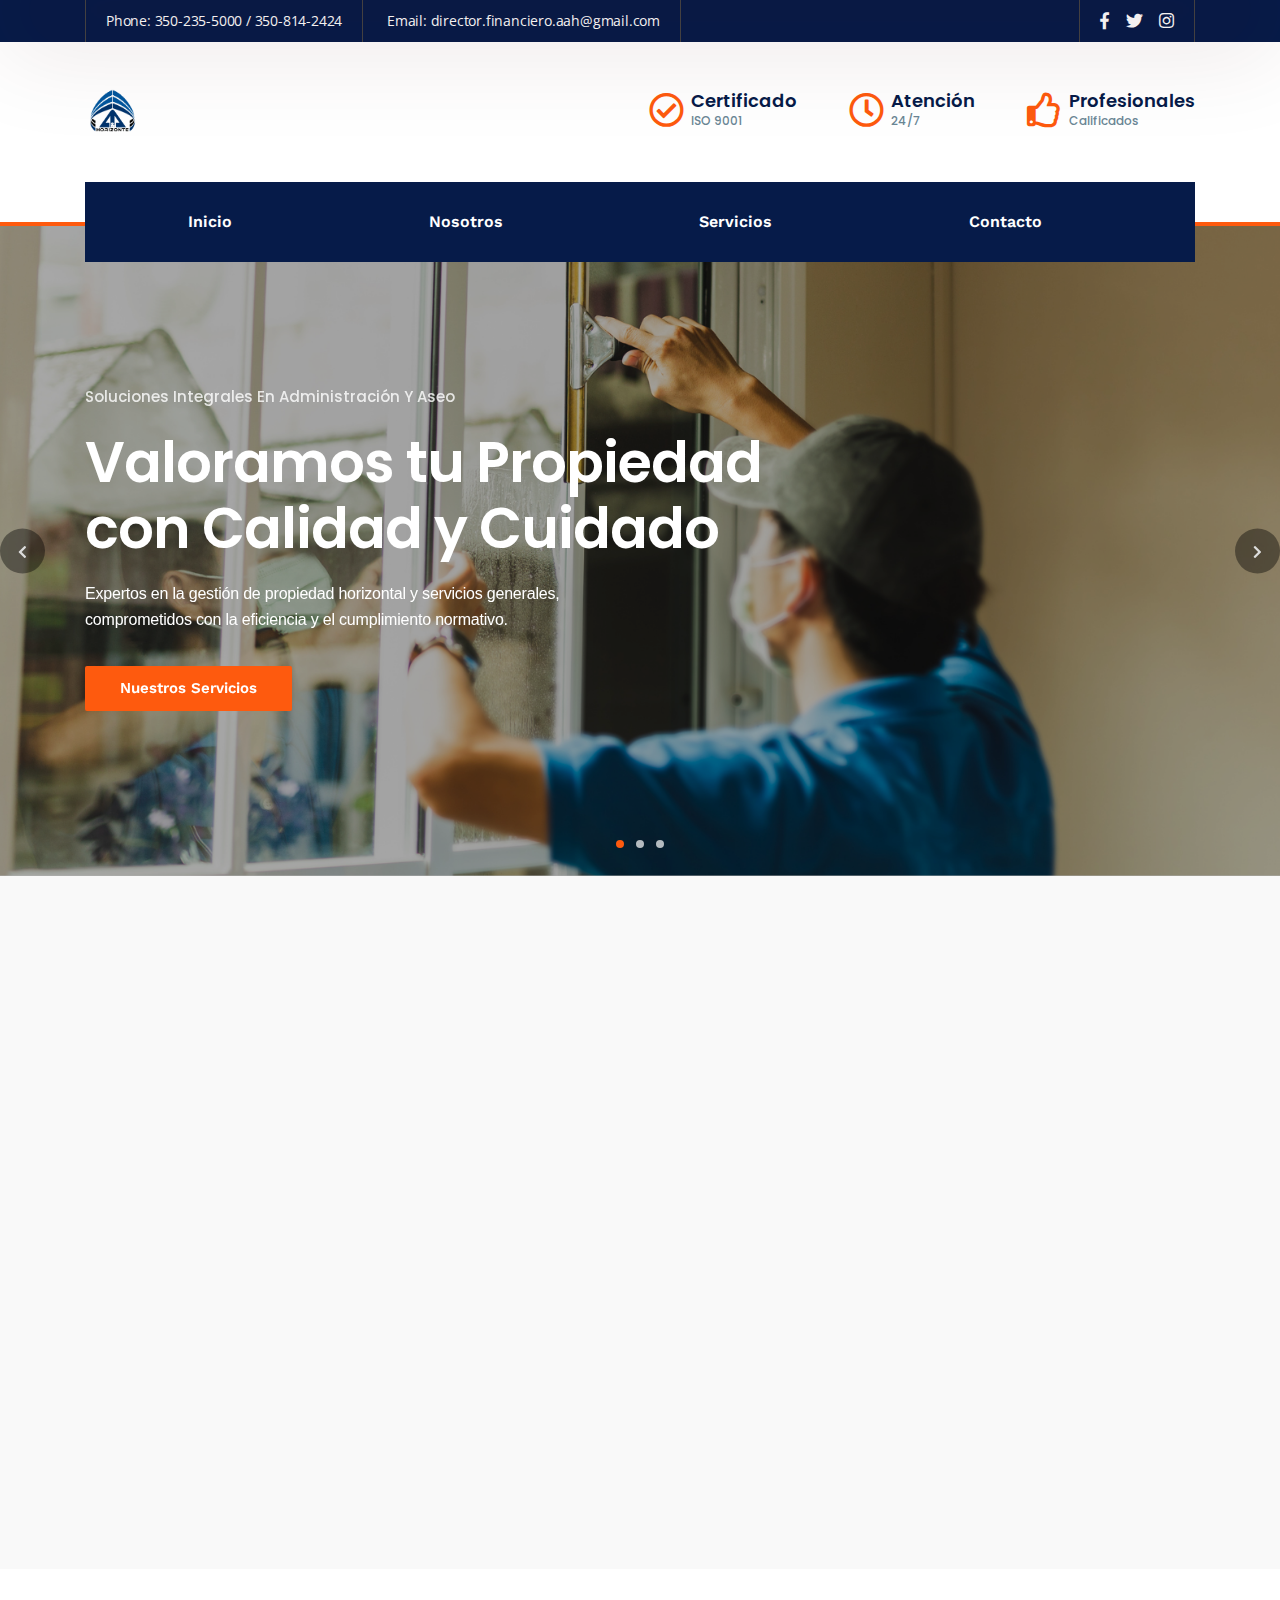
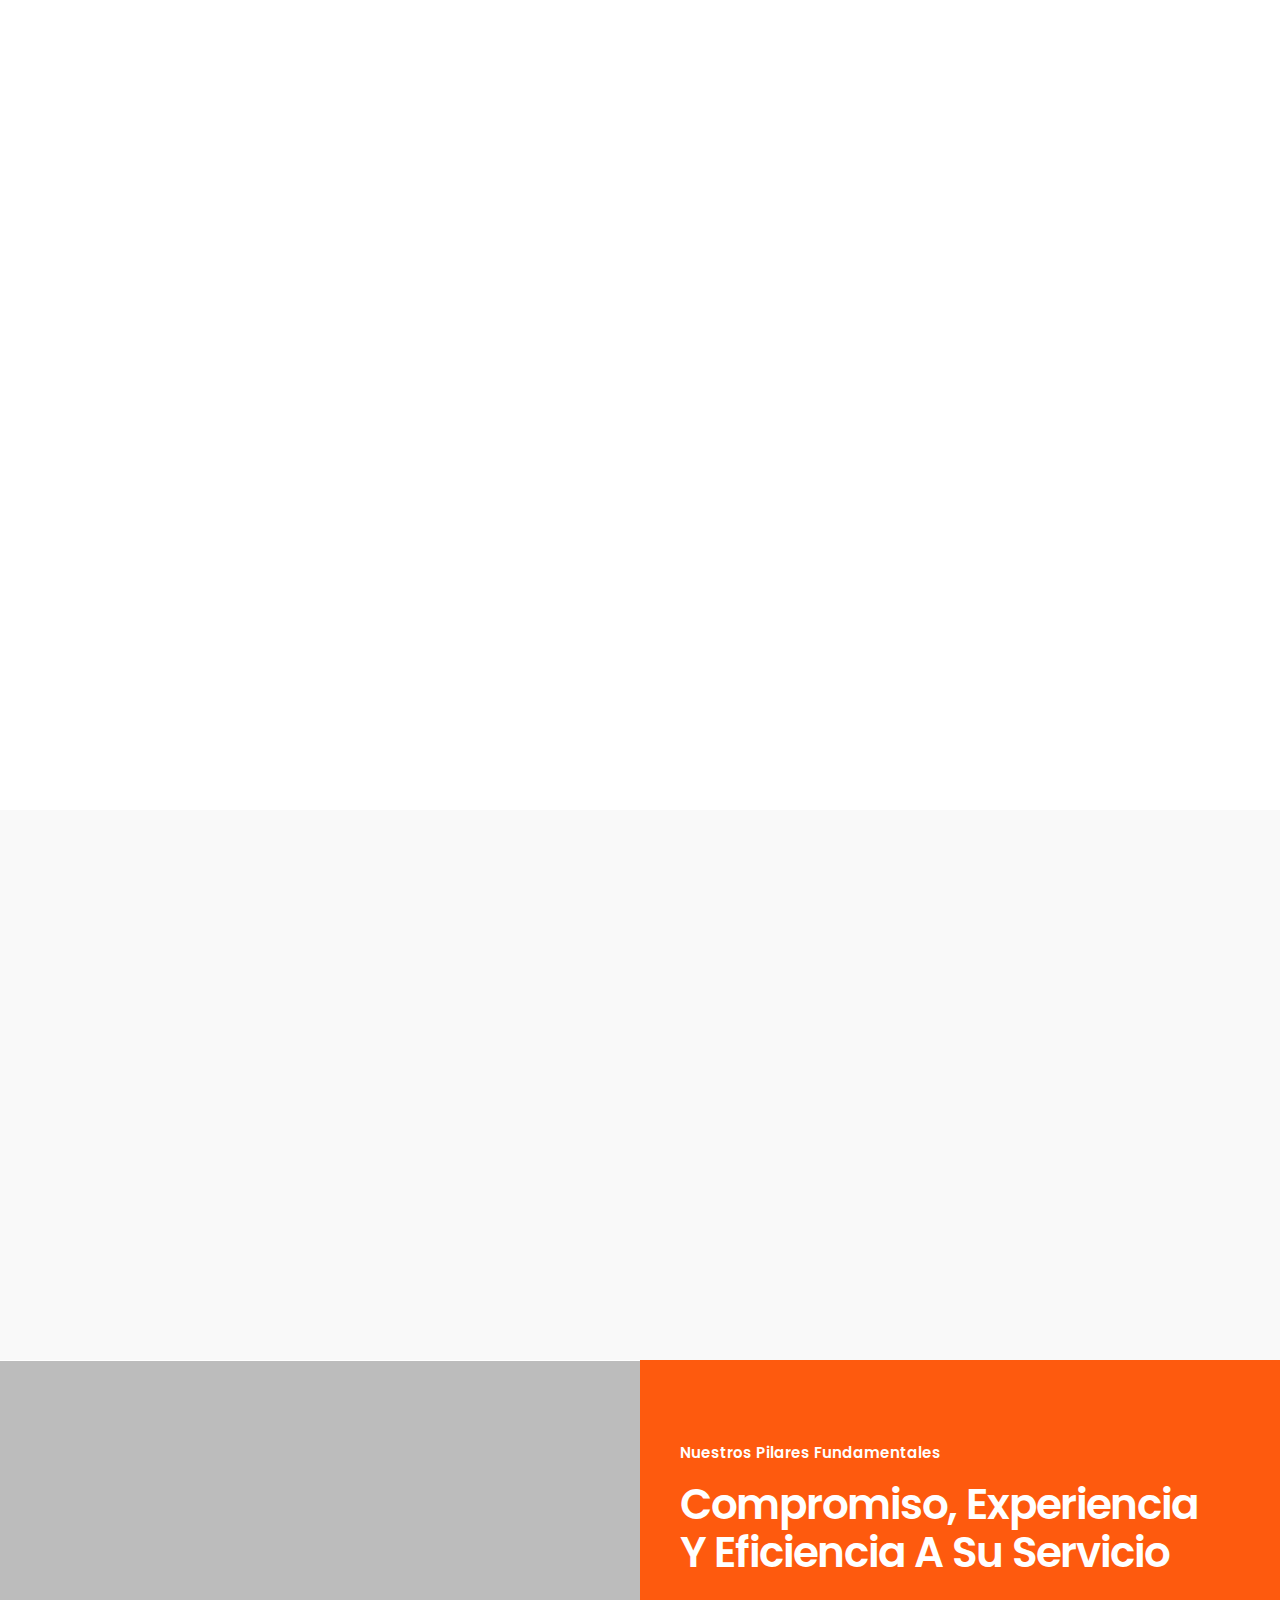
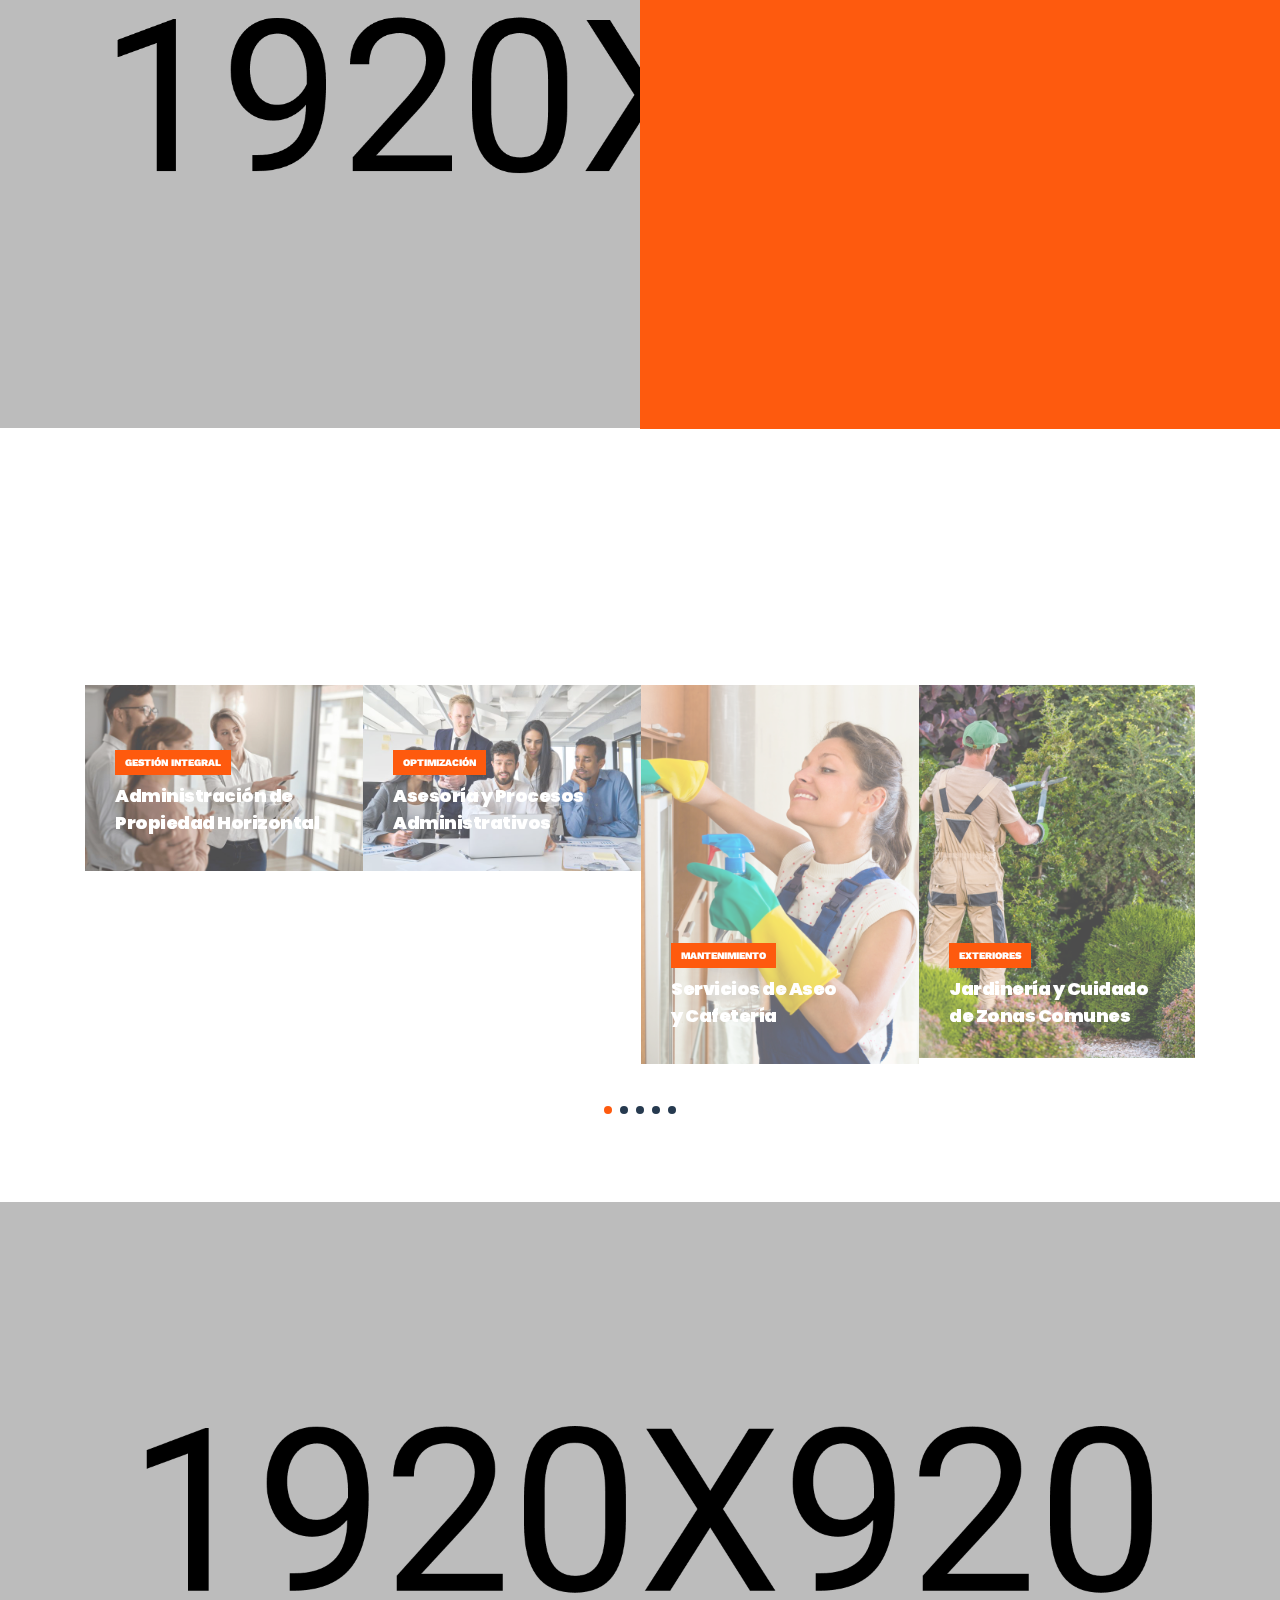
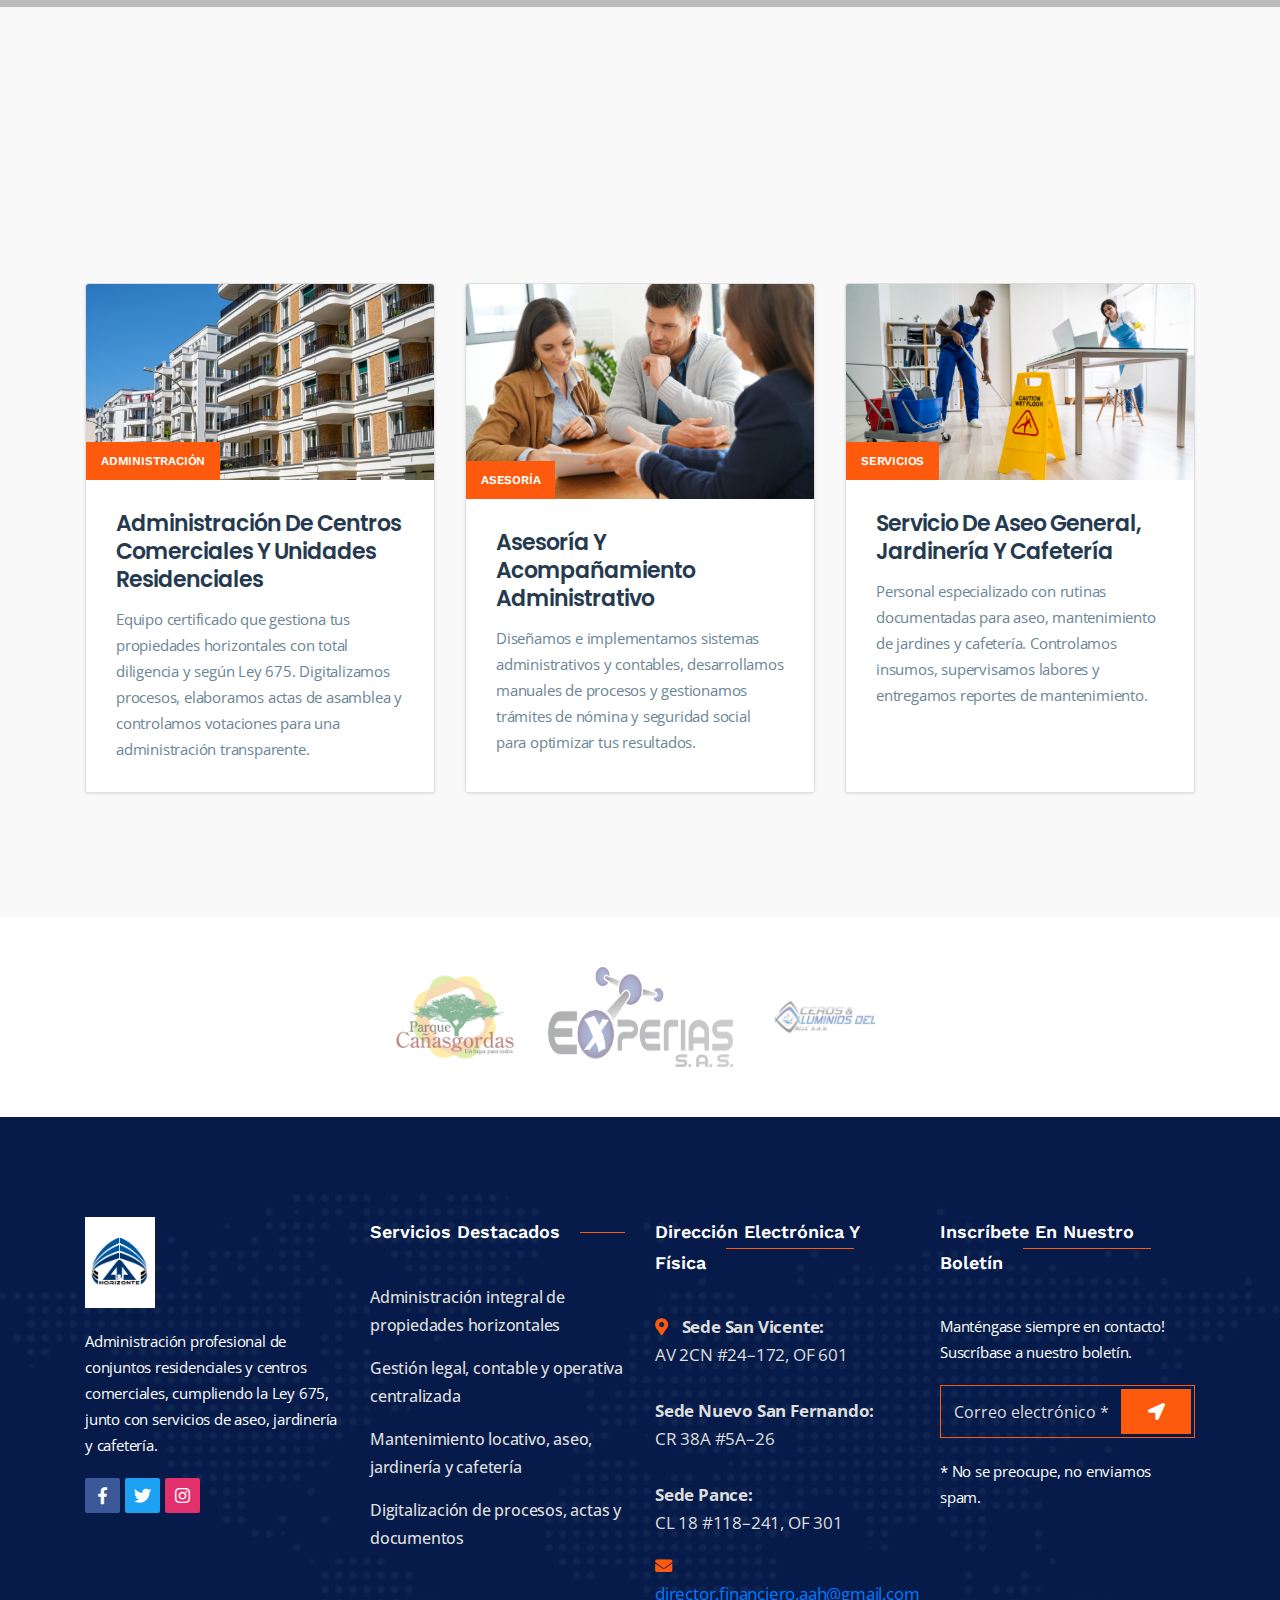
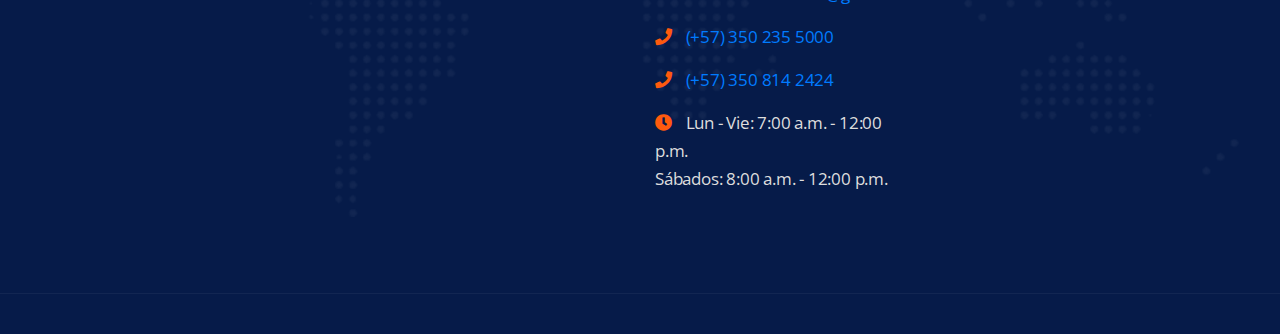
<file: index.html>
<!doctype html>
<!--[if lt IE 7]>      <html class="no-js lt-ie9 lt-ie8 lt-ie7" lang=""> <![endif]-->
<!--[if IE 7]>         <html class="no-js lt-ie9 lt-ie8" lang=""> <![endif]-->
<!--[if IE 8]>         <html class="no-js lt-ie9" lang=""> <![endif]-->
<!--[if gt IE 8]><!-->
<html class="no-js" lang="en">
<!--<![endif]-->

<head>
    <meta charset="utf-8">
    <meta name="viewport" content="width=device-width, initial-scale=1">
    <meta name="description" content="Industrial &amp; Construction HTML Template">
    <meta name="author" content="ThemeEaster">

    <title>Administración y Aseo Horizontes S.A.S</title>

    <link rel="shortcut icon" type="image/x-icon" href="assets/img/logo.png">

    <link rel="stylesheet" href="assets/css/fontawesome.min.css">
    <link rel="stylesheet" href="assets/css/animate.min.css">
    <link rel="stylesheet" href="assets/css/bootstrap.min.css">
    <link rel="stylesheet" href="assets/css/bootstrap.min.css">
    <link rel="stylesheet" href="assets/css/dl-construction-icons.min.css">
    <link rel="stylesheet" href="assets/css/slick.min.css">
    <link rel="stylesheet" href="assets/css/odometer.min.css">
    <link rel="stylesheet" href="assets/css/slider.css">
    <link rel="stylesheet" href="assets/css/venobox.min.css">
    <link rel="stylesheet" href="assets/css/main.css">

    <script src="assets/js/vendor/modernizr-2.8.3-respond-1.4.2.min.js"></script>
</head>

<body class="header-2">
    <!--[if lt IE 8]>
            <p class="browserupgrade">You are using an <strong>outdated</strong> browser. Please <a href="http://browsehappy.com/">upgrade your browser</a> to improve your experience.</p>
        <![endif]-->

    <div class="site-preloader-wrap">
        <div class="spinner"></div>
    </div><!-- /.site-preloader-wrap -->

    <header class="header header-two">
        <div class="top-header-two top-bar">
            <div class="container">
                <div class="top-bar-inner">
                    <div class="top-left">
                        <ul>
                            <li>Phone: <a href="tel:3502355000">350-235-5000</a> /
                                <a href="tel:3508142424">350-814-2424</a>
                            </li>

                            <li>Email: <a href="mailto:director.financiero.aah@gmail.com">
                                director.financiero.aah@gmail.com
                                </a></li>
                        </ul>
                    </div>
                    <div class="top-right">
                        <ul class="top-social">
                            <li><a href="#" target="_blank"><i class="fab fa-facebook-f"></i></a></li>
                            <li><a href="#" target="_blank"><i class="fab fa-twitter"></i></a></li>
                            <li><a href="#" target="_blank"><i class="fab fa-instagram"></i></a></li>
                            
                        </ul>
                    </div>
                </div>
            </div>
        </div><!-- /.top-bar -->
        <div class="mid-header">
            <div class="container">
                <div class="mid-header-inner">
                    <div class="header-logo d-flex align-items-center">
                        <a href="index.html">
                            <img src="assets/img/logo.png" alt="Logo" height="80" width="70" class="" />
                           
                        </a>
                    </div>
                    <div class="mid-header-right">
                        <ul>
                            <li>
                                <div class="icon">
                                    <i class="far fa-check-circle"></i>
                                </div>
                                <span>Certificado</span>ISO 9001
                            </li>
                            <li>
                                <div class="icon">
                                    <i class="far fa-clock"></i>
                                </div>
                                <span>Atención</span>24/7
                            </li>
                            <li>
                                <div class="icon">
                                    <i class="far fa-thumbs-up"></i>
                                </div>
                                <span>Profesionales</span>Calificados
                            </li>
                        </ul>
                    </div>
                </div>
            </div>
        </div><!-- /.mid-header -->
        <div class="primary-header-two primary-header">
            <div class="container">
                <div class="primary-header-inner">
                    <div class="header-menu-wrap w-100">
                       

                        <ul class="nav nav-pills nav-fill w-100">
                            <li class="nav-item"><a class="nav-link" href="index.html">Inicio</a></li>
                            <li class="nav-item"><a class="nav-link" href="#nosotros">Nosotros</a></li>
                            <li class="nav-item"><a class="nav-link" href="#servicios">Servicios</a></li>
                            <li class="nav-item"><a class="nav-link" href="contact.html">Contacto</a></li>
                          </ul>
                          
                    </div><!-- /.header-menu-wrap -->
                    <div class="header-right">
                        <div class="search-icon dl-search-icon"></div>
                        
                        <!-- Burger menu -->
                        <div class="mobile-menu-icon">
                            <div class="burger-menu">
                                <div class="line-menu line-half first-line"></div>
                                <div class="line-menu"></div>
                                <div class="line-menu line-half last-line"></div>
                            </div>
                        </div>
                    </div><!-- /.header-right -->
                </div><!-- /.primary-header-inner -->
            </div>
        </div><!-- /.primary-header-two -->
    </header><!-- /.header-two -->

    <div id="dl-popup-search-box">
        <div class="box-inner-wrap d-flex align-items-center">
            <form id="form" action="#" method="get" role="search">
                <input type="text" name="s" placeholder="Type keywords here..." />
                <button id="popup-search-button" type="submit" name="submit"><i class="fas fa-search"></i></button>
            </form>
        </div>
    </div><!-- /#dl-popup-search-box -->

    <div id="main-slider" class="dl-slider">
        <div class="single-slide">
            <div class="bg-img kenburns-top-right" style=background-image:url(assets/img/background_uno.png)></div>
            <div class="overlay"></div>
            <div class="slider-content-wrap d-flex align-items-center text-left">
                <div class="container">
                    <div class="slider-content">
                        <div class="dl-caption medium">
                            <div class="inner-layer">
                                <div data-animation="fade-in-left" data-delay="0.5s">Soluciones Integrales en Administración y Aseo</div>
                            </div>
                        </div>
                        <div class="dl-caption big">
                            <div class="inner-layer">
                                <div data-animation="fade-in-left" data-delay="1s">Valoramos tu Propiedad <br> con Calidad y Cuidado</div>
                            </div>
                        </div>
                        <div class="dl-caption small">
                            <div class="inner-layer">
                                <div data-animation="fade-in-left" data-delay="1.5s">Expertos en la gestión de propiedad horizontal y servicios generales, <br>comprometidos con la eficiencia y el cumplimiento normativo.</div>
                            </div>
                        </div>
                        <div class="dl-btn-group">
                            <div class="inner-layer">
                                <a href="#" class="default-btn" data-animation="fade-in-left" data-delay="2s">Nuestros Servicios <span></span></a>
                            </div>
                        </div>
                    </div>
                </div>
            </div>
        </div>
        <!--Slide-1-->
        <!--Slide-1-->
<div class="single-slide">
    <div class="bg-img kenburns-top-right" style="background-image:url(assets/img/background_dos.png);"></div>
    <div class="overlay"></div>
    <div class="slider-content-wrap d-flex align-items-center text-left">
        <div class="container">
            <div class="slider-content">
                <div class="dl-caption medium">
                    <div class="inner-layer">
                        <div data-animation="fade-in-left" data-delay="0.5s">Expertos en Propiedad Horizontal</div>
                    </div>
                </div>
                <div class="dl-caption big">
                    <div class="inner-layer">
                        <div data-animation="fade-in-left" data-delay="1s">Administración Legal, Contable <br>y Operativa</div>
                    </div>
                </div>
                <div class="dl-caption small">
                    <div class="inner-layer">
                        <div data-animation="fade-in-left" data-delay="1.5s">
                            Cumplimos con la Ley 675. Gestionamos asambleas, actas y votaciones. <br> 
                            Digitalizamos procesos para una administración moderna, eficiente y transparente.
                        </div>
                    </div>
                </div>
                <div class="dl-btn-group">
                    <div class="inner-layer">
                        <a href="#" class="default-btn" data-animation="fade-in-left" data-delay="2s">Ver Administración <span></span></a>
                    </div>
                </div>
            </div>
        </div>
    </div>
</div>

        <!--Slide-2-->
        <!--Slide-2-->
<div class="single-slide">
    <div class="bg-img kenburns-top-right" style="background-image:url(assets/img/background_tres.png);"></div>
    <div class="overlay"></div>
    <div class="slider-content-wrap d-flex align-items-center text-left">
        <div class="container">
            <div class="slider-content">
                <div class="dl-caption medium">
                    <div class="inner-layer">
                        <div data-animation="fade-in-left" data-delay="0.5s">Soluciones de Aseo, Jardinería y Logística</div>
                    </div>
                </div>
                <div class="dl-caption big">
                    <div class="inner-layer">
                        <div data-animation="fade-in-left" data-delay="1s">Espacios Impecables <br>y Funcionales</div>
                    </div>
                </div>
                <div class="dl-caption small">
                    <div class="inner-layer">
                        <div data-animation="fade-in-left" data-delay="1.5s">
                            Supervisión constante, rutinas personalizadas y control de insumos. <br>Servicios de aseo, jardinería, mantenimiento, cafetería y apoyo logístico.
                        </div>
                    </div>
                </div>
                <div class="dl-btn-group">
                    <div class="inner-layer">
                        <a href="#" class="default-btn" data-animation="fade-in-left" data-delay="2s">Ver Servicios <span></span></a>
                    </div>
                </div>
            </div>
        </div>
    </div>
</div>

        <!--Slide-3-->
    </div><!-- slider-section -->

    <section class="about-section padding bg-grey" id="nosotros">
        <div class="container">
            <div class="about-wrap row">
                <div class="col-lg-7 sm-padding wow fadeInLeft" data-wow-delay="200ms">
                    <div class="about-content">
                        <div class="section-heading mb-20">
                            <h4 class="sub-heading">¿QUIÉNES SOMOS?</h4>
                            <h2>Calidad y Confianza <br> para tus Espacios</h2>
                            <p>Somos una empresa que brinda los mejores servicios en aseo y administración,<br>
                                fortaleciendo procesos y generando estrategias para el mejoramiento.</p>
                        </div><!-- /.section-heading -->
                        <ul class="about-list">
                            <li><i class="fas fa-check"></i>Garantizamos eficiencia y el buen manejo de los recursos.
                            </li>
                            <li><i class="fas fa-check"></i>Promovemos el cuidado por el medio ambiente.</li>
                            <li><i class="fas fa-check"></i>Contamos con personal certificado y calificado.</li>
                            <li><i class="fas fa-check"></i>Sistematizamos todos los procesos administrativos y
                                contables.</li>
                            <li><i class="fas fa-check"></i>Trabajamos con responsabilidad, seriedad y compromiso.</li>
                        </ul>
                        <div class="sign">
                            <a href="#" class="default-btn">Más información <span></span></a>
                          
                        </div>
                    </div>
                </div>
                <div class="col-lg-5 sm-padding wow fadeInRight" data-wow-delay="200ms">
                    <div class="about-item">
                        <img src="assets/img/servicios.png" alt="img">
                    </div>
                </div>
            </div>
        </div>
    </section><!-- ./ about-section -->

    <section class="service-section padding" id="servicios">
        <div class="container">
            <!-- Fila del Encabezado Principal -->
            <div class="row d-flex align-items-center mb-40 wow fadeInUp" data-wow-delay="200ms">
                <div class="col-lg-6">
                    <div class="section-heading">
                        <!-- Subtítulo de la sección -->
                        <h4 class="sub-heading">NUESTROS SERVICIOS</h4>
                        <!-- Título principal -->
                        <h2>Soluciones Integrales para la Gestión y Mantenimiento</h2>
                    </div><!-- /.section-heading -->
                </div>
                <div class="col-lg-6">
                    <div class="section-heading">
                        <!-- Párrafo introductorio -->
                        <p>Ofrecemos una gama completa de servicios diseñados para optimizar la administración, operación y mantenimiento de su propiedad con eficiencia y responsabilidad.</p>
                        <!-- Botón de llamada a la acción -->
                        <a href="#" class="default-btn">Contactanos <span></span></a>
                    </div><!-- /.section-heading -->
                </div>
            </div>
    
            <!-- Fila de las Tarjetas de Servicio -->
            <div class="row">
                <!-- Tarjeta de Servicio 1: Administración -->
                <div class="col-lg-3 col-sm-6 sm-padding wow fadeInUp" data-wow-delay="300ms">
                    <div class="service-box">
                        <div class="service-content">
                            <div class="service-icon">
                                <i class="dl dl-factory-1"></i> <!-- Icono -->
                            </div>
                            <h3>Administración de P.H.</h3>
                            <p>Gestionamos centros comerciales y residencias bajo la Ley 675, garantizando el cuidado de bienes comunes.</p>
                            <a href="#" class="read-more">Leer Más</a>
                            <div class="overlay-icon">
                                <i class="dl dl-factory-1"></i>
                            </div>
                        </div>
                    </div>
                </div>
    
                <!-- Tarjeta de Servicio 2: Asesoría -->
                <div class="col-lg-3 col-sm-6 sm-padding wow fadeInUp" data-wow-delay="400ms">
                    <div class="service-box">
                        <div class="service-content">
                            <div class="service-icon">
                                <i class="dl dl-conveyor-6"></i> <!-- Icono -->
                            </div>
                            <h3>Asesoría Administrativa</h3>
                            <p>Optimizamos la gestión de su empresa, desde la creación de manuales hasta la administración del talento humano.</p>
                            <a href="#" class="read-more">Leer Más</a>
                            <div class="overlay-icon">
                                <i class="dl dl-conveyor-6"></i>
                            </div>
                        </div>
                    </div>
                </div>
    
                <!-- Tarjeta de Servicio 3: Servicios Generales -->
                <div class="col-lg-3 col-sm-6 sm-padding wow fadeInUp" data-wow-delay="500ms">
                    <div class="service-box">
                        <div class="service-content">
                            <div class="service-icon">
                               <i class="dl dl-factory-4"></i> <!-- Icono -->
                            </div>
                            <h3>Aseo y Servicios Generales</h3>
                            <p>Proveemos personal especializado para el mantenimiento impecable de todas las áreas locativas.</p>
                            <a href="#" class="read-more">Leer Más</a>
                            <div class="overlay-icon">
                               <i class="dl dl-factory-4"></i>
                            </div>
                        </div>
                    </div>
                </div>
    
                <!-- Tarjeta de Servicio 4: Digitalización -->
                <div class="col-lg-3 col-sm-6 sm-padding wow fadeInUp" data-wow-delay="600ms">
                    <div class="service-box">
                        <div class="service-content">
                            <div class="service-icon">
                                <i class="dl dl-industrial-robot-9"></i> <!-- Icono -->
                            </div>
                            <h3>Digitalización</h3>
                            <p>Modernizamos su operación digitalizando documentos y procesos para un acceso rápido y eficiente.</p>
                            <a href="#" class="read-more">Leer Más</a>
                            <div class="overlay-icon">
                                <i class="dl dl-industrial-robot-9"></i>
                            </div>
                        </div>
                    </div>
                </div>
            </div>
        </div>
    </section><!-- ./ service-section -->

    <section class="working-process bg-grey">
        <div class="container">
            <!-- Encabezado de la sección -->
            <div class="section-heading text-center mb-40 wow fadeInUp" data-wow-delay="200ms">
                <h4 class="sub-heading">NUESTRA METODOLOGÍA</h4>
                <h2>Nuestro Proceso de Trabajo Garantiza la Calidad</h2>
            </div>
            
            <div class="working-wrap row">
                <!-- Paso 1: Diagnóstico y Planificación -->
                <div class="col-lg-4 col-md-6 col-sm-6 sm-padding wow fadeInUp" data-wow-delay="200ms">
                    <div class="working-process-box">
                        <div class="arrow arrow-up"></div>
                        <div class="icon-box">
                            <i class="dl dl-industrial-robot-18"></i>
                            <span>1</span>
                        </div>
                        <div class="content-box">
                            <h3 class="heading">Diagnóstico y Planificación</h3>
                            <p class="desc">Analizamos sus necesidades específicas para diseñar un plan de trabajo a medida, definiendo procesos y objetivos claros.</p>
                        </div>
                    </div>
                </div>
                
                <!-- Paso 2: Ejecución y Gestión -->
                <div class="col-lg-4 col-md-6 col-sm-6 sm-padding wow fadeInUp" data-wow-delay="400ms">
                    <div class="working-process-box">
                        <div class="arrow arrow-down"></div>
                        <div class="icon-box">
                            <i class="dl dl-conveyor-6"></i> <!-- Icono cambiado para diferenciar -->
                            <span>2</span>
                        </div>
                        <div class="content-box">
                            <h3 class="heading">Ejecución y Gestión</h3>
                            <p class="desc">Implementamos los servicios con nuestro personal calificado, administrando los recursos de forma eficiente y responsable.</p>
                        </div>
                    </div>
                </div>
    
                <!-- Paso 3: Supervisión y Mejora Continua -->
                <div class="col-lg-4 col-md-6 col-sm-6 sm-padding wow fadeInUp" data-wow-delay="600ms">
                    <div class="working-process-box">
                        <div class="icon-box">
                            <i class="dl dl-factory-4"></i> <!-- Icono cambiado para diferenciar -->
                            <span>3</span>
                        </div>
                        <div class="content-box">
                            <h3 class="heading">Supervisión y Mejora</h3>
                            <p class="desc">Realizamos un seguimiento constante, elaboramos reportes y digitalizamos la información para garantizar la calidad y la mejora continua.</p>
                        </div>
                    </div>
                </div>
            </div>
        </div>
    </section>
    <!-- ./ working-process -->

    <section class="feature-section">
        <div class="container-fluid">
            <div class="row align-items-center">
                <div class="col-lg-6 offset-lg-6 no-padding">
                    <div class="feature-wrap">
                        <div class="section-heading mb-40">
                            <!-- Subtítulo de la sección -->
                            <h4 class="sub-heading">Nuestros Pilares Fundamentales</h4>
                            <!-- Título principal -->
                            <h2>Compromiso, Experiencia y Eficiencia a su Servicio</h2>
                        </div><!-- /.section-heading -->
                        <ul class="feature-list">
                            <!-- Característica 1: Cumplimiento Normativo -->
                            <li class="wow fadeInUp" data-wow-delay="200ms">
                                <i class="dl dl-factory-3"></i>
                                <div class="feature-content">
                                    <h3>Compromiso y Cumplimiento</h3>
                                    <p>Operamos con total responsabilidad y en estricto apego a la normativa vigente, como la Ley 675, para su completa tranquilidad.</p>
                                </div>
                            </li>
                            <!-- Característica 2: Equipo Experto -->
                            <li class="wow fadeInUp" data-wow-delay="300ms">
                                <i class="dl dl-d-printer-2"></i>
                                <div class="feature-content">
                                    <h3>Equipo Experto y Calificado</h3>
                                    <p>Contamos con un equipo multidisciplinario y certificado en las áreas administrativa, contable, legislativa y operativa.</p>
                                </div>
                            </li>
                            <!-- Característica 3: Eficiencia y Optimización -->
                            <li class="wow fadeInUp" data-wow-delay="400ms">
                                <i class="dl dl-loader"></i>
                                <div class="feature-content">
                                    <h3>Eficiencia y Optimización</h3>
                                    <p>Aplicamos las mejores prácticas y digitalizamos procesos para garantizar un manejo eficiente de los recursos y la información.</p>
                                </div>
                            </li>
                        </ul>
                    </div>
                </div>
            </div>
        </div>
    </section>

    <section class="project-section">
        <div class="container">
            <div class="section-heading mb-40 text-center wow fadeInUp" data-wow-delay="200ms">
                <!-- Nuevo subtítulo para la sección -->
                <h4 class="sub-heading"><strong>NUESTRAS ÁREAS DE ESPECIALIZACIÓN</strong></h4>
                <!-- Nuevo título principal -->
                <h2><strong>Cubrimos Cada Detalle <br> para su Tranquilidad</strong></h2>
            </div><!-- /.section-heading -->
            <div class="slider project-carousel nav-style carousel-dots">
                
                <!-- Especialización 1: Administración de P.H. -->
                <div class="project-box">
                    <div class="project-thumb">
                        <!-- Sugerencia: Usar una imagen de una fachada de edificio o una reunión de consejo -->
                        <img src="assets/img/propiedad.jpeg" alt="Administración de Propiedad Horizontal" style="opacity:0.7;">
                        <a href="assets/img/propiedad.jpeg" class="venobox project-lightbox"><i class="fas fa-expand"></i></a>
                    </div>
                    <div class="project-content">
                        <span><strong>Gestión Integral</strong></span>
                        <h3><a href="#"><strong>Administración de <br> Propiedad Horizontal</strong></a></h3>
                    </div>
                    <div class="overlay"></div>
                </div>
                
                <!-- Especialización 2: Asesoría y Procesos -->
                <div class="project-box">
                    <div class="project-thumb">
                        <!-- Sugerencia: Usar una imagen de personas en una oficina revisando documentos -->
                        <img src="assets/img/asesoria-d.jpg" alt="Asesoría y Procesos Administrativos" style="opacity: 0.7;">
                        <a href="assets/img/asesoria-d.jpg" class="venobox project-lightbox"><i class="fas fa-expand"></i></a>
                    </div>
                    <div class="project-content">
                        <span><strong>Optimización</strong></span>
                        <h3><a href="#"><strong>Asesoría y Procesos <br> Administrativos</strong></a></h3>
                    </div>
                    <div class="overlay"></div>
                </div>
                
                <!-- Especialización 3: Aseo y Cafetería -->
                <div class="project-box">
                    <div class="project-thumb">
                        <!-- Sugerencia: Usar una imagen de personal de aseo profesional en acción -->
                        <img src="assets/img/2.png" alt="Servicios de Aseo y Cafetería" style="opacity: 0.6;">
                        <a href="assets/img/2.png" class="venobox project-lightbox"><i class="fas fa-expand"></i></a>
                    </div>
                    <div class="project-content">
                        <span><strong>Mantenimiento</strong></span>
                        <h3><a href="#"><strong>Servicios de Aseo <br> y Cafetería</strong></a></h3>
                    </div>
                    <div class="overlay"></div>
                </div>
                
                <!-- Especialización 4: Jardinería y Zonas Comunes -->
                <div class="project-box">
                    <div class="project-thumb">
                        <!-- Sugerencia: Usar una imagen de un jardinero o una piscina bien cuidada -->
                        <img src="assets/img/3.png" alt="Jardinería y Zonas Comunes" style="opacity: 0.7;">
                        <a href="assets/img/3.png" class="venobox project-lightbox"><i class="fas fa-expand"></i></a>
                    </div>
                    <div class="project-content">
                        <span><strong>Exteriores</strong></span>
                        <h3><a href="#"><strong>Jardinería y Cuidado <br> de Zonas Comunes</strong></a></h3>
                    </div>
                    <div class="overlay"></div>
                </div>
                
                <!-- Especialización 5: Logística de Eventos -->
                <div class="project-box">
                    <div class="project-thumb">
                        <!-- Sugerencia: Usar una imagen de una asamblea o evento organizado -->
                        <img src="assets/img/asamblea.jpeg" alt="Logística para Asambleas" style="opacity: 0.7;">
                        <a href="assets/img/asamblea.jpeg" class="venobox project-lightbox"><i class="fas fa-expand"></i></a>
                    </div>
                    <div class="project-content">
                        <span><strong>Eventos</strong></span>
                        <h3><a href="#"><strong>Logística para <br> Asambleas y Eventos</strong></a></h3>
                    </div>
                    <div class="overlay"></div>
                </div>
            </div>
        </div>
    </section>
    <!-- /. project-section -->

    <section class="cta-section padding">
        <div class="container">
            <div class="section-heading mb-40 text-center wow fadeInUp" data-wow-delay="200ms">
                <h3><strong>Soluciones Integrales</S></strong></h3>
                <h2 class="ms-2 text-dark"><strong>Evaluamos Necesidades, Creamos Soluciones</strong></h2>
                <a href="#" class="default-btn">Solicitar Propuesta<span></span></a>
            </div><!-- /.section-heading -->
        </div>
    </section><!-- ./ cta-section -->

    <!-- /. counter-section -->

    <!-- ./ testimonial-section -->

    <section class="blog-section bg-grey padding">
        <div class="container">
          <div class="section-heading mb-40 text-center wow fadeInUp" data-wow-delay="200ms">
            <h4 class="sub-heading">Destacamos</h4>
            <h2>Gestión Integral <br>Operativa y Administrativa</h2>
          </div>
          <div class="row blog-wrap">
            <!-- Servicio 1 -->
            <div class="col-lg-4 col-md-6 mb-4 d-flex align-items-stretch">
              <div class="blog-item card w-100">
                <div class="blog-thumb">
                  <img src="assets/img/2-blog.png" alt="Administración" class="card-img-top">
                  <span class="category"><a href="#">Administración</a></span>
                </div>
                <div class="blog-content card-body d-flex flex-column">
                  <h3 class="card-title"><a href="#">Administración de Centros Comerciales y Unidades Residenciales</a></h3>
                  <p class="card-text flex-grow-1">
                    Equipo certificado que gestiona tus propiedades horizontales con total diligencia y según Ley 675. Digitalizamos procesos, elaboramos actas de asamblea y controlamos votaciones para una administración transparente.
                  </p>
                
                </div>
              </div>
            </div>
            <!-- Repite para los demás servicios -->
            <div class="col-lg-4 col-md-6 mb-4 d-flex align-items-stretch">
              <div class="blog-item card w-100">
                <div class="blog-thumb">
                  <img src="assets/img/asesoria.jpg" alt="Asesoría" class="card-img-top">
                  <span class="category"><a href="#">Asesoría</a></span>
                </div>
                <div class="blog-content card-body d-flex flex-column">
                  <h3 class="card-title"><a href="#">Asesoría y Acompañamiento Administrativo</a></h3>
                  <p class="card-text flex-grow-1">
                    Diseñamos e implementamos sistemas administrativos y contables, desarrollamos manuales de procesos y gestionamos trámites de nómina y seguridad social para optimizar tus resultados.
                  </p>
                
                </div>
              </div>
            </div>
      
            <div class="col-lg-4 col-md-6 mb-4 d-flex align-items-stretch">
              <div class="blog-item card w-100">
                <div class="blog-thumb">
                  <img src="assets/img/1-blog.png" alt="Servicios" class="card-img-top">
                  <span class="category"><a href="#">Servicios</a></span>
                </div>
                <div class="blog-content card-body d-flex flex-column">
                  <h3 class="card-title"><a href="#">Servicio de Aseo General, Jardinería y Cafetería</a></h3>
                  <p class="card-text flex-grow-1">
                    Personal especializado con rutinas documentadas para aseo, mantenimiento de jardines y cafetería. Controlamos insumos, supervisamos labores y entregamos reportes de mantenimiento.
                  </p>
                
                </div>
              </div>
            </div>
          </div>
        </div>
      </section>
      
    <!-- ./blog-section -->

    <section class="sponsor-section">
        <div class="container">
          <div class="slider sponsor-carousel nav-style">
            
            <div class="sponsor-item d-flex align-items-center justify-content-center" style="height:100px;">
              <img src="assets/img/PARQUE.png" alt="sponsor" class="img-fluid h-100">
            </div>
      
            <div class="sponsor-item d-flex align-items-center justify-content-center" style="height:100px;">
              <img src="assets/img/EXPERIAS.png" alt="sponsor" class="img-fluid h-100">
            </div>
      
            <div class="sponsor-item d-flex align-items-center justify-content-center" style="height:100px;">
              <img src="assets/img/CEROS.png" alt="sponsor" class="img-fluid h-100">
            </div>
      
          </div>
        </div>
      </section>
      <!-- ./ sponsor-section -->

    <section class="widget-section padding">
        <div class="widget-bg"></div>
        <div class="container">
            <div class="widget-wrap row">
                <div class="col-lg-3 col-md-6">
                    <div class="widget-box">
                        <img src="assets/img/logo.png" alt="img" width="70">
                        <p>Administración profesional de conjuntos residenciales y centros comerciales,
                            cumpliendo la Ley 675, junto con servicios de aseo, jardinería y cafetería.
                            </p>
                        <ul class="widget-social">
                            <li class="facebook"><a href="#"><i class="fab fa-facebook-f"></i></a></li>
                            <li class="twitter"><a href="#"><i class="fab fa-twitter"></i></a></li>
                            <li class="instagram"><a href="#"><i class="fab fa-instagram"></i></a></li>
                       
                        </ul>
                    </div>
                </div>
                <div class="col-lg-3 col-md-6">
                    <div class="widget-box">
                        <div class="widget-title">
                            <h3>Servicios Destacados</h3>
                        </div>
                        <ul class="widget-item">
                            <li><a href="#">Administración integral de propiedades horizontales</a></li>
                            <li><a href="#">Gestión legal, contable y operativa centralizada</a></li>
                            <li><a href="#">Mantenimiento locativo, aseo, jardinería y cafetería</a></li>
                            <li><a href="#">Digitalización de procesos, actas y documentos</a></li>
                          
                        </ul>
                    </div>
                </div>
                <div class="col-lg-3 col-md-6">
                    <div class="widget-box">
                        <div class="widget-title">
                            <h3>Dirección electrónica y física</h3>
                        </div>
                        <ul class="widget-contact">
                            <li>
                                <i class="fas fa-map-marker-alt"></i>
                                <span>
                                    <strong>Sede San Vicente:</strong><br>
                                    AV 2CN #24–172, OF 601<br><br>
                                    <strong>Sede Nuevo San Fernando:</strong><br>
                                    CR 38A #5A–26<br><br>
                                    <strong>Sede Pance:</strong><br>
                                    CL 18 #118–241, OF 301
                                </span>
                            </li>
                            <li>
                                <i class="fas fa-envelope"></i>
                                <a href="mailto:director.financiero.aah@gmail.com">director.financiero.aah@gmail.com</a>
                            </li>
                            <li>
                                <i class="fas fa-phone"></i>
                                <a href="tel:+573502355000">(+57) 350 235 5000</a>
                            </li>
                            <li>
                                <i class="fas fa-phone"></i>
                                <a href="tel:+573508142424">(+57) 350 814 2424</a>
                            </li>
                            <li>
                                <i class="fas fa-clock"></i>
                                <span>Lun - Vie: 7:00 a.m. - 12:00 p.m.<br>Sábados: 8:00 a.m. - 12:00 p.m.</span>
                            </li>
                        </ul>
                    </div>
                </div>
                <div class="col-lg-3 col-md-6">
                    <div class="widget-box">
                        <div class="widget-title">
                            <h3>Inscríbete en nuestro boletín</h3>
                        </div>
                        <p>Manténgase siempre en contacto! Suscríbase a nuestro boletín.</p>
                        <form action="#" class="wt-subscribe-form">
                            <input class="form-control" type="email" name="email" placeholder="Correo electrónico *" required="">
                            <input type="hidden" name="action" value="mailchimpsubscribe">
                            <button class="submit"><i class="fa fa-location-arrow"></i></button>
                            <div class="clearfix"></div>
                        </form>
                        <p>* No se preocupe, no enviamos spam.</p>
                    </div>
                </div>
            </div>
        </div>
    </section><!-- ./ widget-section -->

    <footer class="footer-section text-center">
        <div class="container">
           
        </div>
    </footer><!-- /.footer-section -->

    <div id="scrollup">
        <button id="scroll-top" class="scroll-to-top"><i class="fas fa-angle-up"></i></button>
    </div>

    <!-- jQuery Lib -->
    <script src="assets/js/vendor/jquery-1.12.4.min.js"></script>
    <script src="assets/js/vendor/popper.min.js"></script>
    <script src="assets/js/vendor/bootstrap.min.js"></script>
    <script src="assets/js/vendor/waypoints.min.js"></script>
    <script src="assets/js/vendor/slick.min.js"></script>
    <script src="assets/js/vendor/headroom.min.js"></script>
    <script src="assets/js/vendor/jquery.smoothscroll.min.js"></script>
    <script src="assets/js/vendor/venobox.min.js"></script>
    <script src="assets/js/vendor/imagesloaded.pkgd.min.js"></script>
    <script src="assets/js/vendor/jquery.isotope.v3.0.2.js"></script>
    <script src="assets/js/vendor/jquery.ajaxchimp.min.js"></script>
    <script src="assets/js/vendor/jquery.mb.YTPlayer.min.js"></script>
    <script src="assets/js/vendor/odometer.min.js"></script>
    <script src="assets/js/vendor/wow.min.js"></script>
    <script src="assets/js/main.js"></script>

</body>

</html>
</file>
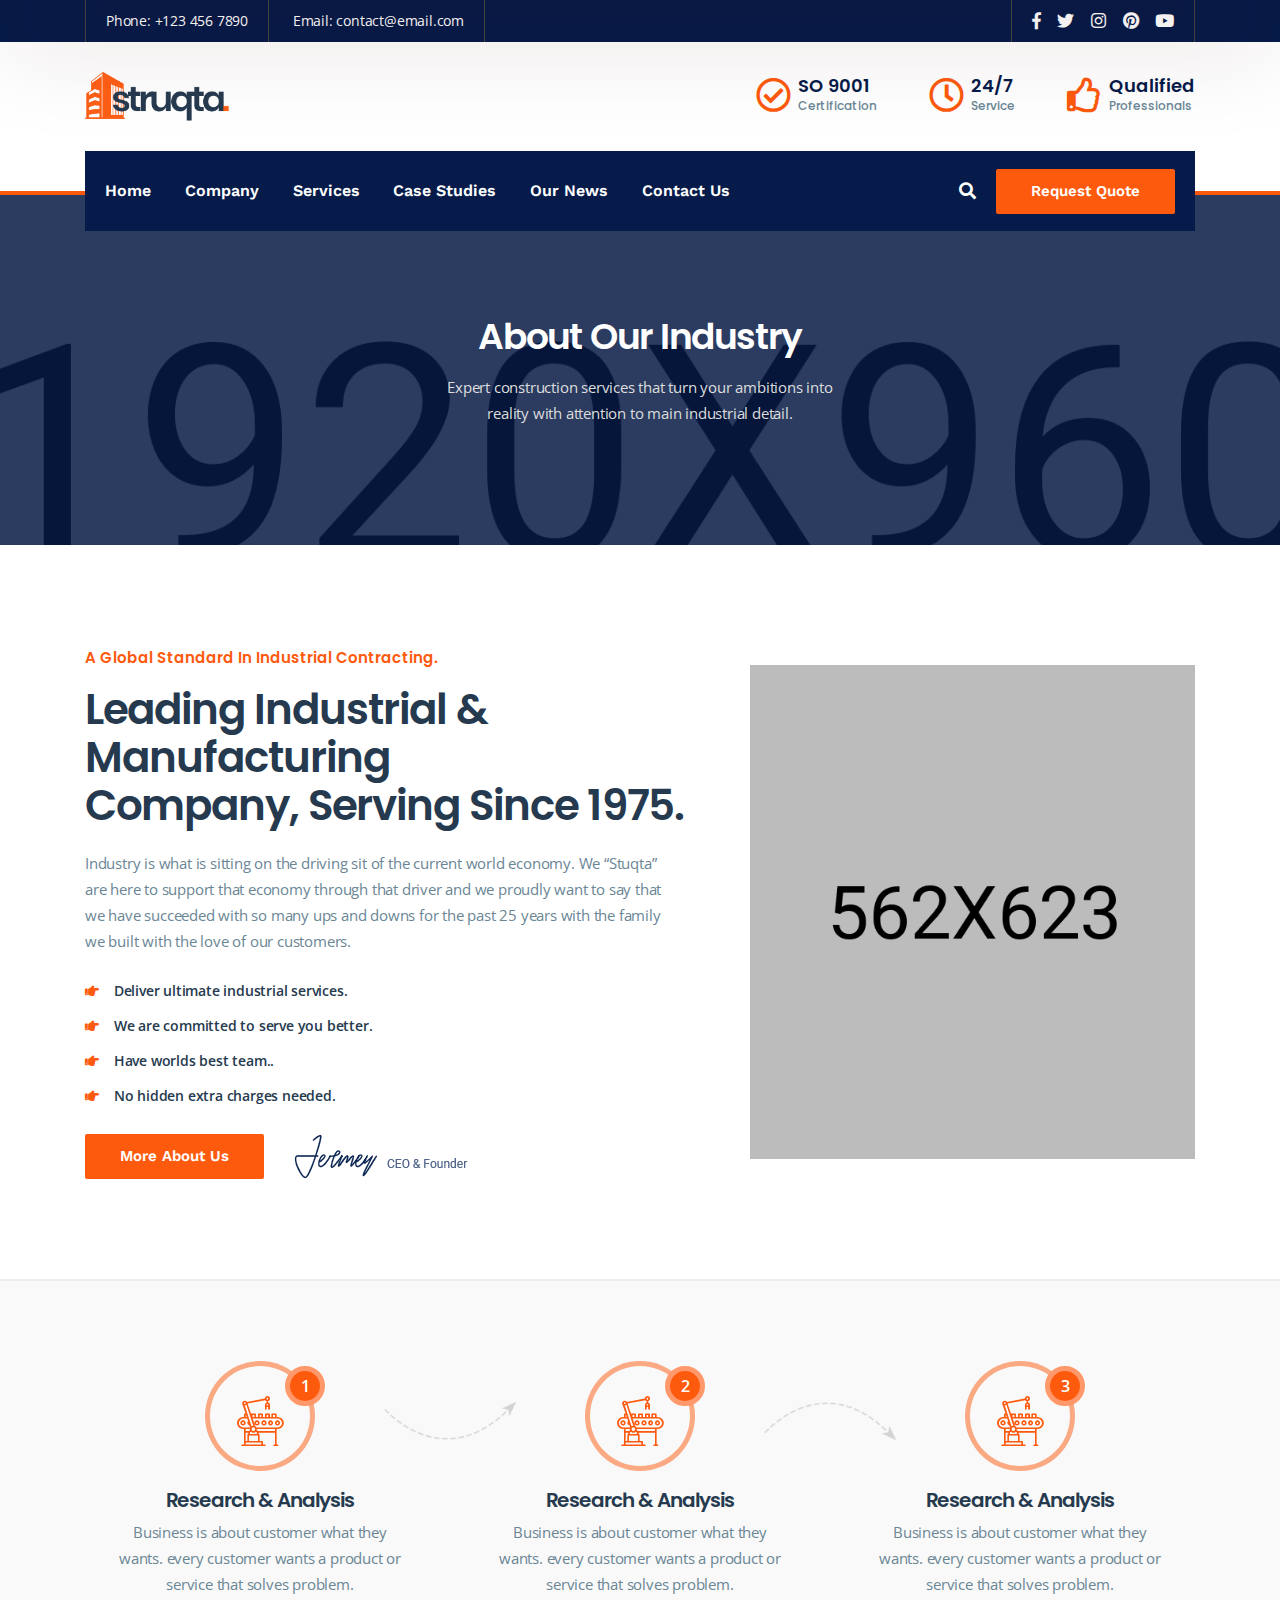
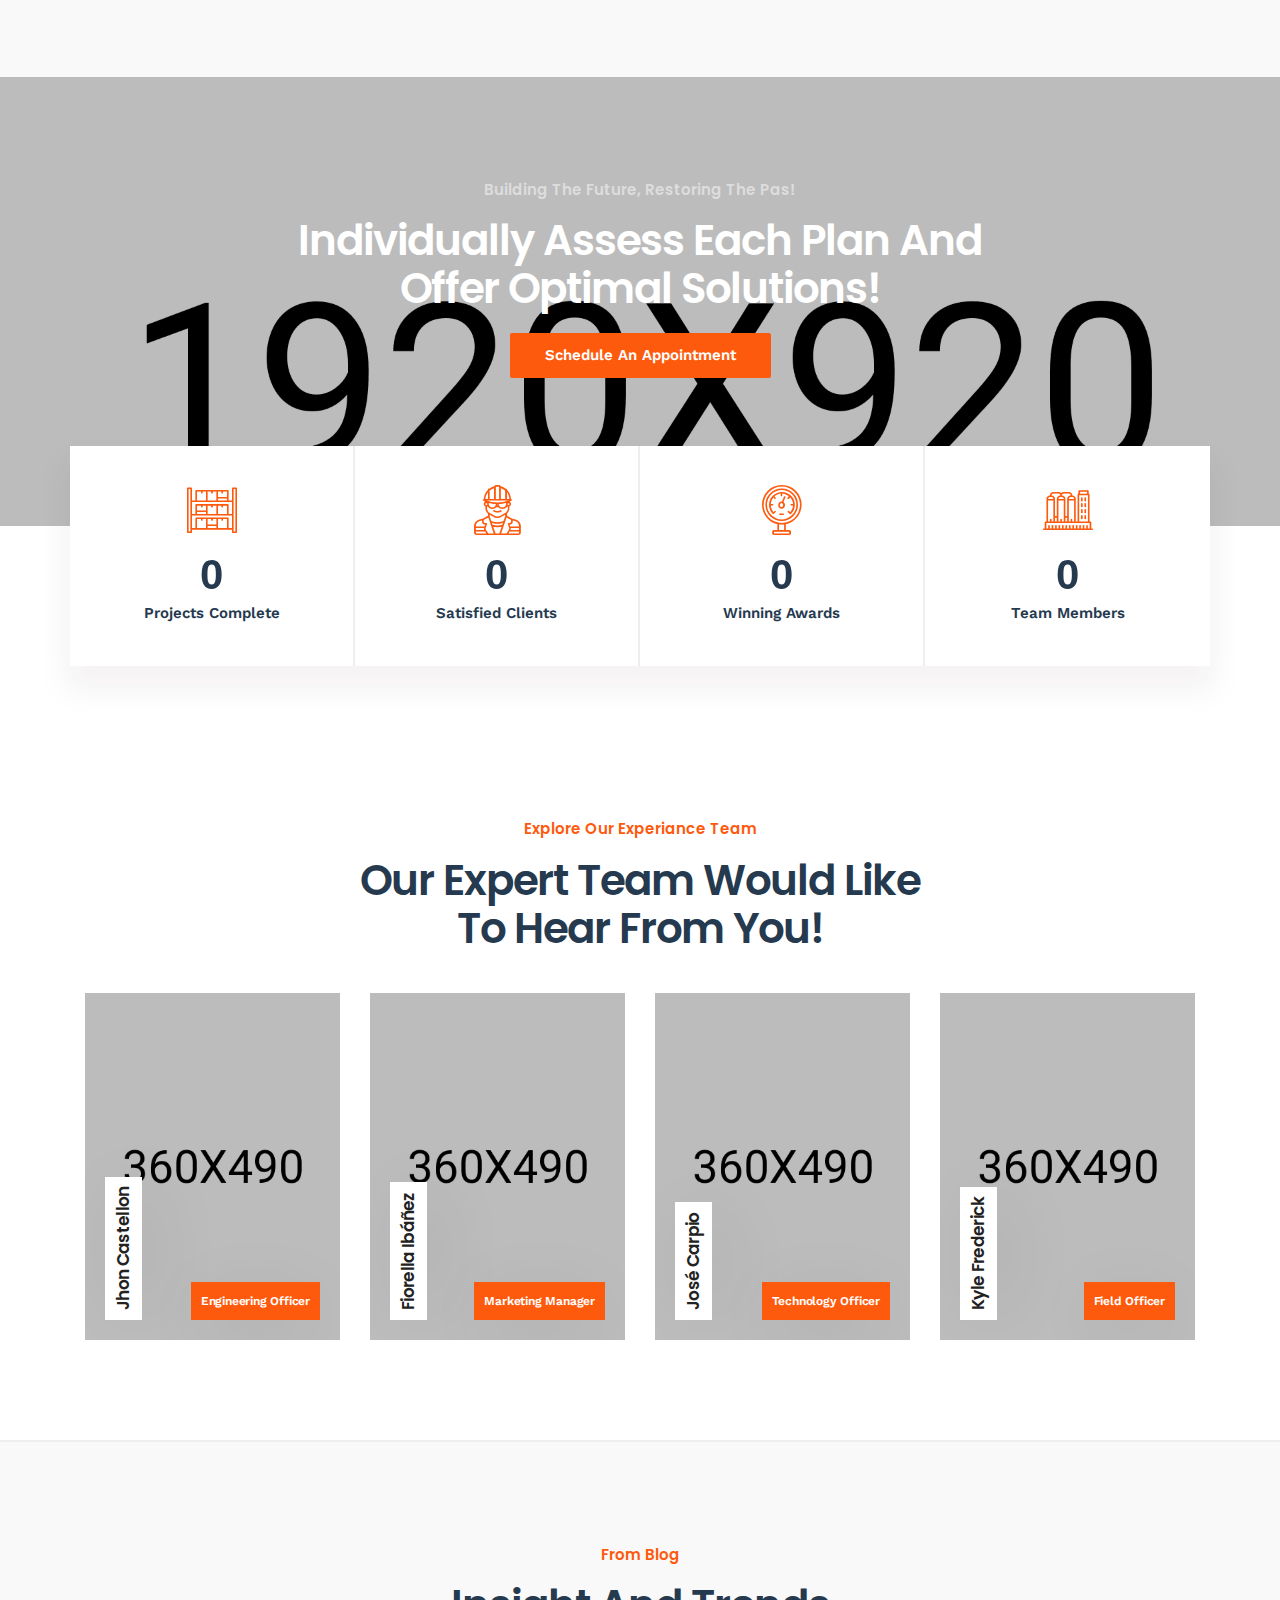
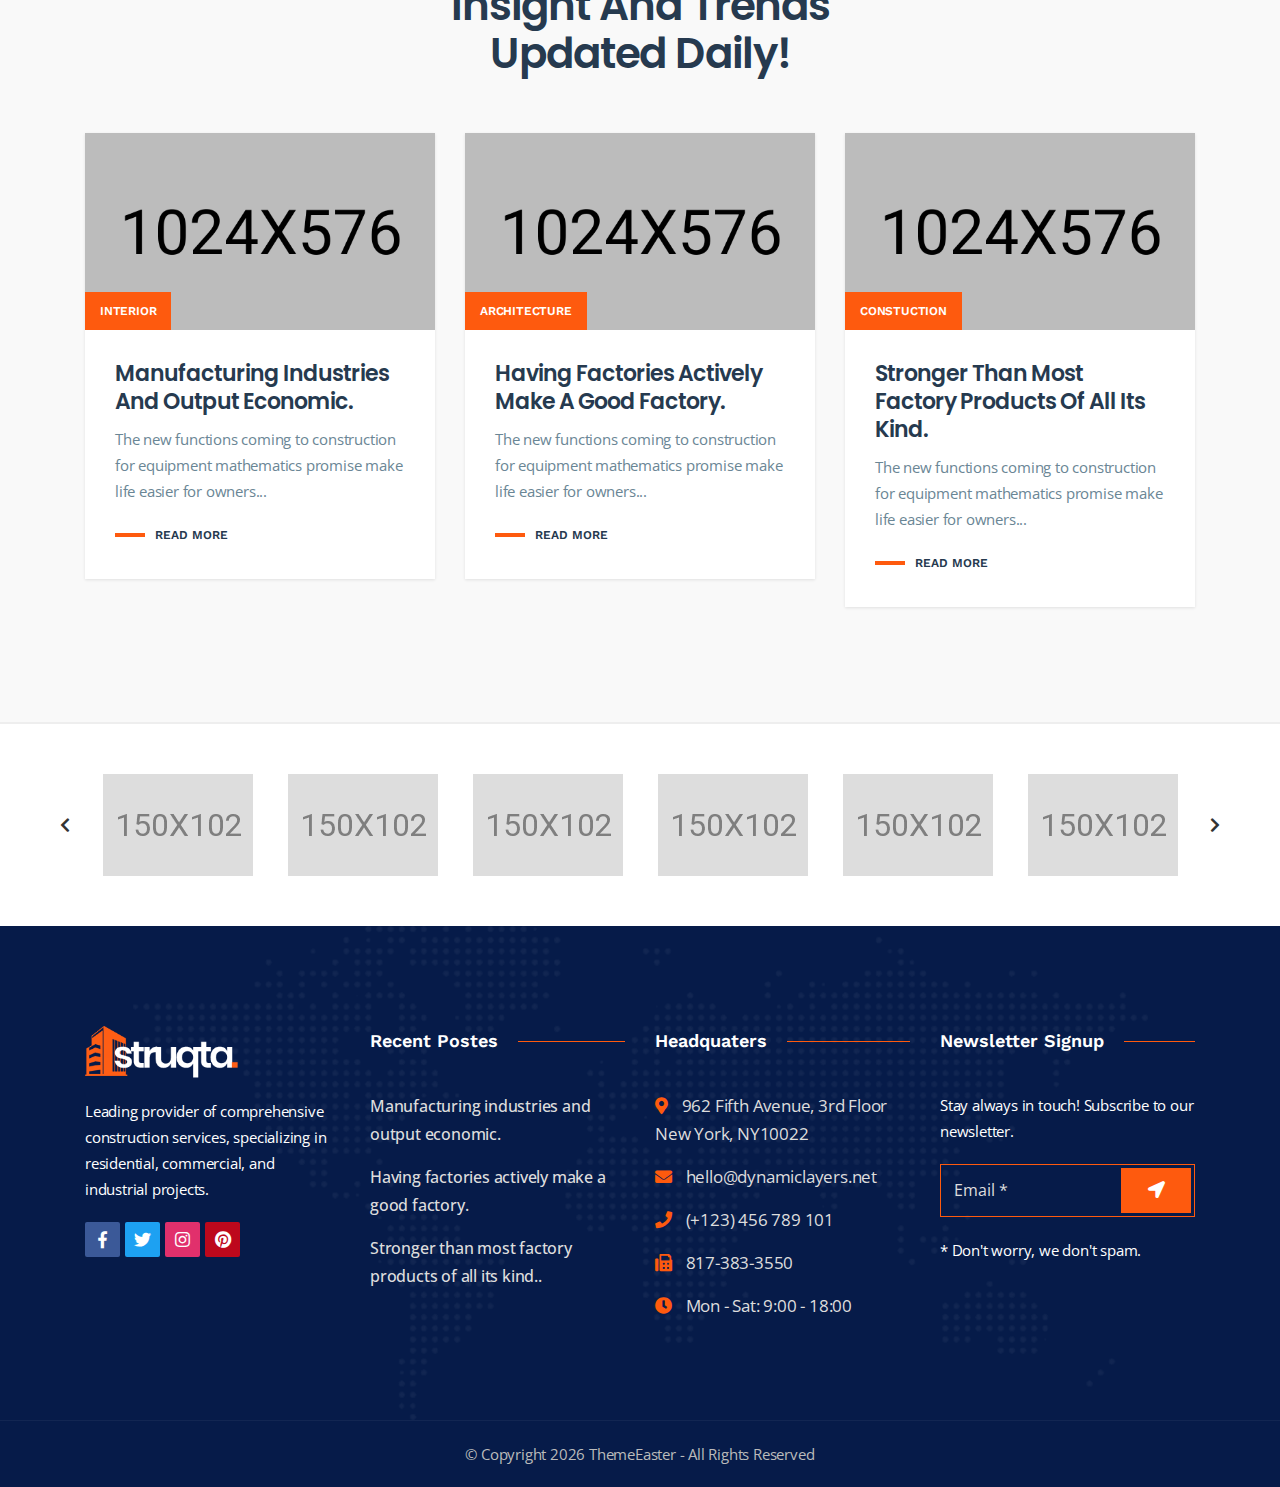
<file: about.html>
<!doctype html>
<!--[if lt IE 7]>      <html class="no-js lt-ie9 lt-ie8 lt-ie7" lang=""> <![endif]-->
<!--[if IE 7]>         <html class="no-js lt-ie9 lt-ie8" lang=""> <![endif]-->
<!--[if IE 8]>         <html class="no-js lt-ie9" lang=""> <![endif]-->
<!--[if gt IE 8]><!-->
<html class="no-js" lang="en">
<!--<![endif]-->

<head>
    <meta charset="utf-8">
    <meta name="viewport" content="width=device-width, initial-scale=1">
    <meta name="description" content="Industrial &amp; Construction HTML Template">
    <meta name="author" content="ThemeEaster">

    <title>Shared on THEMELOCK.COM - Struqta | Industrial &amp; Construction HTML Template</title>

    <link rel="shortcut icon" type="image/x-icon" href="assets/img/favicon.png">

    <link rel="stylesheet" href="assets/css/fontawesome.min.css">
    <link rel="stylesheet" href="assets/css/animate.min.css">
    <link rel="stylesheet" href="assets/css/bootstrap.min.css">
    <link rel="stylesheet" href="assets/css/bootstrap.min.css">
    <link rel="stylesheet" href="assets/css/dl-construction-icons.min.css">
    <link rel="stylesheet" href="assets/css/slick.min.css">
    <link rel="stylesheet" href="assets/css/odometer.min.css">
    <link rel="stylesheet" href="assets/css/slider.css">
    <link rel="stylesheet" href="assets/css/venobox.min.css">
    <link rel="stylesheet" href="assets/css/main.css">

    <script src="assets/js/vendor/modernizr-2.8.3-respond-1.4.2.min.js"></script>
</head>

<body class="header-2">
    <!--[if lt IE 8]>
            <p class="browserupgrade">You are using an <strong>outdated</strong> browser. Please <a href="http://browsehappy.com/">upgrade your browser</a> to improve your experience.</p>
        <![endif]-->

    <div class="site-preloader-wrap">
        <div class="spinner"></div>
    </div><!-- /.site-preloader-wrap -->

    <header class="header header-two">
        <div class="top-header-two top-bar">
            <div class="container">
                <div class="top-bar-inner">
                    <div class="top-left">
                        <ul>
                            <li>Phone: <a href="tel:+1234567890">+123 456 7890</a></li>
                            <li>Email: <a href="mailto:contact@email.com">contact@email.com</a></li>
                        </ul>
                    </div>
                    <div class="top-right">
                        <ul class="top-social">
                            <li><a href="#" target="_blank"><i class="fab fa-facebook-f"></i></a></li>
                            <li><a href="#" target="_blank"><i class="fab fa-twitter"></i></a></li>
                            <li><a href="#" target="_blank"><i class="fab fa-instagram"></i></a></li>
                            <li><a href="#" target="_blank"><i class="fab fa-pinterest"></i></a></li>
                            <li><a href="#" target="_blank"><i class="fab fa-youtube"></i></a></li>
                        </ul>
                    </div>
                </div>
            </div>
        </div><!-- /.top-bar -->
        <div class="mid-header">
            <div class="container">
                <div class="mid-header-inner">
                    <div class="header-logo">
                        <a href="index.html">
                            <img src="assets/img/logo-dark.png" alt="Logo" />
                        </a>
                    </div>
                    <div class="mid-header-right">
                        <ul>
                            <li>
                                <div class="icon">
                                    <i class="far fa-check-circle"></i>
                                </div>
                                <span>SO 9001</span>Certification
                            </li>
                            <li>
                                <div class="icon">
                                    <i class="far fa-clock"></i>
                                </div>
                                <span>24/7</span>Service
                            </li>
                            <li>
                                <div class="icon">
                                    <i class="far fa-thumbs-up"></i>
                                </div>
                                <span>Qualified</span>Professionals
                            </li>
                        </ul>
                    </div>
                </div>
            </div>
        </div><!-- /.mid-header -->
        <div class="primary-header-two primary-header">
            <div class="container">
                <div class="primary-header-inner">
                    <div class="header-menu-wrap">
                        <ul class="dl-menu">
                            <li><a href="index.html">Home</a>
                                <ul>
                                    <li><a href="index.html">Homepage Default</a></li>
                                    <li><a href="index-2.html">Homepage Modern</a></li>
                                    <li><a href="index-3.html">Homepage Classic</a></li>
                                    <li><a href="index-4.html">Homepage Industrial</a></li>
                                </ul>
                            </li>
                            <li><a href="company.html">Company</a>
                                <ul>
                                    <li><a href="about.html">About Us</a></li>
                                    <li><a href="pricing.html">Plans &amp; Pricing</a></li>
                                    <li><a href="leadership.html">Leadership</a></li>
                                    <li><a href="award.html">Award &amp; Recognition</a></li>
                                    <li><a href="clients.html">Clients Review</a></li>
                                    <li><a href="faq.html">Help &amp; Faq</a></li>
                                </ul>
                            </li>
                            <li><a href="service.html">Services</a>
                                <ul>
                                    <li><a href="service.html">Our Services</a></li>
                                    <li><a href="company.html">Company Services</a></li>
                                    <li><a href="industry.html">Industrial Services</a></li>
                                </ul>
                            </li>
                            <li><a href="project-3-col.html">Case Studies</a>
                                <ul>
                                    <li><a href="project-3-col.html">Case Studies 3 Col</a></li>
                                    <li><a href="project-4-col.html">Case Studies 4 Col</a></li>
                                    <li><a href="project-details.html">Single Case Studies</a></li>
                                </ul>
                            </li>
                            <li><a href="blog-grid.html">Our News</a>
                                <ul>
                                    <li><a href="blog-classic.html">Blog Classic</a></li>
                                    <li><a href="blog-grid.html">Blog Grid</a></li>
                                    <li><a href="blog-single.html">Single Post</a></li>
                                </ul>
                            </li>
                            <li><a href="contact.html">Contact Us</a></li>
                        </ul>
                    </div><!-- /.header-menu-wrap -->
                    <div class="header-right">
                        <div class="search-icon dl-search-icon"><i class="fas fa-search"></i></div>
                        <a class="header-btn" href="
                            #">Request Quote<span></span></a>
                        <!-- Burger menu -->
                        <div class="mobile-menu-icon">
                            <div class="burger-menu">
                                <div class="line-menu line-half first-line"></div>
                                <div class="line-menu"></div>
                                <div class="line-menu line-half last-line"></div>
                            </div>
                        </div>
                    </div><!-- /.header-right -->
                </div><!-- /.primary-header-inner -->
            </div>
        </div><!-- /.primary-header-two -->
    </header><!-- /.header-two -->

    <div id="dl-popup-search-box">
        <div class="box-inner-wrap d-flex align-items-center">
            <form id="form" action="#" method="get" role="search">
                <input type="text" name="s" placeholder="Type keywords here..." />
                <button id="popup-search-button" type="submit" name="submit"><i class="fas fa-search"></i></button>
            </form>
        </div>
    </div><!-- /#dl-popup-search-box -->

    <section class="page-header padding">
        <div class="overlay"></div>
        <div class="container">
            <div class="page-content text-center">
                <h2>About Our Industry</h2>
                <p>Expert construction services that turn your ambitions into <br>reality with attention to main industrial detail.</p>
            </div>
        </div>
    </section><!-- /.page-header -->

    <section class="about-section bd-bottom padding">
        <div class="container">
            <div class="about-wrap row">
                <div class="col-lg-7 sm-padding">
                    <div class="about-content">
                        <div class="section-heading mb-20">
                            <h4 class="sub-heading">A Global Standard In Industrial Contracting.</h4>
                            <h2>Leading Industrial &amp; Manufacturing <br>Company, Serving Since 1975.</h2>
                            <p>Industry is what is sitting on the driving sit of the current world economy. We “Stuqta” <br>are here to support that economy through that driver and we proudly want to say that <br>we have succeeded with so many ups and downs for the past 25 years with the family <br>we built with the love of our customers.</p>
                        </div><!-- /.section-heading -->
                        <ul class="about-list">
                            <li><i class="fas fa-hand-point-right"></i>Deliver ultimate industrial services.</li>
                            <li><i class="fas fa-hand-point-right"></i>We are committed to serve you better.</li>
                            <li><i class="fas fa-hand-point-right"></i>Have worlds best team..</li>
                            <li><i class="fas fa-hand-point-right"></i>No hidden extra charges needed.</li>
                        </ul>
                        <div class="sign">
                            <a href="#" class="default-btn">More About Us <span></span></a>
                            <img src="assets/img/signature.png" alt="img">
                        </div>
                    </div>
                </div>
                <div class="col-lg-5 sm-padding">
                    <div class="about-item">
                        <img src="assets/img/about-bg-1.png" alt="img">
                    </div>
                </div>
            </div>
        </div>
    </section><!-- ./ about-section -->

    <div class="working-process bg-grey padding">
        <div class="container">
            <div class="working-wrap row">
                <div class="col-lg-4 col-md-6 col-sm-6 sm-padding">
                    <div class="working-process-box">
                        <div class="arrow arrow-up"></div>
                        <div class="icon-box">
                            <i class="dl dl-industrial-robot-18"></i>
                            <span>1</span>
                        </div>
                        <div class="content-box">
                            <h3 class="heading">Research &amp; Analysis</h3>
                            <p class="desc">Business is about customer what they wants. every customer wants a product or service that solves problem.</p>
                        </div>
                    </div>
                </div>
                <div class="col-lg-4 col-md-6 col-sm-6 sm-padding">
                    <div class="working-process-box">
                        <div class="arrow arrow-down"></div>
                        <div class="icon-box">
                            <i class="dl dl-industrial-robot-18"></i>
                            <span>2</span>
                        </div>
                        <div class="content-box">
                            <h3 class="heading">Research &amp; Analysis</h3>
                            <p class="desc">Business is about customer what they wants. every customer wants a product or service that solves problem.</p>
                        </div>
                    </div>
                </div>
                <div class="col-lg-4 col-md-6 col-sm-6 sm-padding">
                    <div class="working-process-box">
                        <div class="icon-box">
                            <i class="dl dl-industrial-robot-18"></i>
                            <span>3</span>
                        </div>
                        <div class="content-box">
                            <h3 class="heading">Research &amp; Analysis</h3>
                            <p class="desc">Business is about customer what they wants. every customer wants a product or service that solves problem.</p>
                        </div>
                    </div>
                </div>
            </div>
        </div>
    </div><!-- ./ working-process -->

    <section class="cta-section padding">
        <div class="container">
            <div class="section-heading mb-40 text-center">
                <h4 class="sub-heading">Building The Future, Restoring The Pas!</h4>
                <h2>Individually Assess Each Plan And <br>Offer Optimal Solutions!</h2>
                <a href="#" class="default-btn">Schedule An Appointment <span></span></a>
            </div><!-- /.section-heading -->
        </div>
    </section><!-- ./ cta-section -->

    <section class="counter-section">
        <div class="container">
            <div class="counter-wrap row">
                <div class="col-lg-3 col-sm-6 bd-right sm-padding">
                    <div class="counter-item">
                        <div class="counter-content ">
                            <i class="dl dl-stock"></i>
                            <h3><span class="odometer" data-count="2589">00</span></h3>
                            <h4>Projects Complete</h4>
                        </div>
                    </div>
                </div>
                <div class="col-lg-3 col-sm-6 bd-right sm-padding">
                    <div class="counter-item">
                        <div class="counter-content">
                            <i class="dl dl-welder-1"></i>
                            <h3><span class="odometer" data-count="1263">00</span></h3>
                            <h4>Satisfied Clients</h4>
                        </div>
                    </div>
                </div>
                <div class="col-lg-3 col-sm-6 bd-right sm-padding">
                    <div class="counter-item">
                        <div class="counter-content">
                            <i class="dl dl-meter-2"></i>
                            <h3><span class="odometer" data-count="583">00</span></h3>
                            <h4>Winning Awards</h4>
                        </div>
                    </div>
                </div>
                <div class="col-lg-3 col-sm-6 sm-padding">
                    <div class="counter-item">
                        <div class="counter-content">
                            <i class="dl dl-refinery"></i>
                            <h3><span class="odometer" data-count="35">00</span></h3>
                            <h4>Team Members</h4>
                        </div>
                    </div>
                </div>
            </div>
        </div>
    </section><!-- /. counter-section -->

    <section class="team-section bd-bottom padding">
        <div class="container">
            <div class="section-heading mb-40 text-center">
                <h4 class="sub-heading">Explore Our Experiance Team</h4>
                <h2>Our Expert Team Would Like <br>To Hear From You!</h2>
            </div><!-- /.section-heading -->
            <div class="team-wrap row">
                <div class="col-lg-3 col-md-6 col-sm-6 sm-padding">
                    <div class="team-box">
                        <div class="team-item style-1 style-2">
                            <div class="overlay"></div>
                            <img src="assets/img/team-1.jpg" alt="team">
                            <div class="team-content">
                                <h3 class="name">Jhon Castellon</h3>
                                <span>Engineering Officer</span>
                            </div>
                            <ul class="team-social">
                                <li><a href="#"><i class="fab fa-facebook-f"></i></a></li>
                                <li><a href="#"><i class="fab fa-twitter"></i></a></li>
                                <li><a href="#"><i class="fab fa-instagram"></i></a></li>
                                <li><a href="#"><i class="fab fa-linkedin"></i></a></li>
                            </ul>
                        </div>
                    </div>
                </div>
                <div class="col-lg-3 col-md-6 col-sm-6 sm-padding">
                    <div class="team-box">
                        <div class="team-item style-1 style-2">
                            <div class="overlay"></div>
                            <img src="assets/img/team-2.jpg" alt="team">
                            <div class="team-content">
                                <h3 class="name">Fiorella Ibáñez</h3>
                                <span>Marketing Manager</span>
                            </div>
                            <ul class="team-social">
                                <li><a href="#"><i class="fab fa-facebook-f"></i></a></li>
                                <li><a href="#"><i class="fab fa-twitter"></i></a></li>
                                <li><a href="#"><i class="fab fa-instagram"></i></a></li>
                                <li><a href="#"><i class="fab fa-linkedin"></i></a></li>
                            </ul>
                        </div>
                    </div>
                </div>
                <div class="col-lg-3 col-md-6 col-sm-6 sm-padding">
                    <div class="team-box">
                        <div class="team-item style-1 style-2">
                            <div class="overlay"></div>
                            <img src="assets/img/team-3.jpg" alt="team">
                            <div class="team-content">
                                <h3 class="name">José Carpio</h3>
                                <span>Technology Officer</span>
                            </div>
                            <ul class="team-social">
                                <li><a href="#"><i class="fab fa-facebook-f"></i></a></li>
                                <li><a href="#"><i class="fab fa-twitter"></i></a></li>
                                <li><a href="#"><i class="fab fa-instagram"></i></a></li>
                                <li><a href="#"><i class="fab fa-linkedin"></i></a></li>
                            </ul>
                        </div>
                    </div>
                </div>
                <div class="col-lg-3 col-md-6 col-sm-6 sm-padding">
                    <div class="team-box">
                        <div class="team-item style-1 style-2">
                            <div class="overlay"></div>
                            <img src="assets/img/team-4.jpg" alt="team">
                            <div class="team-content">
                                <h3 class="name">Kyle Frederick</h3>
                                <span>Field Officer</span>
                            </div>
                            <ul class="team-social">
                                <li><a href="#"><i class="fab fa-facebook-f"></i></a></li>
                                <li><a href="#"><i class="fab fa-twitter"></i></a></li>
                                <li><a href="#"><i class="fab fa-instagram"></i></a></li>
                                <li><a href="#"><i class="fab fa-linkedin"></i></a></li>
                            </ul>
                        </div>
                    </div>
                </div>
            </div>
        </div>
    </section><!-- ./ team-section -->


    <section class="blog-section bg-grey bd-bottom padding">
        <div class="container">
            <div class="section-heading mb-40 text-center">
                <h4 class="sub-heading">From Blog</h4>
                <h2>Insight And Trends <br>Updated Daily!</h2>
            </div><!-- /.section-heading -->
            <div class="blog-wrap row">
                <div class="col-lg-4 col-md-6 padding-15">
                    <div class="blog-item">
                        <div class="blog-thumb">
                            <img src="assets/img/post-1.jpg" alt="post">
                            <span class="category"><a href="#">interior</a></span>
                        </div>
                        <div class="blog-content">
                            <h3><a href="#">Manufacturing industries and output economic.</a></h3>
                            <p>The new functions coming to construction for equipment mathematics promise make life easier for owners...</p>
                            <a href="#" class="read-more">Read More</a>
                        </div>
                    </div>
                </div>
                <div class="col-lg-4 col-md-6 padding-15">
                    <div class="blog-item">
                        <div class="blog-thumb">
                            <img src="assets/img/post-2.jpg" alt="post">
                            <span class="category"><a href="#">Architecture</a></span>
                        </div>
                        <div class="blog-content">
                            <h3><a href="#">Having factories actively make a good factory.</a></h3>
                            <p>The new functions coming to construction for equipment mathematics promise make life easier for owners...</p>
                            <a href="#" class="read-more">Read More</a>
                        </div>
                    </div>
                </div>
                <div class="col-lg-4 col-md-6 padding-15">
                    <div class="blog-item">
                        <div class="blog-thumb">
                            <img src="assets/img/post-3.jpg" alt="post">
                            <span class="category"><a href="#">Constuction</a></span>
                        </div>
                        <div class="blog-content">
                            <h3><a href="#">Stronger than most factory products of all its kind.</a></h3>
                            <p>The new functions coming to construction for equipment mathematics promise make life easier for owners...</p>
                            <a href="#" class="read-more">Read More</a>
                        </div>
                    </div>
                </div>
            </div>
        </div>
    </section><!-- ./blog-section -->

    <div class="sponsor-section">
        <div class="container">
            <div class="slider sponsor-carousel nav-style">
                <div class="sponsor-item">
                    <img src="assets/img/sponsor-1.jpg" alt="sponsor">
                </div>
                <div class="sponsor-item">
                    <img src="assets/img/sponsor-2.jpg" alt="sponsor">
                </div>
                <div class="sponsor-item">
                    <img src="assets/img/sponsor-3.jpg" alt="sponsor">
                </div>
                <div class="sponsor-item">
                    <img src="assets/img/sponsor-4.jpg" alt="sponsor">
                </div>
                <div class="sponsor-item">
                    <img src="assets/img/sponsor-5.jpg" alt="sponsor">
                </div>
                <div class="sponsor-item">
                    <img src="assets/img/sponsor-6.jpg" alt="sponsor">
                </div>
                <div class="sponsor-item">
                    <img src="assets/img/sponsor-7.jpg" alt="sponsor">
                </div>
            </div>
        </div>
    </div><!-- ./ sponsor-section -->

    <section class="widget-section padding">
        <div class="widget-bg"></div>
        <div class="container">
            <div class="widget-wrap row">
                <div class="col-lg-3 col-md-6">
                    <div class="widget-box">
                        <img src="assets/img/logo-light.png" alt="img">
                        <p>Leading provider of comprehensive construction services, specializing in residential, commercial, and industrial projects.</p>
                        <ul class="widget-social">
                            <li class="facebook"><a href="#"><i class="fab fa-facebook-f"></i></a></li>
                            <li class="twitter"><a href="#"><i class="fab fa-twitter"></i></a></li>
                            <li class="instagram"><a href="#"><i class="fab fa-instagram"></i></a></li>
                            <li class="pinterest"><a href="#"><i class="fab fa-pinterest"></i></a></li>
                        </ul>
                    </div>
                </div>
                <div class="col-lg-3 col-md-6">
                    <div class="widget-box">
                        <div class="widget-title">
                            <h3>Recent Postes</h3>
                        </div>
                        <ul class="widget-item">
                            <li><a href="#">Manufacturing industries and output economic.</a></li>
                            <li><a href="#">Having factories actively make a good factory.</a></li>
                            <li><a href="#">Stronger than most factory products of all its kind..</a></li>
                        </ul>
                    </div>
                </div>
                <div class="col-lg-3 col-md-6">
                    <div class="widget-box">
                        <div class="widget-title">
                            <h3>Headquaters</h3>
                        </div>
                        <ul class="widget-contact">
                            <li>
                                <i class="fas fa-map-marker-alt"></i>
                                <span>962 Fifth Avenue, 3rd Floor New York, NY10022</span>
                            </li>
                            <li>
                                <i class="fas fa-envelope"></i>
                                <span>hello@dynamiclayers.net</span>
                            </li>
                            <li>
                                <i class="fas fa-phone"></i>
                                <span>(+123) 456 789 101</span>
                            </li>
                            <li>
                                <i class="fas fa-fax"></i>
                                <span>817-383-3550</span>
                            </li>
                            <li>
                                <i class="fas fa-clock"></i>
                                <span>Mon - Sat: 9:00 - 18:00</span>
                            </li>
                        </ul>
                    </div>
                </div>
                <div class="col-lg-3 col-md-6">
                    <div class="widget-box">
                        <div class="widget-title">
                            <h3>Newsletter Signup</h3>
                        </div>
                        <p>Stay always in touch! Subscribe to our newsletter.</p>
                        <form action="#" class="wt-subscribe-form">
                            <input class="form-control" type="email" name="email" placeholder="Email *" required="">
                            <input type="hidden" name="action" value="mailchimpsubscribe">
                            <button class="submit"><i class="fa fa-location-arrow"></i></button>
                            <div class="clearfix"></div>
                        </form>
                        <p>* Don't worry, we don't spam.</p>
                    </div>
                </div>
            </div>
        </div>
    </section><!-- ./ widget-section -->

    <footer class="footer-section text-center">
        <div class="container">
            <p>© Copyright <span id="currentYear"></span> ThemeEaster - All Rights Reserved</p>
        </div>
    </footer><!-- /.footer-section -->

    <div id="scrollup">
        <button id="scroll-top" class="scroll-to-top"><i class="fas fa-angle-up"></i></button>
    </div>

    <!-- jQuery Lib -->
    <script src="assets/js/vendor/jquery-1.12.4.min.js"></script>
    <script src="assets/js/vendor/popper.min.js"></script>
    <script src="assets/js/vendor/bootstrap.min.js"></script>
    <script src="assets/js/vendor/waypoints.min.js"></script>
    <script src="assets/js/vendor/slick.min.js"></script>
    <script src="assets/js/vendor/headroom.min.js"></script>
    <script src="assets/js/vendor/jquery.smoothscroll.min.js"></script>
    <script src="assets/js/vendor/venobox.min.js"></script>
    <script src="assets/js/vendor/imagesloaded.pkgd.min.js"></script>
    <script src="assets/js/vendor/jquery.isotope.v3.0.2.js"></script>
    <script src="assets/js/vendor/jquery.ajaxchimp.min.js"></script>
    <script src="assets/js/vendor/jquery.mb.YTPlayer.min.js"></script>
    <script src="assets/js/vendor/odometer.min.js"></script>
    <script src="assets/js/vendor/wow.min.js"></script>
    <script src="assets/js/main.js"></script>

</body>

</html>
</file>
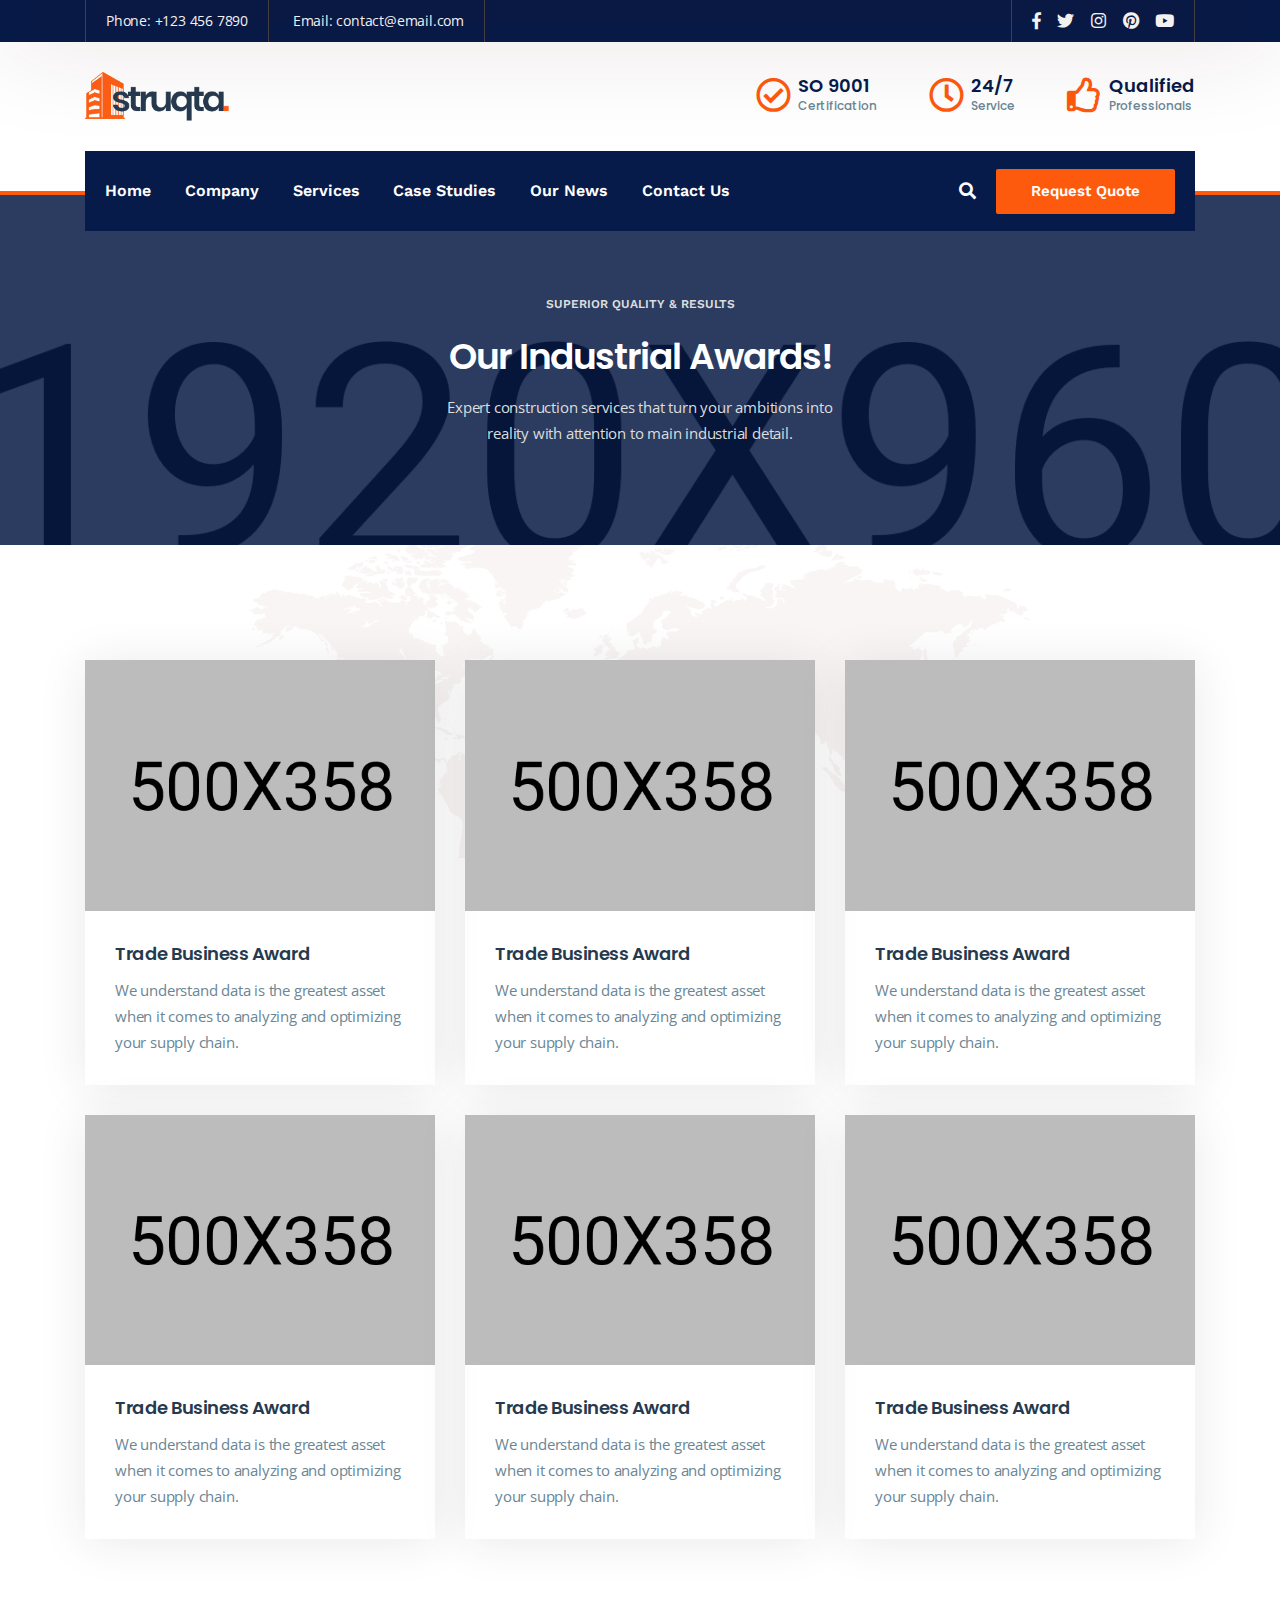
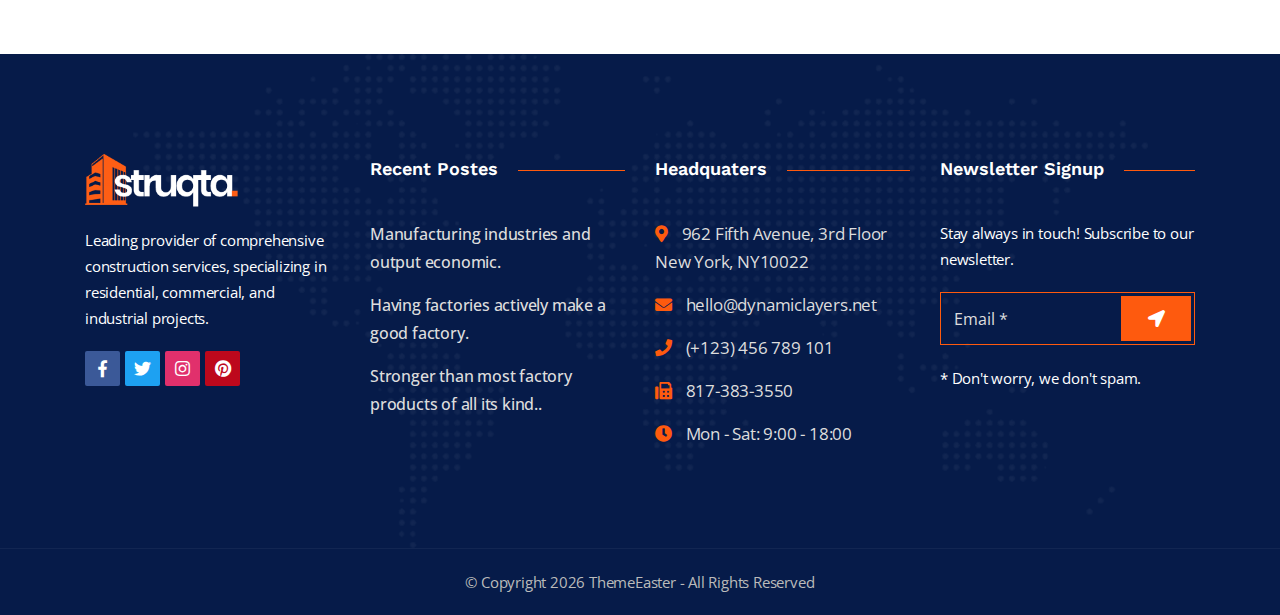
<file: award.html>
<!doctype html>
<!--[if lt IE 7]>      <html class="no-js lt-ie9 lt-ie8 lt-ie7" lang=""> <![endif]-->
<!--[if IE 7]>         <html class="no-js lt-ie9 lt-ie8" lang=""> <![endif]-->
<!--[if IE 8]>         <html class="no-js lt-ie9" lang=""> <![endif]-->
<!--[if gt IE 8]><!-->
<html class="no-js" lang="en">
<!--<![endif]-->

<head>
    <meta charset="utf-8">
    <meta name="viewport" content="width=device-width, initial-scale=1">
    <meta name="description" content="Industrial &amp; Construction HTML Template">
    <meta name="author" content="ThemeEaster">

    <title>Shared on THEMELOCK.COM - Struqta | Industrial &amp; Construction HTML Template</title>

    <link rel="shortcut icon" type="image/x-icon" href="assets/img/favicon.png">

    <link rel="stylesheet" href="assets/css/fontawesome.min.css">
    <link rel="stylesheet" href="assets/css/animate.min.css">
    <link rel="stylesheet" href="assets/css/bootstrap.min.css">
    <link rel="stylesheet" href="assets/css/bootstrap.min.css">
    <link rel="stylesheet" href="assets/css/dl-construction-icons.min.css">
    <link rel="stylesheet" href="assets/css/slick.min.css">
    <link rel="stylesheet" href="assets/css/odometer.min.css">
    <link rel="stylesheet" href="assets/css/slider.css">
    <link rel="stylesheet" href="assets/css/venobox.min.css">
    <link rel="stylesheet" href="assets/css/main.css">

    <script src="assets/js/vendor/modernizr-2.8.3-respond-1.4.2.min.js"></script>
</head>

<body class="header-2">
    <!--[if lt IE 8]>
            <p class="browserupgrade">You are using an <strong>outdated</strong> browser. Please <a href="http://browsehappy.com/">upgrade your browser</a> to improve your experience.</p>
        <![endif]-->

    <div class="site-preloader-wrap">
        <div class="spinner"></div>
    </div><!-- /.site-preloader-wrap -->

    <header class="header header-two">
        <div class="top-header-two top-bar">
            <div class="container">
                <div class="top-bar-inner">
                    <div class="top-left">
                        <ul>
                            <li>Phone: <a href="tel:+1234567890">+123 456 7890</a></li>
                            <li>Email: <a href="mailto:contact@email.com">contact@email.com</a></li>
                        </ul>
                    </div>
                    <div class="top-right">
                        <ul class="top-social">
                            <li><a href="#" target="_blank"><i class="fab fa-facebook-f"></i></a></li>
                            <li><a href="#" target="_blank"><i class="fab fa-twitter"></i></a></li>
                            <li><a href="#" target="_blank"><i class="fab fa-instagram"></i></a></li>
                            <li><a href="#" target="_blank"><i class="fab fa-pinterest"></i></a></li>
                            <li><a href="#" target="_blank"><i class="fab fa-youtube"></i></a></li>
                        </ul>
                    </div>
                </div>
            </div>
        </div><!-- /.top-bar -->
        <div class="mid-header">
            <div class="container">
                <div class="mid-header-inner">
                    <div class="header-logo">
                        <a href="index.html">
                            <img src="assets/img/logo-dark.png" alt="Logo" />
                        </a>
                    </div>
                    <div class="mid-header-right">
                        <ul>
                            <li>
                                <div class="icon">
                                    <i class="far fa-check-circle"></i>
                                </div>
                                <span>SO 9001</span>Certification
                            </li>
                            <li>
                                <div class="icon">
                                    <i class="far fa-clock"></i>
                                </div>
                                <span>24/7</span>Service
                            </li>
                            <li>
                                <div class="icon">
                                    <i class="far fa-thumbs-up"></i>
                                </div>
                                <span>Qualified</span>Professionals
                            </li>
                        </ul>
                    </div>
                </div>
            </div>
        </div><!-- /.mid-header -->
        <div class="primary-header-two primary-header">
            <div class="container">
                <div class="primary-header-inner">
                    <div class="header-menu-wrap">
                        <ul class="dl-menu">
                            <li><a href="index.html">Home</a>
                                <ul>
                                    <li><a href="index.html">Homepage Default</a></li>
                                    <li><a href="index-2.html">Homepage Modern</a></li>
                                    <li><a href="index-3.html">Homepage Classic</a></li>
                                    <li><a href="index-4.html">Homepage Industrial</a></li>
                                </ul>
                            </li>
                            <li><a href="company.html">Company</a>
                                <ul>
                                    <li><a href="about.html">About Us</a></li>
                                    <li><a href="pricing.html">Plans &amp; Pricing</a></li>
                                    <li><a href="leadership.html">Leadership</a></li>
                                    <li><a href="award.html">Award &amp; Recognition</a></li>
                                    <li><a href="clients.html">Clients Review</a></li>
                                    <li><a href="faq.html">Help &amp; Faq</a></li>
                                </ul>
                            </li>
                            <li><a href="service.html">Services</a>
                                <ul>
                                    <li><a href="service.html">Our Services</a></li>
                                    <li><a href="company.html">Company Services</a></li>
                                    <li><a href="industry.html">Industrial Services</a></li>
                                </ul>
                            </li>
                            <li><a href="project-3-col.html">Case Studies</a>
                                <ul>
                                    <li><a href="project-3-col.html">Case Studies 3 Col</a></li>
                                    <li><a href="project-4-col.html">Case Studies 4 Col</a></li>
                                    <li><a href="project-details.html">Single Case Studies</a></li>
                                </ul>
                            </li>
                            <li><a href="blog-grid.html">Our News</a>
                                <ul>
                                    <li><a href="blog-classic.html">Blog Classic</a></li>
                                    <li><a href="blog-grid.html">Blog Grid</a></li>
                                    <li><a href="blog-single.html">Single Post</a></li>
                                </ul>
                            </li>
                            <li><a href="contact.html">Contact Us</a></li>
                        </ul>
                    </div><!-- /.header-menu-wrap -->
                    <div class="header-right">
                        <div class="search-icon dl-search-icon"><i class="fas fa-search"></i></div>
                        <a class="header-btn" href="
                            #">Request Quote<span></span></a>
                        <!-- Burger menu -->
                        <div class="mobile-menu-icon">
                            <div class="burger-menu">
                                <div class="line-menu line-half first-line"></div>
                                <div class="line-menu"></div>
                                <div class="line-menu line-half last-line"></div>
                            </div>
                        </div>
                    </div><!-- /.header-right -->
                </div><!-- /.primary-header-inner -->
            </div>
        </div><!-- /.primary-header-two -->
    </header><!-- /.header-two -->

    <div id="dl-popup-search-box">
        <div class="box-inner-wrap d-flex align-items-center">
            <form id="form" action="#" method="get" role="search">
                <input type="text" name="s" placeholder="Type keywords here..." />
                <button id="popup-search-button" type="submit" name="submit"><i class="fas fa-search"></i></button>
            </form>
        </div>
    </div><!-- /#dl-popup-search-box -->

    <section class="page-header padding">
        <div class="overlay"></div>
        <div class="container">
            <div class="page-content text-center">
                <h4>Superior Quality &amp; Results</h4>
                <h2>Our Industrial Awards!</h2>
                <p>Expert construction services that turn your ambitions into <br>reality with attention to main industrial detail.</p>
            </div>
        </div>
    </section><!-- /.page-header -->

    <section class="award-section padding">
        <div class="container">
            <div class="row">
                <div class="col-lg-4 col-md-6 padding-15">
                    <div class="award-box">
                        <div class="award-thumb">
                            <img src="assets/img/certificate-1.jpg" alt="certificate">
                        </div>
                        <div class="award-content">
                            <h3>Trade Business Award</h3>
                            <p>We understand data is the greatest asset when it comes to analyzing and optimizing your supply chain.</p>
                        </div>
                    </div>
                </div>
                <div class="col-lg-4 col-md-6 padding-15">
                    <div class="award-box">
                        <div class="award-thumb">
                            <img src="assets/img/certificate-2.jpg" alt="certificate">
                        </div>
                        <div class="award-content">
                            <h3>Trade Business Award</h3>
                            <p>We understand data is the greatest asset when it comes to analyzing and optimizing your supply chain.</p>
                        </div>
                    </div>
                </div>
                <div class="col-lg-4 col-md-6 padding-15">
                    <div class="award-box">
                        <div class="award-thumb">
                            <img src="assets/img/certificate-3.jpg" alt="certificate">
                        </div>
                        <div class="award-content">
                            <h3>Trade Business Award</h3>
                            <p>We understand data is the greatest asset when it comes to analyzing and optimizing your supply chain.</p>
                        </div>
                    </div>
                </div>
                <div class="col-lg-4 col-md-6 padding-15">
                    <div class="award-box">
                        <div class="award-thumb">
                            <img src="assets/img/certificate-4.jpg" alt="certificate">
                        </div>
                        <div class="award-content">
                            <h3>Trade Business Award</h3>
                            <p>We understand data is the greatest asset when it comes to analyzing and optimizing your supply chain.</p>
                        </div>
                    </div>
                </div>
                <div class="col-lg-4 col-md-6 padding-15">
                    <div class="award-box">
                        <div class="award-thumb">
                            <img src="assets/img/certificate-5.jpg" alt="certificate">
                        </div>
                        <div class="award-content">
                            <h3>Trade Business Award</h3>
                            <p>We understand data is the greatest asset when it comes to analyzing and optimizing your supply chain.</p>
                        </div>
                    </div>
                </div>
                <div class="col-lg-4 col-md-6 padding-15">
                    <div class="award-box">
                        <div class="award-thumb">
                            <img src="assets/img/certificate-6.jpg" alt="certificate">
                        </div>
                        <div class="award-content">
                            <h3>Trade Business Award</h3>
                            <p>We understand data is the greatest asset when it comes to analyzing and optimizing your supply chain.</p>
                        </div>
                    </div>
                </div>
            </div>
        </div>
    </section><!-- ./ award-section -->

    <section class="widget-section padding">
        <div class="widget-bg"></div>
        <div class="container">
            <div class="widget-wrap row">
                <div class="col-lg-3 col-md-6">
                    <div class="widget-box">
                        <img src="assets/img/logo-light.png" alt="img">
                        <p>Leading provider of comprehensive construction services, specializing in residential, commercial, and industrial projects.</p>
                        <ul class="widget-social">
                            <li class="facebook"><a href="#"><i class="fab fa-facebook-f"></i></a></li>
                            <li class="twitter"><a href="#"><i class="fab fa-twitter"></i></a></li>
                            <li class="instagram"><a href="#"><i class="fab fa-instagram"></i></a></li>
                            <li class="pinterest"><a href="#"><i class="fab fa-pinterest"></i></a></li>
                        </ul>
                    </div>
                </div>
                <div class="col-lg-3 col-md-6">
                    <div class="widget-box">
                        <div class="widget-title">
                            <h3>Recent Postes</h3>
                        </div>
                        <ul class="widget-item">
                            <li><a href="#">Manufacturing industries and output economic.</a></li>
                            <li><a href="#">Having factories actively make a good factory.</a></li>
                            <li><a href="#">Stronger than most factory products of all its kind..</a></li>
                        </ul>
                    </div>
                </div>
                <div class="col-lg-3 col-md-6">
                    <div class="widget-box">
                        <div class="widget-title">
                            <h3>Headquaters</h3>
                        </div>
                        <ul class="widget-contact">
                            <li>
                                <i class="fas fa-map-marker-alt"></i>
                                <span>962 Fifth Avenue, 3rd Floor New York, NY10022</span>
                            </li>
                            <li>
                                <i class="fas fa-envelope"></i>
                                <span>hello@dynamiclayers.net</span>
                            </li>
                            <li>
                                <i class="fas fa-phone"></i>
                                <span>(+123) 456 789 101</span>
                            </li>
                            <li>
                                <i class="fas fa-fax"></i>
                                <span>817-383-3550</span>
                            </li>
                            <li>
                                <i class="fas fa-clock"></i>
                                <span>Mon - Sat: 9:00 - 18:00</span>
                            </li>
                        </ul>
                    </div>
                </div>
                <div class="col-lg-3 col-md-6">
                    <div class="widget-box">
                        <div class="widget-title">
                            <h3>Newsletter Signup</h3>
                        </div>
                        <p>Stay always in touch! Subscribe to our newsletter.</p>
                        <form action="#" class="wt-subscribe-form">
                            <input class="form-control" type="email" name="email" placeholder="Email *" required="">
                            <input type="hidden" name="action" value="mailchimpsubscribe">
                            <button class="submit"><i class="fa fa-location-arrow"></i></button>
                            <div class="clearfix"></div>
                        </form>
                        <p>* Don't worry, we don't spam.</p>
                    </div>
                </div>
            </div>
        </div>
    </section><!-- ./ widget-section -->

    <footer class="footer-section text-center">
        <div class="container">
            <p>© Copyright <span id="currentYear"></span> ThemeEaster - All Rights Reserved</p>
        </div>
    </footer><!-- /.footer-section -->

    <div id="scrollup">
        <button id="scroll-top" class="scroll-to-top"><i class="fas fa-angle-up"></i></button>
    </div>

    <!-- jQuery Lib -->
    <script src="assets/js/vendor/jquery-1.12.4.min.js"></script>
    <script src="assets/js/vendor/popper.min.js"></script>
    <script src="assets/js/vendor/bootstrap.min.js"></script>
    <script src="assets/js/vendor/waypoints.min.js"></script>
    <script src="assets/js/vendor/slick.min.js"></script>
    <script src="assets/js/vendor/headroom.min.js"></script>
    <script src="assets/js/vendor/jquery.smoothscroll.min.js"></script>
    <script src="assets/js/vendor/venobox.min.js"></script>
    <script src="assets/js/vendor/imagesloaded.pkgd.min.js"></script>
    <script src="assets/js/vendor/jquery.isotope.v3.0.2.js"></script>
    <script src="assets/js/vendor/jquery.ajaxchimp.min.js"></script>
    <script src="assets/js/vendor/jquery.mb.YTPlayer.min.js"></script>
    <script src="assets/js/vendor/odometer.min.js"></script>
    <script src="assets/js/vendor/wow.min.js"></script>
    <script src="assets/js/main.js"></script>

</body>

</html>
</file>
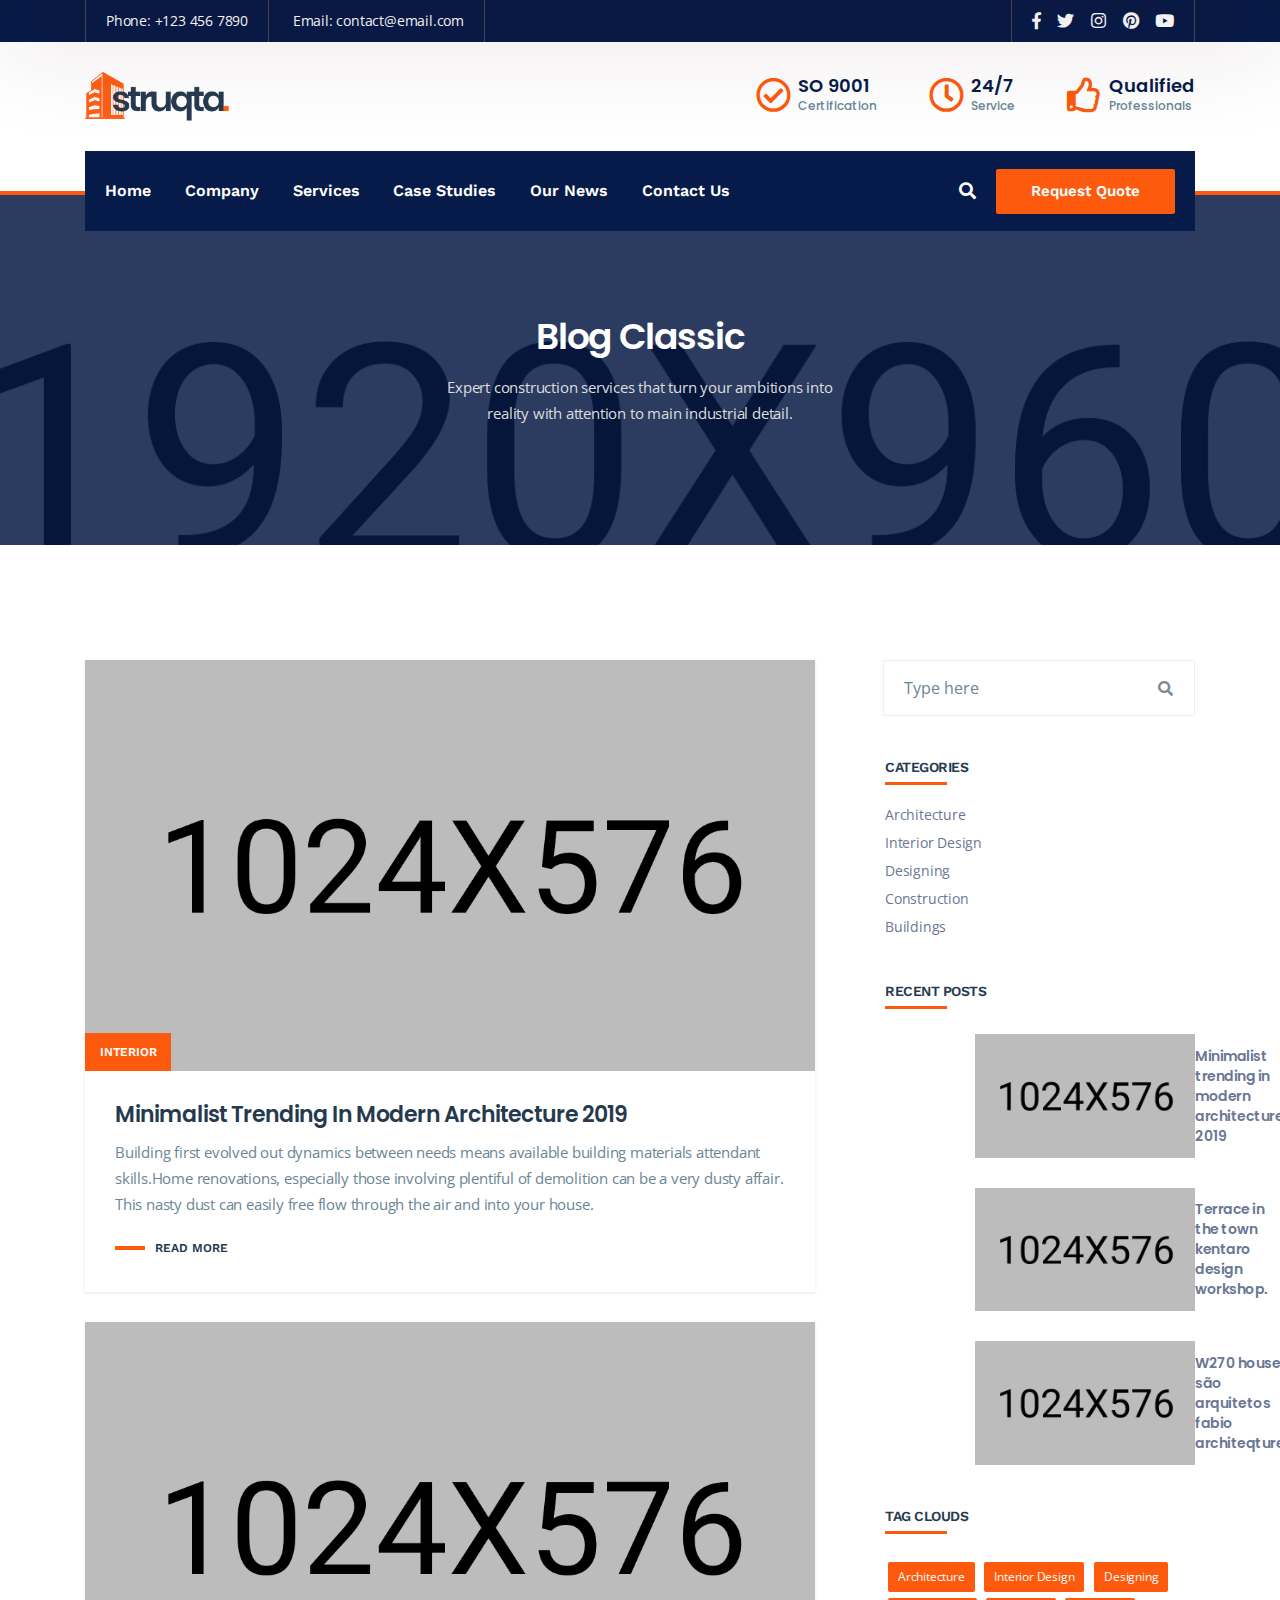
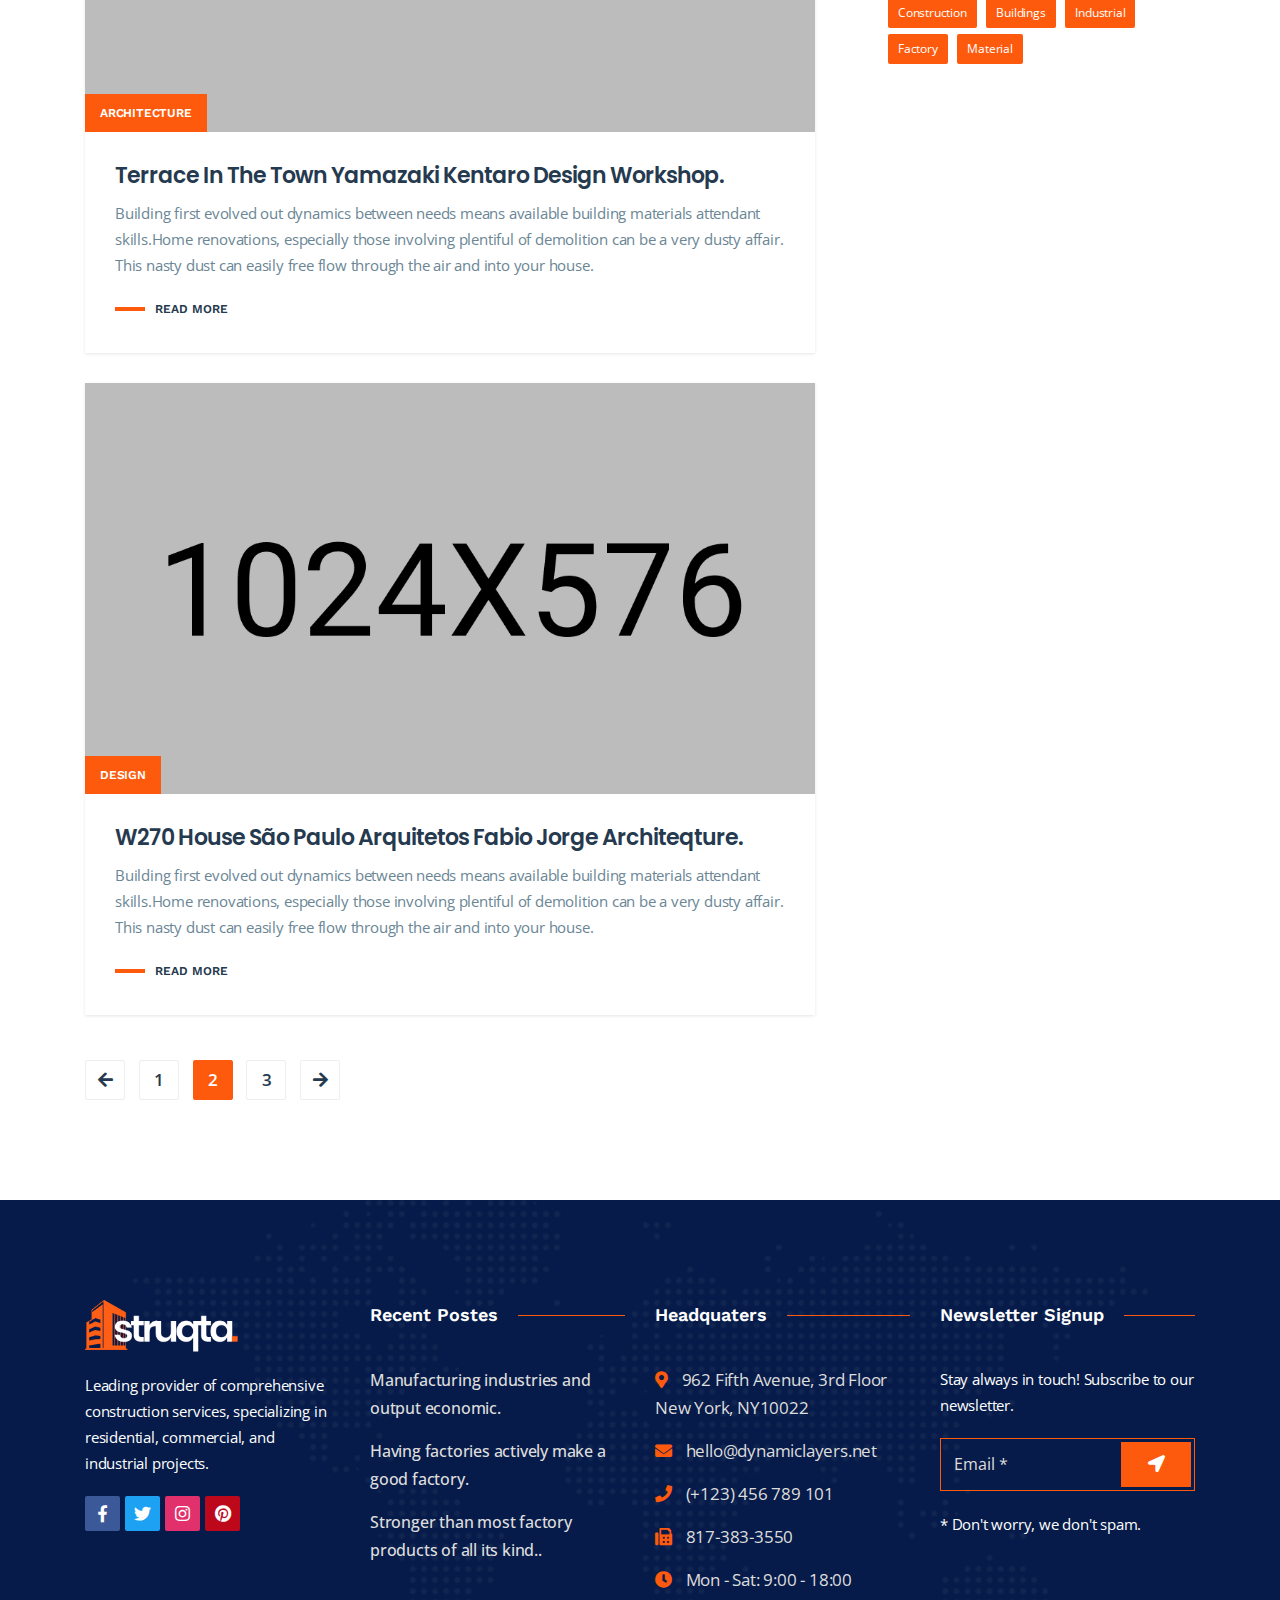
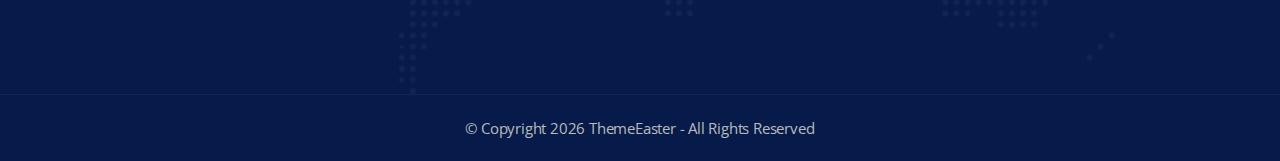
<file: blog-classic.html>
<!doctype html>
<!--[if lt IE 7]>      <html class="no-js lt-ie9 lt-ie8 lt-ie7" lang=""> <![endif]-->
<!--[if IE 7]>         <html class="no-js lt-ie9 lt-ie8" lang=""> <![endif]-->
<!--[if IE 8]>         <html class="no-js lt-ie9" lang=""> <![endif]-->
<!--[if gt IE 8]><!-->
<html class="no-js" lang="en">
<!--<![endif]-->

<head>
    <meta charset="utf-8">
    <meta name="viewport" content="width=device-width, initial-scale=1">
    <meta name="description" content="Industrial &amp; Construction HTML Template">
    <meta name="author" content="ThemeEaster">

    <title>Shared on THEMELOCK.COM - Struqta | Industrial &amp; Construction HTML Template</title>

    <link rel="shortcut icon" type="image/x-icon" href="assets/img/favicon.png">

    <link rel="stylesheet" href="assets/css/fontawesome.min.css">
    <link rel="stylesheet" href="assets/css/animate.min.css">
    <link rel="stylesheet" href="assets/css/bootstrap.min.css">
    <link rel="stylesheet" href="assets/css/bootstrap.min.css">
    <link rel="stylesheet" href="assets/css/dl-construction-icons.min.css">
    <link rel="stylesheet" href="assets/css/slick.min.css">
    <link rel="stylesheet" href="assets/css/odometer.min.css">
    <link rel="stylesheet" href="assets/css/slider.css">
    <link rel="stylesheet" href="assets/css/venobox.min.css">
    <link rel="stylesheet" href="assets/css/main.css">

    <script src="assets/js/vendor/modernizr-2.8.3-respond-1.4.2.min.js"></script>
</head>

<body class="header-2">
    <!--[if lt IE 8]>
            <p class="browserupgrade">You are using an <strong>outdated</strong> browser. Please <a href="http://browsehappy.com/">upgrade your browser</a> to improve your experience.</p>
        <![endif]-->

    <div class="site-preloader-wrap">
        <div class="spinner"></div>
    </div><!-- /.site-preloader-wrap -->

    <header class="header header-two">
        <div class="top-header-two top-bar">
            <div class="container">
                <div class="top-bar-inner">
                    <div class="top-left">
                        <ul>
                            <li>Phone: <a href="tel:+1234567890">+123 456 7890</a></li>
                            <li>Email: <a href="mailto:contact@email.com">contact@email.com</a></li>
                        </ul>
                    </div>
                    <div class="top-right">
                        <ul class="top-social">
                            <li><a href="#" target="_blank"><i class="fab fa-facebook-f"></i></a></li>
                            <li><a href="#" target="_blank"><i class="fab fa-twitter"></i></a></li>
                            <li><a href="#" target="_blank"><i class="fab fa-instagram"></i></a></li>
                            <li><a href="#" target="_blank"><i class="fab fa-pinterest"></i></a></li>
                            <li><a href="#" target="_blank"><i class="fab fa-youtube"></i></a></li>
                        </ul>
                    </div>
                </div>
            </div>
        </div><!-- /.top-bar -->
        <div class="mid-header">
            <div class="container">
                <div class="mid-header-inner">
                    <div class="header-logo">
                        <a href="index.html">
                            <img src="assets/img/logo-dark.png" alt="Logo" />
                        </a>
                    </div>
                    <div class="mid-header-right">
                        <ul>
                            <li>
                                <div class="icon">
                                    <i class="far fa-check-circle"></i>
                                </div>
                                <span>SO 9001</span>Certification
                            </li>
                            <li>
                                <div class="icon">
                                    <i class="far fa-clock"></i>
                                </div>
                                <span>24/7</span>Service
                            </li>
                            <li>
                                <div class="icon">
                                    <i class="far fa-thumbs-up"></i>
                                </div>
                                <span>Qualified</span>Professionals
                            </li>
                        </ul>
                    </div>
                </div>
            </div>
        </div><!-- /.mid-header -->
        <div class="primary-header-two primary-header">
            <div class="container">
                <div class="primary-header-inner">
                    <div class="header-menu-wrap">
                        <ul class="dl-menu">
                            <li><a href="index.html">Home</a>
                                <ul>
                                    <li><a href="index.html">Homepage Default</a></li>
                                    <li><a href="index-2.html">Homepage Modern</a></li>
                                    <li><a href="index-3.html">Homepage Classic</a></li>
                                    <li><a href="index-4.html">Homepage Industrial</a></li>
                                </ul>
                            </li>
                            <li><a href="company.html">Company</a>
                                <ul>
                                    <li><a href="about.html">About Us</a></li>
                                    <li><a href="pricing.html">Plans &amp; Pricing</a></li>
                                    <li><a href="leadership.html">Leadership</a></li>
                                    <li><a href="award.html">Award &amp; Recognition</a></li>
                                    <li><a href="clients.html">Clients Review</a></li>
                                    <li><a href="faq.html">Help &amp; Faq</a></li>
                                </ul>
                            </li>
                            <li><a href="service.html">Services</a>
                                <ul>
                                    <li><a href="service.html">Our Services</a></li>
                                    <li><a href="company.html">Company Services</a></li>
                                    <li><a href="industry.html">Industrial Services</a></li>
                                </ul>
                            </li>
                            <li><a href="project-3-col.html">Case Studies</a>
                                <ul>
                                    <li><a href="project-3-col.html">Case Studies 3 Col</a></li>
                                    <li><a href="project-4-col.html">Case Studies 4 Col</a></li>
                                    <li><a href="project-details.html">Single Case Studies</a></li>
                                </ul>
                            </li>
                            <li><a href="blog-grid.html">Our News</a>
                                <ul>
                                    <li><a href="blog-classic.html">Blog Classic</a></li>
                                    <li><a href="blog-grid.html">Blog Grid</a></li>
                                    <li><a href="blog-single.html">Single Post</a></li>
                                </ul>
                            </li>
                            <li><a href="contact.html">Contact Us</a></li>
                        </ul>
                    </div><!-- /.header-menu-wrap -->
                    <div class="header-right">
                        <div class="search-icon dl-search-icon"><i class="fas fa-search"></i></div>
                        <a class="header-btn" href="
                            #">Request Quote<span></span></a>
                        <!-- Burger menu -->
                        <div class="mobile-menu-icon">
                            <div class="burger-menu">
                                <div class="line-menu line-half first-line"></div>
                                <div class="line-menu"></div>
                                <div class="line-menu line-half last-line"></div>
                            </div>
                        </div>
                    </div><!-- /.header-right -->
                </div><!-- /.primary-header-inner -->
            </div>
        </div><!-- /.primary-header-two -->
    </header><!-- /.header-two -->

    <div id="dl-popup-search-box">
        <div class="box-inner-wrap d-flex align-items-center">
            <form id="form" action="#" method="get" role="search">
                <input type="text" name="s" placeholder="Type keywords here..." />
                <button id="popup-search-button" type="submit" name="submit"><i class="fas fa-search"></i></button>
            </form>
        </div>
    </div><!-- /#dl-popup-search-box -->

    <section class="page-header padding">
        <div class="overlay"></div>
        <div class="container">
            <div class="page-content text-center">
                <h2>Blog Classic</h2>
                <p>Expert construction services that turn your ambitions into <br>reality with attention to main industrial detail.</p>
            </div>
        </div>
    </section><!-- /.page-header -->

    <section class="blog-section padding">
        <div class="container">
            <div class="blog-wrap row">
                <div class="col-lg-8 sm-padding">
                    <div class="row">
                        <div class="col-lg-12 padding-15">
                            <div class="blog-item">
                                <div class="blog-thumb">
                                    <img src="assets/img/post-1.jpg" alt="post">
                                    <span class="category"><a href="#">interior</a></span>
                                </div>
                                <div class="blog-content">
                                    <h3><a href="#">Minimalist trending in modern architecture 2019</a></h3>
                                    <p>Building first evolved out dynamics between needs means available building materials attendant skills.Home renovations, especially those involving plentiful of demolition can be a very dusty affair. This nasty dust can easily free flow through the air and into your house.</p>
                                    <a href="#" class="read-more">Read More</a>
                                </div>
                            </div>
                        </div>
                        <div class="col-lg-12 padding-15">
                            <div class="blog-item">
                                <div class="blog-thumb">
                                    <img src="assets/img/post-2.jpg" alt="post">
                                    <span class="category"><a href="#">Architecture</a></span>
                                </div>
                                <div class="blog-content">
                                    <h3><a href="#">Terrace in the town yamazaki kentaro design workshop.</a></h3>
                                    <p>Building first evolved out dynamics between needs means available building materials attendant skills.Home renovations, especially those involving plentiful of demolition can be a very dusty affair. This nasty dust can easily free flow through the air and into your house.</p>
                                    <a href="#" class="read-more">Read More</a>
                                </div>
                            </div>
                        </div>
                        <div class="col-lg-12 padding-15">
                            <div class="blog-item">
                                <div class="blog-thumb">
                                    <img src="assets/img/post-3.jpg" alt="post">
                                    <span class="category"><a href="#">Design</a></span>
                                </div>
                                <div class="blog-content">
                                    <h3><a href="#">W270 house são paulo arquitetos fabio jorge architeqture.</a></h3>
                                    <p>Building first evolved out dynamics between needs means available building materials attendant skills.Home renovations, especially those involving plentiful of demolition can be a very dusty affair. This nasty dust can easily free flow through the air and into your house.</p>
                                    <a href="#" class="read-more">Read More</a>
                                </div>
                            </div>
                        </div>
                    </div><!-- /.row -->
                    <ul class="pagination-wrap text-left mt-30">
                        <li><a href="#"><i class="fa fa-arrow-left"></i></a></li>
                        <li><a href="#">1</a></li>
                        <li><a href="#" class="active">2</a></li>
                        <li><a href="#">3</a></li>
                        <li><a href="#"><i class="fa fa-arrow-right"></i></a></li>
                    </ul><!-- /.pagination-wrap -->
                </div>
                <!--/.col-lg-8-->

                <div class="col-lg-4 padding-15">
                    <div class="sidebar-wrap">
                        <div class="widget-content">
                            <form action="" class="search-form">
                                <input type="text" class="form-control" placeholder="Type here">
                                <button class="search-btn" type="button"><i class="fa fa-search"></i></button>
                            </form>
                        </div><!-- ./widget-content -->
                        <div class="widget-content">
                            <h4>Categories</h4>
                            <ul class="widget-links">
                                <li><a href="#">Architecture</a></li>
                                <li><a href="#">Interior Design</a></li>
                                <li><a href="#">Designing</a></li>
                                <li><a href="#">Construction</a></li>
                                <li><a href="#">Buildings</a></li>
                            </ul>
                        </div><!-- ./widget-content -->
                        <div class="widget-content">
                            <h4>Recent Posts</h4>
                            <ul class="thumb-post">
                                <li><img src="assets/img/post-1.jpg" alt="post"><a href="#">Minimalist trending in modern architecture 2019</a></li>
                                <li><img src="assets/img/post-2.jpg" alt="post"><a href="#">Terrace in the town kentaro design workshop.</a></li>
                                <li><img src="assets/img/post-3.jpg" alt="post"><a href="#">W270 house são arquitetos fabio architeqture.</a></li>
                            </ul>
                        </div><!-- /.widget-content -->
                        <div class="widget-content">
                            <h4>Tag Clouds</h4>
                            <ul class="tags">
                                <li><a href="#">Architecture</a></li>
                                <li><a href="#">Interior Design</a></li>
                                <li><a href="#">Designing</a></li>
                                <li><a href="#">Construction</a></li>
                                <li><a href="#">Buildings</a></li>
                                <li><a href="#">Industrial</a></li>
                                <li><a href="#">Factory</a></li>
                                <li><a href="#">Material</a></li>
                            </ul>
                        </div><!-- /.widget-content -->
                    </div><!-- /.sidebar-wrap -->
                </div><!-- /.col-lg-4 -->
            </div><!-- /.blog-wrap -->
        </div>
    </section><!-- /.blog-section -->

    <section class="widget-section padding">
        <div class="widget-bg"></div>
        <div class="container">
            <div class="widget-wrap row">
                <div class="col-lg-3 col-md-6">
                    <div class="widget-box">
                        <img src="assets/img/logo-light.png" alt="img">
                        <p>Leading provider of comprehensive construction services, specializing in residential, commercial, and industrial projects.</p>
                        <ul class="widget-social">
                            <li class="facebook"><a href="#"><i class="fab fa-facebook-f"></i></a></li>
                            <li class="twitter"><a href="#"><i class="fab fa-twitter"></i></a></li>
                            <li class="instagram"><a href="#"><i class="fab fa-instagram"></i></a></li>
                            <li class="pinterest"><a href="#"><i class="fab fa-pinterest"></i></a></li>
                        </ul>
                    </div>
                </div>
                <div class="col-lg-3 col-md-6">
                    <div class="widget-box">
                        <div class="widget-title">
                            <h3>Recent Postes</h3>
                        </div>
                        <ul class="widget-item">
                            <li><a href="#">Manufacturing industries and output economic.</a></li>
                            <li><a href="#">Having factories actively make a good factory.</a></li>
                            <li><a href="#">Stronger than most factory products of all its kind..</a></li>
                        </ul>
                    </div>
                </div>
                <div class="col-lg-3 col-md-6">
                    <div class="widget-box">
                        <div class="widget-title">
                            <h3>Headquaters</h3>
                        </div>
                        <ul class="widget-contact">
                            <li>
                                <i class="fas fa-map-marker-alt"></i>
                                <span>962 Fifth Avenue, 3rd Floor New York, NY10022</span>
                            </li>
                            <li>
                                <i class="fas fa-envelope"></i>
                                <span>hello@dynamiclayers.net</span>
                            </li>
                            <li>
                                <i class="fas fa-phone"></i>
                                <span>(+123) 456 789 101</span>
                            </li>
                            <li>
                                <i class="fas fa-fax"></i>
                                <span>817-383-3550</span>
                            </li>
                            <li>
                                <i class="fas fa-clock"></i>
                                <span>Mon - Sat: 9:00 - 18:00</span>
                            </li>
                        </ul>
                    </div>
                </div>
                <div class="col-lg-3 col-md-6">
                    <div class="widget-box">
                        <div class="widget-title">
                            <h3>Newsletter Signup</h3>
                        </div>
                        <p>Stay always in touch! Subscribe to our newsletter.</p>
                        <form action="#" class="wt-subscribe-form">
                            <input class="form-control" type="email" name="email" placeholder="Email *" required="">
                            <input type="hidden" name="action" value="mailchimpsubscribe">
                            <button class="submit"><i class="fa fa-location-arrow"></i></button>
                            <div class="clearfix"></div>
                        </form>
                        <p>* Don't worry, we don't spam.</p>
                    </div>
                </div>
            </div>
        </div>
    </section><!-- ./ widget-section -->

    <footer class="footer-section text-center">
        <div class="container">
            <p>© Copyright <span id="currentYear"></span> ThemeEaster - All Rights Reserved</p>
        </div>
    </footer><!-- /.footer-section -->

    <div id="scrollup">
        <button id="scroll-top" class="scroll-to-top"><i class="fas fa-angle-up"></i></button>
    </div>

    <!-- jQuery Lib -->
    <script src="assets/js/vendor/jquery-1.12.4.min.js"></script>
    <script src="assets/js/vendor/popper.min.js"></script>
    <script src="assets/js/vendor/bootstrap.min.js"></script>
    <script src="assets/js/vendor/waypoints.min.js"></script>
    <script src="assets/js/vendor/slick.min.js"></script>
    <script src="assets/js/vendor/headroom.min.js"></script>
    <script src="assets/js/vendor/jquery.smoothscroll.min.js"></script>
    <script src="assets/js/vendor/venobox.min.js"></script>
    <script src="assets/js/vendor/imagesloaded.pkgd.min.js"></script>
    <script src="assets/js/vendor/jquery.isotope.v3.0.2.js"></script>
    <script src="assets/js/vendor/jquery.ajaxchimp.min.js"></script>
    <script src="assets/js/vendor/jquery.mb.YTPlayer.min.js"></script>
    <script src="assets/js/vendor/odometer.min.js"></script>
    <script src="assets/js/vendor/wow.min.js"></script>
    <script src="assets/js/main.js"></script>

</body>

</html>
</file>
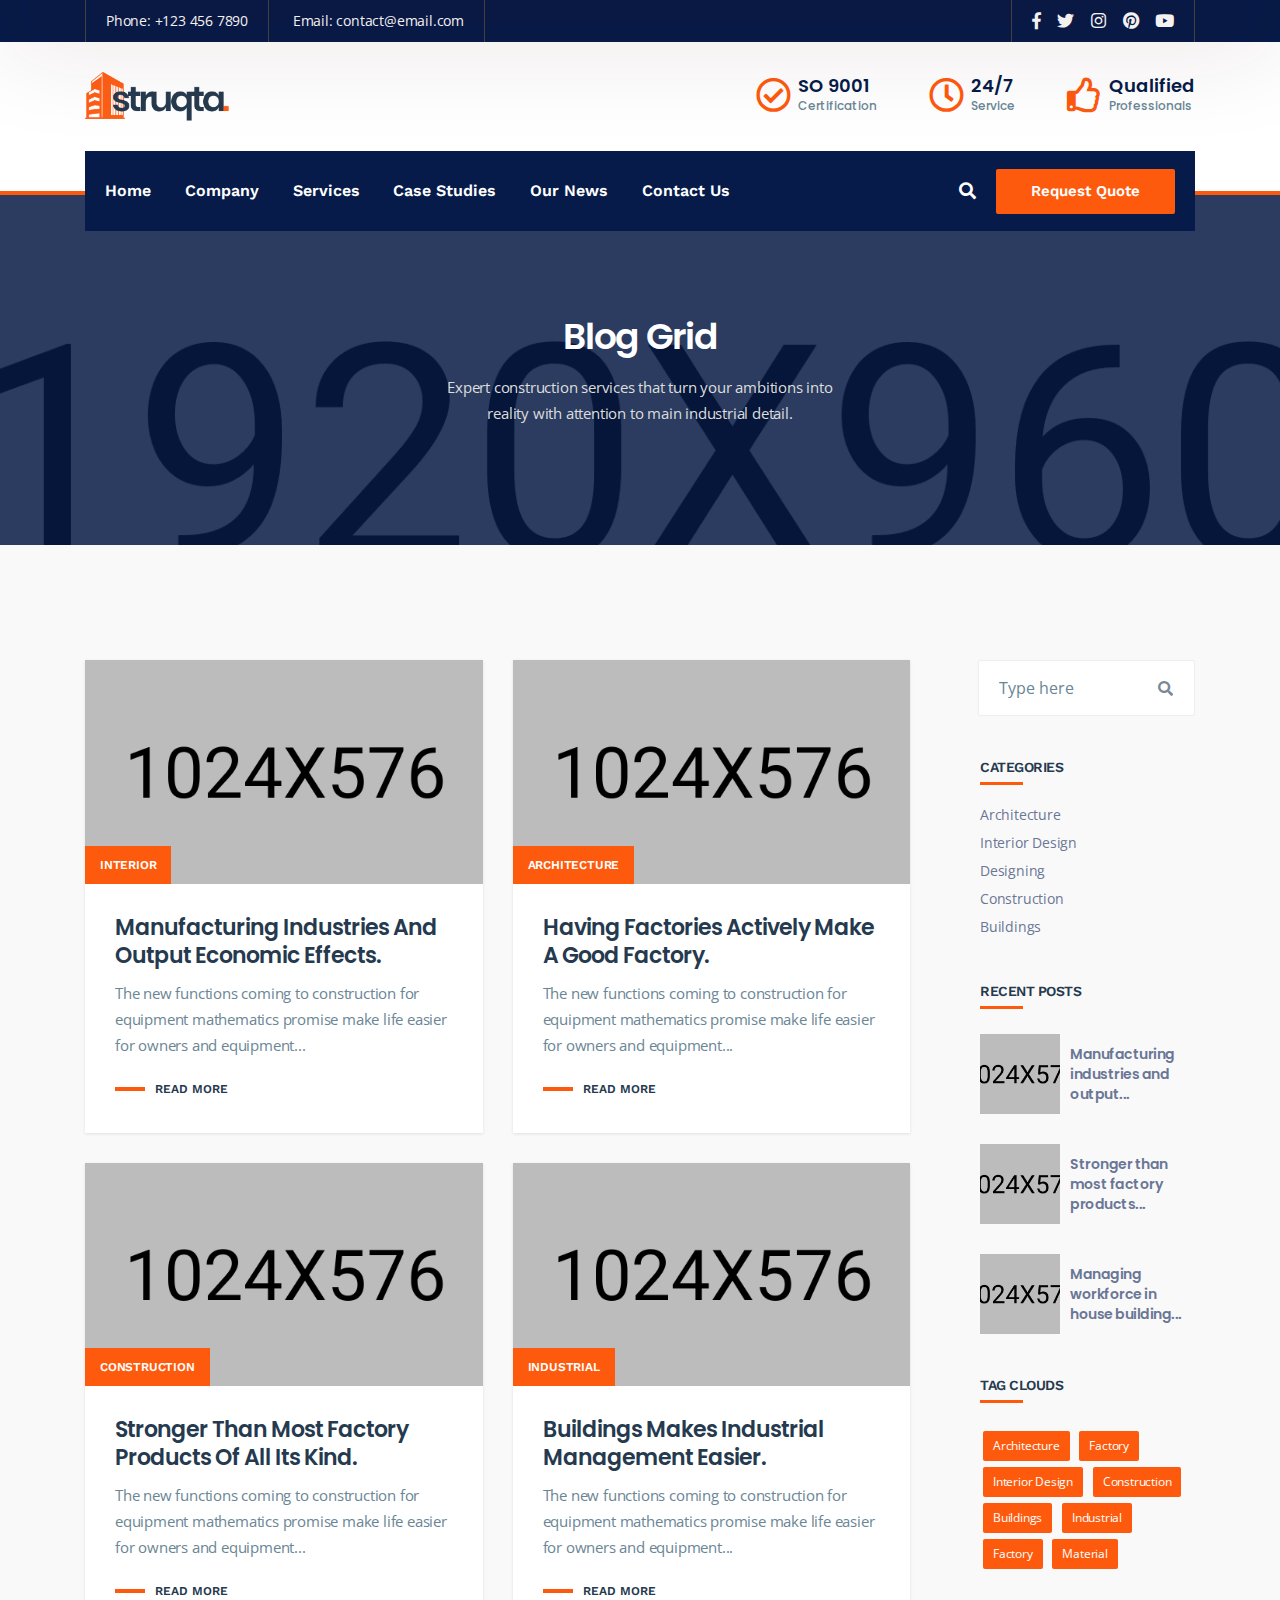
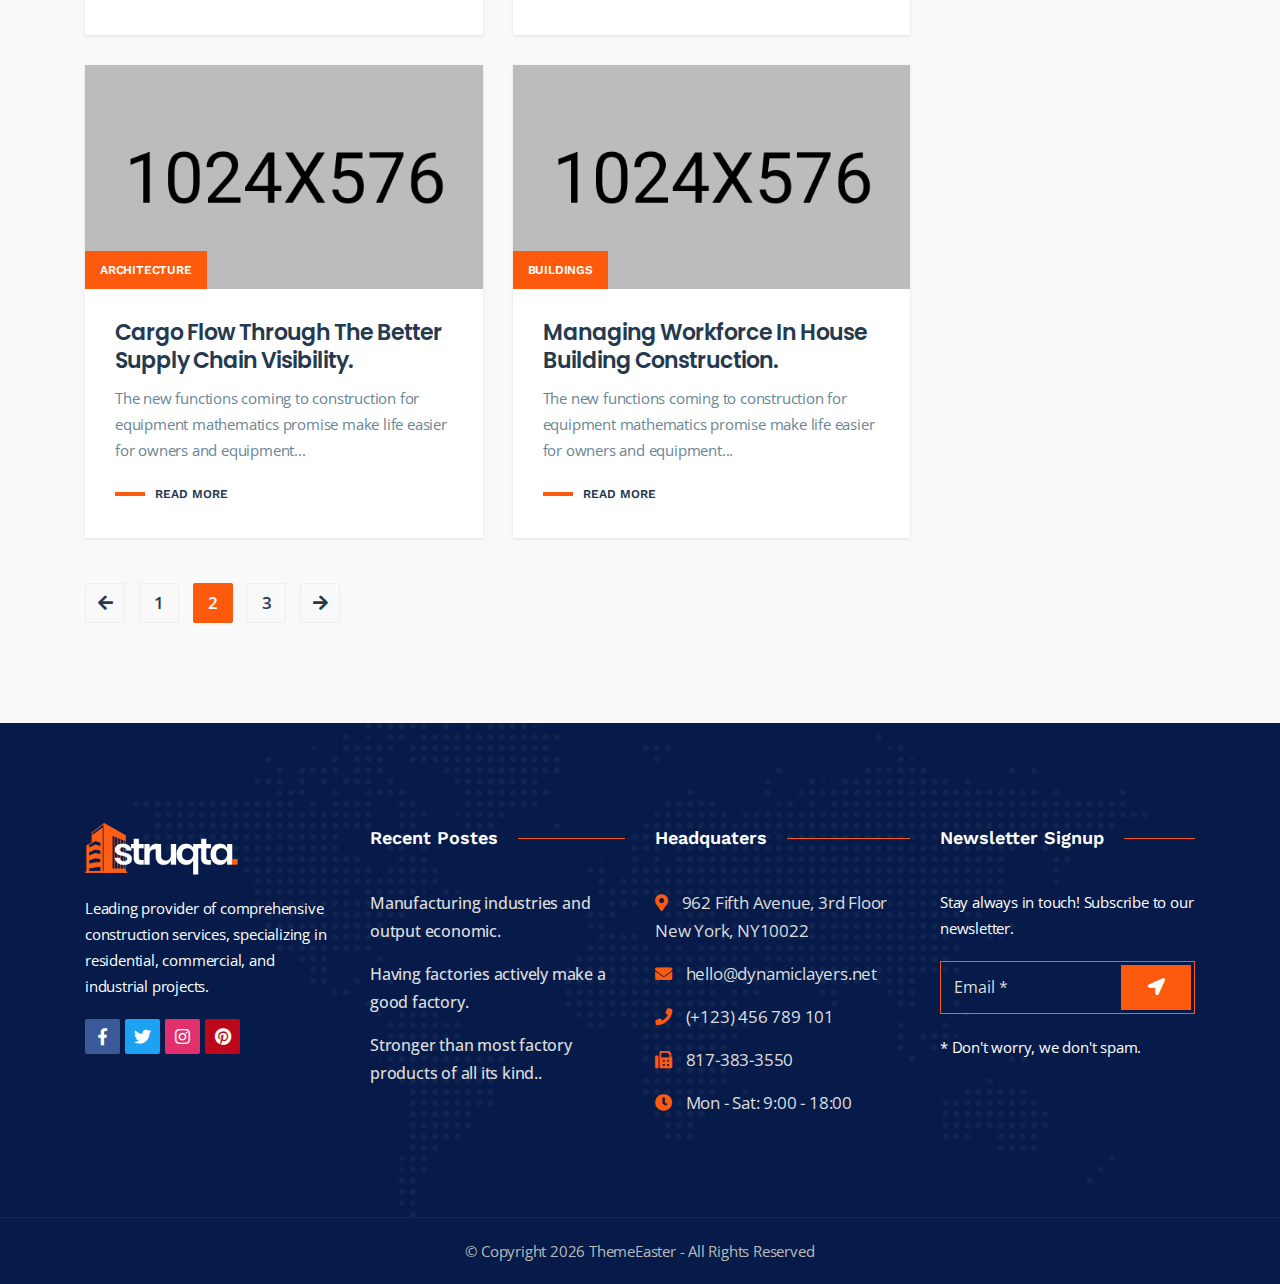
<file: blog-grid.html>
<!doctype html>
<!--[if lt IE 7]>      <html class="no-js lt-ie9 lt-ie8 lt-ie7" lang=""> <![endif]-->
<!--[if IE 7]>         <html class="no-js lt-ie9 lt-ie8" lang=""> <![endif]-->
<!--[if IE 8]>         <html class="no-js lt-ie9" lang=""> <![endif]-->
<!--[if gt IE 8]><!-->
<html class="no-js" lang="en">
<!--<![endif]-->

<head>
    <meta charset="utf-8">
    <meta name="viewport" content="width=device-width, initial-scale=1">
    <meta name="description" content="Industrial &amp; Construction HTML Template">
    <meta name="author" content="ThemeEaster">

    <title>Shared on THEMELOCK.COM - Struqta | Industrial &amp; Construction HTML Template</title>

    <link rel="shortcut icon" type="image/x-icon" href="assets/img/favicon.png">

    <link rel="stylesheet" href="assets/css/fontawesome.min.css">
    <link rel="stylesheet" href="assets/css/animate.min.css">
    <link rel="stylesheet" href="assets/css/bootstrap.min.css">
    <link rel="stylesheet" href="assets/css/bootstrap.min.css">
    <link rel="stylesheet" href="assets/css/dl-construction-icons.min.css">
    <link rel="stylesheet" href="assets/css/slick.min.css">
    <link rel="stylesheet" href="assets/css/odometer.min.css">
    <link rel="stylesheet" href="assets/css/slider.css">
    <link rel="stylesheet" href="assets/css/venobox.min.css">
    <link rel="stylesheet" href="assets/css/main.css">

    <script src="assets/js/vendor/modernizr-2.8.3-respond-1.4.2.min.js"></script>
</head>

<body class="header-2">
    <!--[if lt IE 8]>
            <p class="browserupgrade">You are using an <strong>outdated</strong> browser. Please <a href="http://browsehappy.com/">upgrade your browser</a> to improve your experience.</p>
        <![endif]-->

    <div class="site-preloader-wrap">
        <div class="spinner"></div>
    </div><!-- /.site-preloader-wrap -->

    <header class="header header-two">
        <div class="top-header-two top-bar">
            <div class="container">
                <div class="top-bar-inner">
                    <div class="top-left">
                        <ul>
                            <li>Phone: <a href="tel:+1234567890">+123 456 7890</a></li>
                            <li>Email: <a href="mailto:contact@email.com">contact@email.com</a></li>
                        </ul>
                    </div>
                    <div class="top-right">
                        <ul class="top-social">
                            <li><a href="#" target="_blank"><i class="fab fa-facebook-f"></i></a></li>
                            <li><a href="#" target="_blank"><i class="fab fa-twitter"></i></a></li>
                            <li><a href="#" target="_blank"><i class="fab fa-instagram"></i></a></li>
                            <li><a href="#" target="_blank"><i class="fab fa-pinterest"></i></a></li>
                            <li><a href="#" target="_blank"><i class="fab fa-youtube"></i></a></li>
                        </ul>
                    </div>
                </div>
            </div>
        </div><!-- /.top-bar -->
        <div class="mid-header">
            <div class="container">
                <div class="mid-header-inner">
                    <div class="header-logo">
                        <a href="index.html">
                            <img src="assets/img/logo-dark.png" alt="Logo" />
                        </a>
                    </div>
                    <div class="mid-header-right">
                        <ul>
                            <li>
                                <div class="icon">
                                    <i class="far fa-check-circle"></i>
                                </div>
                                <span>SO 9001</span>Certification
                            </li>
                            <li>
                                <div class="icon">
                                    <i class="far fa-clock"></i>
                                </div>
                                <span>24/7</span>Service
                            </li>
                            <li>
                                <div class="icon">
                                    <i class="far fa-thumbs-up"></i>
                                </div>
                                <span>Qualified</span>Professionals
                            </li>
                        </ul>
                    </div>
                </div>
            </div>
        </div><!-- /.mid-header -->
        <div class="primary-header-two primary-header">
            <div class="container">
                <div class="primary-header-inner">
                    <div class="header-menu-wrap">
                        <ul class="dl-menu">
                            <li><a href="index.html">Home</a>
                                <ul>
                                    <li><a href="index.html">Homepage Default</a></li>
                                    <li><a href="index-2.html">Homepage Modern</a></li>
                                    <li><a href="index-3.html">Homepage Classic</a></li>
                                    <li><a href="index-4.html">Homepage Industrial</a></li>
                                </ul>
                            </li>
                            <li><a href="company.html">Company</a>
                                <ul>
                                    <li><a href="about.html">About Us</a></li>
                                    <li><a href="pricing.html">Plans &amp; Pricing</a></li>
                                    <li><a href="leadership.html">Leadership</a></li>
                                    <li><a href="award.html">Award &amp; Recognition</a></li>
                                    <li><a href="clients.html">Clients Review</a></li>
                                    <li><a href="faq.html">Help &amp; Faq</a></li>
                                </ul>
                            </li>
                            <li><a href="service.html">Services</a>
                                <ul>
                                    <li><a href="service.html">Our Services</a></li>
                                    <li><a href="company.html">Company Services</a></li>
                                    <li><a href="industry.html">Industrial Services</a></li>
                                </ul>
                            </li>
                            <li><a href="project-3-col.html">Case Studies</a>
                                <ul>
                                    <li><a href="project-3-col.html">Case Studies 3 Col</a></li>
                                    <li><a href="project-4-col.html">Case Studies 4 Col</a></li>
                                    <li><a href="project-details.html">Single Case Studies</a></li>
                                </ul>
                            </li>
                            <li><a href="blog-grid.html">Our News</a>
                                <ul>
                                    <li><a href="blog-classic.html">Blog Classic</a></li>
                                    <li><a href="blog-grid.html">Blog Grid</a></li>
                                    <li><a href="blog-single.html">Single Post</a></li>
                                </ul>
                            </li>
                            <li><a href="contact.html">Contact Us</a></li>
                        </ul>
                    </div><!-- /.header-menu-wrap -->
                    <div class="header-right">
                        <div class="search-icon dl-search-icon"><i class="fas fa-search"></i></div>
                        <a class="header-btn" href="
                            #">Request Quote<span></span></a>
                        <!-- Burger menu -->
                        <div class="mobile-menu-icon">
                            <div class="burger-menu">
                                <div class="line-menu line-half first-line"></div>
                                <div class="line-menu"></div>
                                <div class="line-menu line-half last-line"></div>
                            </div>
                        </div>
                    </div><!-- /.header-right -->
                </div><!-- /.primary-header-inner -->
            </div>
        </div><!-- /.primary-header-two -->
    </header><!-- /.header-two -->

    <div id="dl-popup-search-box">
        <div class="box-inner-wrap d-flex align-items-center">
            <form id="form" action="#" method="get" role="search">
                <input type="text" name="s" placeholder="Type keywords here..." />
                <button id="popup-search-button" type="submit" name="submit"><i class="fas fa-search"></i></button>
            </form>
        </div>
    </div><!-- /#dl-popup-search-box -->

    <section class="page-header padding">
        <div class="overlay"></div>
        <div class="container">
            <div class="page-content text-center">
                <h2>Blog Grid</h2>
                <p>Expert construction services that turn your ambitions into <br>reality with attention to main industrial detail.</p>
            </div>
        </div>
    </section><!-- /.page-header -->

    <section class="blog-section bg-grey padding">
        <div class="container">
            <div class="blog-wrap row">
                <div class="col-lg-9 sm-padding">
                    <div class="row">
                        <div class="col-sm-6 padding-15">
                            <div class="blog-item">
                                <div class="blog-thumb">
                                    <img src="assets/img/post-1.jpg" alt="post">
                                    <span class="category"><a href="#">interior</a></span>
                                </div>
                                <div class="blog-content">
                                    <h3><a href="#">Manufacturing industries and output economic effects.</a></h3>
                                    <p>The new functions coming to construction for equipment mathematics promise make life easier for owners and equipment...</p>
                                    <a href="#" class="read-more">Read More</a>
                                </div>
                            </div>
                        </div>
                        <div class="col-sm-6 padding-15">
                            <div class="blog-item">
                                <div class="blog-thumb">
                                    <img src="assets/img/post-2.jpg" alt="post">
                                    <span class="category"><a href="#">Architecture</a></span>
                                </div>
                                <div class="blog-content">
                                    <h3><a href="#">Having factories actively make a good factory.</a></h3>
                                    <p>The new functions coming to construction for equipment mathematics promise make life easier for owners and equipment...</p>
                                    <a href="#" class="read-more">Read More</a>
                                </div>
                            </div>
                        </div>
                        <div class="col-sm-6 padding-15">
                            <div class="blog-item">
                                <div class="blog-thumb">
                                    <img src="assets/img/post-3.jpg" alt="post">
                                    <span class="category"><a href="#">Construction</a></span>
                                </div>
                                <div class="blog-content">
                                    <h3><a href="#">Stronger than most factory products of all its kind.</a></h3>
                                    <p>The new functions coming to construction for equipment mathematics promise make life easier for owners and equipment...</p>
                                    <a href="#" class="read-more">Read More</a>
                                </div>
                            </div>
                        </div>
                        <div class="col-sm-6 padding-15">
                            <div class="blog-item">
                                <div class="blog-thumb">
                                    <img src="assets/img/post-4.jpg" alt="post">
                                    <span class="category"><a href="#">Industrial</a></span>
                                </div>
                                <div class="blog-content">
                                    <h3><a href="#">Buildings makes Industrial management easier.</a></h3>
                                    <p>The new functions coming to construction for equipment mathematics promise make life easier for owners and equipment...</p>
                                    <a href="#" class="read-more">Read More</a>
                                </div>
                            </div>
                        </div>
                        <div class="col-sm-6 padding-15">
                            <div class="blog-item">
                                <div class="blog-thumb">
                                    <img src="assets/img/post-5.jpg" alt="post">
                                    <span class="category"><a href="#">Architecture</a></span>
                                </div>
                                <div class="blog-content">
                                    <h3><a href="#">Cargo flow through the better supply chain visibility.</a></h3>
                                    <p>The new functions coming to construction for equipment mathematics promise make life easier for owners and equipment...</p>
                                    <a href="#" class="read-more">Read More</a>
                                </div>
                            </div>
                        </div>
                        <div class="col-sm-6 padding-15">
                            <div class="blog-item">
                                <div class="blog-thumb">
                                    <img src="assets/img/post-6.jpg" alt="post">
                                    <span class="category"><a href="#">Buildings</a></span>
                                </div>
                                <div class="blog-content">
                                    <h3><a href="#">Managing workforce in house building construction.</a></h3>
                                    <p>The new functions coming to construction for equipment mathematics promise make life easier for owners and equipment...</p>
                                    <a href="#" class="read-more">Read More</a>
                                </div>
                            </div>
                        </div>
                    </div><!-- /.row -->
                    <ul class="pagination-wrap text-left mt-30">
                        <li><a href="#"><i class="fa fa-arrow-left"></i></a></li>
                        <li><a href="#">1</a></li>
                        <li><a href="#" class="active">2</a></li>
                        <li><a href="#">3</a></li>
                        <li><a href="#"><i class="fa fa-arrow-right"></i></a></li>
                    </ul><!-- /.pagination-wrap -->
                </div>
                <!--/.col-lg-8-->

                <div class="col-lg-3 padding-15">
                    <div class="sidebar-wrap">
                        <div class="widget-content">
                            <form action="" class="search-form">
                                <input type="text" class="form-control" placeholder="Type here">
                                <button class="search-btn" type="button"><i class="fa fa-search"></i></button>
                            </form>
                        </div><!-- ./widget-content -->
                        <div class="widget-content">
                            <h4>Categories</h4>
                            <ul class="widget-links">
                                <li><a href="#">Architecture</a></li>
                                <li><a href="#">Interior Design</a></li>
                                <li><a href="#">Designing</a></li>
                                <li><a href="#">Construction</a></li>
                                <li><a href="#">Buildings</a></li>
                            </ul>
                        </div><!-- ./widget-content -->
                        <div class="widget-content">
                            <h4>Recent Posts</h4>
                            <ul class="thumb-post">
                                <li>
                                    <div class="mini-thumb" style="background-image: url(assets/img/post-1.jpg);"></div><a href="#">Manufacturing industries and output...</a>
                                </li>
                                <li>
                                    <div class="mini-thumb" style="background-image: url(assets/img/post-2.jpg);"></div><a href="#">Stronger than most factory products...</a>
                                </li>
                                <li>
                                    <div class="mini-thumb" style="background-image: url(assets/img/post-3.jpg);"></div><a href="#">Managing workforce in house building...</a>
                                </li>

                            </ul>
                        </div><!-- /.widget-content -->
                        <div class="widget-content">
                            <h4>Tag Clouds</h4>
                            <ul class="tags">
                                <li><a href="#">Architecture</a></li>
                                <li><a href="#">Factory</a></li>
                                <li><a href="#">Interior Design</a></li>
                                <li><a href="#">Construction</a></li>
                                <li><a href="#">Buildings</a></li>
                                <li><a href="#">Industrial</a></li>
                                <li><a href="#">Factory</a></li>
                                <li><a href="#">Material</a></li>
                            </ul>
                        </div><!-- /.widget-content -->
                    </div><!-- /.sidebar-wrap -->
                </div><!-- /.col-lg-4 -->
            </div><!-- /.blog-wrap -->
        </div>
    </section><!-- /.blog-section -->

    <section class="widget-section padding">
        <div class="widget-bg"></div>
        <div class="container">
            <div class="widget-wrap row">
                <div class="col-lg-3 col-md-6">
                    <div class="widget-box">
                        <img src="assets/img/logo-light.png" alt="img">
                        <p>Leading provider of comprehensive construction services, specializing in residential, commercial, and industrial projects.</p>
                        <ul class="widget-social">
                            <li class="facebook"><a href="#"><i class="fab fa-facebook-f"></i></a></li>
                            <li class="twitter"><a href="#"><i class="fab fa-twitter"></i></a></li>
                            <li class="instagram"><a href="#"><i class="fab fa-instagram"></i></a></li>
                            <li class="pinterest"><a href="#"><i class="fab fa-pinterest"></i></a></li>
                        </ul>
                    </div>
                </div>
                <div class="col-lg-3 col-md-6">
                    <div class="widget-box">
                        <div class="widget-title">
                            <h3>Recent Postes</h3>
                        </div>
                        <ul class="widget-item">
                            <li><a href="#">Manufacturing industries and output economic.</a></li>
                            <li><a href="#">Having factories actively make a good factory.</a></li>
                            <li><a href="#">Stronger than most factory products of all its kind..</a></li>
                        </ul>
                    </div>
                </div>
                <div class="col-lg-3 col-md-6">
                    <div class="widget-box">
                        <div class="widget-title">
                            <h3>Headquaters</h3>
                        </div>
                        <ul class="widget-contact">
                            <li>
                                <i class="fas fa-map-marker-alt"></i>
                                <span>962 Fifth Avenue, 3rd Floor New York, NY10022</span>
                            </li>
                            <li>
                                <i class="fas fa-envelope"></i>
                                <span>hello@dynamiclayers.net</span>
                            </li>
                            <li>
                                <i class="fas fa-phone"></i>
                                <span>(+123) 456 789 101</span>
                            </li>
                            <li>
                                <i class="fas fa-fax"></i>
                                <span>817-383-3550</span>
                            </li>
                            <li>
                                <i class="fas fa-clock"></i>
                                <span>Mon - Sat: 9:00 - 18:00</span>
                            </li>
                        </ul>
                    </div>
                </div>
                <div class="col-lg-3 col-md-6">
                    <div class="widget-box">
                        <div class="widget-title">
                            <h3>Newsletter Signup</h3>
                        </div>
                        <p>Stay always in touch! Subscribe to our newsletter.</p>
                        <form action="#" class="wt-subscribe-form">
                            <input class="form-control" type="email" name="email" placeholder="Email *" required="">
                            <input type="hidden" name="action" value="mailchimpsubscribe">
                            <button class="submit"><i class="fa fa-location-arrow"></i></button>
                            <div class="clearfix"></div>
                        </form>
                        <p>* Don't worry, we don't spam.</p>
                    </div>
                </div>
            </div>
        </div>
    </section><!-- ./ widget-section -->

    <footer class="footer-section text-center">
        <div class="container">
            <p>© Copyright <span id="currentYear"></span> ThemeEaster - All Rights Reserved</p>
        </div>
    </footer><!-- /.footer-section -->

    <div id="scrollup">
        <button id="scroll-top" class="scroll-to-top"><i class="fas fa-angle-up"></i></button>
    </div>

    <!-- jQuery Lib -->
    <script src="assets/js/vendor/jquery-1.12.4.min.js"></script>
    <script src="assets/js/vendor/popper.min.js"></script>
    <script src="assets/js/vendor/bootstrap.min.js"></script>
    <script src="assets/js/vendor/waypoints.min.js"></script>
    <script src="assets/js/vendor/slick.min.js"></script>
    <script src="assets/js/vendor/headroom.min.js"></script>
    <script src="assets/js/vendor/jquery.smoothscroll.min.js"></script>
    <script src="assets/js/vendor/venobox.min.js"></script>
    <script src="assets/js/vendor/imagesloaded.pkgd.min.js"></script>
    <script src="assets/js/vendor/jquery.isotope.v3.0.2.js"></script>
    <script src="assets/js/vendor/jquery.ajaxchimp.min.js"></script>
    <script src="assets/js/vendor/jquery.mb.YTPlayer.min.js"></script>
    <script src="assets/js/vendor/odometer.min.js"></script>
    <script src="assets/js/vendor/wow.min.js"></script>
    <script src="assets/js/main.js"></script>

</body>

</html>
</file>
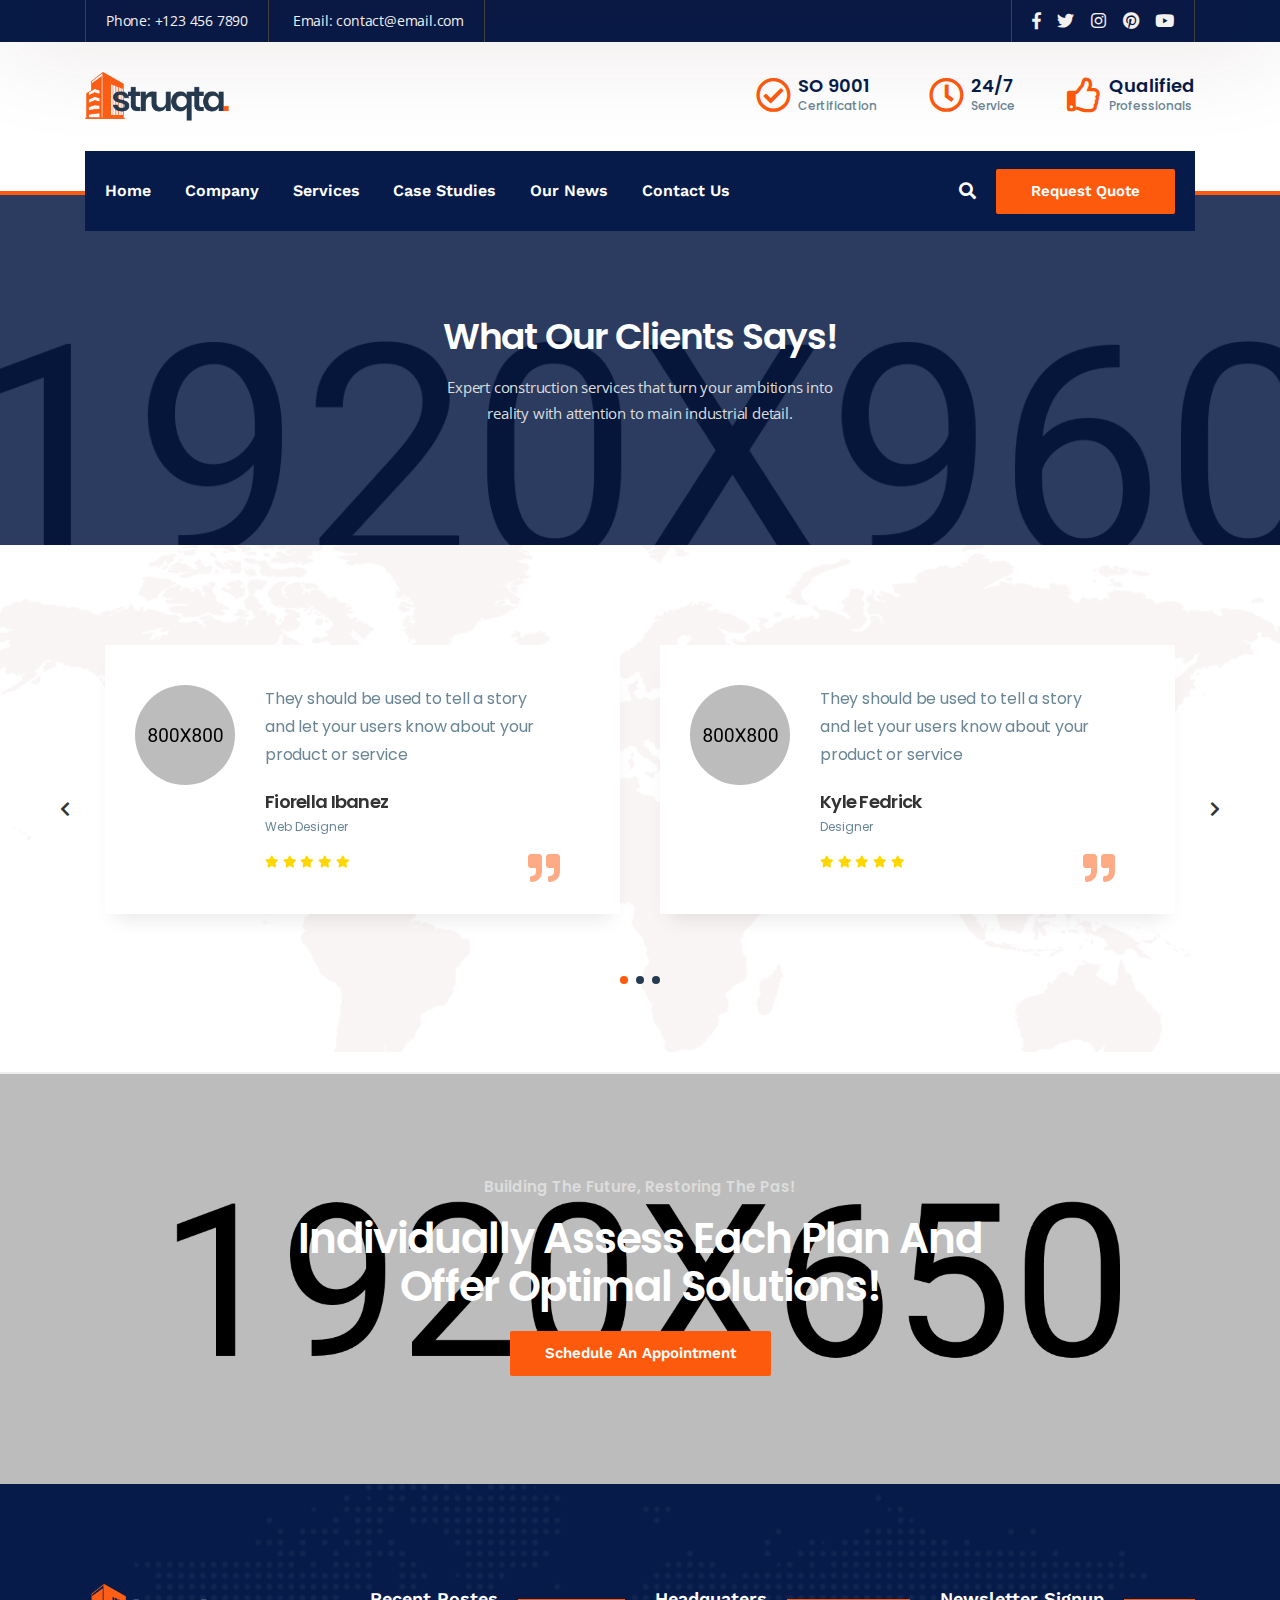
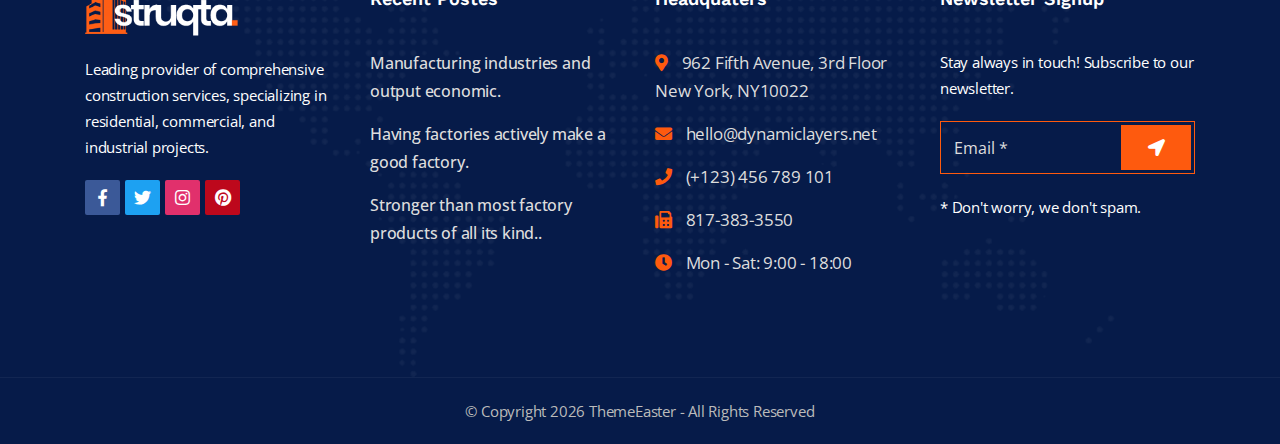
<file: clients.html>
<!doctype html>
<!--[if lt IE 7]>      <html class="no-js lt-ie9 lt-ie8 lt-ie7" lang=""> <![endif]-->
<!--[if IE 7]>         <html class="no-js lt-ie9 lt-ie8" lang=""> <![endif]-->
<!--[if IE 8]>         <html class="no-js lt-ie9" lang=""> <![endif]-->
<!--[if gt IE 8]><!-->
<html class="no-js" lang="en">
<!--<![endif]-->

<head>
    <meta charset="utf-8">
    <meta name="viewport" content="width=device-width, initial-scale=1">
    <meta name="description" content="Industrial &amp; Construction HTML Template">
    <meta name="author" content="ThemeEaster">

    <title>Shared on THEMELOCK.COM - Struqta | Industrial &amp; Construction HTML Template</title>

    <link rel="shortcut icon" type="image/x-icon" href="assets/img/favicon.png">

    <link rel="stylesheet" href="assets/css/fontawesome.min.css">
    <link rel="stylesheet" href="assets/css/animate.min.css">
    <link rel="stylesheet" href="assets/css/bootstrap.min.css">
    <link rel="stylesheet" href="assets/css/bootstrap.min.css">
    <link rel="stylesheet" href="assets/css/dl-construction-icons.min.css">
    <link rel="stylesheet" href="assets/css/slick.min.css">
    <link rel="stylesheet" href="assets/css/odometer.min.css">
    <link rel="stylesheet" href="assets/css/slider.css">
    <link rel="stylesheet" href="assets/css/venobox.min.css">
    <link rel="stylesheet" href="assets/css/main.css">

    <script src="assets/js/vendor/modernizr-2.8.3-respond-1.4.2.min.js"></script>
</head>

<body class="header-2">
    <!--[if lt IE 8]>
            <p class="browserupgrade">You are using an <strong>outdated</strong> browser. Please <a href="http://browsehappy.com/">upgrade your browser</a> to improve your experience.</p>
        <![endif]-->

    <div class="site-preloader-wrap">
        <div class="spinner"></div>
    </div><!-- /.site-preloader-wrap -->

    <header class="header header-two">
        <div class="top-header-two top-bar">
            <div class="container">
                <div class="top-bar-inner">
                    <div class="top-left">
                        <ul>
                            <li>Phone: <a href="tel:+1234567890">+123 456 7890</a></li>
                            <li>Email: <a href="mailto:contact@email.com">contact@email.com</a></li>
                        </ul>
                    </div>
                    <div class="top-right">
                        <ul class="top-social">
                            <li><a href="#" target="_blank"><i class="fab fa-facebook-f"></i></a></li>
                            <li><a href="#" target="_blank"><i class="fab fa-twitter"></i></a></li>
                            <li><a href="#" target="_blank"><i class="fab fa-instagram"></i></a></li>
                            <li><a href="#" target="_blank"><i class="fab fa-pinterest"></i></a></li>
                            <li><a href="#" target="_blank"><i class="fab fa-youtube"></i></a></li>
                        </ul>
                    </div>
                </div>
            </div>
        </div><!-- /.top-bar -->
        <div class="mid-header">
            <div class="container">
                <div class="mid-header-inner">
                    <div class="header-logo">
                        <a href="index.html">
                            <img src="assets/img/logo-dark.png" alt="Logo" />
                        </a>
                    </div>
                    <div class="mid-header-right">
                        <ul>
                            <li>
                                <div class="icon">
                                    <i class="far fa-check-circle"></i>
                                </div>
                                <span>SO 9001</span>Certification
                            </li>
                            <li>
                                <div class="icon">
                                    <i class="far fa-clock"></i>
                                </div>
                                <span>24/7</span>Service
                            </li>
                            <li>
                                <div class="icon">
                                    <i class="far fa-thumbs-up"></i>
                                </div>
                                <span>Qualified</span>Professionals
                            </li>
                        </ul>
                    </div>
                </div>
            </div>
        </div><!-- /.mid-header -->
        <div class="primary-header-two primary-header">
            <div class="container">
                <div class="primary-header-inner">
                    <div class="header-menu-wrap">
                        <ul class="dl-menu">
                            <li><a href="index.html">Home</a>
                                <ul>
                                    <li><a href="index.html">Homepage Default</a></li>
                                    <li><a href="index-2.html">Homepage Modern</a></li>
                                    <li><a href="index-3.html">Homepage Classic</a></li>
                                    <li><a href="index-4.html">Homepage Industrial</a></li>
                                </ul>
                            </li>
                            <li><a href="company.html">Company</a>
                                <ul>
                                    <li><a href="about.html">About Us</a></li>
                                    <li><a href="pricing.html">Plans &amp; Pricing</a></li>
                                    <li><a href="leadership.html">Leadership</a></li>
                                    <li><a href="award.html">Award &amp; Recognition</a></li>
                                    <li><a href="clients.html">Clients Review</a></li>
                                    <li><a href="faq.html">Help &amp; Faq</a></li>
                                </ul>
                            </li>
                            <li><a href="service.html">Services</a>
                                <ul>
                                    <li><a href="service.html">Our Services</a></li>
                                    <li><a href="company.html">Company Services</a></li>
                                    <li><a href="industry.html">Industrial Services</a></li>
                                </ul>
                            </li>
                            <li><a href="project-3-col.html">Case Studies</a>
                                <ul>
                                    <li><a href="project-3-col.html">Case Studies 3 Col</a></li>
                                    <li><a href="project-4-col.html">Case Studies 4 Col</a></li>
                                    <li><a href="project-details.html">Single Case Studies</a></li>
                                </ul>
                            </li>
                            <li><a href="blog-grid.html">Our News</a>
                                <ul>
                                    <li><a href="blog-classic.html">Blog Classic</a></li>
                                    <li><a href="blog-grid.html">Blog Grid</a></li>
                                    <li><a href="blog-single.html">Single Post</a></li>
                                </ul>
                            </li>
                            <li><a href="contact.html">Contact Us</a></li>
                        </ul>
                    </div><!-- /.header-menu-wrap -->
                    <div class="header-right">
                        <div class="search-icon dl-search-icon"><i class="fas fa-search"></i></div>
                        <a class="header-btn" href="
                            #">Request Quote<span></span></a>
                        <!-- Burger menu -->
                        <div class="mobile-menu-icon">
                            <div class="burger-menu">
                                <div class="line-menu line-half first-line"></div>
                                <div class="line-menu"></div>
                                <div class="line-menu line-half last-line"></div>
                            </div>
                        </div>
                    </div><!-- /.header-right -->
                </div><!-- /.primary-header-inner -->
            </div>
        </div><!-- /.primary-header-two -->
    </header><!-- /.header-two -->

    <div id="dl-popup-search-box">
        <div class="box-inner-wrap d-flex align-items-center">
            <form id="form" action="#" method="get" role="search">
                <input type="text" name="s" placeholder="Type keywords here..." />
                <button id="popup-search-button" type="submit" name="submit"><i class="fas fa-search"></i></button>
            </form>
        </div>
    </div><!-- /#dl-popup-search-box -->

    <section class="page-header padding">
        <div class="overlay"></div>
        <div class="container">
            <div class="page-content text-center">
                <h2>What Our Clients Says!</h2>
                <p>Expert construction services that turn your ambitions into <br>reality with attention to main industrial detail.</p>
            </div>
        </div>
    </section><!-- /.page-header -->

    <section class="testimonials-section-3 bd-bottom">
        <div class="testi-map"></div>
        <div class="container">
            <div class="slider testimonials-carousel nav-style carousel-dots">
                <div class="testi-item">
                    <div class="testi-thumb">
                        <img src="assets/img/testimonial-1.jpg" alt="'img">
                    </div>
                    <div class="testi-content">
                        <p>They should be used to tell a story <br>and let your users know about your <br>product or service</p>
                        <h3>Fiorella Ibanez <span>Web Designer</span></h3>
                        <ul class="ratings">
                            <li><i class="fas fa-star"></i></li>
                            <li><i class="fas fa-star"></i></li>
                            <li><i class="fas fa-star"></i></li>
                            <li><i class="fas fa-star"></i></li>
                            <li><i class="fas fa-star"></i></li>
                        </ul>
                        <i class="fa fa-quote-right quote-icon"></i>
                    </div>
                </div>
                <div class="testi-item">
                    <div class="testi-thumb">
                        <img src="assets/img/testimonial-2.jpg" alt="'img">
                    </div>
                    <div class="testi-content">
                        <p>They should be used to tell a story <br>and let your users know about your <br>product or service</p>
                        <h3>Kyle Fedrick <span>Designer</span></h3>
                        <ul class="ratings">
                            <li><i class="fas fa-star"></i></li>
                            <li><i class="fas fa-star"></i></li>
                            <li><i class="fas fa-star"></i></li>
                            <li><i class="fas fa-star"></i></li>
                            <li><i class="fas fa-star"></i></li>
                        </ul>
                        <i class="fa fa-quote-right quote-icon"></i>
                    </div>
                </div>
                <div class="testi-item">
                    <div class="testi-thumb">
                        <img src="assets/img/testimonial-3.jpg" alt="'img">
                    </div>
                    <div class="testi-content">
                        <p>They should be used to tell a story <br>and let your users know about your <br>product or service</p>
                        <h3>Jose Carpio <span>Marketer</span></h3>
                        <ul class="ratings">
                            <li><i class="fas fa-star"></i></li>
                            <li><i class="fas fa-star"></i></li>
                            <li><i class="fas fa-star"></i></li>
                            <li><i class="fas fa-star"></i></li>
                            <li><i class="fas fa-star"></i></li>
                        </ul>
                        <i class="fa fa-quote-right quote-icon"></i>
                    </div>
                </div>
            </div>
        </div>
    </section><!-- ./ testimonial-section -->

    <section class="cta-section-2 padding">
        <div class="container">
            <div class="section-heading text-center">
                <h4 class="sub-heading">Building The Future, Restoring The Pas!</h4>
                <h2>Individually Assess Each Plan and <br>Offer Optimal Solutions!</h2>
                <a href="#" class="default-btn">Schedule An Appointment <span></span></a>
            </div><!-- /.section-heading -->
        </div>
    </section><!-- ./ cta-section -->

    <section class="widget-section padding">
        <div class="widget-bg"></div>
        <div class="container">
            <div class="widget-wrap row">
                <div class="col-lg-3 col-md-6">
                    <div class="widget-box">
                        <img src="assets/img/logo-light.png" alt="img">
                        <p>Leading provider of comprehensive construction services, specializing in residential, commercial, and industrial projects.</p>
                        <ul class="widget-social">
                            <li class="facebook"><a href="#"><i class="fab fa-facebook-f"></i></a></li>
                            <li class="twitter"><a href="#"><i class="fab fa-twitter"></i></a></li>
                            <li class="instagram"><a href="#"><i class="fab fa-instagram"></i></a></li>
                            <li class="pinterest"><a href="#"><i class="fab fa-pinterest"></i></a></li>
                        </ul>
                    </div>
                </div>
                <div class="col-lg-3 col-md-6">
                    <div class="widget-box">
                        <div class="widget-title">
                            <h3>Recent Postes</h3>
                        </div>
                        <ul class="widget-item">
                            <li><a href="#">Manufacturing industries and output economic.</a></li>
                            <li><a href="#">Having factories actively make a good factory.</a></li>
                            <li><a href="#">Stronger than most factory products of all its kind..</a></li>
                        </ul>
                    </div>
                </div>
                <div class="col-lg-3 col-md-6">
                    <div class="widget-box">
                        <div class="widget-title">
                            <h3>Headquaters</h3>
                        </div>
                        <ul class="widget-contact">
                            <li>
                                <i class="fas fa-map-marker-alt"></i>
                                <span>962 Fifth Avenue, 3rd Floor New York, NY10022</span>
                            </li>
                            <li>
                                <i class="fas fa-envelope"></i>
                                <span>hello@dynamiclayers.net</span>
                            </li>
                            <li>
                                <i class="fas fa-phone"></i>
                                <span>(+123) 456 789 101</span>
                            </li>
                            <li>
                                <i class="fas fa-fax"></i>
                                <span>817-383-3550</span>
                            </li>
                            <li>
                                <i class="fas fa-clock"></i>
                                <span>Mon - Sat: 9:00 - 18:00</span>
                            </li>
                        </ul>
                    </div>
                </div>
                <div class="col-lg-3 col-md-6">
                    <div class="widget-box">
                        <div class="widget-title">
                            <h3>Newsletter Signup</h3>
                        </div>
                        <p>Stay always in touch! Subscribe to our newsletter.</p>
                        <form action="#" class="wt-subscribe-form">
                            <input class="form-control" type="email" name="email" placeholder="Email *" required="">
                            <input type="hidden" name="action" value="mailchimpsubscribe">
                            <button class="submit"><i class="fa fa-location-arrow"></i></button>
                            <div class="clearfix"></div>
                        </form>
                        <p>* Don't worry, we don't spam.</p>
                    </div>
                </div>
            </div>
        </div>
    </section><!-- ./ widget-section -->

    <footer class="footer-section text-center">
        <div class="container">
            <p>© Copyright <span id="currentYear"></span> ThemeEaster - All Rights Reserved</p>
        </div>
    </footer><!-- /.footer-section -->

    <div id="scrollup">
        <button id="scroll-top" class="scroll-to-top"><i class="fas fa-angle-up"></i></button>
    </div>

    <!-- jQuery Lib -->
    <script src="assets/js/vendor/jquery-1.12.4.min.js"></script>
    <script src="assets/js/vendor/popper.min.js"></script>
    <script src="assets/js/vendor/bootstrap.min.js"></script>
    <script src="assets/js/vendor/waypoints.min.js"></script>
    <script src="assets/js/vendor/slick.min.js"></script>
    <script src="assets/js/vendor/headroom.min.js"></script>
    <script src="assets/js/vendor/jquery.smoothscroll.min.js"></script>
    <script src="assets/js/vendor/venobox.min.js"></script>
    <script src="assets/js/vendor/imagesloaded.pkgd.min.js"></script>
    <script src="assets/js/vendor/jquery.isotope.v3.0.2.js"></script>
    <script src="assets/js/vendor/jquery.ajaxchimp.min.js"></script>
    <script src="assets/js/vendor/jquery.mb.YTPlayer.min.js"></script>
    <script src="assets/js/vendor/odometer.min.js"></script>
    <script src="assets/js/vendor/wow.min.js"></script>
    <script src="assets/js/main.js"></script>

</body>

</html>
</file>
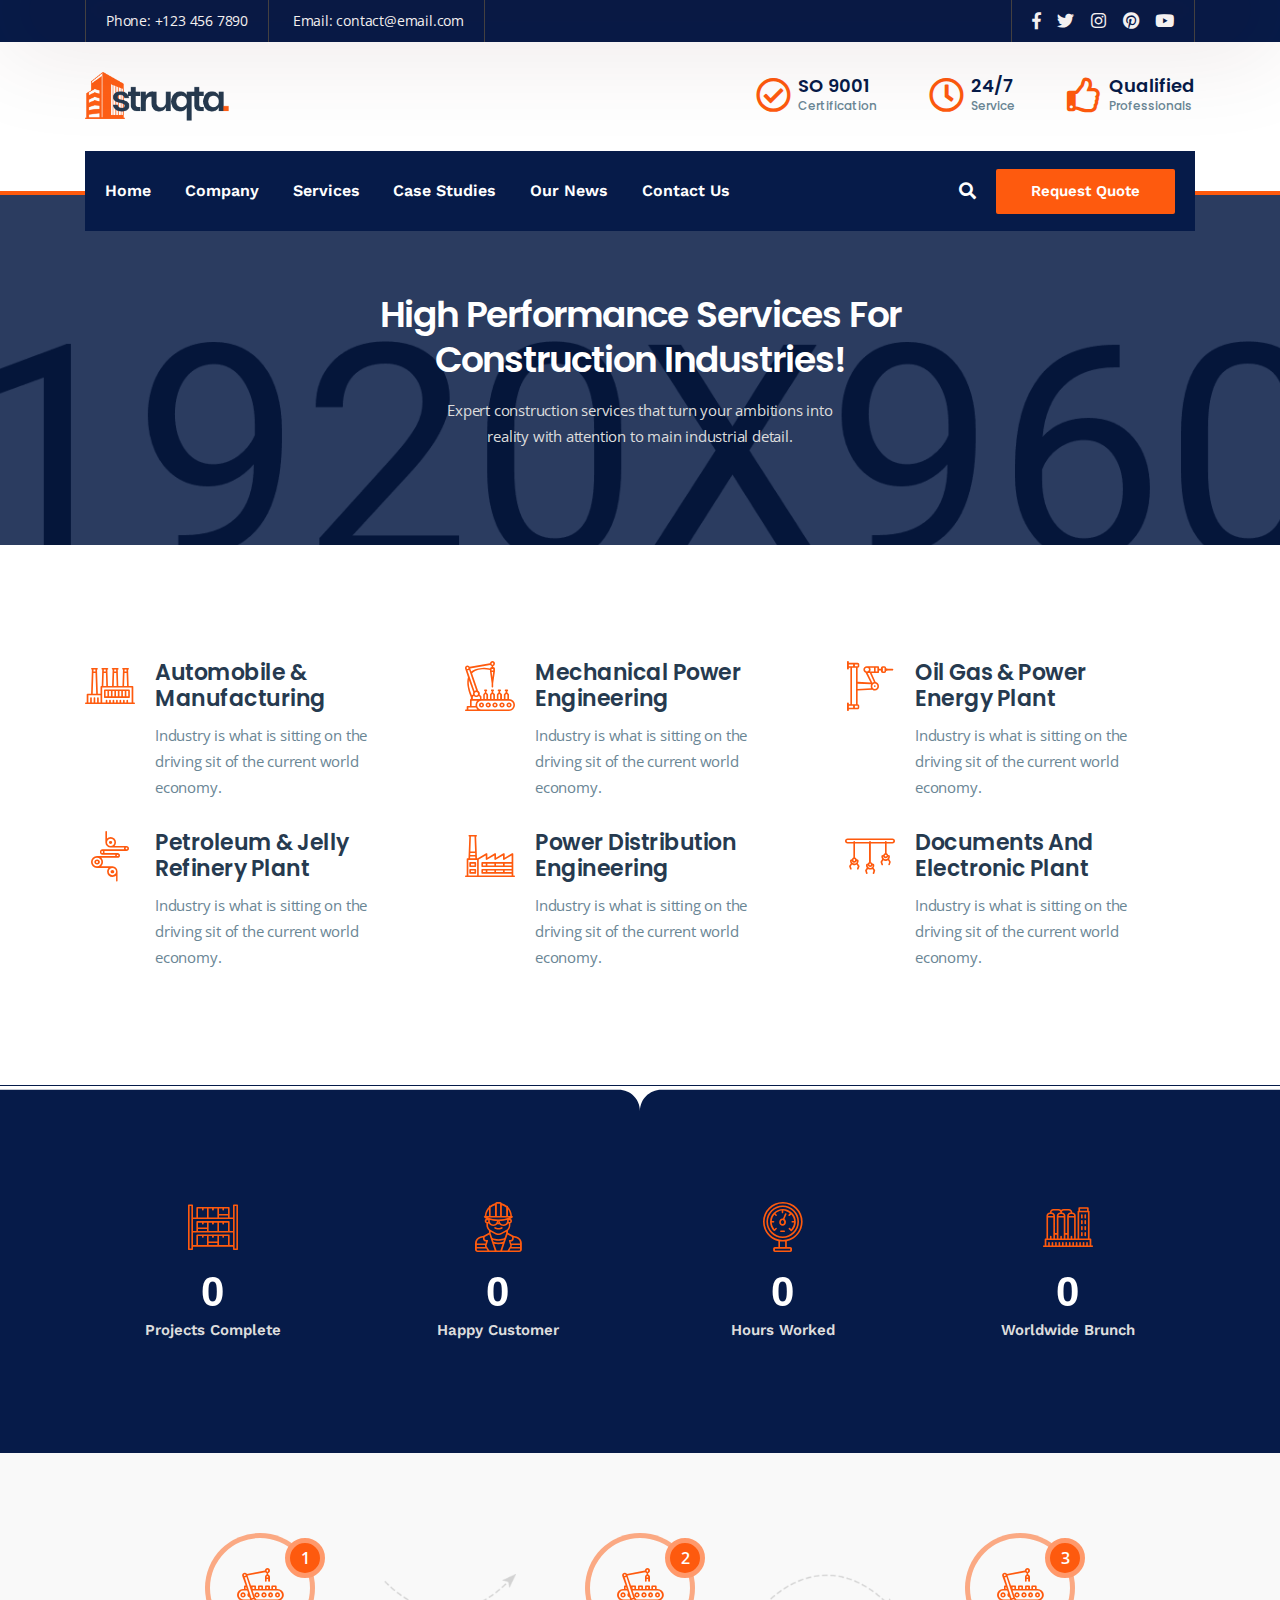
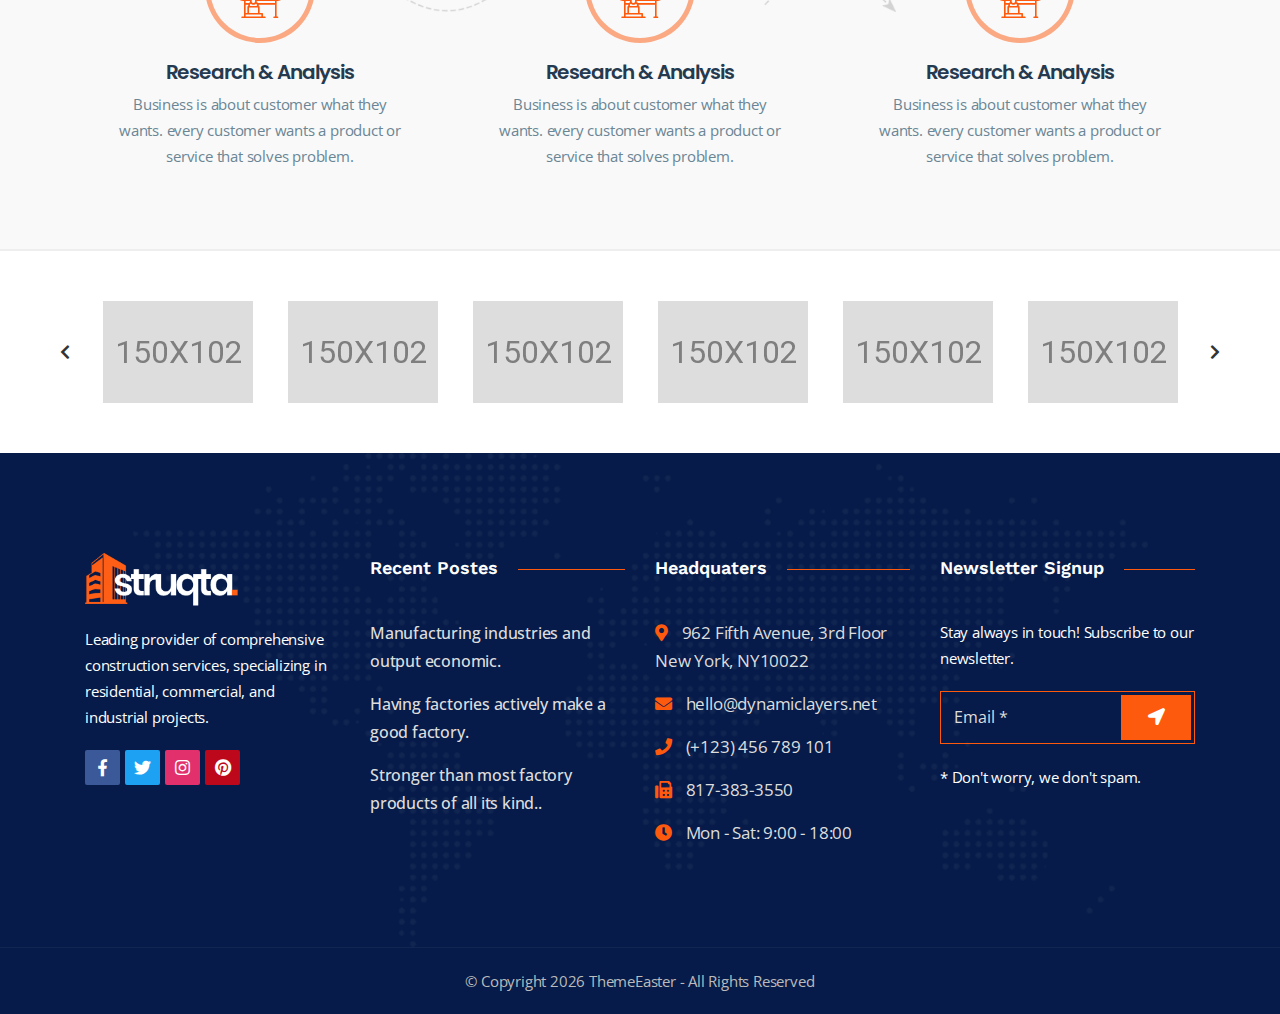
<file: company.html>
<!doctype html>
<!--[if lt IE 7]>      <html class="no-js lt-ie9 lt-ie8 lt-ie7" lang=""> <![endif]-->
<!--[if IE 7]>         <html class="no-js lt-ie9 lt-ie8" lang=""> <![endif]-->
<!--[if IE 8]>         <html class="no-js lt-ie9" lang=""> <![endif]-->
<!--[if gt IE 8]><!-->
<html class="no-js" lang="en">
<!--<![endif]-->

<head>
    <meta charset="utf-8">
    <meta name="viewport" content="width=device-width, initial-scale=1">
    <meta name="description" content="Industrial &amp; Construction HTML Template">
    <meta name="author" content="ThemeEaster">

    <title>Shared on THEMELOCK.COM - Struqta | Industrial &amp; Construction HTML Template</title>

    <link rel="shortcut icon" type="image/x-icon" href="assets/img/favicon.png">

    <link rel="stylesheet" href="assets/css/fontawesome.min.css">
    <link rel="stylesheet" href="assets/css/animate.min.css">
    <link rel="stylesheet" href="assets/css/bootstrap.min.css">
    <link rel="stylesheet" href="assets/css/bootstrap.min.css">
    <link rel="stylesheet" href="assets/css/dl-construction-icons.min.css">
    <link rel="stylesheet" href="assets/css/slick.min.css">
    <link rel="stylesheet" href="assets/css/odometer.min.css">
    <link rel="stylesheet" href="assets/css/slider.css">
    <link rel="stylesheet" href="assets/css/venobox.min.css">
    <link rel="stylesheet" href="assets/css/main.css">

    <script src="assets/js/vendor/modernizr-2.8.3-respond-1.4.2.min.js"></script>
</head>

<body class="header-2">
    <!--[if lt IE 8]>
            <p class="browserupgrade">You are using an <strong>outdated</strong> browser. Please <a href="http://browsehappy.com/">upgrade your browser</a> to improve your experience.</p>
        <![endif]-->

    <div class="site-preloader-wrap">
        <div class="spinner"></div>
    </div><!-- /.site-preloader-wrap -->

    <header class="header header-two">
        <div class="top-header-two top-bar">
            <div class="container">
                <div class="top-bar-inner">
                    <div class="top-left">
                        <ul>
                            <li>Phone: <a href="tel:+1234567890">+123 456 7890</a></li>
                            <li>Email: <a href="mailto:contact@email.com">contact@email.com</a></li>
                        </ul>
                    </div>
                    <div class="top-right">
                        <ul class="top-social">
                            <li><a href="#" target="_blank"><i class="fab fa-facebook-f"></i></a></li>
                            <li><a href="#" target="_blank"><i class="fab fa-twitter"></i></a></li>
                            <li><a href="#" target="_blank"><i class="fab fa-instagram"></i></a></li>
                            <li><a href="#" target="_blank"><i class="fab fa-pinterest"></i></a></li>
                            <li><a href="#" target="_blank"><i class="fab fa-youtube"></i></a></li>
                        </ul>
                    </div>
                </div>
            </div>
        </div><!-- /.top-bar -->
        <div class="mid-header">
            <div class="container">
                <div class="mid-header-inner">
                    <div class="header-logo">
                        <a href="index.html">
                            <img src="assets/img/logo-dark.png" alt="Logo" />
                        </a>
                    </div>
                    <div class="mid-header-right">
                        <ul>
                            <li>
                                <div class="icon">
                                    <i class="far fa-check-circle"></i>
                                </div>
                                <span>SO 9001</span>Certification
                            </li>
                            <li>
                                <div class="icon">
                                    <i class="far fa-clock"></i>
                                </div>
                                <span>24/7</span>Service
                            </li>
                            <li>
                                <div class="icon">
                                    <i class="far fa-thumbs-up"></i>
                                </div>
                                <span>Qualified</span>Professionals
                            </li>
                        </ul>
                    </div>
                </div>
            </div>
        </div><!-- /.mid-header -->
        <div class="primary-header-two primary-header">
            <div class="container">
                <div class="primary-header-inner">
                    <div class="header-menu-wrap">
                        <ul class="dl-menu">
                            <li><a href="index.html">Home</a>
                                <ul>
                                    <li><a href="index.html">Homepage Default</a></li>
                                    <li><a href="index-2.html">Homepage Modern</a></li>
                                    <li><a href="index-3.html">Homepage Classic</a></li>
                                    <li><a href="index-4.html">Homepage Industrial</a></li>
                                </ul>
                            </li>
                            <li><a href="company.html">Company</a>
                                <ul>
                                    <li><a href="about.html">About Us</a></li>
                                    <li><a href="pricing.html">Plans &amp; Pricing</a></li>
                                    <li><a href="leadership.html">Leadership</a></li>
                                    <li><a href="award.html">Award &amp; Recognition</a></li>
                                    <li><a href="clients.html">Clients Review</a></li>
                                    <li><a href="faq.html">Help &amp; Faq</a></li>
                                </ul>
                            </li>
                            <li><a href="service.html">Services</a>
                                <ul>
                                    <li><a href="service.html">Our Services</a></li>
                                    <li><a href="company.html">Company Services</a></li>
                                    <li><a href="industry.html">Industrial Services</a></li>
                                </ul>
                            </li>
                            <li><a href="project-3-col.html">Case Studies</a>
                                <ul>
                                    <li><a href="project-3-col.html">Case Studies 3 Col</a></li>
                                    <li><a href="project-4-col.html">Case Studies 4 Col</a></li>
                                    <li><a href="project-details.html">Single Case Studies</a></li>
                                </ul>
                            </li>
                            <li><a href="blog-grid.html">Our News</a>
                                <ul>
                                    <li><a href="blog-classic.html">Blog Classic</a></li>
                                    <li><a href="blog-grid.html">Blog Grid</a></li>
                                    <li><a href="blog-single.html">Single Post</a></li>
                                </ul>
                            </li>
                            <li><a href="contact.html">Contact Us</a></li>
                        </ul>
                    </div><!-- /.header-menu-wrap -->
                    <div class="header-right">
                        <div class="search-icon dl-search-icon"><i class="fas fa-search"></i></div>
                        <a class="header-btn" href="
                            #">Request Quote<span></span></a>
                        <!-- Burger menu -->
                        <div class="mobile-menu-icon">
                            <div class="burger-menu">
                                <div class="line-menu line-half first-line"></div>
                                <div class="line-menu"></div>
                                <div class="line-menu line-half last-line"></div>
                            </div>
                        </div>
                    </div><!-- /.header-right -->
                </div><!-- /.primary-header-inner -->
            </div>
        </div><!-- /.primary-header-two -->
    </header><!-- /.header-two -->

    <div id="dl-popup-search-box">
        <div class="box-inner-wrap d-flex align-items-center">
            <form id="form" action="#" method="get" role="search">
                <input type="text" name="s" placeholder="Type keywords here..." />
                <button id="popup-search-button" type="submit" name="submit"><i class="fas fa-search"></i></button>
            </form>
        </div>
    </div><!-- /#dl-popup-search-box -->

    <section class="page-header padding">
        <div class="overlay"></div>
        <div class="container">
            <div class="page-content text-center">
                <h2>High Performance Services For <br>Construction Industries!</h2>
                <p>Expert construction services that turn your ambitions into <br>reality with attention to main industrial detail.</p>
            </div>
        </div>
    </section><!-- /.page-header -->

    <section class="feature-section-2 padding">
        <div class="container">
            <div class="row">
                <div class="col-lg-4 col-md-6 col-sm-6 padding-15">
                    <div class="feature-box">
                        <div class="feature-icon">
                            <i class="dl dl-factory-4"></i>
                        </div>
                        <div class="feature-info">
                            <h3>Automobile &amp; <br>Manufacturing</h3>
                            <p>Industry is what is sitting on the <br>driving sit of the current world <br>economy.</p>
                        </div>
                    </div>
                </div>
                <div class="col-lg-4 col-md-6 col-sm-6 padding-15">
                    <div class="feature-box">
                        <div class="feature-icon">
                            <i class="dl dl-industrial-robot-13"></i>
                        </div>
                        <div class="feature-info">
                            <h3>Mechanical Power <br>Engineering</h3>
                            <p>Industry is what is sitting on the <br>driving sit of the current world <br>economy.</p>
                        </div>
                    </div>
                </div>
                <div class="col-lg-4 col-md-6 col-sm-6 padding-15">
                    <div class="feature-box">
                        <div class="feature-icon">
                            <i class="dl dl-industrial-robot-6"></i>
                        </div>
                        <div class="feature-info">
                            <h3>Oil Gas &amp; Power <br>Energy Plant</h3>
                            <p>Industry is what is sitting on the <br>driving sit of the current world <br>economy.</p>
                        </div>
                    </div>
                </div>
                <div class="col-lg-4 col-md-6 col-sm-6 padding-15">
                    <div class="feature-box">
                        <div class="feature-icon">
                            <i class="dl dl-conveyor-6"></i>
                        </div>
                        <div class="feature-info">
                            <h3>Petroleum &amp; Jelly <br>Refinery Plant</h3>
                            <p>Industry is what is sitting on the <br>driving sit of the current world <br>economy.</p>
                        </div>
                    </div>
                </div>
                <div class="col-lg-4 col-md-6 col-sm-6 padding-15">
                    <div class="feature-box">
                        <div class="feature-icon">
                            <i class="dl dl-factory-1"></i>
                        </div>
                        <div class="feature-info">
                            <h3>Power Distribution<br>Engineering</h3>
                            <p>Industry is what is sitting on the <br>driving sit of the current world <br>economy.</p>
                        </div>
                    </div>
                </div>
                <div class="col-lg-4 col-md-6 col-sm-6 padding-15">
                    <div class="feature-box">
                        <div class="feature-icon">
                            <i class="dl dl-industrial-robot-8"></i>
                        </div>
                        <div class="feature-info">
                            <h3>Documents And <br>Electronic Plant</h3>
                            <p>Industry is what is sitting on the <br>driving sit of the current world <br>economy.</p>
                        </div>
                    </div>
                </div>
            </div>
        </div>
    </section><!-- ./ feature-section-2 -->

    <section class="counter-section-3 padding">
        <div class="top-shape">
            <svg xmlns="http://www.w3.org/2000/svg" viewBox="0 0 1000 20" preserveAspectRatio="none">
                <path class="elementor-shape-fill" d="M0,0v3c0,0,393.8,0,483.4,0c9.2,0,16.6,7.4,16.6,16.6c0-9.1,7.4-16.6,16.6-16.6C606.2,3,1000,3,1000,3V0H0z"></path>
            </svg>
        </div>
        <div class="container">
            <div class="row">
                <div class="col-lg-3 col-sm-6 sm-padding">
                    <div class="counter-item">
                        <div class="counter-content ">
                            <i class="dl dl-stock"></i>
                            <h3><span class="odometer" data-count="3,245">00</span></h3>
                            <h4>Projects Complete</h4>
                        </div>
                    </div>
                </div>
                <div class="col-lg-3 col-sm-6 sm-padding">
                    <div class="counter-item">
                        <div class="counter-content">
                            <i class="dl dl-welder-1"></i>
                            <h3><span class="odometer" data-count="2,518">00</span></h3>
                            <h4>Happy Customer</h4>
                        </div>
                    </div>
                </div>
                <div class="col-lg-3 col-sm-6 sm-padding">
                    <div class="counter-item">
                        <div class="counter-content">
                            <i class="dl dl-meter-2"></i>
                            <h3><span class="odometer" data-count="6274">00</span></h3>
                            <h4>Hours Worked</h4>
                        </div>
                    </div>
                </div>
                <div class="col-lg-3 col-sm-6 sm-padding">
                    <div class="counter-item">
                        <div class="counter-content">
                            <i class="dl dl-refinery"></i>
                            <h3><span class="odometer" data-count="3245">00</span></h3>
                            <h4>Worldwide Brunch</h4>
                        </div>
                    </div>
                </div>
            </div>
        </div>
    </section><!-- ./ counter-section-3 -->

    <div class="working-process bg-grey bd-bottom padding">
        <div class="container">
            <div class="working-wrap row">
                <div class="col-lg-4 col-md-6 col-sm-6 sm-padding">
                    <div class="working-process-box">
                        <div class="arrow arrow-up"></div>
                        <div class="icon-box">
                            <i class="dl dl-industrial-robot-18"></i>
                            <span>1</span>
                        </div>
                        <div class="content-box">
                            <h3 class="heading">Research &amp; Analysis</h3>
                            <p class="desc">Business is about customer what they wants. every customer wants a product or service that solves problem.</p>
                        </div>
                    </div>
                </div>
                <div class="col-lg-4 col-md-6 col-sm-6 sm-padding">
                    <div class="working-process-box">
                        <div class="arrow arrow-down"></div>
                        <div class="icon-box">
                            <i class="dl dl-industrial-robot-18"></i>
                            <span>2</span>
                        </div>
                        <div class="content-box">
                            <h3 class="heading">Research &amp; Analysis</h3>
                            <p class="desc">Business is about customer what they wants. every customer wants a product or service that solves problem.</p>
                        </div>
                    </div>
                </div>
                <div class="col-lg-4 col-md-6 col-sm-6 sm-padding">
                    <div class="working-process-box">
                        <div class="icon-box">
                            <i class="dl dl-industrial-robot-18"></i>
                            <span>3</span>
                        </div>
                        <div class="content-box">
                            <h3 class="heading">Research &amp; Analysis</h3>
                            <p class="desc">Business is about customer what they wants. every customer wants a product or service that solves problem.</p>
                        </div>
                    </div>
                </div>
            </div>
        </div>
    </div><!-- ./ working-process -->

    <div class="sponsor-section">
        <div class="container">
            <div class="slider sponsor-carousel nav-style">
                <div class="sponsor-item">
                    <img src="assets/img/sponsor-1.jpg" alt="sponsor">
                </div>
                <div class="sponsor-item">
                    <img src="assets/img/sponsor-2.jpg" alt="sponsor">
                </div>
                <div class="sponsor-item">
                    <img src="assets/img/sponsor-3.jpg" alt="sponsor">
                </div>
                <div class="sponsor-item">
                    <img src="assets/img/sponsor-4.jpg" alt="sponsor">
                </div>
                <div class="sponsor-item">
                    <img src="assets/img/sponsor-5.jpg" alt="sponsor">
                </div>
                <div class="sponsor-item">
                    <img src="assets/img/sponsor-6.jpg" alt="sponsor">
                </div>
                <div class="sponsor-item">
                    <img src="assets/img/sponsor-7.jpg" alt="sponsor">
                </div>
            </div>
        </div>
    </div><!-- ./ sponsor-section -->

    <section class="widget-section padding">
        <div class="widget-bg"></div>
        <div class="container">
            <div class="widget-wrap row">
                <div class="col-lg-3 col-md-6">
                    <div class="widget-box">
                        <img src="assets/img/logo-light.png" alt="img">
                        <p>Leading provider of comprehensive construction services, specializing in residential, commercial, and industrial projects.</p>
                        <ul class="widget-social">
                            <li class="facebook"><a href="#"><i class="fab fa-facebook-f"></i></a></li>
                            <li class="twitter"><a href="#"><i class="fab fa-twitter"></i></a></li>
                            <li class="instagram"><a href="#"><i class="fab fa-instagram"></i></a></li>
                            <li class="pinterest"><a href="#"><i class="fab fa-pinterest"></i></a></li>
                        </ul>
                    </div>
                </div>
                <div class="col-lg-3 col-md-6">
                    <div class="widget-box">
                        <div class="widget-title">
                            <h3>Recent Postes</h3>
                        </div>
                        <ul class="widget-item">
                            <li><a href="#">Manufacturing industries and output economic.</a></li>
                            <li><a href="#">Having factories actively make a good factory.</a></li>
                            <li><a href="#">Stronger than most factory products of all its kind..</a></li>
                        </ul>
                    </div>
                </div>
                <div class="col-lg-3 col-md-6">
                    <div class="widget-box">
                        <div class="widget-title">
                            <h3>Headquaters</h3>
                        </div>
                        <ul class="widget-contact">
                            <li>
                                <i class="fas fa-map-marker-alt"></i>
                                <span>962 Fifth Avenue, 3rd Floor New York, NY10022</span>
                            </li>
                            <li>
                                <i class="fas fa-envelope"></i>
                                <span>hello@dynamiclayers.net</span>
                            </li>
                            <li>
                                <i class="fas fa-phone"></i>
                                <span>(+123) 456 789 101</span>
                            </li>
                            <li>
                                <i class="fas fa-fax"></i>
                                <span>817-383-3550</span>
                            </li>
                            <li>
                                <i class="fas fa-clock"></i>
                                <span>Mon - Sat: 9:00 - 18:00</span>
                            </li>
                        </ul>
                    </div>
                </div>
                <div class="col-lg-3 col-md-6">
                    <div class="widget-box">
                        <div class="widget-title">
                            <h3>Newsletter Signup</h3>
                        </div>
                        <p>Stay always in touch! Subscribe to our newsletter.</p>
                        <form action="#" class="wt-subscribe-form">
                            <input class="form-control" type="email" name="email" placeholder="Email *" required="">
                            <input type="hidden" name="action" value="mailchimpsubscribe">
                            <button class="submit"><i class="fa fa-location-arrow"></i></button>
                            <div class="clearfix"></div>
                        </form>
                        <p>* Don't worry, we don't spam.</p>
                    </div>
                </div>
            </div>
        </div>
    </section><!-- ./ widget-section -->

    <footer class="footer-section text-center">
        <div class="container">
            <p>© Copyright <span id="currentYear"></span> ThemeEaster - All Rights Reserved</p>
        </div>
    </footer><!-- /.footer-section -->

    <div id="scrollup">
        <button id="scroll-top" class="scroll-to-top"><i class="fas fa-angle-up"></i></button>
    </div>

    <!-- jQuery Lib -->
    <script src="assets/js/vendor/jquery-1.12.4.min.js"></script>
    <script src="assets/js/vendor/popper.min.js"></script>
    <script src="assets/js/vendor/bootstrap.min.js"></script>
    <script src="assets/js/vendor/waypoints.min.js"></script>
    <script src="assets/js/vendor/slick.min.js"></script>
    <script src="assets/js/vendor/headroom.min.js"></script>
    <script src="assets/js/vendor/jquery.smoothscroll.min.js"></script>
    <script src="assets/js/vendor/venobox.min.js"></script>
    <script src="assets/js/vendor/imagesloaded.pkgd.min.js"></script>
    <script src="assets/js/vendor/jquery.isotope.v3.0.2.js"></script>
    <script src="assets/js/vendor/jquery.ajaxchimp.min.js"></script>
    <script src="assets/js/vendor/jquery.mb.YTPlayer.min.js"></script>
    <script src="assets/js/vendor/odometer.min.js"></script>
    <script src="assets/js/vendor/wow.min.js"></script>
    <script src="assets/js/main.js"></script>

</body>

</html>
</file>
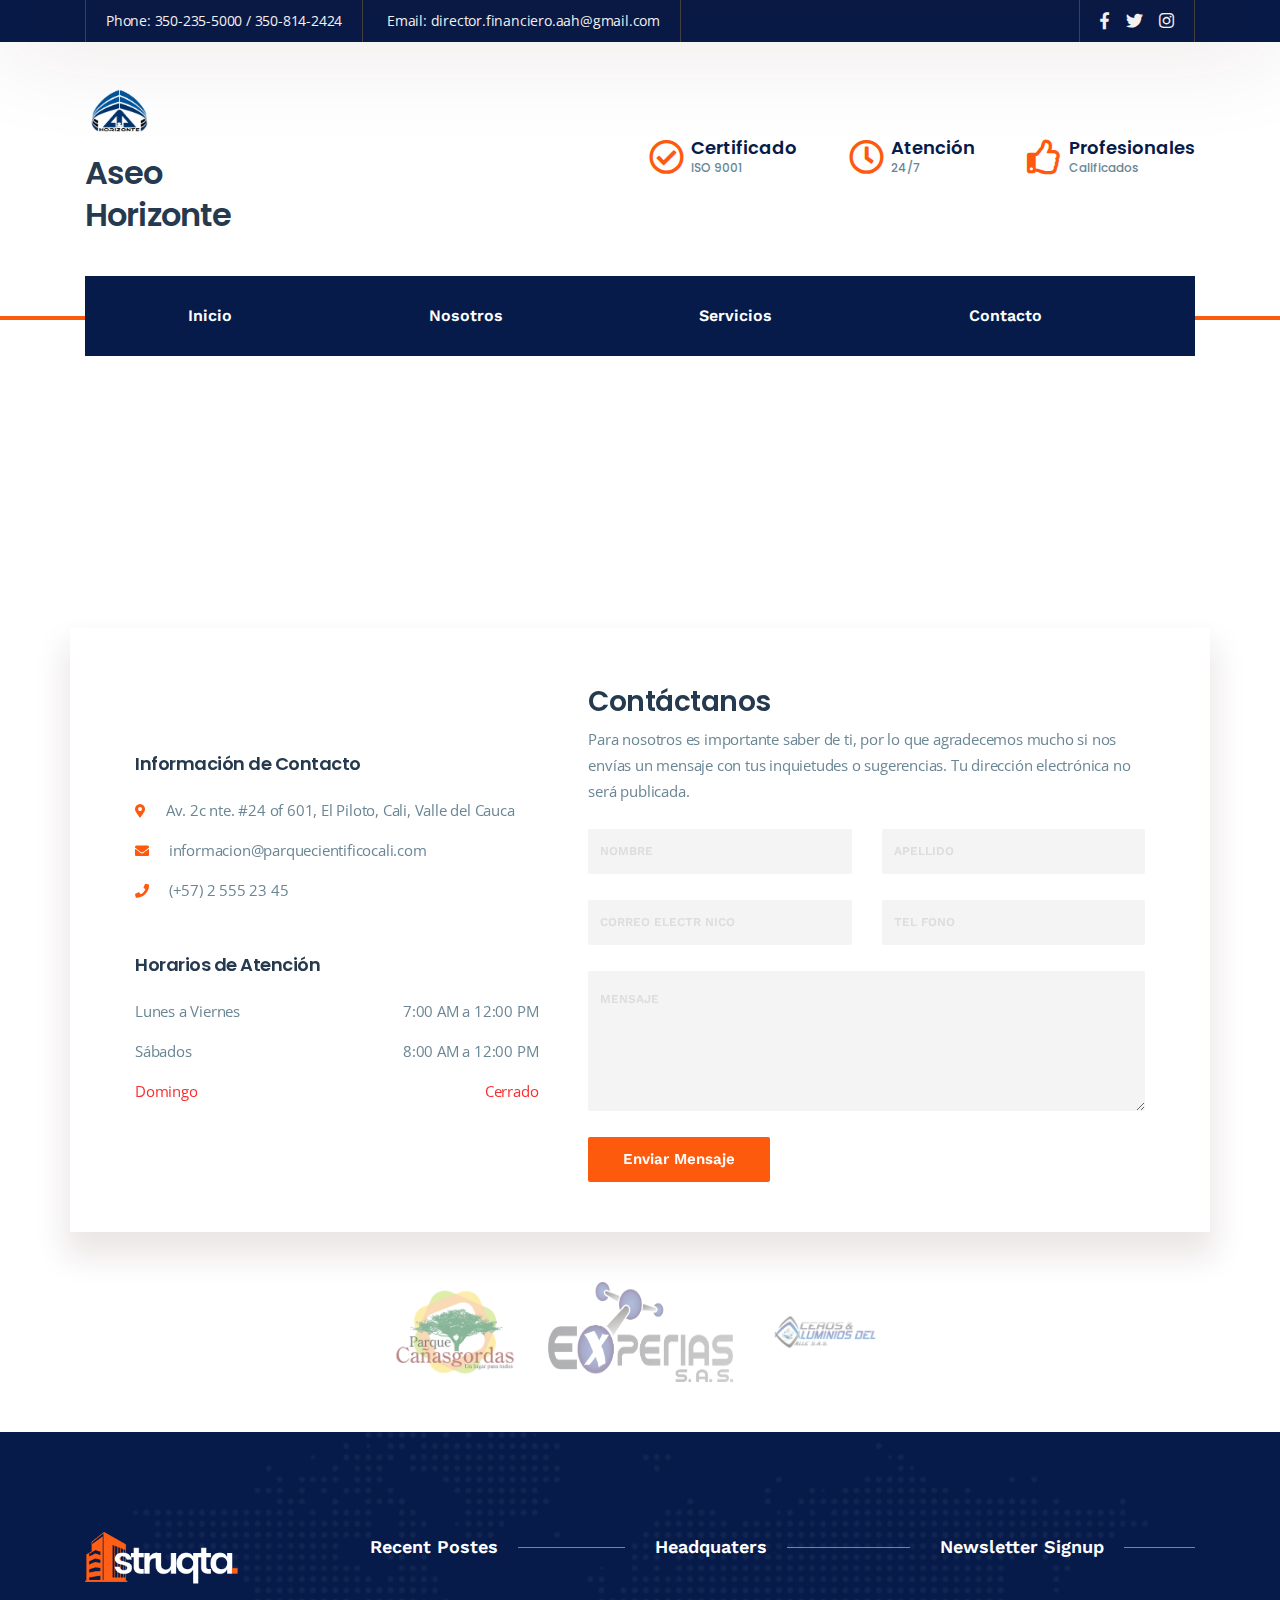
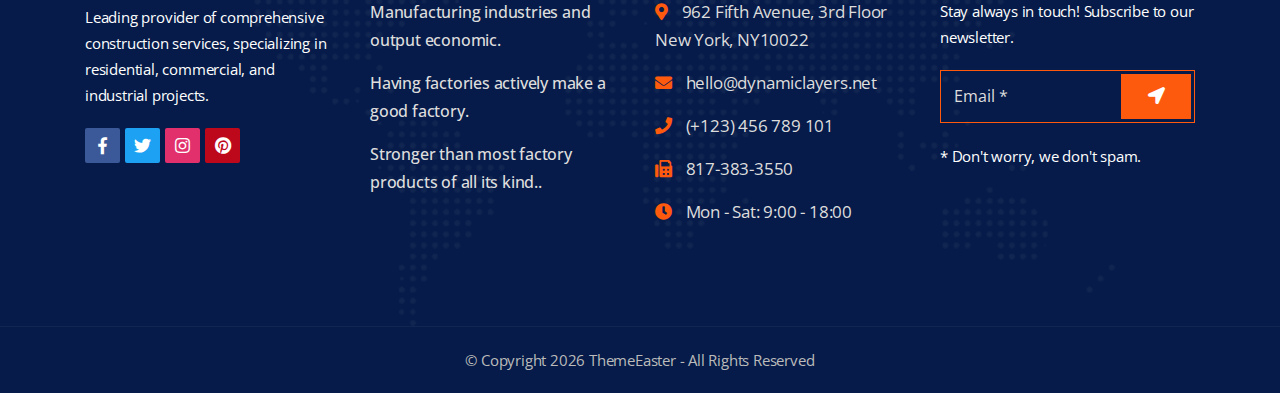
<file: contact.html>
<!doctype html>
<!--[if lt IE 7]>      <html class="no-js lt-ie9 lt-ie8 lt-ie7" lang=""> <![endif]-->
<!--[if IE 7]>         <html class="no-js lt-ie9 lt-ie8" lang=""> <![endif]-->
<!--[if IE 8]>         <html class="no-js lt-ie9" lang=""> <![endif]-->
<!--[if gt IE 8]><!-->
<html class="no-js" lang="en">
<!--<![endif]-->

<head>
    <meta charset="utf-8">
    <meta name="viewport" content="width=device-width, initial-scale=1">
    <meta name="description" content="Industrial &amp; Construction HTML Template">
    <meta name="author" content="ThemeEaster">

    <title>Administración y Aseo Horizontes S.A.S</title>

    <link rel="shortcut icon" type="image/x-icon" href="assets/img/logo.png">

    <link rel="stylesheet" href="assets/css/fontawesome.min.css">
    <link rel="stylesheet" href="assets/css/animate.min.css">
    <link rel="stylesheet" href="assets/css/bootstrap.min.css">
    <link rel="stylesheet" href="assets/css/bootstrap.min.css">
    <link rel="stylesheet" href="assets/css/dl-construction-icons.min.css">
    <link rel="stylesheet" href="assets/css/slick.min.css">
    <link rel="stylesheet" href="assets/css/odometer.min.css">
    <link rel="stylesheet" href="assets/css/slider.css">
    <link rel="stylesheet" href="assets/css/venobox.min.css">
    <link rel="stylesheet" href="assets/css/main.css">

    <script src="assets/js/vendor/modernizr-2.8.3-respond-1.4.2.min.js"></script>
</head>

<body class="header-2">
    <!--[if lt IE 8]>
            <p class="browserupgrade">You are using an <strong>outdated</strong> browser. Please <a href="http://browsehappy.com/">upgrade your browser</a> to improve your experience.</p>
        <![endif]-->

    <div class="site-preloader-wrap">
        <div class="spinner"></div>
    </div><!-- /.site-preloader-wrap -->

    <header class="header header-two">
        <div class="top-header-two top-bar">
            <div class="container">
                <div class="top-bar-inner">
                    <div class="top-left">
                        <ul>
                            <li>Phone: <a href="tel:3502355000">350-235-5000</a> /
                                <a href="tel:3508142424">350-814-2424</a>
                            </li>

                            <li>Email: <a href="mailto:director.financiero.aah@gmail.com">
                                director.financiero.aah@gmail.com
                                </a></li>
                        </ul>
                    </div>
                    <div class="top-right">
                        <ul class="top-social">
                            <li><a href="#" target="_blank"><i class="fab fa-facebook-f"></i></a></li>
                            <li><a href="#" target="_blank"><i class="fab fa-twitter"></i></a></li>
                            <li><a href="#" target="_blank"><i class="fab fa-instagram"></i></a></li>
                            
                        </ul>
                    </div>
                </div>
            </div>
        </div><!-- /.top-bar -->
        <div class="mid-header">
            <div class="container">
                <div class="mid-header-inner">
                    <div class="header-logo d-flex align-items-center">
                        <a href="index.html">
                            <img src="assets/img/logo.png" alt="Logo" height="80" width="70" class="" />
                            <h2>Aseo Horizonte</h2>
                           
                        </a>
                    </div>
                    <div class="mid-header-right">
                        <ul>
                            <li>
                                <div class="icon">
                                    <i class="far fa-check-circle"></i>
                                </div>
                                <span>Certificado</span>ISO 9001
                            </li>
                            <li>
                                <div class="icon">
                                    <i class="far fa-clock"></i>
                                </div>
                                <span>Atención</span>24/7
                            </li>
                            <li>
                                <div class="icon">
                                    <i class="far fa-thumbs-up"></i>
                                </div>
                                <span>Profesionales</span>Calificados
                            </li>
                        </ul>
                    </div>
                </div>
            </div>
        </div><!-- /.mid-header -->
        <div class="primary-header-two primary-header">
            <div class="container">
                <div class="primary-header-inner">
                    <div class="header-menu-wrap w-100">
                       

                        <ul class="nav nav-pills nav-fill w-100">
                            <li class="nav-item"><a class="nav-link" href="index.html">Inicio</a></li>
                            <li class="nav-item"><a class="nav-link" href="#nosotros">Nosotros</a></li>
                            <li class="nav-item"><a class="nav-link" href="#servicios">Servicios</a></li>
                            <li class="nav-item"><a class="nav-link" href="contact.html">Contacto</a></li>
                          </ul>
                          
                    </div><!-- /.header-menu-wrap -->
                    <div class="header-right">
                        <div class="search-icon dl-search-icon"></div>
                        
                        <!-- Burger menu -->
                        <div class="mobile-menu-icon">
                            <div class="burger-menu">
                                <div class="line-menu line-half first-line"></div>
                                <div class="line-menu"></div>
                                <div class="line-menu line-half last-line"></div>
                            </div>
                        </div>
                    </div><!-- /.header-right -->
                </div><!-- /.primary-header-inner -->
            </div>
        </div><!-- /.primary-header-two -->
    </header><!-- /.header-two -->

    <div id="dl-popup-search-box">
        <div class="box-inner-wrap d-flex align-items-center">
            <form id="form" action="#" method="get" role="search">
                <input type="text" name="s" placeholder="Type keywords here..." />
                <button id="popup-search-button" type="submit" name="submit"><i class="fas fa-search"></i></button>
            </form>
        </div>
    </div>

    <div class="map-wrapper">
        
        <iframe src="https://www.google.com/maps/embed?pb=!1m18!1m12!1m3!1d3982.5302279099174!2d-76.52549792521529!3d3.463651096510787!2m3!1f0!2f0!3f0!3m2!1i1024!2i768!4f13.1!3m3!1m2!1s0x8e30a63f825eaaab%3A0x1f3078ae0f26c42b!2sAv.%202c%20Nte.%20%2324%20OF%20601%2C%20El%20Piloto%2C%20Cali%2C%20Valle%20del%20Cauca!5e0!3m2!1ses-419!2sco!4v1753295877444!5m2!1ses-419!2sco" width="100%" height="400" frameborder="0" style="border:0;" allowfullscreen=""></iframe>
    </div><!-- /#google-map -->

    <section class="contact-section">
        <div class="container">
            <div class="contact-wrap row">
                <div class="col-lg-5">
                    <div class="contact-content">
                        <div class="contact-item mb-40">
                            <h3>Información de Contacto</h3>
                            <ul class="contact-details">
                                <li><i class="fas fa-map-marker-alt"></i>Av. 2c nte. #24 of 601, El Piloto, Cali, Valle del Cauca</li>
                                <li><i class="fas fa-envelope"></i>informacion@parquecientificocali.com</li>
                                <li><i class="fas fa-phone"></i>(+57) 2 555 23 45</li>
                            </ul>
                        </div>
                        <div class="contact-item">
                            <h3>Horarios de Atención</h3>
                            <ul class="contact-info">
                                <li>Lunes a Viernes <span>7:00 AM a 12:00 PM</span></li>
                                <li>Sábados <span>8:00 AM a 12:00 PM</span></li>
                                <li class="desc">Domingo <span>Cerrado</span></li>
                            </ul>
                        </div>
                    </div>
                </div>
                <div class="col-lg-7">
                    <div class="contact-form">
                        <div class="form-heading">
                            <h3>Contáctanos</h3>
                            <p>Para nosotros es importante saber de ti, por lo que agradecemos mucho si nos envías un mensaje con tus inquietudes o sugerencias. Tu dirección electrónica no será publicada.</p>
                            
                        </div>
                        <form action="contact.php" method="post" id="ajax_contact" class="form-horizontal">
                            <div class="form-group colum-row row">
                                <div class="col-sm-6">
                                    <input type="text" id="firstname" name="firstname" class="form-control" placeholder="Nombre" required>
                                </div>
                                <div class="col-sm-6">
                                    <input type="text" id="lastname" name="lastname" class="form-control" placeholder="Apellido" required>
                                </div>
                            </div>
                            <div class="form-group row">
                                <div class="col-sm-6">
                                    <input type="email" id="email" name="email" class="form-control" placeholder="Correo Electr nico" required>
                                </div>
                                <div class="col-sm-6">
                                    <input type="text" id="phone" name="phone" class="form-control" placeholder="Tel fono" required>
                                </div>
                            </div>
                            <div class="form-group row">
                                <div class="col-md-12">
                                    <textarea id="message" name="message" cols="30" rows="5" class="form-control address" placeholder="Mensaje" required></textarea>
                                </div>
                            </div>
                            <button id="submit" class="default-btn" type="submit">Enviar Mensaje<span></span></button>
                            <div id="form-messages" class="alert" role="alert"></div>
                        </form>
                    </div>
                </div>
            </div>
        </div>
    </section><!-- ./ contact-section -->


    <section class="sponsor-section">
        <div class="container">
          <div class="slider sponsor-carousel nav-style">
            
            <div class="sponsor-item d-flex align-items-center justify-content-center" style="height:100px;">
              <img src="assets/img/PARQUE.png" alt="sponsor" class="img-fluid h-100">
            </div>
      
            <div class="sponsor-item d-flex align-items-center justify-content-center" style="height:100px;">
              <img src="assets/img/EXPERIAS.png" alt="sponsor" class="img-fluid h-100">
            </div>
      
            <div class="sponsor-item d-flex align-items-center justify-content-center" style="height:100px;">
              <img src="assets/img/CEROS.png" alt="sponsor" class="img-fluid h-100">
            </div>
      
          </div>
        </div>
      </section><!-- ./ sponsor-section -->

    <section class="widget-section padding">
        <div class="widget-bg"></div>
        <div class="container">
            <div class="widget-wrap row">
                <div class="col-lg-3 col-md-6">
                    <div class="widget-box">
                        <img src="assets/img/logo-light.png" alt="img">
                        <p>Leading provider of comprehensive construction services, specializing in residential, commercial, and industrial projects.</p>
                        <ul class="widget-social">
                            <li class="facebook"><a href="#"><i class="fab fa-facebook-f"></i></a></li>
                            <li class="twitter"><a href="#"><i class="fab fa-twitter"></i></a></li>
                            <li class="instagram"><a href="#"><i class="fab fa-instagram"></i></a></li>
                            <li class="pinterest"><a href="#"><i class="fab fa-pinterest"></i></a></li>
                        </ul>
                    </div>
                </div>
                <div class="col-lg-3 col-md-6">
                    <div class="widget-box">
                        <div class="widget-title">
                            <h3>Recent Postes</h3>
                        </div>
                        <ul class="widget-item">
                            <li><a href="#">Manufacturing industries and output economic.</a></li>
                            <li><a href="#">Having factories actively make a good factory.</a></li>
                            <li><a href="#">Stronger than most factory products of all its kind..</a></li>
                        </ul>
                    </div>
                </div>
                <div class="col-lg-3 col-md-6">
                    <div class="widget-box">
                        <div class="widget-title">
                            <h3>Headquaters</h3>
                        </div>
                        <ul class="widget-contact">
                            <li>
                                <i class="fas fa-map-marker-alt"></i>
                                <span>962 Fifth Avenue, 3rd Floor New York, NY10022</span>
                            </li>
                            <li>
                                <i class="fas fa-envelope"></i>
                                <span>hello@dynamiclayers.net</span>
                            </li>
                            <li>
                                <i class="fas fa-phone"></i>
                                <span>(+123) 456 789 101</span>
                            </li>
                            <li>
                                <i class="fas fa-fax"></i>
                                <span>817-383-3550</span>
                            </li>
                            <li>
                                <i class="fas fa-clock"></i>
                                <span>Mon - Sat: 9:00 - 18:00</span>
                            </li>
                        </ul>
                    </div>
                </div>
                <div class="col-lg-3 col-md-6">
                    <div class="widget-box">
                        <div class="widget-title">
                            <h3>Newsletter Signup</h3>
                        </div>
                        <p>Stay always in touch! Subscribe to our newsletter.</p>
                        <form action="#" class="wt-subscribe-form">
                            <input class="form-control" type="email" name="email" placeholder="Email *" required="">
                            <input type="hidden" name="action" value="mailchimpsubscribe">
                            <button class="submit"><i class="fa fa-location-arrow"></i></button>
                            <div class="clearfix"></div>
                        </form>
                        <p>* Don't worry, we don't spam.</p>
                    </div>
                </div>
            </div>
        </div>
    </section><!-- ./ widget-section -->

    <footer class="footer-section text-center">
        <div class="container">
            <p>© Copyright <span id="currentYear"></span> ThemeEaster - All Rights Reserved</p>
        </div>
    </footer><!-- /.footer-section -->

    <div id="scrollup">
        <button id="scroll-top" class="scroll-to-top"><i class="fas fa-angle-up"></i></button>
    </div>

    <!-- jQuery Lib -->
    <script src="assets/js/vendor/jquery-1.12.4.min.js"></script>
    <script src="assets/js/vendor/popper.min.js"></script>
    <script src="assets/js/vendor/bootstrap.min.js"></script>
    <script src="assets/js/vendor/waypoints.min.js"></script>
    <script src="assets/js/vendor/slick.min.js"></script>
    <script src="assets/js/vendor/headroom.min.js"></script>
    <script src="assets/js/vendor/jquery.smoothscroll.min.js"></script>
    <script src="assets/js/vendor/venobox.min.js"></script>
    <script src="assets/js/vendor/imagesloaded.pkgd.min.js"></script>
    <script src="assets/js/vendor/jquery.isotope.v3.0.2.js"></script>
    <script src="assets/js/vendor/jquery.ajaxchimp.min.js"></script>
    <script src="assets/js/vendor/jquery.mb.YTPlayer.min.js"></script>
    <script src="assets/js/vendor/odometer.min.js"></script>
    <script src="assets/js/vendor/wow.min.js"></script>
    <script src="assets/js/main.js"></script>

</body>

</html>
</file>
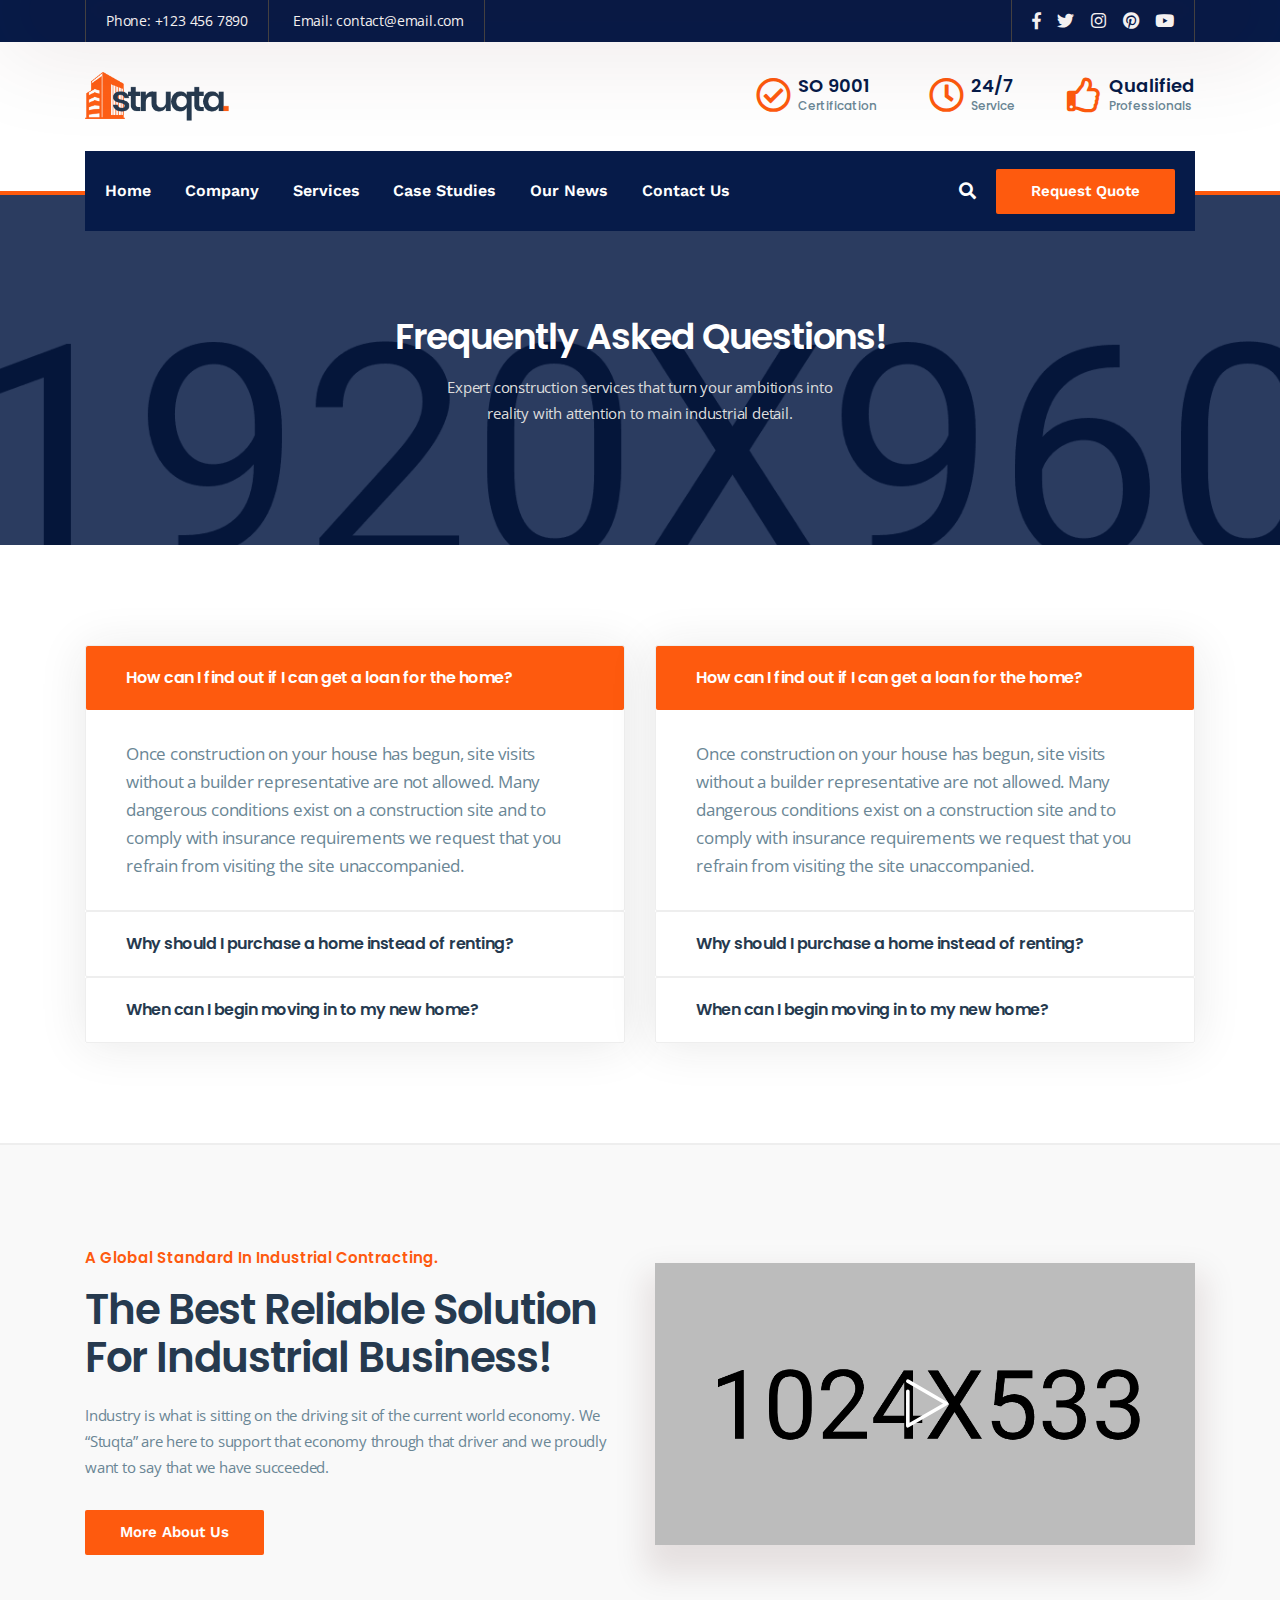
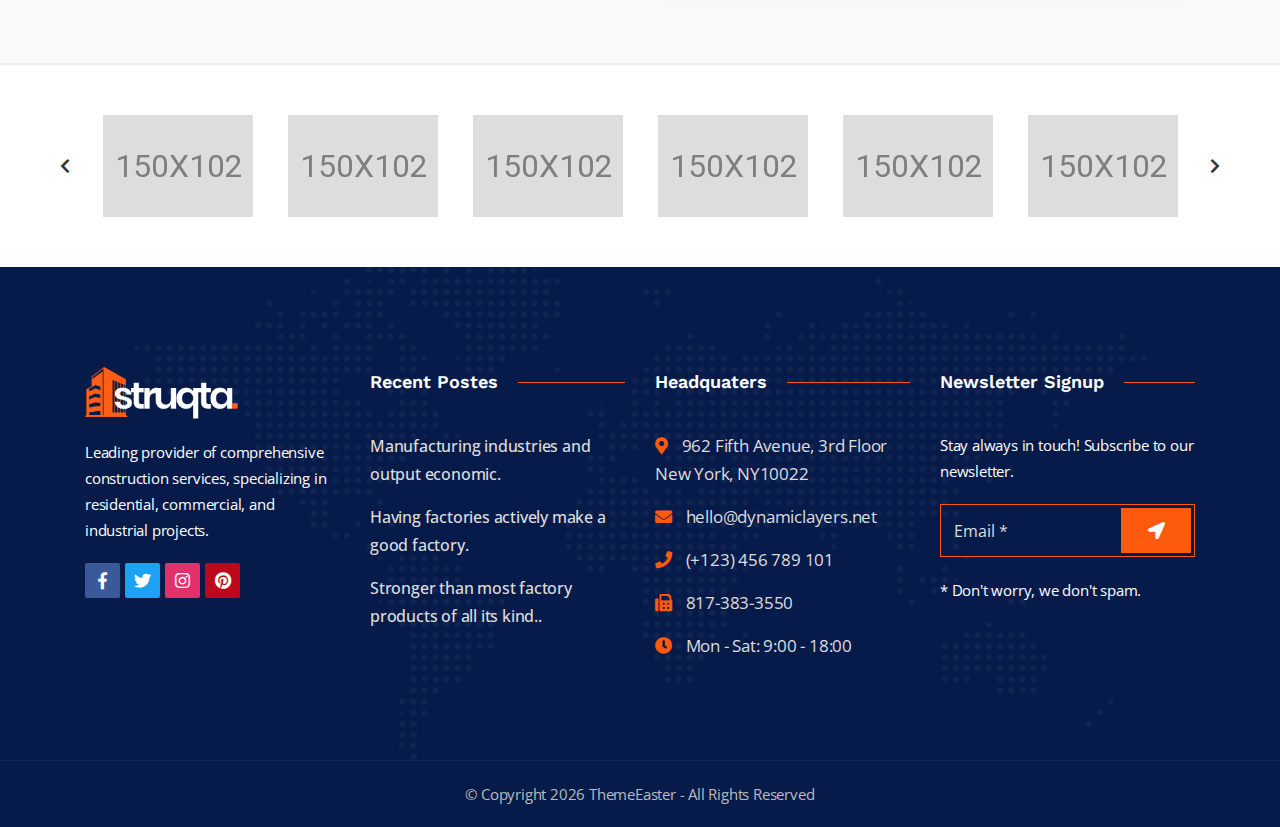
<file: faq.html>
<!doctype html>
<!--[if lt IE 7]>      <html class="no-js lt-ie9 lt-ie8 lt-ie7" lang=""> <![endif]-->
<!--[if IE 7]>         <html class="no-js lt-ie9 lt-ie8" lang=""> <![endif]-->
<!--[if IE 8]>         <html class="no-js lt-ie9" lang=""> <![endif]-->
<!--[if gt IE 8]><!-->
<html class="no-js" lang="en">
<!--<![endif]-->

<head>
    <meta charset="utf-8">
    <meta name="viewport" content="width=device-width, initial-scale=1">
    <meta name="description" content="Industrial &amp; Construction HTML Template">
    <meta name="author" content="ThemeEaster">

    <title>Shared on THEMELOCK.COM - Struqta | Industrial &amp; Construction HTML Template</title>

    <link rel="shortcut icon" type="image/x-icon" href="assets/img/favicon.png">

    <link rel="stylesheet" href="assets/css/fontawesome.min.css">
    <link rel="stylesheet" href="assets/css/animate.min.css">
    <link rel="stylesheet" href="assets/css/bootstrap.min.css">
    <link rel="stylesheet" href="assets/css/bootstrap.min.css">
    <link rel="stylesheet" href="assets/css/dl-construction-icons.min.css">
    <link rel="stylesheet" href="assets/css/slick.min.css">
    <link rel="stylesheet" href="assets/css/odometer.min.css">
    <link rel="stylesheet" href="assets/css/slider.css">
    <link rel="stylesheet" href="assets/css/venobox.min.css">
    <link rel="stylesheet" href="assets/css/main.css">

    <script src="assets/js/vendor/modernizr-2.8.3-respond-1.4.2.min.js"></script>
</head>

<body class="header-2">
    <!--[if lt IE 8]>
            <p class="browserupgrade">You are using an <strong>outdated</strong> browser. Please <a href="http://browsehappy.com/">upgrade your browser</a> to improve your experience.</p>
        <![endif]-->

    <div class="site-preloader-wrap">
        <div class="spinner"></div>
    </div><!-- /.site-preloader-wrap -->

    <header class="header header-two">
        <div class="top-header-two top-bar">
            <div class="container">
                <div class="top-bar-inner">
                    <div class="top-left">
                        <ul>
                            <li>Phone: <a href="tel:+1234567890">+123 456 7890</a></li>
                            <li>Email: <a href="mailto:contact@email.com">contact@email.com</a></li>
                        </ul>
                    </div>
                    <div class="top-right">
                        <ul class="top-social">
                            <li><a href="#" target="_blank"><i class="fab fa-facebook-f"></i></a></li>
                            <li><a href="#" target="_blank"><i class="fab fa-twitter"></i></a></li>
                            <li><a href="#" target="_blank"><i class="fab fa-instagram"></i></a></li>
                            <li><a href="#" target="_blank"><i class="fab fa-pinterest"></i></a></li>
                            <li><a href="#" target="_blank"><i class="fab fa-youtube"></i></a></li>
                        </ul>
                    </div>
                </div>
            </div>
        </div><!-- /.top-bar -->
        <div class="mid-header">
            <div class="container">
                <div class="mid-header-inner">
                    <div class="header-logo">
                        <a href="index.html">
                            <img src="assets/img/logo-dark.png" alt="Logo" />
                        </a>
                    </div>
                    <div class="mid-header-right">
                        <ul>
                            <li>
                                <div class="icon">
                                    <i class="far fa-check-circle"></i>
                                </div>
                                <span>SO 9001</span>Certification
                            </li>
                            <li>
                                <div class="icon">
                                    <i class="far fa-clock"></i>
                                </div>
                                <span>24/7</span>Service
                            </li>
                            <li>
                                <div class="icon">
                                    <i class="far fa-thumbs-up"></i>
                                </div>
                                <span>Qualified</span>Professionals
                            </li>
                        </ul>
                    </div>
                </div>
            </div>
        </div><!-- /.mid-header -->
        <div class="primary-header-two primary-header">
            <div class="container">
                <div class="primary-header-inner">
                    <div class="header-menu-wrap">
                        <ul class="dl-menu">
                            <li><a href="index.html">Home</a>
                                <ul>
                                    <li><a href="index.html">Homepage Default</a></li>
                                    <li><a href="index-2.html">Homepage Modern</a></li>
                                    <li><a href="index-3.html">Homepage Classic</a></li>
                                    <li><a href="index-4.html">Homepage Industrial</a></li>
                                </ul>
                            </li>
                            <li><a href="company.html">Company</a>
                                <ul>
                                    <li><a href="about.html">About Us</a></li>
                                    <li><a href="pricing.html">Plans &amp; Pricing</a></li>
                                    <li><a href="leadership.html">Leadership</a></li>
                                    <li><a href="award.html">Award &amp; Recognition</a></li>
                                    <li><a href="clients.html">Clients Review</a></li>
                                    <li><a href="faq.html">Help &amp; Faq</a></li>
                                </ul>
                            </li>
                            <li><a href="service.html">Services</a>
                                <ul>
                                    <li><a href="service.html">Our Services</a></li>
                                    <li><a href="company.html">Company Services</a></li>
                                    <li><a href="industry.html">Industrial Services</a></li>
                                </ul>
                            </li>
                            <li><a href="project-3-col.html">Case Studies</a>
                                <ul>
                                    <li><a href="project-3-col.html">Case Studies 3 Col</a></li>
                                    <li><a href="project-4-col.html">Case Studies 4 Col</a></li>
                                    <li><a href="project-details.html">Single Case Studies</a></li>
                                </ul>
                            </li>
                            <li><a href="blog-grid.html">Our News</a>
                                <ul>
                                    <li><a href="blog-classic.html">Blog Classic</a></li>
                                    <li><a href="blog-grid.html">Blog Grid</a></li>
                                    <li><a href="blog-single.html">Single Post</a></li>
                                </ul>
                            </li>
                            <li><a href="contact.html">Contact Us</a></li>
                        </ul>
                    </div><!-- /.header-menu-wrap -->
                    <div class="header-right">
                        <div class="search-icon dl-search-icon"><i class="fas fa-search"></i></div>
                        <a class="header-btn" href="
                            #">Request Quote<span></span></a>
                        <!-- Burger menu -->
                        <div class="mobile-menu-icon">
                            <div class="burger-menu">
                                <div class="line-menu line-half first-line"></div>
                                <div class="line-menu"></div>
                                <div class="line-menu line-half last-line"></div>
                            </div>
                        </div>
                    </div><!-- /.header-right -->
                </div><!-- /.primary-header-inner -->
            </div>
        </div><!-- /.primary-header-two -->
    </header><!-- /.header-two -->

    <div id="dl-popup-search-box">
        <div class="box-inner-wrap d-flex align-items-center">
            <form id="form" action="#" method="get" role="search">
                <input type="text" name="s" placeholder="Type keywords here..." />
                <button id="popup-search-button" type="submit" name="submit"><i class="fas fa-search"></i></button>
            </form>
        </div>
    </div><!-- /#dl-popup-search-box -->

    <section class="page-header padding">
        <div class="overlay"></div>
        <div class="container">
            <div class="page-content text-center">
                <h2>Frequently Asked Questions!</h2>
                <p>Expert construction services that turn your ambitions into <br>reality with attention to main industrial detail.</p>
            </div>
        </div>
    </section><!-- /.page-header -->

    <section class="faq-section padding bg-grey bd-bottom">
        <div class="container">
            <div class="faq-wrap row">
                <div class="col-lg-6 sm-padding">
                    <div id="accordion" class="faq-item">
                        <div class="card">
                            <div class="card-header" id="headingOne">
                                <h5 class="mb-0">
                                    <button class="btn btn-link" data-toggle="collapse" data-target="#collapseOne" aria-expanded="true" aria-controls="collapseOne">
                                        How can I find out if I can get a loan for the home?
                                    </button>
                                </h5>
                            </div>
                            <div id="collapseOne" class="collapse show" aria-labelledby="headingOne" data-parent="#accordion">
                                <div class="card-body">Once construction on your house has begun, site visits without a builder representative are not allowed. Many dangerous conditions exist on a construction site and to comply with insurance requirements we request that you refrain from visiting the site unaccompanied.
                                </div>
                            </div>
                        </div>
                        <div class="card">
                            <div class="card-header" id="headingTwo">
                                <h5 class="mb-0">
                                    <button class="btn btn-link collapsed" data-toggle="collapse" data-target="#collapseTwo" aria-expanded="false" aria-controls="collapseTwo">
                                        Why should I purchase a home instead of renting?
                                    </button>
                                </h5>
                            </div>
                            <div id="collapseTwo" class="collapse" aria-labelledby="headingTwo" data-parent="#accordion">
                                <div class="card-body">Once construction on your house has begun, site visits without a builder representative are not allowed. Many dangerous conditions exist on a construction site and to comply with insurance requirements we request that you refrain from visiting the site unaccompanied.
                                </div>
                            </div>
                        </div>
                        <div class="card">
                            <div class="card-header" id="headingThree">
                                <h5 class="mb-0">
                                    <button class="btn btn-link collapsed" data-toggle="collapse" data-target="#collapseThree" aria-expanded="false" aria-controls="collapseThree">
                                        When can I begin moving in to my new home?
                                    </button>
                                </h5>
                            </div>
                            <div id="collapseThree" class="collapse" aria-labelledby="headingThree" data-parent="#accordion">
                                <div class="card-body">Once construction on your house has begun, site visits without a builder representative are not allowed. Many dangerous conditions exist on a construction site and to comply with insurance requirements we request that you refrain from visiting the site unaccompanied.
                                </div>
                            </div>
                        </div>
                    </div>
                </div>
                <div class="col-lg-6 sm-padding">
                    <div id="accordion-2" class="faq-item">
                        <div class="card">
                            <div class="card-header" id="headingfour">
                                <h5 class="mb-0">
                                    <button class="btn btn-link" data-toggle="collapse" data-target="#collapsefour" aria-expanded="true" aria-controls="collapsefour">
                                        How can I find out if I can get a loan for the home?
                                    </button>
                                </h5>
                            </div>
                            <div id="collapsefour" class="collapse show" aria-labelledby="headingfour" data-parent="#accordion-2">
                                <div class="card-body">Once construction on your house has begun, site visits without a builder representative are not allowed. Many dangerous conditions exist on a construction site and to comply with insurance requirements we request that you refrain from visiting the site unaccompanied.
                                </div>
                            </div>
                        </div>
                        <div class="card">
                            <div class="card-header" id="headingfive">
                                <h5 class="mb-0">
                                    <button class="btn btn-link collapsed" data-toggle="collapse" data-target="#collapsefive" aria-expanded="false" aria-controls="collapsefive">
                                        Why should I purchase a home instead of renting?
                                    </button>
                                </h5>
                            </div>
                            <div id="collapsefive" class="collapse" aria-labelledby="headingfive" data-parent="#accordion-2">
                                <div class="card-body">Once construction on your house has begun, site visits without a builder representative are not allowed. Many dangerous conditions exist on a construction site and to comply with insurance requirements we request that you refrain from visiting the site unaccompanied.
                                </div>
                            </div>
                        </div>
                        <div class="card">
                            <div class="card-header" id="headingsix">
                                <h5 class="mb-0">
                                    <button class="btn btn-link collapsed" data-toggle="collapse" data-target="#collapsesix" aria-expanded="false" aria-controls="collapsesix">
                                        When can I begin moving in to my new home?
                                    </button>
                                </h5>
                            </div>
                            <div id="collapsesix" class="collapse" aria-labelledby="headingsix" data-parent="#accordion-2">
                                <div class="card-body">Once construction on your house has begun, site visits without a builder representative are not allowed. Many dangerous conditions exist on a construction site and to comply with insurance requirements we request that you refrain from visiting the site unaccompanied.
                                </div>
                            </div>
                        </div>
                    </div>
                </div>
            </div>
        </div>
    </section>
    <!--/.faq-section-->

    <div class="about-section-2 bg-grey bd-bottom padding">
        <div class="container">
            <div class="about-wrap row d-flex align-items-center">
                <div class="col-md-6">
                    <div class="about-info">
                        <div class="section-heading">
                            <h4 class="sub-heading">A Global Standard In Industrial Contracting.</h4>
                            <h2>The Best Reliable Solution <br>For Industrial Business!</h2>
                        </div><!-- /.section-heading -->
                        <p>Industry is what is sitting on the driving sit of the current world economy. We “Stuqta” are here to support that economy through that driver and we proudly want to say that we have succeeded.</p>
                        <a href="#" class="default-btn">More About Us <span></span></a>
                    </div>
                </div>
                <div class="col-md-6">
                    <div class="video-box">
                        <img src="assets/img/video-bg.jpg" alt="img">
                        <div class="video-box-overlay">
                            <div class="video-box-icon">
                                <a href="#" class="" data-overlay="rgba(0,0,0,0.6)" data-autoplay="true" data-vbtype="video">
                                    <div class="dl-vb-1">
                                        <svg version="1.1" xmlns="http://www.w3.org/2000/svg" xmlns:xlink="http://www.w3.org/1999/xlink" xmlns:a="http://ns.adobe.com/AdobeSVGViewerExtensions/3.0/" x="0px" y="0px" width="120px" height="120px" viewBox="0 0 213.7 213.7" enable-background="new 0 0 213.7 213.7" xml:space="preserve">
                                            <polygon class="triangle" id="XMLID_18_" fill="none" stroke-width="7" stroke-linecap="round" stroke-linejoin="round" stroke-miterlimit="10" points="
                                        73.5,62.5 148.5,105.8 73.5,149.1 "></polygon>
                                            <circle class="circle" id="XMLID_17_" fill="none" stroke-width="7" stroke-linecap="round" stroke-linejoin="round" stroke-miterlimit="10" cx="106.8" cy="106.8" r="103.3"></circle>
                                        </svg>
                                    </div>
                                </a>
                            </div>
                        </div>
                    </div>
                </div>
            </div>
        </div>
    </div><!-- ./ about-section-2 -->

    <div class="sponsor-section">
        <div class="container">
            <div class="slider sponsor-carousel nav-style">
                <div class="sponsor-item">
                    <img src="assets/img/sponsor-1.jpg" alt="sponsor">
                </div>
                <div class="sponsor-item">
                    <img src="assets/img/sponsor-2.jpg" alt="sponsor">
                </div>
                <div class="sponsor-item">
                    <img src="assets/img/sponsor-3.jpg" alt="sponsor">
                </div>
                <div class="sponsor-item">
                    <img src="assets/img/sponsor-4.jpg" alt="sponsor">
                </div>
                <div class="sponsor-item">
                    <img src="assets/img/sponsor-5.jpg" alt="sponsor">
                </div>
                <div class="sponsor-item">
                    <img src="assets/img/sponsor-6.jpg" alt="sponsor">
                </div>
                <div class="sponsor-item">
                    <img src="assets/img/sponsor-7.jpg" alt="sponsor">
                </div>
            </div>
        </div>
    </div><!-- ./ sponsor-section -->

    <section class="widget-section padding">
        <div class="widget-bg"></div>
        <div class="container">
            <div class="widget-wrap row">
                <div class="col-lg-3 col-md-6">
                    <div class="widget-box">
                        <img src="assets/img/logo-light.png" alt="img">
                        <p>Leading provider of comprehensive construction services, specializing in residential, commercial, and industrial projects.</p>
                        <ul class="widget-social">
                            <li class="facebook"><a href="#"><i class="fab fa-facebook-f"></i></a></li>
                            <li class="twitter"><a href="#"><i class="fab fa-twitter"></i></a></li>
                            <li class="instagram"><a href="#"><i class="fab fa-instagram"></i></a></li>
                            <li class="pinterest"><a href="#"><i class="fab fa-pinterest"></i></a></li>
                        </ul>
                    </div>
                </div>
                <div class="col-lg-3 col-md-6">
                    <div class="widget-box">
                        <div class="widget-title">
                            <h3>Recent Postes</h3>
                        </div>
                        <ul class="widget-item">
                            <li><a href="#">Manufacturing industries and output economic.</a></li>
                            <li><a href="#">Having factories actively make a good factory.</a></li>
                            <li><a href="#">Stronger than most factory products of all its kind..</a></li>
                        </ul>
                    </div>
                </div>
                <div class="col-lg-3 col-md-6">
                    <div class="widget-box">
                        <div class="widget-title">
                            <h3>Headquaters</h3>
                        </div>
                        <ul class="widget-contact">
                            <li>
                                <i class="fas fa-map-marker-alt"></i>
                                <span>962 Fifth Avenue, 3rd Floor New York, NY10022</span>
                            </li>
                            <li>
                                <i class="fas fa-envelope"></i>
                                <span>hello@dynamiclayers.net</span>
                            </li>
                            <li>
                                <i class="fas fa-phone"></i>
                                <span>(+123) 456 789 101</span>
                            </li>
                            <li>
                                <i class="fas fa-fax"></i>
                                <span>817-383-3550</span>
                            </li>
                            <li>
                                <i class="fas fa-clock"></i>
                                <span>Mon - Sat: 9:00 - 18:00</span>
                            </li>
                        </ul>
                    </div>
                </div>
                <div class="col-lg-3 col-md-6">
                    <div class="widget-box">
                        <div class="widget-title">
                            <h3>Newsletter Signup</h3>
                        </div>
                        <p>Stay always in touch! Subscribe to our newsletter.</p>
                        <form action="#" class="wt-subscribe-form">
                            <input class="form-control" type="email" name="email" placeholder="Email *" required="">
                            <input type="hidden" name="action" value="mailchimpsubscribe">
                            <button class="submit"><i class="fa fa-location-arrow"></i></button>
                            <div class="clearfix"></div>
                        </form>
                        <p>* Don't worry, we don't spam.</p>
                    </div>
                </div>
            </div>
        </div>
    </section><!-- ./ widget-section -->

    <footer class="footer-section text-center">
        <div class="container">
            <p>© Copyright <span id="currentYear"></span> ThemeEaster - All Rights Reserved</p>
        </div>
    </footer><!-- /.footer-section -->

    <div id="scrollup">
        <button id="scroll-top" class="scroll-to-top"><i class="fas fa-angle-up"></i></button>
    </div>

    <!-- jQuery Lib -->
    <script src="assets/js/vendor/jquery-1.12.4.min.js"></script>
    <script src="assets/js/vendor/popper.min.js"></script>
    <script src="assets/js/vendor/bootstrap.min.js"></script>
    <script src="assets/js/vendor/waypoints.min.js"></script>
    <script src="assets/js/vendor/slick.min.js"></script>
    <script src="assets/js/vendor/headroom.min.js"></script>
    <script src="assets/js/vendor/jquery.smoothscroll.min.js"></script>
    <script src="assets/js/vendor/venobox.min.js"></script>
    <script src="assets/js/vendor/imagesloaded.pkgd.min.js"></script>
    <script src="assets/js/vendor/jquery.isotope.v3.0.2.js"></script>
    <script src="assets/js/vendor/jquery.ajaxchimp.min.js"></script>
    <script src="assets/js/vendor/jquery.mb.YTPlayer.min.js"></script>
    <script src="assets/js/vendor/odometer.min.js"></script>
    <script src="assets/js/vendor/wow.min.js"></script>
    <script src="assets/js/main.js"></script>

</body>

</html>
</file>
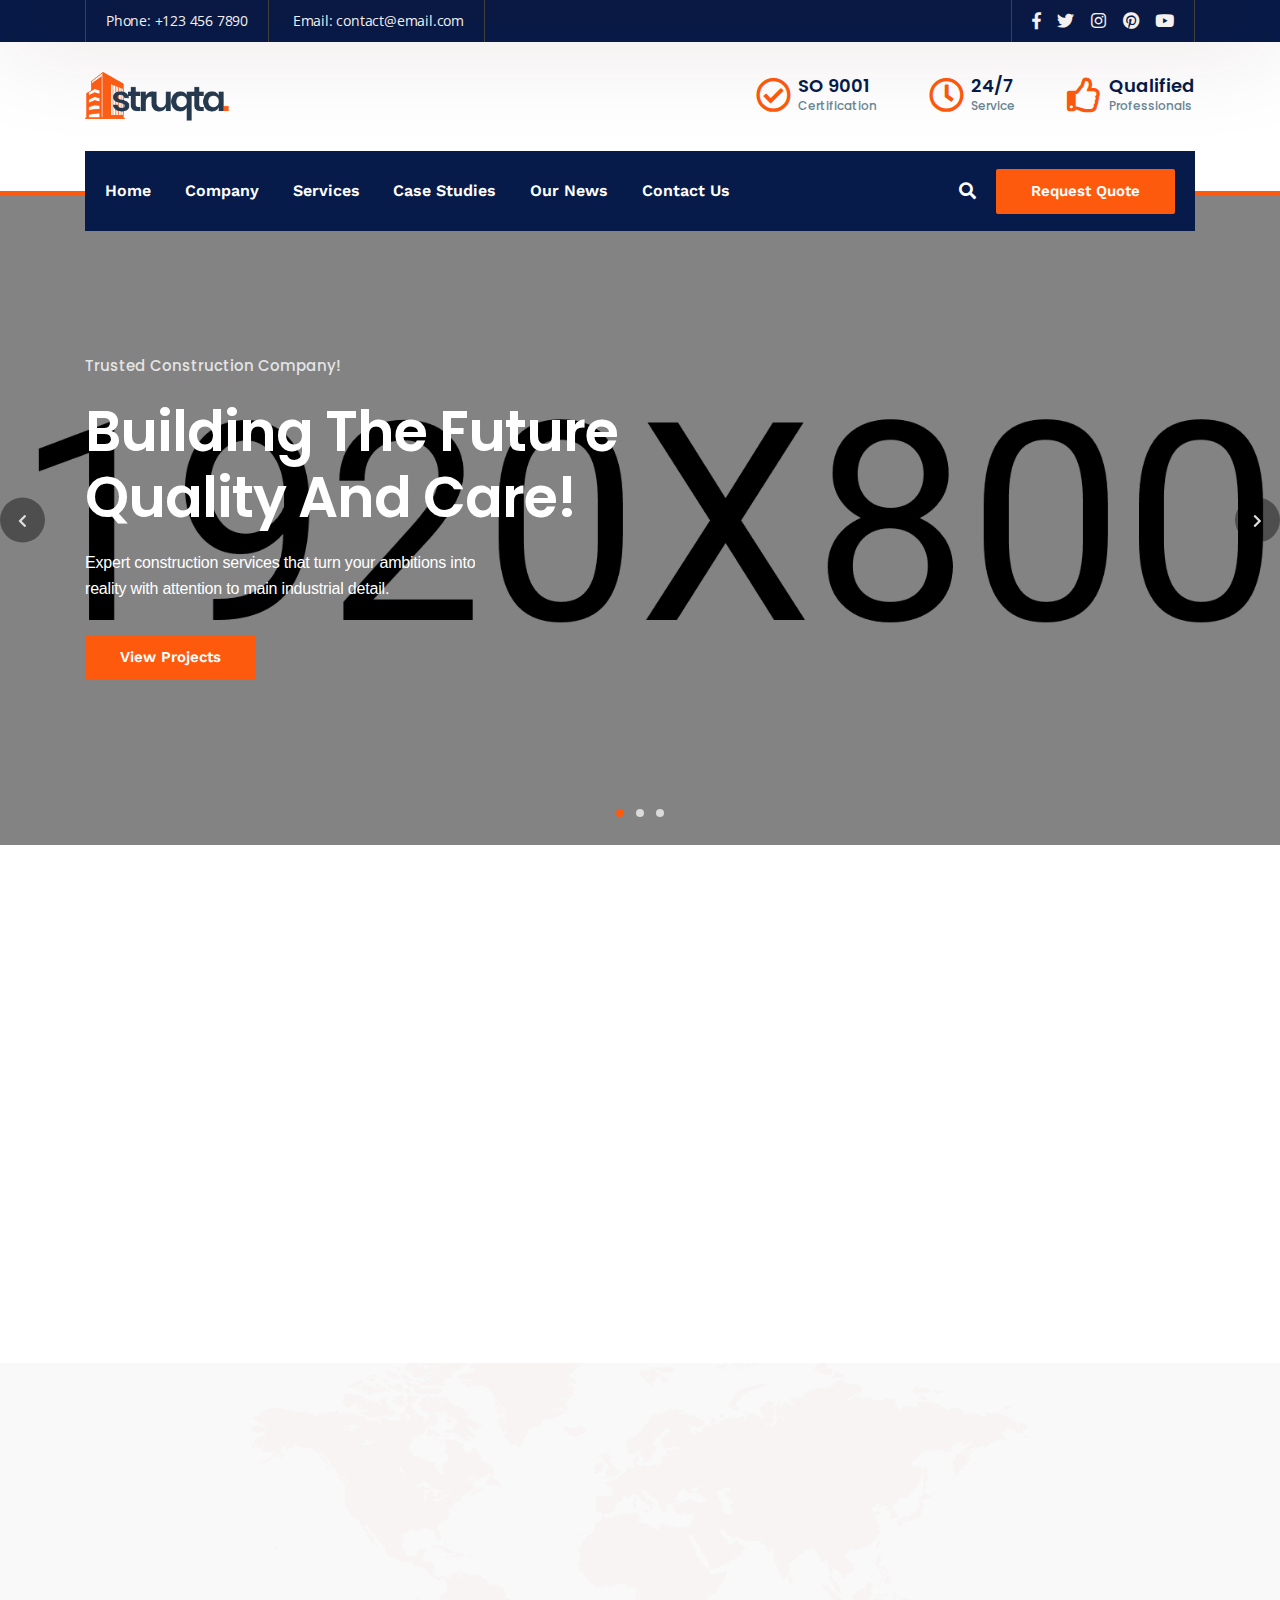
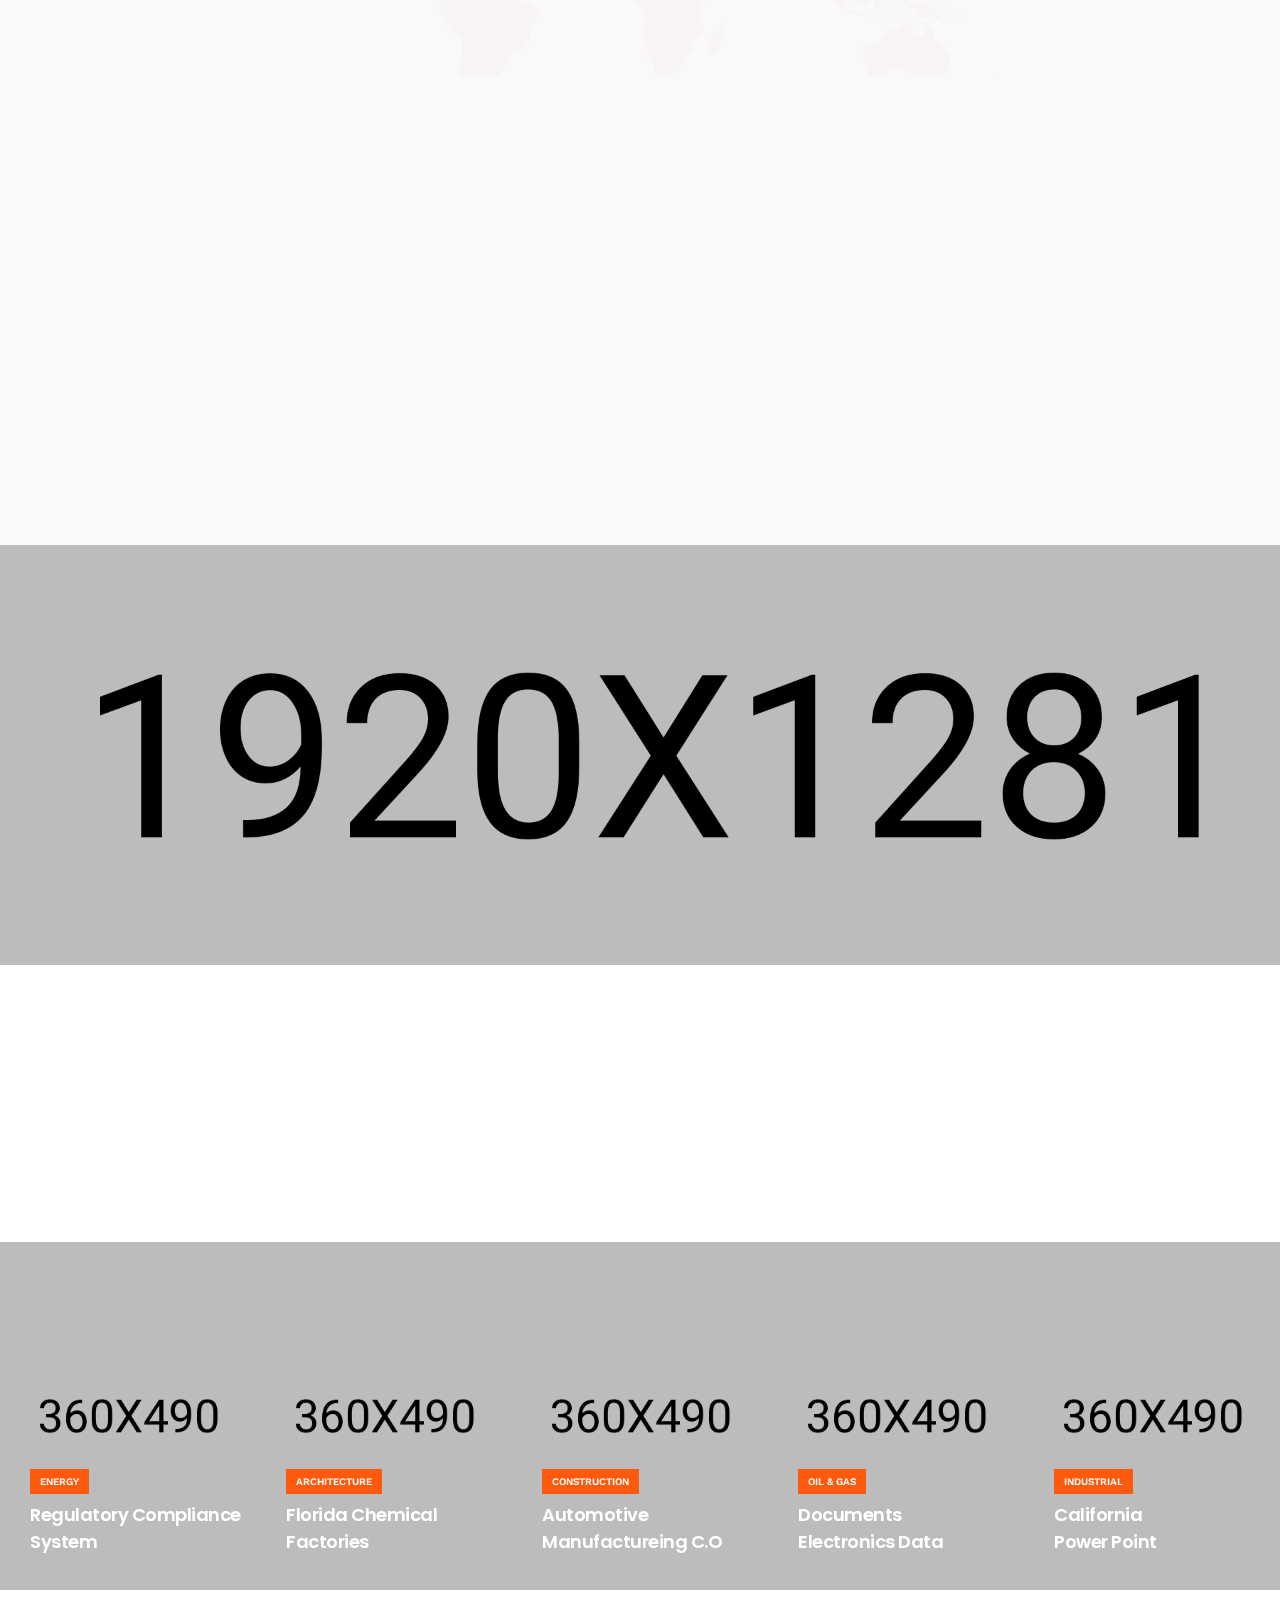
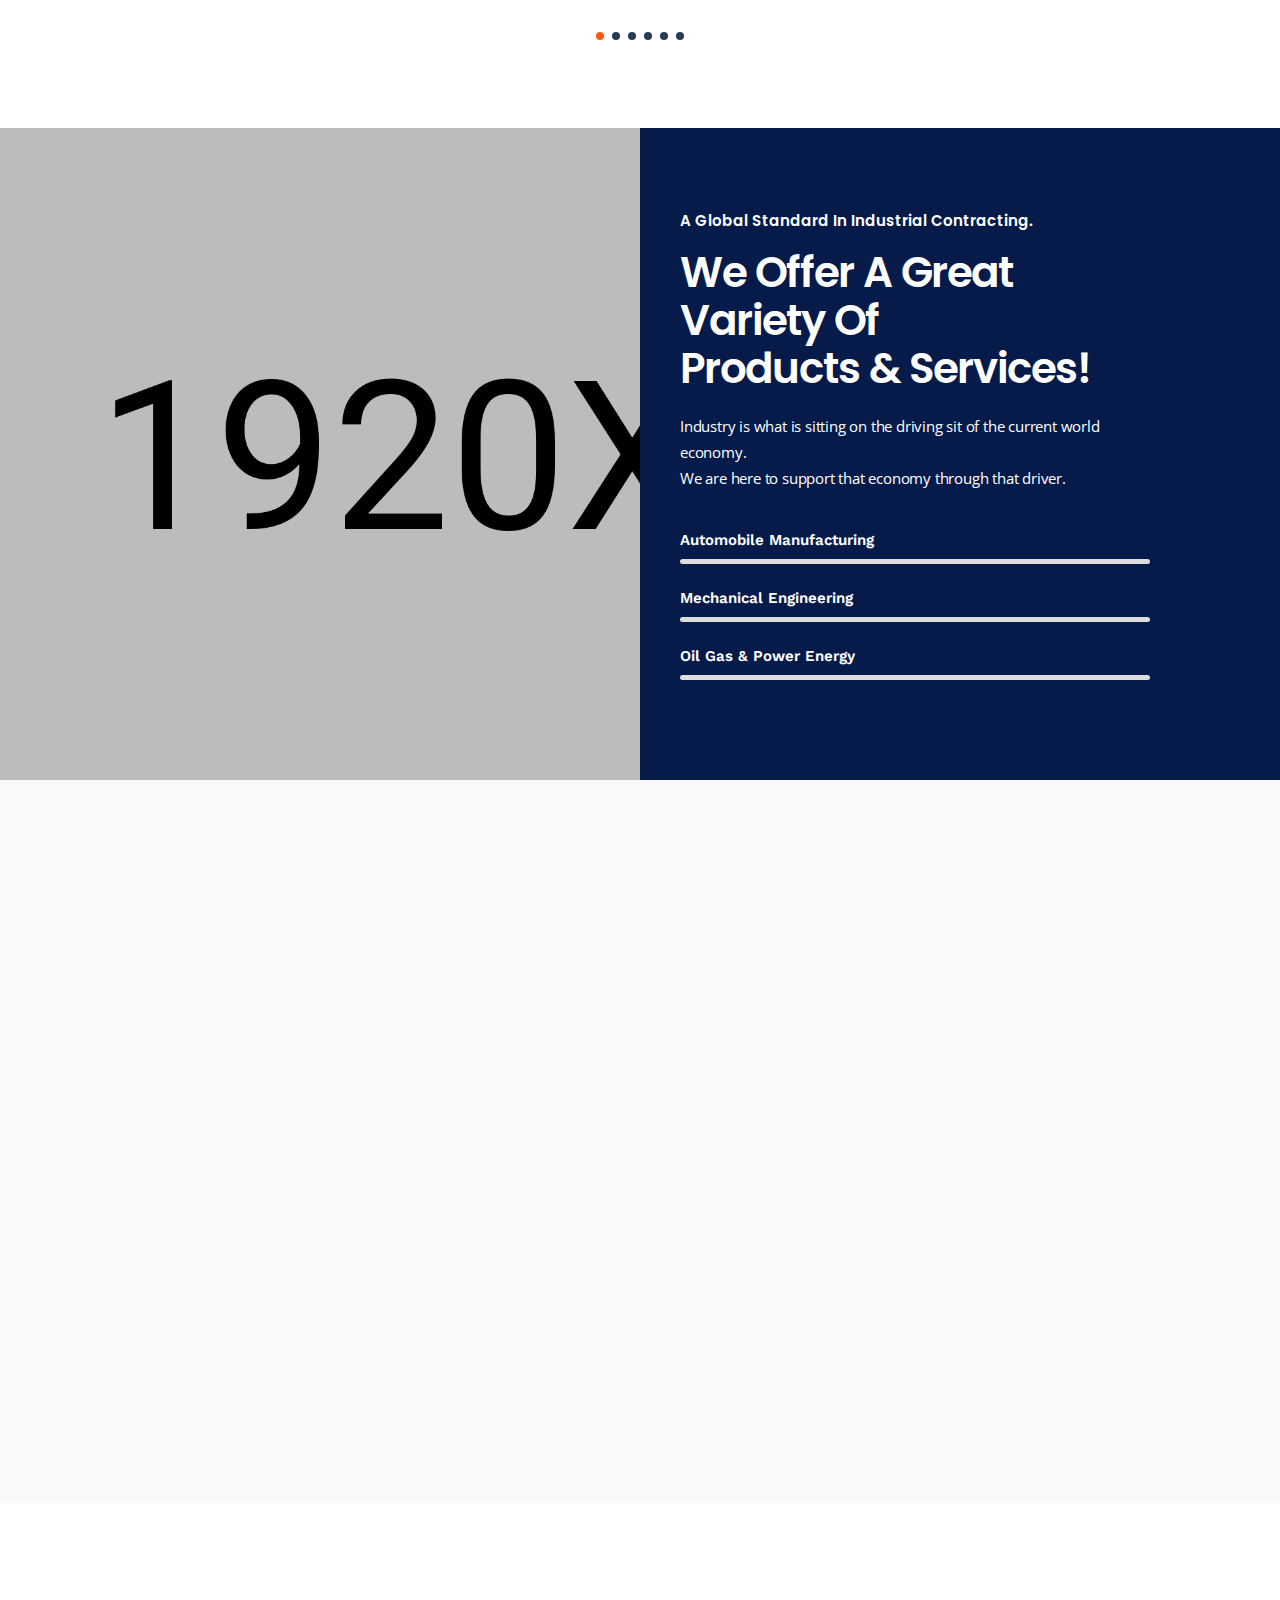
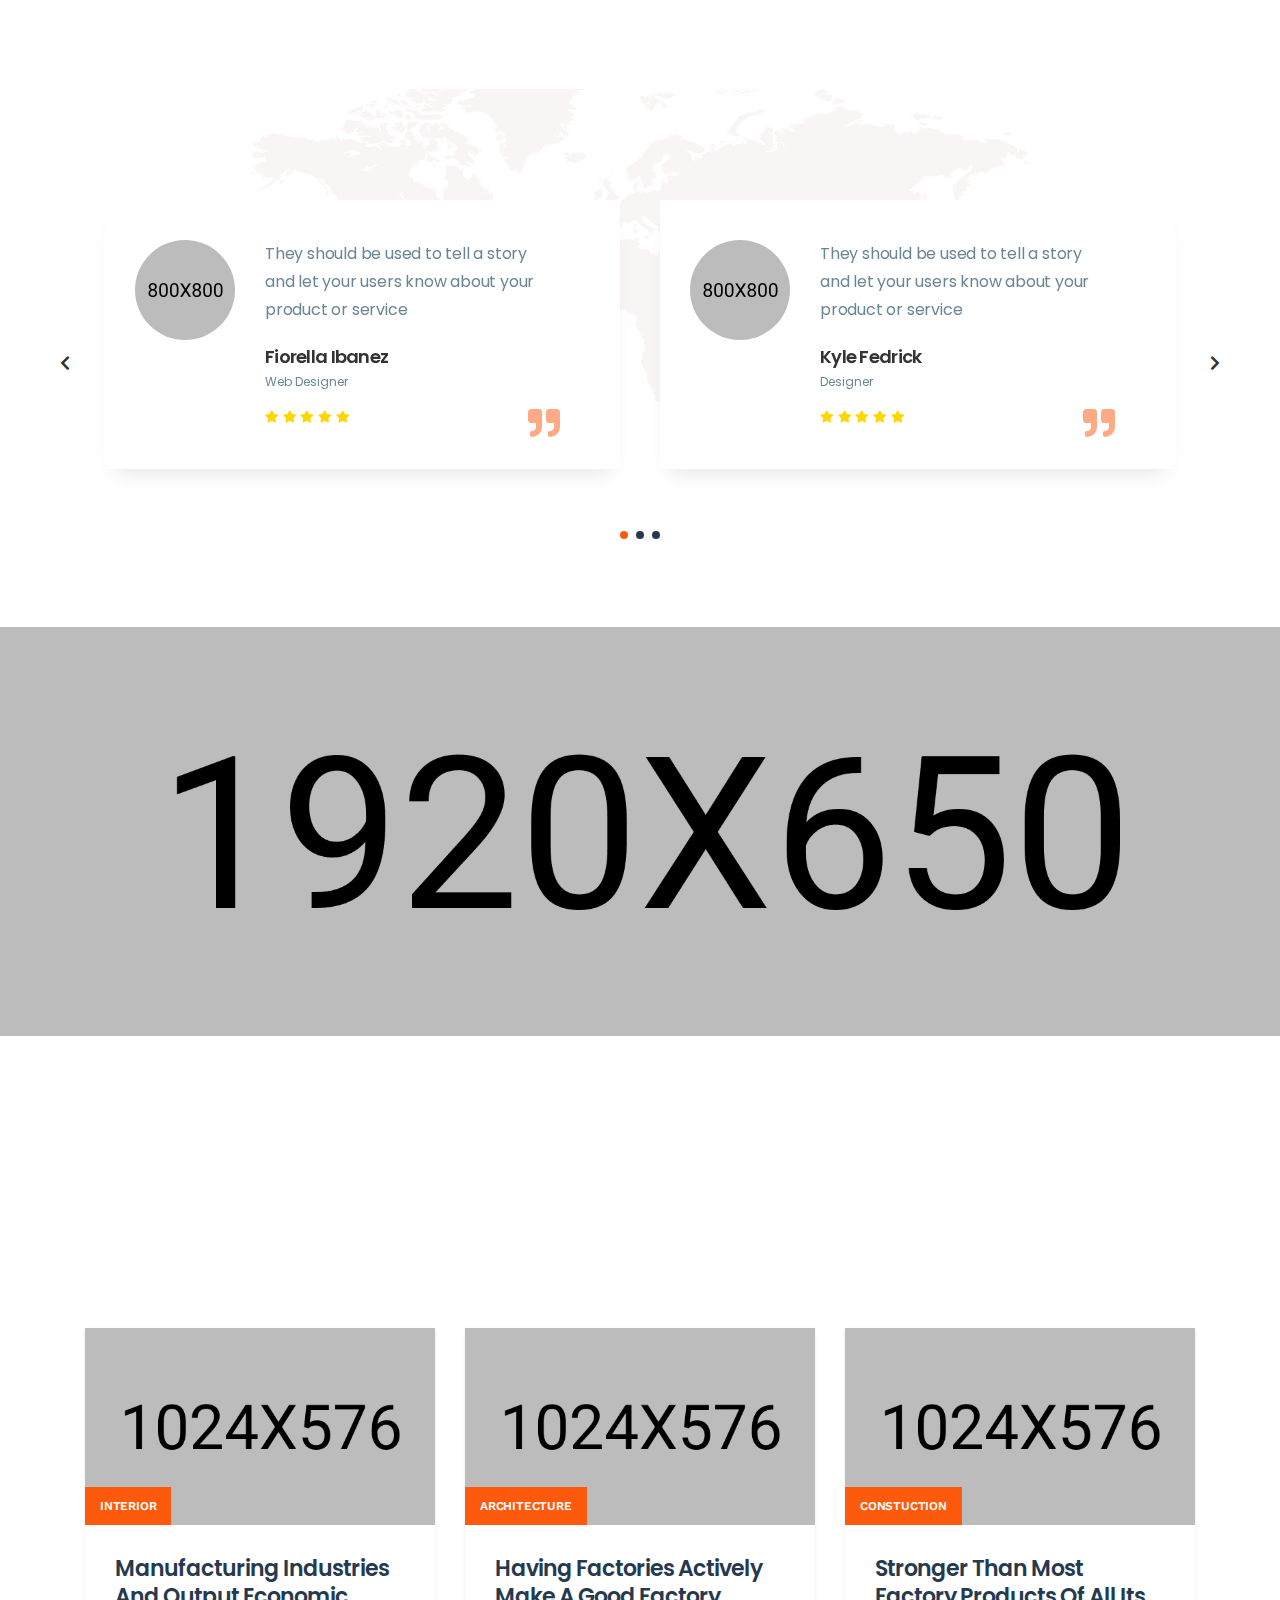
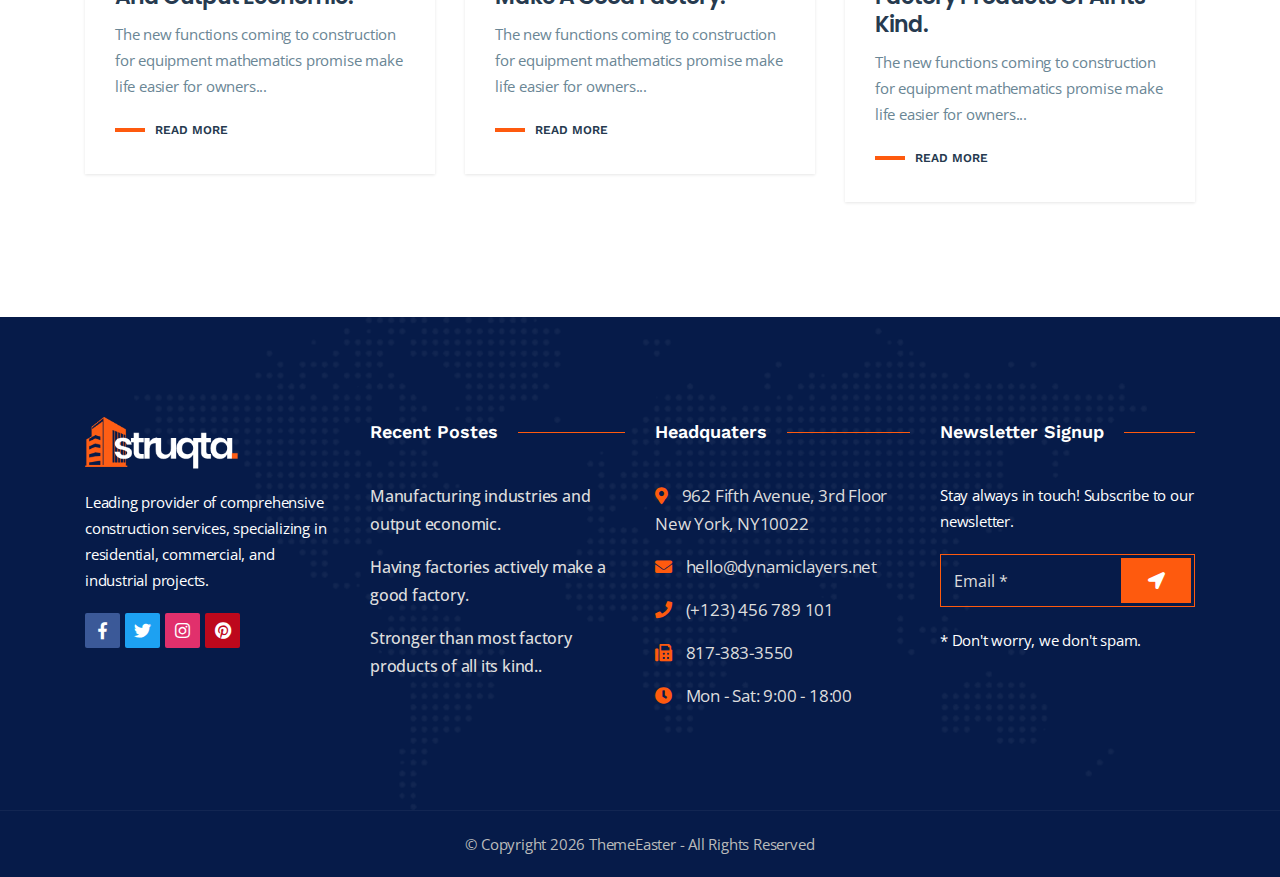
<file: index-2.html>
<!doctype html>
<!--[if lt IE 7]>      <html class="no-js lt-ie9 lt-ie8 lt-ie7" lang=""> <![endif]-->
<!--[if IE 7]>         <html class="no-js lt-ie9 lt-ie8" lang=""> <![endif]-->
<!--[if IE 8]>         <html class="no-js lt-ie9" lang=""> <![endif]-->
<!--[if gt IE 8]><!-->
<html class="no-js" lang="en">
<!--<![endif]-->

<head>
    <meta charset="utf-8">
    <meta name="viewport" content="width=device-width, initial-scale=1">
    <meta name="description" content="Industrial &amp; Construction HTML Template">
    <meta name="author" content="ThemeEaster">

    <title>Shared on THEMELOCK.COM - Struqta | Industrial &amp; Construction HTML Template</title>

    <link rel="shortcut icon" type="image/x-icon" href="assets/img/favicon.png">

    <link rel="stylesheet" href="assets/css/fontawesome.min.css">
    <link rel="stylesheet" href="assets/css/animate.min.css">
    <link rel="stylesheet" href="assets/css/bootstrap.min.css">
    <link rel="stylesheet" href="assets/css/bootstrap.min.css">
    <link rel="stylesheet" href="assets/css/dl-construction-icons.min.css">
    <link rel="stylesheet" href="assets/css/slick.min.css">
    <link rel="stylesheet" href="assets/css/odometer.min.css">
    <link rel="stylesheet" href="assets/css/slider.css">
    <link rel="stylesheet" href="assets/css/venobox.min.css">
    <link rel="stylesheet" href="assets/css/main.css">

    <script src="assets/js/vendor/modernizr-2.8.3-respond-1.4.2.min.js"></script>
</head>

<body class="header-2">
    <!--[if lt IE 8]>
            <p class="browserupgrade">You are using an <strong>outdated</strong> browser. Please <a href="http://browsehappy.com/">upgrade your browser</a> to improve your experience.</p>
        <![endif]-->

    <div class="site-preloader-wrap">
        <div class="spinner"></div>
    </div><!-- /.site-preloader-wrap -->

    <header class="header header-two">
        <div class="top-header-two top-bar">
            <div class="container">
                <div class="top-bar-inner">
                    <div class="top-left">
                        <ul>
                            <li>Phone: <a href="tel:+1234567890">+123 456 7890</a></li>
                            <li>Email: <a href="mailto:contact@email.com">contact@email.com</a></li>
                        </ul>
                    </div>
                    <div class="top-right">
                        <ul class="top-social">
                            <li><a href="#" target="_blank"><i class="fab fa-facebook-f"></i></a></li>
                            <li><a href="#" target="_blank"><i class="fab fa-twitter"></i></a></li>
                            <li><a href="#" target="_blank"><i class="fab fa-instagram"></i></a></li>
                            <li><a href="#" target="_blank"><i class="fab fa-pinterest"></i></a></li>
                            <li><a href="#" target="_blank"><i class="fab fa-youtube"></i></a></li>
                        </ul>
                    </div>
                </div>
            </div>
        </div><!-- /.top-bar -->
        <div class="mid-header">
            <div class="container">
                <div class="mid-header-inner">
                    <div class="header-logo">
                        <a href="index.html">
                            <img src="assets/img/logo-dark.png" alt="Logo" />
                        </a>
                    </div>
                    <div class="mid-header-right">
                        <ul>
                            <li>
                                <div class="icon">
                                    <i class="far fa-check-circle"></i>
                                </div>
                                <span>SO 9001</span>Certification
                            </li>
                            <li>
                                <div class="icon">
                                    <i class="far fa-clock"></i>
                                </div>
                                <span>24/7</span>Service
                            </li>
                            <li>
                                <div class="icon">
                                    <i class="far fa-thumbs-up"></i>
                                </div>
                                <span>Qualified</span>Professionals
                            </li>
                        </ul>
                    </div>
                </div>
            </div>
        </div><!-- /.mid-header -->
        <div class="primary-header-two primary-header">
            <div class="container">
                <div class="primary-header-inner">
                    <div class="header-menu-wrap">
                        <ul class="dl-menu">
                            <li><a href="index.html">Home</a>
                                <ul>
                                    <li><a href="index.html">Homepage Default</a></li>
                                    <li><a href="index-2.html">Homepage Modern</a></li>
                                    <li><a href="index-3.html">Homepage Classic</a></li>
                                    <li><a href="index-4.html">Homepage Industrial</a></li>
                                </ul>
                            </li>
                            <li><a href="company.html">Company</a>
                                <ul>
                                    <li><a href="about.html">About Us</a></li>
                                    <li><a href="pricing.html">Plans &amp; Pricing</a></li>
                                    <li><a href="leadership.html">Leadership</a></li>
                                    <li><a href="award.html">Award &amp; Recognition</a></li>
                                    <li><a href="clients.html">Clients Review</a></li>
                                    <li><a href="faq.html">Help &amp; Faq</a></li>
                                </ul>
                            </li>
                            <li><a href="service.html">Services</a>
                                <ul>
                                    <li><a href="service.html">Our Services</a></li>
                                    <li><a href="company.html">Company Services</a></li>
                                    <li><a href="industry.html">Industrial Services</a></li>
                                </ul>
                            </li>
                            <li><a href="project-3-col.html">Case Studies</a>
                                <ul>
                                    <li><a href="project-3-col.html">Case Studies 3 Col</a></li>
                                    <li><a href="project-4-col.html">Case Studies 4 Col</a></li>
                                    <li><a href="project-details.html">Single Case Studies</a></li>
                                </ul>
                            </li>
                            <li><a href="blog-grid.html">Our News</a>
                                <ul>
                                    <li><a href="blog-classic.html">Blog Classic</a></li>
                                    <li><a href="blog-grid.html">Blog Grid</a></li>
                                    <li><a href="blog-single.html">Single Post</a></li>
                                </ul>
                            </li>
                            <li><a href="contact.html">Contact Us</a></li>
                        </ul>
                    </div><!-- /.header-menu-wrap -->
                    <div class="header-right">
                        <div class="search-icon dl-search-icon"><i class="fas fa-search"></i></div>
                        <a class="header-btn" href="
                            #">Request Quote<span></span></a>
                        <!-- Burger menu -->
                        <div class="mobile-menu-icon">
                            <div class="burger-menu">
                                <div class="line-menu line-half first-line"></div>
                                <div class="line-menu"></div>
                                <div class="line-menu line-half last-line"></div>
                            </div>
                        </div>
                    </div><!-- /.header-right -->
                </div><!-- /.primary-header-inner -->
            </div>
        </div><!-- /.primary-header-two -->
    </header><!-- /.header-two -->

    <div id="dl-popup-search-box">
        <div class="box-inner-wrap d-flex align-items-center">
            <form id="form" action="#" method="get" role="search">
                <input type="text" name="s" placeholder="Type keywords here..." />
                <button id="popup-search-button" type="submit" name="submit"><i class="fas fa-search"></i></button>
            </form>
        </div>
    </div><!-- /#dl-popup-search-box -->

    <div id="main-slider" class="dl-slider">
        <div class="single-slide">
            <div class="bg-img kenburns-top-right" style=background-image:url(assets/img/dl-slider-1.jpg)></div>
            <div class="overlay"></div>
            <div class="slider-content-wrap d-flex align-items-center text-left">
                <div class="container">
                    <div class="slider-content">
                        <div class="dl-caption medium">
                            <div class="inner-layer">
                                <div data-animation="fade-in-left" data-delay="0.5s">Trusted construction company!</div>
                            </div>
                        </div>
                        <div class="dl-caption big">
                            <div class="inner-layer">
                                <div data-animation="fade-in-left" data-delay="1s">Building The Future <br>Quality And Care!</div>
                            </div>
                        </div>
                        <div class="dl-caption small">
                            <div class="inner-layer">
                                <div data-animation="fade-in-left" data-delay="1.5s">Expert construction services that turn your ambitions into <br>reality with attention to main industrial detail.</div>
                            </div>
                        </div>
                        <div class="dl-btn-group">
                            <div class="inner-layer">
                                <a href="#" class="default-btn" data-animation="fade-in-left" data-delay="2s">View Projects <span></span></a>
                            </div>
                        </div>
                    </div>
                </div>
            </div>
        </div>
        <!--Slide-1-->
        <div class="single-slide">
            <div class="bg-img kenburns-top-right" style="background-image:url(assets/img/dl-slider-2.jpg);"></div>
            <div class="overlay"></div>
            <div class="slider-content-wrap d-flex align-items-center text-left">
                <div class="container">
                    <div class="slider-content">
                        <div class="dl-caption medium">
                            <div class="inner-layer">
                                <div data-animation="fade-in-left" data-delay="0.5s">Trusted construction company!</div>
                            </div>
                        </div>
                        <div class="dl-caption big">
                            <div class="inner-layer">
                                <div data-animation="fade-in-left" data-delay="1s">Turning Ideas into <br>Iconic Structures.</div>
                            </div>
                        </div>
                        <div class="dl-caption small">
                            <div class="inner-layer">
                                <div data-animation="fade-in-left" data-delay="1.5s">Expert construction services that turn your ambitions into <br>reality with attention to main industrial detail.</div>
                            </div>
                        </div>
                        <div class="dl-btn-group">
                            <div class="inner-layer">
                                <a href="#" class="default-btn" data-animation="fade-in-left" data-delay="2s">View Projects <span></span></a>
                            </div>
                        </div>
                    </div>
                </div>
            </div>
        </div>
        <!--Slide-2-->
        <div class="single-slide">
            <div class="bg-img kenburns-top-right" style="background-image:url(assets/img/dl-slider-3.jpg);"></div>
            <div class="overlay"></div>
            <div class="slider-content-wrap d-flex align-items-center text-left">
                <div class="container">
                    <div class="slider-content">
                        <div class="dl-caption medium">
                            <div class="inner-layer">
                                <div data-animation="fade-in-left" data-delay="0.5s">Trusted construction company!</div>
                            </div>
                        </div>
                        <div class="dl-caption big">
                            <div class="inner-layer">
                                <div data-animation="fade-in-left" data-delay="1s">Transforming Spaces <br>Building The Futures.</div>
                            </div>
                        </div>
                        <div class="dl-caption small">
                            <div class="inner-layer">
                                <div data-animation="fade-in-left" data-delay="1.5s">Expert construction services that turn your ambitions into <br>reality with attention to main industrial detail.</div>
                            </div>
                        </div>
                        <div class="dl-btn-group">
                            <div class="inner-layer">
                                <a href="#" class="default-btn" data-animation="fade-in-left" data-delay="2s">View Projects <span></span></a>
                            </div>
                        </div>
                    </div>
                </div>
            </div>
        </div>
        <!--Slide-3-->
    </div><!-- slider-section -->

    <div class="about-section-2 padding">
        <div class="container">
            <div class="about-wrap row d-flex align-items-center">
                <div class="col-md-6 wow fadeInLeft" data-wow-delay="200ms">
                    <div class="about-info">
                        <div class="section-heading">
                            <h4 class="sub-heading">A Global Standard In Industrial Contracting.</h4>
                            <h2>The Best Reliable Solution <br>For Industrial Business!</h2>
                        </div><!-- /.section-heading -->
                        <p>Industry is what is sitting on the driving sit of the current world economy. We “Stuqta” are here to support that economy through that driver and we proudly want to say that we have succeeded.</p>
                        <a href="#" class="default-btn">More About Us <span></span></a>
                    </div>
                </div>
                <div class="col-md-6 wow fadeInRight" data-wow-delay="200ms">
                    <div class="video-box">
                        <img src="assets/img/video-bg.jpg" alt="img">
                        <div class="video-box-overlay">
                            <div class="video-box-icon">
                                <a href="#" class="" data-overlay="rgba(0,0,0,0.6)" data-autoplay="true" data-vbtype="video">
                                    <div class="dl-vb-1">
                                        <svg version="1.1" xmlns="http://www.w3.org/2000/svg" xmlns:xlink="http://www.w3.org/1999/xlink" xmlns:a="http://ns.adobe.com/AdobeSVGViewerExtensions/3.0/" x="0px" y="0px" width="120px" height="120px" viewBox="0 0 213.7 213.7" enable-background="new 0 0 213.7 213.7" xml:space="preserve">
                                            <polygon class="triangle" id="XMLID_18_" fill="none" stroke-width="7" stroke-linecap="round" stroke-linejoin="round" stroke-miterlimit="10" points="
                                        73.5,62.5 148.5,105.8 73.5,149.1 "></polygon>
                                            <circle class="circle" id="XMLID_17_" fill="none" stroke-width="7" stroke-linecap="round" stroke-linejoin="round" stroke-miterlimit="10" cx="106.8" cy="106.8" r="103.3"></circle>
                                        </svg>
                                    </div>
                                </a>
                            </div>
                        </div>
                    </div>
                </div>
            </div>
        </div>
    </div><!-- ./ about-section-2 -->

    <section class="service-section-2 bg-grey padding">
        <div class="service-bg"></div>
        <div class="container">
            <div class="section-heading mb-40 text-center wow fadeInUp" data-wow-delay="200ms">
                <h4 class="sub-heading">Manufacture High Quality Products!</h4>
                <h2>High Performance Services For <br>Construction Industries!</h2>
            </div><!-- /.section-heading -->
            <div class="row">
                <div class="col-lg-4 col-md-6 col-sm-6 sm-padding wow fadeInUp" data-wow-delay="200ms">
                    <div class="service-wrap">
                        <div class="service-thumb">
                            <img src="assets/img/services-1.jpg" alt="service">
                            <a href="#" class="read-more"><i class="fa fa-link"></i></a>
                        </div>
                        <div class="service-info">
                            <h3>Automobile Manufacturing</h3>
                            <p>Business is about customer what they wants. every customer wants a product or service that solves problem.</p>
                        </div>
                    </div>
                </div>
                <div class="col-lg-4 col-md-6 col-sm-6 sm-padding wow fadeInUp" data-wow-delay="300ms">
                    <div class="service-wrap">
                        <div class="service-thumb">
                            <img src="assets/img/services-2.jpg" alt="service">
                            <a href="#" class="read-more"><i class="fa fa-link"></i></a>
                        </div>
                        <div class="service-info">
                            <h3>Mechanical Engineering</h3>
                            <p>Business is about customer what they wants. every customer wants a product or service that solves problem.</p>
                        </div>
                    </div>
                </div>
                <div class="col-lg-4 col-md-6 col-sm-6 sm-padding wow fadeInUp" data-wow-delay="400ms">
                    <div class="service-wrap">
                        <div class="service-thumb">
                            <img src="assets/img/services-3.jpg" alt="service">
                            <a href="#" class="read-more"><i class="fa fa-link"></i></a>
                        </div>
                        <div class="service-info">
                            <h3>Oil Gas &amp; Power Energy</h3>
                            <p>Business is about customer what they wants. every customer wants a product or service that solves problem.</p>
                        </div>
                    </div>
                </div>
            </div>
        </div>
    </section><!-- ./ service-section-2 -->

    <section class="counter-section-2 padding">
        <div class="overlay"></div>
        <div class="container">
            <div class="cta-wrap row">
                <div class="col-lg-3 col-sm-6 sm-padding wow fadeInUp" data-wow-delay="200ms">
                    <div class="counter-item">
                        <div class="counter-content">
                            <i class="dl dl-stock"></i>
                            <h3><span class="odometer" data-count="3,245">00</span></h3>
                            <h4>Projects Complete</h4>
                        </div>
                    </div>
                </div>
                <div class="col-lg-3 col-sm-6 sm-padding wow fadeInUp" data-wow-delay="300ms">
                    <div class="counter-item">
                        <div class="counter-content">
                            <i class="dl dl-welder-1"></i>
                            <h3><span class="odometer" data-count="2,518">00</span></h3>
                            <h4>Happy Customer</h4>
                        </div>
                    </div>
                </div>
                <div class="col-lg-3 col-sm-6 sm-padding wow fadeInUp" data-wow-delay="400ms">
                    <div class="counter-item">
                        <div class="counter-content">
                            <i class="dl dl-meter-2"></i>
                            <h3><span class="odometer" data-count="6274">00</span></h3>
                            <h4>Hours Worked</h4>
                        </div>
                    </div>
                </div>
                <div class="col-lg-3 col-sm-6 sm-padding wow fadeInUp" data-wow-delay="500ms">
                    <div class="counter-item">
                        <div class="counter-content">
                            <i class="dl dl-refinery"></i>
                            <h3><span class="odometer" data-count="3245">00</span></h3>
                            <h4>Worldwide Brunch</h4>
                        </div>
                    </div>
                </div>
            </div>
        </div>
    </section><!-- ./ counter-section-2 -->

    <section class="project-section-2 padding">
        <div class="section-heading mb-40 text-center wow fadeInUp" data-wow-delay="200ms">
            <h4 class="sub-heading">Explore Our Recent Works!</h4>
            <h2>Doing The Right Thing <br>At The Right Time!</h2>
        </div><!-- /.section-heading -->
        <div class="slider project-carousel-2 nav-style carousel-dots">
            <div class="project-box">
                <div class="project-thumb">
                    <img src="assets/img/project-1-360x490.jpg" alt="img">
                    <a href="assets/img/project-1.jpg" class="venobox project-lightbox"><i class="fas fa-expand"></i></a>
                </div>
                <div class="project-content">
                    <span>Energy</span>
                    <h3><a href="#">Regulatory Compliance <br>System</a></h3>
                </div>
                <div class="overlay"></div>
            </div>
            <div class="project-box">
                <div class="project-thumb">
                    <img src="assets/img/project-2-360x490.jpg" alt="img">
                    <a href="assets/img/project-2.jpg" class="venobox project-lightbox"><i class="fas fa-expand"></i></a>
                </div>
                <div class="project-content">
                    <span>Architecture</span>
                    <h3><a href="#">Florida Chemical <br>Factories</a></h3>
                </div>
                <div class="overlay"></div>
            </div>
            <div class="project-box">
                <div class="project-thumb">
                    <img src="assets/img/project-3-360x490.jpg" alt="img">
                    <a href="assets/img/project-3.jpg" class="venobox project-lightbox"><i class="fas fa-expand"></i></a>
                </div>
                <div class="project-content">
                    <span>Construction</span>
                    <h3><a href="#">Automotive <br>Manufactureing C.O</a></h3>
                </div>
                <div class="overlay"></div>
            </div>
            <div class="project-box">
                <div class="project-thumb">
                    <img src="assets/img/project-4-360x490.jpg" alt="img">
                    <a href="assets/img/project-4.jpg" class="venobox project-lightbox"><i class="fas fa-expand"></i></a>
                </div>
                <div class="project-content">
                    <span>Oil &amp; Gas</span>
                    <h3><a href="#">Documents <br>Electronics Data</a></h3>
                </div>
                <div class="overlay"></div>
            </div>
            <div class="project-box">
                <div class="project-thumb">
                    <img src="assets/img/project-5-360x490.jpg" alt="img">
                    <a href="assets/img/project-5.jpg" class="venobox project-lightbox"><i class="fas fa-expand"></i></a>
                </div>
                <div class="project-content">
                    <span>Industrial</span>
                    <h3><a href="#">California <br>Power Point</a></h3>
                </div>
                <div class="overlay"></div>
            </div>
            <div class="project-box">
                <div class="project-thumb">
                    <img src="assets/img/project-6-360x490.jpg" alt="img">
                    <a href="assets/img/project-6.jpg" class="venobox project-lightbox"><i class="fas fa-expand"></i></a>
                </div>
                <div class="project-content">
                    <span>Factory</span>
                    <h3><a href="#">New Jersey <br>Factories</a></h3>
                </div>
                <div class="overlay"></div>
            </div>
        </div>
    </section><!-- /. project-section -->

    <section class="skills-section">
        <div class="container-fluid">
            <div class="row">
                <div class="col-lg-6 offset-lg-6 no-padding">
                    <div class="skills-info">
                        <div class="section-heading mb-40">
                            <h4 class="sub-heading">A Global Standard In Industrial Contracting.</h4>
                            <h2>We Offer A Great Variety Of <br>Products &amp; Services!</h2>
                            <p>Industry is what is sitting on the driving sit of the current world economy. <br>We are here to support that economy through that driver.</p>
                        </div><!-- /.section-heading -->
                        <ul class="skills-items">
                            <li class="skills-item">
                                <h5>Automobile Manufacturing</h5>
                                <div class="progress">
                                    <div class="progress-bar wow slideInLeft" data-wow-delay="0ms" data-wow-duration="2000ms" role="progressbar" style="width: 80%;">
                                        <span>85%</span>
                                    </div>
                                </div>
                            </li>
                            <li class="skills-item">
                                <h5>Mechanical Engineering</h5>
                                <div class="progress">
                                    <div class="progress-bar wow slideInLeft" data-wow-delay="200ms" data-wow-duration="2000ms" role="progressbar" style="width: 90%;" role="progressbar">
                                        <span>75%</span>
                                    </div>
                                </div>
                            </li>
                            <li class="skills-item">
                                <h5>Oil Gas &amp; Power Energy</h5>
                                <div class="progress">
                                    <div class="progress-bar wow slideInLeft" data-wow-delay="300ms" data-wow-duration="2000ms" role="progressbar" style="width: 75%;" role="progressbar">
                                        <span>90%</span>
                                    </div>
                                </div>
                            </li>
                        </ul>
                    </div>
                </div>
            </div>
        </div>
    </section><!-- ./skills-section -->

    <section class="team-section bg-grey padding">
        <div class="container">
            <div class="section-heading mb-40 text-center wow fadeInUp" data-wow-delay="200ms">
                <h4 class="sub-heading">Experienced teams!</h4>
                <h2>Engineers will make <br>your dream true!</h2>
            </div><!-- /.section-heading -->
            <div class="team-wrap row">
                <div class="col-lg-3 col-md-6 col-sm-6 sm-padding wow fadeInUp" data-wow-delay="200ms">
                    <div class="team-box">
                        <div class="team-item style-1 style-2">
                            <div class="overlay"></div>
                            <img src="assets/img/team-1.jpg" alt="team">
                            <div class="team-content">
                                <h3 class="name">Jhon Castellon</h3>
                                <span>Engineering Officer</span>
                            </div>
                            <ul class="team-social">
                                <li><a href="#"><i class="fab fa-facebook-f"></i></a></li>
                                <li><a href="#"><i class="fab fa-twitter"></i></a></li>
                                <li><a href="#"><i class="fab fa-instagram"></i></a></li>
                                <li><a href="#"><i class="fab fa-linkedin"></i></a></li>
                            </ul>
                        </div>
                    </div>
                </div>
                <div class="col-lg-3 col-md-6 col-sm-6 sm-padding wow fadeInUp" data-wow-delay="300ms">
                    <div class="team-box">
                        <div class="team-item style-1 style-2">
                            <div class="overlay"></div>
                            <img src="assets/img/team-2.jpg" alt="team">
                            <div class="team-content">
                                <h3 class="name">Fiorella Ibáñez</h3>
                                <span>Marketing Manager</span>
                            </div>
                            <ul class="team-social">
                                <li><a href="#"><i class="fab fa-facebook-f"></i></a></li>
                                <li><a href="#"><i class="fab fa-twitter"></i></a></li>
                                <li><a href="#"><i class="fab fa-instagram"></i></a></li>
                                <li><a href="#"><i class="fab fa-linkedin"></i></a></li>
                            </ul>
                        </div>
                    </div>
                </div>
                <div class="col-lg-3 col-md-6 col-sm-6 sm-padding wow fadeInUp" data-wow-delay="400ms">
                    <div class="team-box">
                        <div class="team-item style-1 style-2">
                            <div class="overlay"></div>
                            <img src="assets/img/team-3.jpg" alt="team">
                            <div class="team-content">
                                <h3 class="name">José Carpio</h3>
                                <span>Technology Officer</span>
                            </div>
                            <ul class="team-social">
                                <li><a href="#"><i class="fab fa-facebook-f"></i></a></li>
                                <li><a href="#"><i class="fab fa-twitter"></i></a></li>
                                <li><a href="#"><i class="fab fa-instagram"></i></a></li>
                                <li><a href="#"><i class="fab fa-linkedin"></i></a></li>
                            </ul>
                        </div>
                    </div>
                </div>
                <div class="col-lg-3 col-md-6 col-sm-6 sm-padding wow fadeInUp" data-wow-delay="500ms">
                    <div class="team-box">
                        <div class="team-item style-1 style-2">
                            <div class="overlay"></div>
                            <img src="assets/img/team-4.jpg" alt="team">
                            <div class="team-content">
                                <h3 class="name">Kyle Frederick</h3>
                                <span>Field Officer</span>
                            </div>
                            <ul class="team-social">
                                <li><a href="#"><i class="fab fa-facebook-f"></i></a></li>
                                <li><a href="#"><i class="fab fa-twitter"></i></a></li>
                                <li><a href="#"><i class="fab fa-instagram"></i></a></li>
                                <li><a href="#"><i class="fab fa-linkedin"></i></a></li>
                            </ul>
                        </div>
                    </div>
                </div>
            </div>
        </div>
    </section><!-- ./ team-section -->

    <section class="testimonials-section padding">
        <div class="testi-map"></div>
        <div class="container">
            <div class="section-heading mb-40 text-center wow fadeInUp" data-wow-delay="200ms">
                <h4 class="sub-heading">Explore Our Recent Works!</h4>
                <h2>Checkout What People <br>Says About Us!</h2>
            </div><!-- /.section-heading -->
            <div class="slider testimonials-carousel nav-style carousel-dots">
                <div class="testi-item">
                    <div class="testi-thumb">
                        <img src="assets/img/testimonial-1.jpg" alt="'img">
                    </div>
                    <div class="testi-content">
                        <p>They should be used to tell a story <br>and let your users know about your <br>product or service</p>
                        <h3>Fiorella Ibanez <span>Web Designer</span></h3>
                        <ul class="ratings">
                            <li><i class="fas fa-star"></i></li>
                            <li><i class="fas fa-star"></i></li>
                            <li><i class="fas fa-star"></i></li>
                            <li><i class="fas fa-star"></i></li>
                            <li><i class="fas fa-star"></i></li>
                        </ul>
                        <i class="fa fa-quote-right quote-icon"></i>
                    </div>
                </div>
                <div class="testi-item">
                    <div class="testi-thumb">
                        <img src="assets/img/testimonial-2.jpg" alt="'img">
                    </div>
                    <div class="testi-content">
                        <p>They should be used to tell a story <br>and let your users know about your <br>product or service</p>
                        <h3>Kyle Fedrick <span>Designer</span></h3>
                        <ul class="ratings">
                            <li><i class="fas fa-star"></i></li>
                            <li><i class="fas fa-star"></i></li>
                            <li><i class="fas fa-star"></i></li>
                            <li><i class="fas fa-star"></i></li>
                            <li><i class="fas fa-star"></i></li>
                        </ul>
                        <i class="fa fa-quote-right quote-icon"></i>
                    </div>
                </div>
                <div class="testi-item">
                    <div class="testi-thumb">
                        <img src="assets/img/testimonial-3.jpg" alt="'img">
                    </div>
                    <div class="testi-content">
                        <p>They should be used to tell a story <br>and let your users know about your <br>product or service</p>
                        <h3>Jose Carpio <span>Marketer</span></h3>
                        <ul class="ratings">
                            <li><i class="fas fa-star"></i></li>
                            <li><i class="fas fa-star"></i></li>
                            <li><i class="fas fa-star"></i></li>
                            <li><i class="fas fa-star"></i></li>
                            <li><i class="fas fa-star"></i></li>
                        </ul>
                        <i class="fa fa-quote-right quote-icon"></i>
                    </div>
                </div>
            </div>
        </div>
    </section><!-- ./ testimonial-section -->

    <section class="cta-section-2 padding">
        <div class="container">
            <div class="section-heading text-center wow fadeInUp" data-wow-delay="200ms">
                <h4 class="sub-heading">Building The Future, Restoring The Pas!</h4>
                <h2>Individually Assess Each Plan and <br>Offer Optimal Solutions!</h2>
                <a href="#" class="default-btn">Schedule An Appointment <span></span></a>
            </div><!-- /.section-heading -->
        </div>
    </section><!-- ./ cta-section -->

    <section class="blog-section padding">
        <div class="container">
            <div class="section-heading mb-40 text-center wow fadeInUp" data-wow-delay="200ms">
                <h4 class="sub-heading">From Blog</h4>
                <h2>Insight And Trends <br>Updated Daily!</h2>
            </div><!-- /.section-heading -->
            <div class="blog-wrap row">
                <div class="col-lg-4 col-md-6 padding-15">
                    <div class="blog-item">
                        <div class="blog-thumb">
                            <img src="assets/img/post-1.jpg" alt="post">
                            <span class="category"><a href="#">interior</a></span>
                        </div>
                        <div class="blog-content">
                            <h3><a href="#">Manufacturing industries and output economic.</a></h3>
                            <p>The new functions coming to construction for equipment mathematics promise make life easier for owners...</p>
                            <a href="#" class="read-more">Read More</a>
                        </div>
                    </div>
                </div>
                <div class="col-lg-4 col-md-6 padding-15">
                    <div class="blog-item">
                        <div class="blog-thumb">
                            <img src="assets/img/post-2.jpg" alt="post">
                            <span class="category"><a href="#">Architecture</a></span>
                        </div>
                        <div class="blog-content">
                            <h3><a href="#">Having factories actively make a good factory.</a></h3>
                            <p>The new functions coming to construction for equipment mathematics promise make life easier for owners...</p>
                            <a href="#" class="read-more">Read More</a>
                        </div>
                    </div>
                </div>
                <div class="col-lg-4 col-md-6 padding-15">
                    <div class="blog-item">
                        <div class="blog-thumb">
                            <img src="assets/img/post-3.jpg" alt="post">
                            <span class="category"><a href="#">Constuction</a></span>
                        </div>
                        <div class="blog-content">
                            <h3><a href="#">Stronger than most factory products of all its kind.</a></h3>
                            <p>The new functions coming to construction for equipment mathematics promise make life easier for owners...</p>
                            <a href="#" class="read-more">Read More</a>
                        </div>
                    </div>
                </div>
            </div>
        </div>
    </section><!-- ./blog-section -->

    <section class="widget-section padding">
        <div class="widget-bg"></div>
        <div class="container">
            <div class="widget-wrap row">
                <div class="col-lg-3 col-md-6">
                    <div class="widget-box">
                        <img src="assets/img/logo-light.png" alt="img">
                        <p>Leading provider of comprehensive construction services, specializing in residential, commercial, and industrial projects.</p>
                        <ul class="widget-social">
                            <li class="facebook"><a href="#"><i class="fab fa-facebook-f"></i></a></li>
                            <li class="twitter"><a href="#"><i class="fab fa-twitter"></i></a></li>
                            <li class="instagram"><a href="#"><i class="fab fa-instagram"></i></a></li>
                            <li class="pinterest"><a href="#"><i class="fab fa-pinterest"></i></a></li>
                        </ul>
                    </div>
                </div>
                <div class="col-lg-3 col-md-6">
                    <div class="widget-box">
                        <div class="widget-title">
                            <h3>Recent Postes</h3>
                        </div>
                        <ul class="widget-item">
                            <li><a href="#">Manufacturing industries and output economic.</a></li>
                            <li><a href="#">Having factories actively make a good factory.</a></li>
                            <li><a href="#">Stronger than most factory products of all its kind..</a></li>
                        </ul>
                    </div>
                </div>
                <div class="col-lg-3 col-md-6">
                    <div class="widget-box">
                        <div class="widget-title">
                            <h3>Headquaters</h3>
                        </div>
                        <ul class="widget-contact">
                            <li>
                                <i class="fas fa-map-marker-alt"></i>
                                <span>962 Fifth Avenue, 3rd Floor New York, NY10022</span>
                            </li>
                            <li>
                                <i class="fas fa-envelope"></i>
                                <span>hello@dynamiclayers.net</span>
                            </li>
                            <li>
                                <i class="fas fa-phone"></i>
                                <span>(+123) 456 789 101</span>
                            </li>
                            <li>
                                <i class="fas fa-fax"></i>
                                <span>817-383-3550</span>
                            </li>
                            <li>
                                <i class="fas fa-clock"></i>
                                <span>Mon - Sat: 9:00 - 18:00</span>
                            </li>
                        </ul>
                    </div>
                </div>
                <div class="col-lg-3 col-md-6">
                    <div class="widget-box">
                        <div class="widget-title">
                            <h3>Newsletter Signup</h3>
                        </div>
                        <p>Stay always in touch! Subscribe to our newsletter.</p>
                        <form action="#" class="wt-subscribe-form">
                            <input class="form-control" type="email" name="email" placeholder="Email *" required="">
                            <input type="hidden" name="action" value="mailchimpsubscribe">
                            <button class="submit"><i class="fa fa-location-arrow"></i></button>
                            <div class="clearfix"></div>
                        </form>
                        <p>* Don't worry, we don't spam.</p>
                    </div>
                </div>
            </div>
        </div>
    </section><!-- ./ widget-section -->

    <footer class="footer-section text-center">
        <div class="container">
            <p>© Copyright <span id="currentYear"></span> ThemeEaster - All Rights Reserved</p>
        </div>
    </footer><!-- /.footer-section -->

    <div id="scrollup">
        <button id="scroll-top" class="scroll-to-top"><i class="fas fa-angle-up"></i></button>
    </div>

    <!-- jQuery Lib -->
    <script src="assets/js/vendor/jquery-1.12.4.min.js"></script>
    <script src="assets/js/vendor/popper.min.js"></script>
    <script src="assets/js/vendor/bootstrap.min.js"></script>
    <script src="assets/js/vendor/waypoints.min.js"></script>
    <script src="assets/js/vendor/slick.min.js"></script>
    <script src="assets/js/vendor/headroom.min.js"></script>
    <script src="assets/js/vendor/jquery.smoothscroll.min.js"></script>
    <script src="assets/js/vendor/venobox.min.js"></script>
    <script src="assets/js/vendor/imagesloaded.pkgd.min.js"></script>
    <script src="assets/js/vendor/jquery.isotope.v3.0.2.js"></script>
    <script src="assets/js/vendor/jquery.ajaxchimp.min.js"></script>
    <script src="assets/js/vendor/jquery.mb.YTPlayer.min.js"></script>
    <script src="assets/js/vendor/odometer.min.js"></script>
    <script src="assets/js/vendor/wow.min.js"></script>
    <script src="assets/js/main.js"></script>

</body>

</html>
</file>
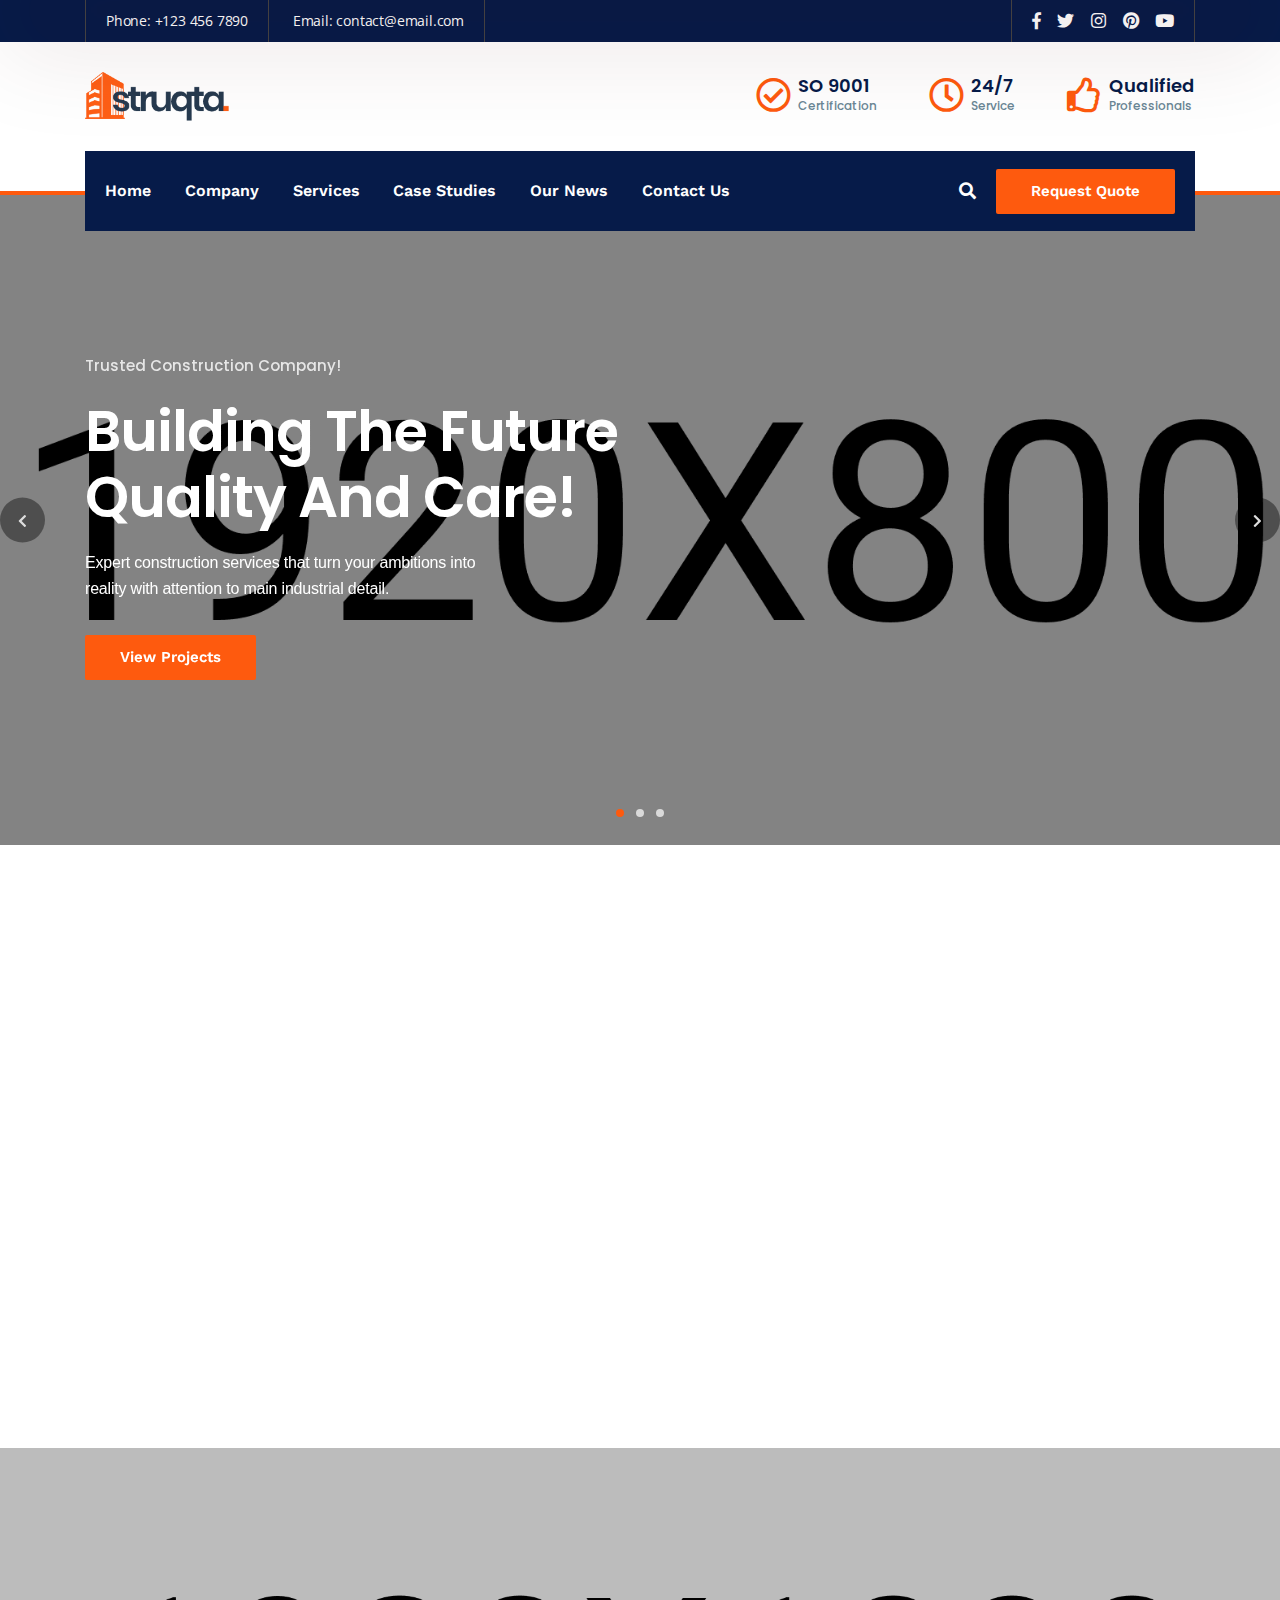
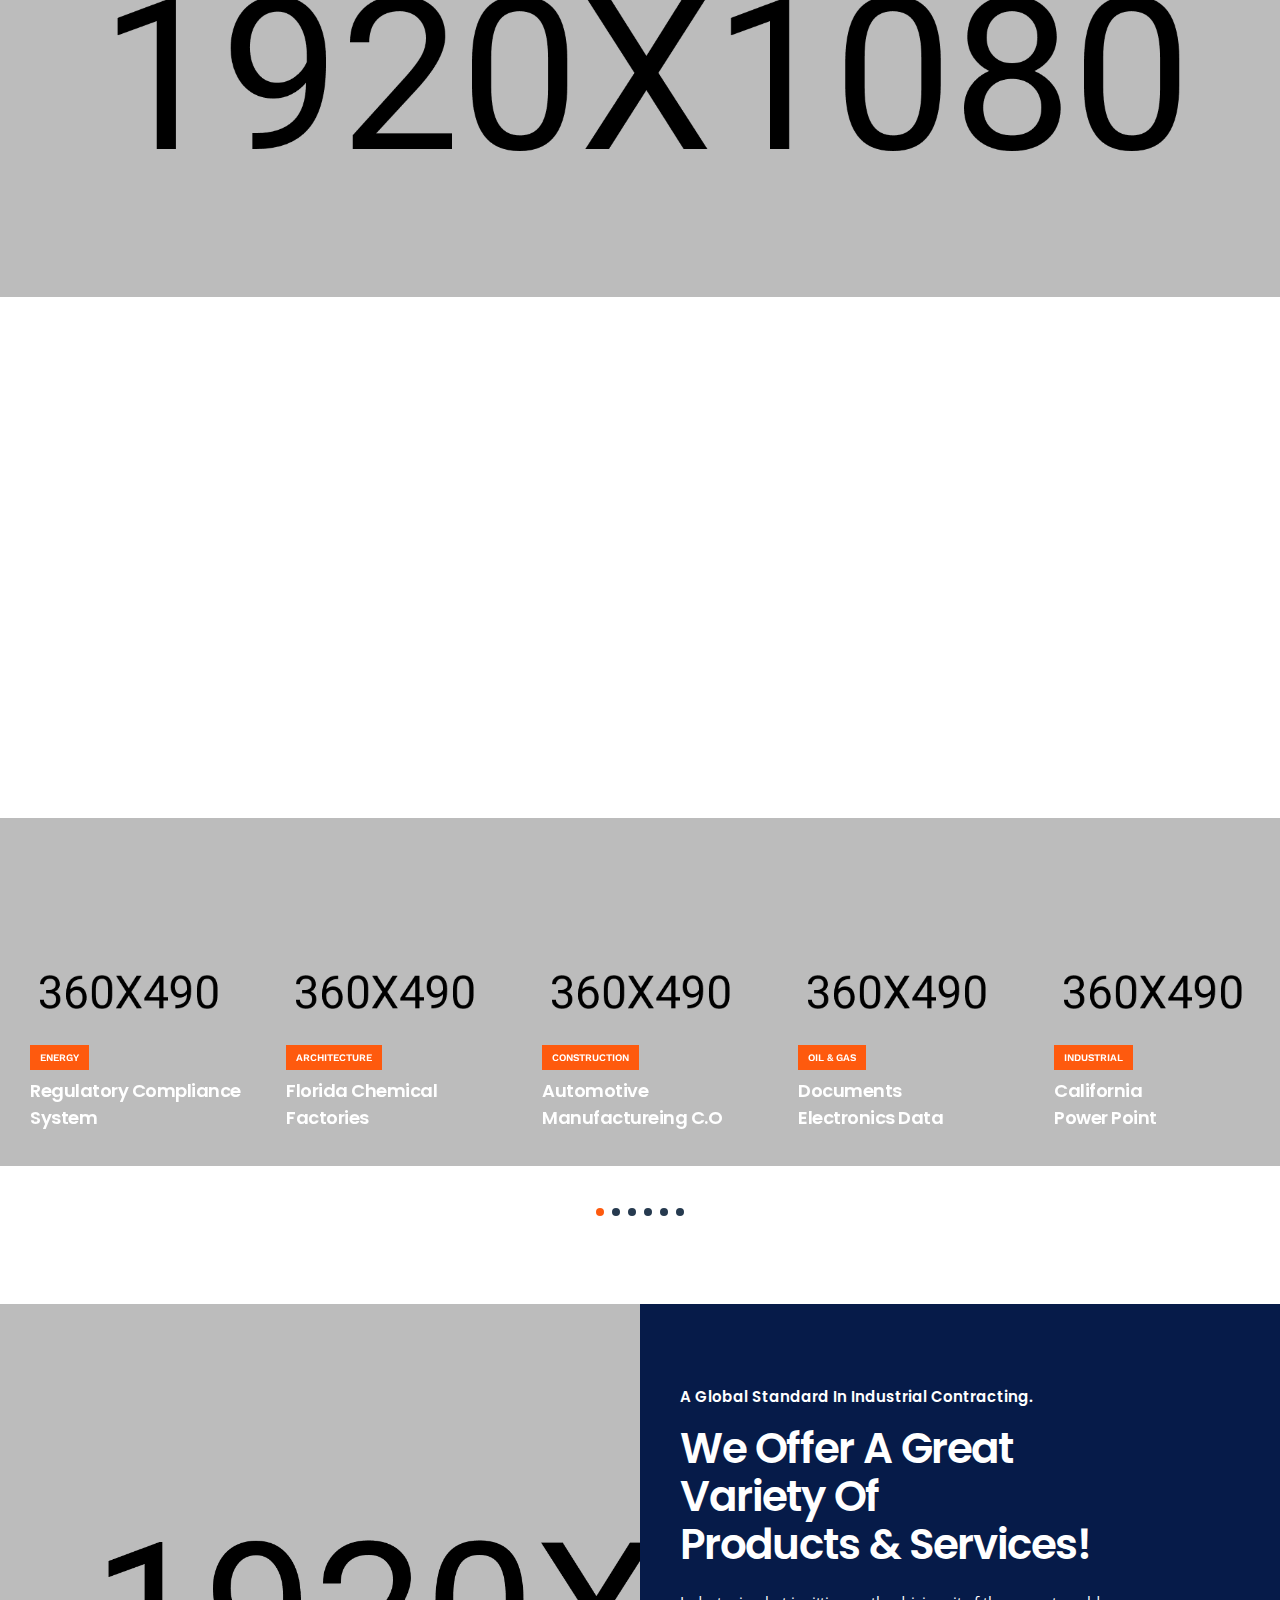
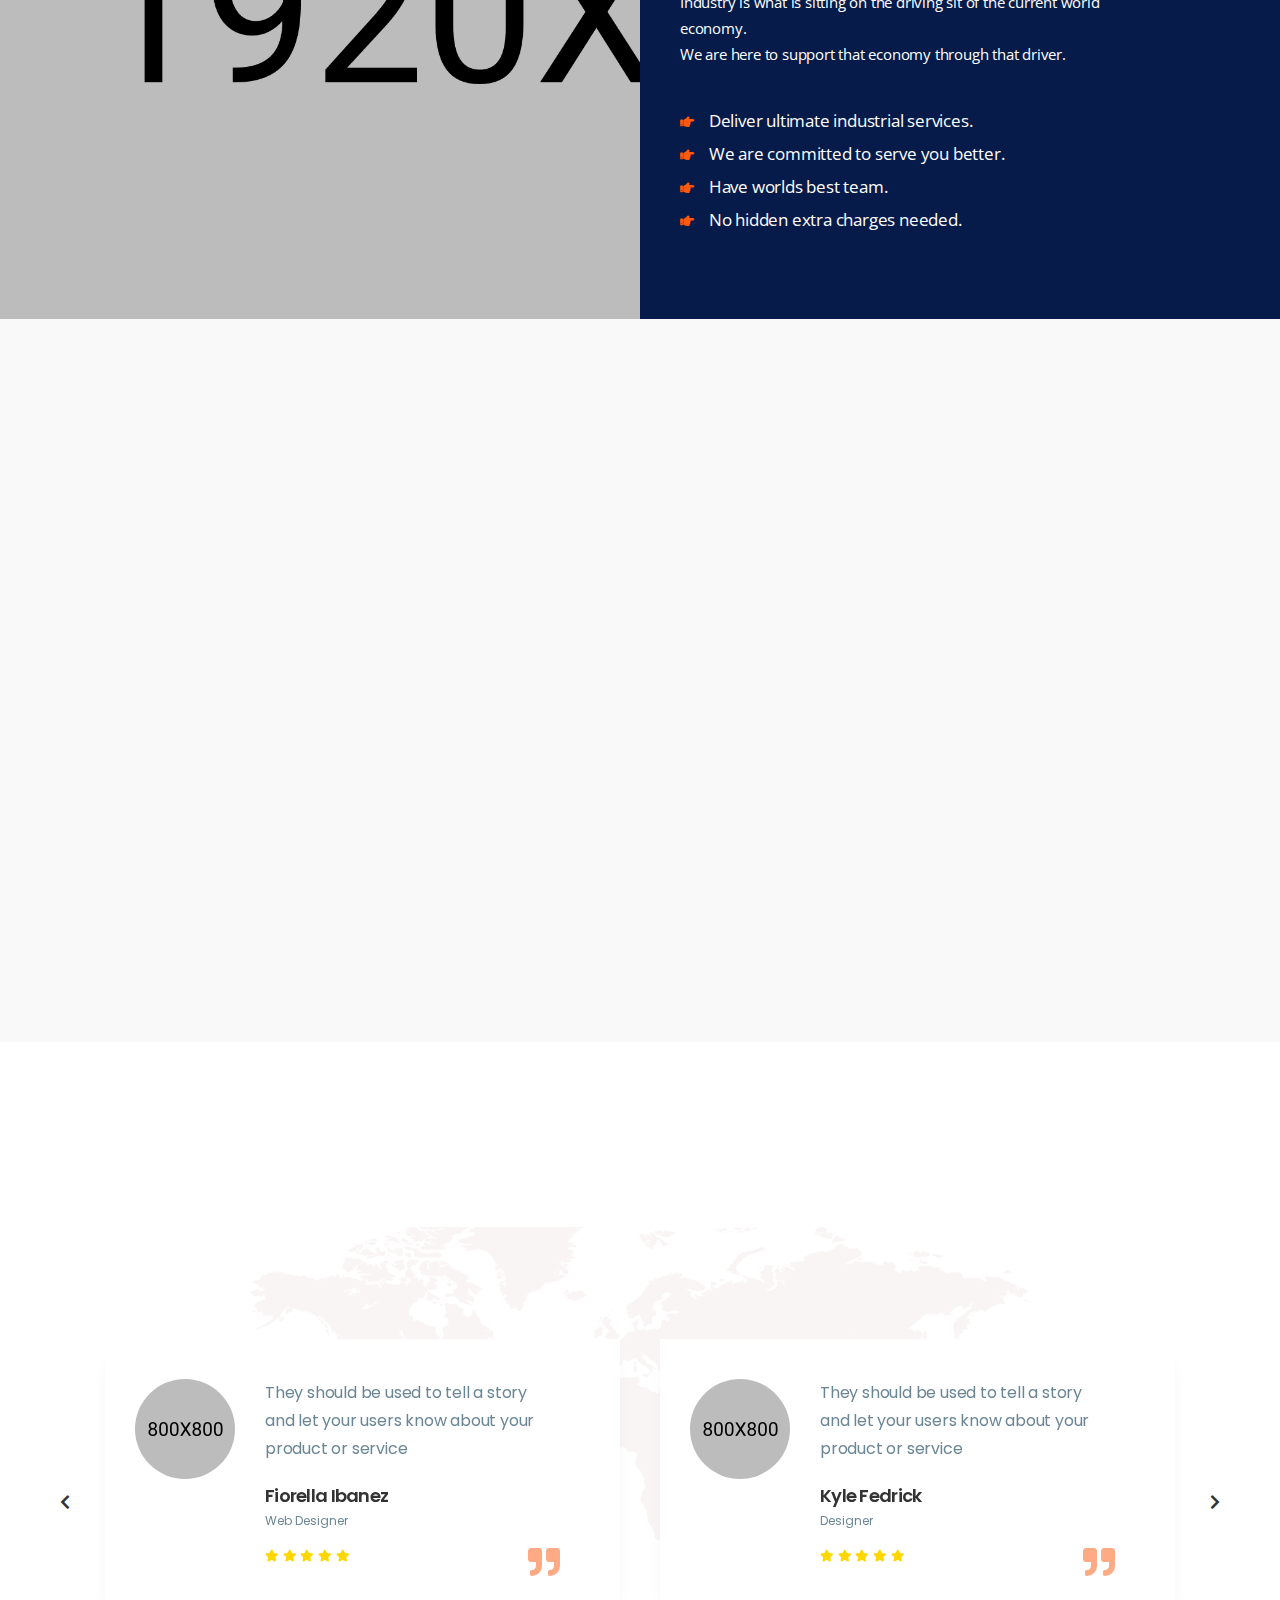
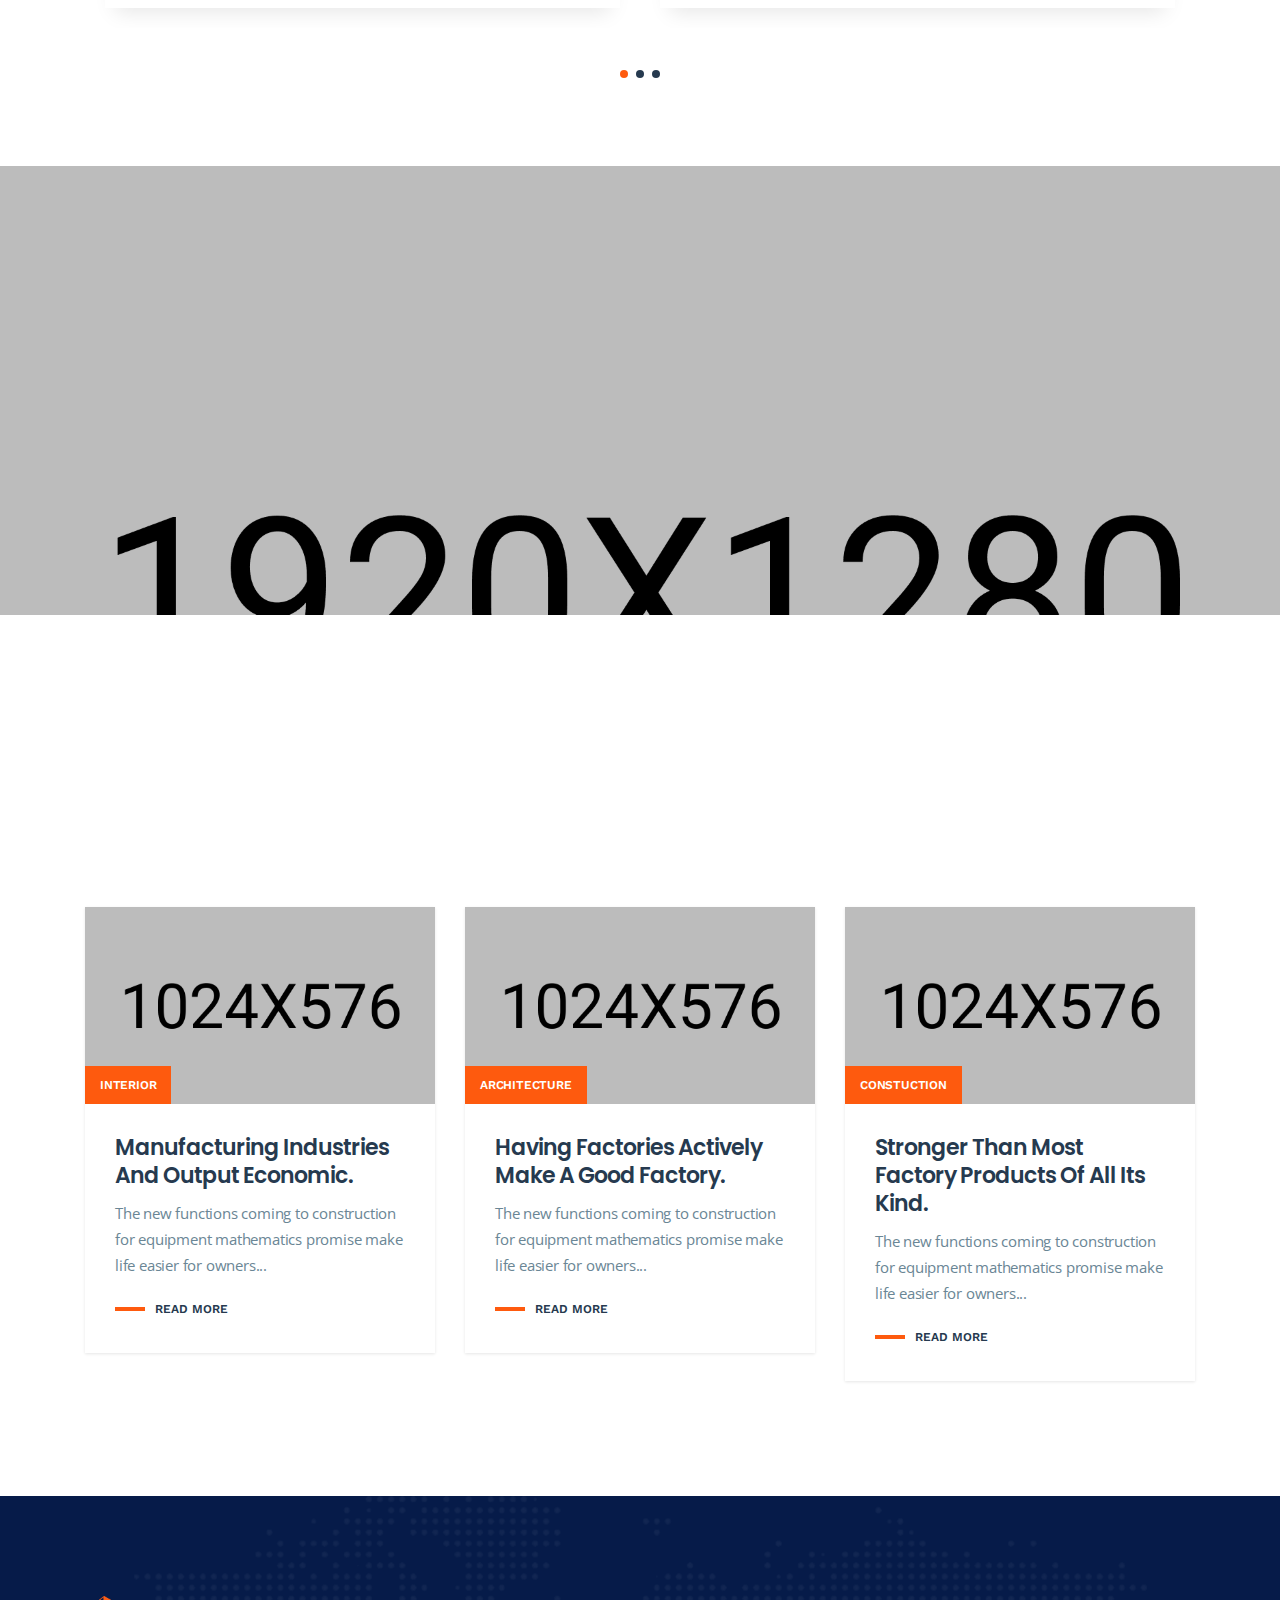
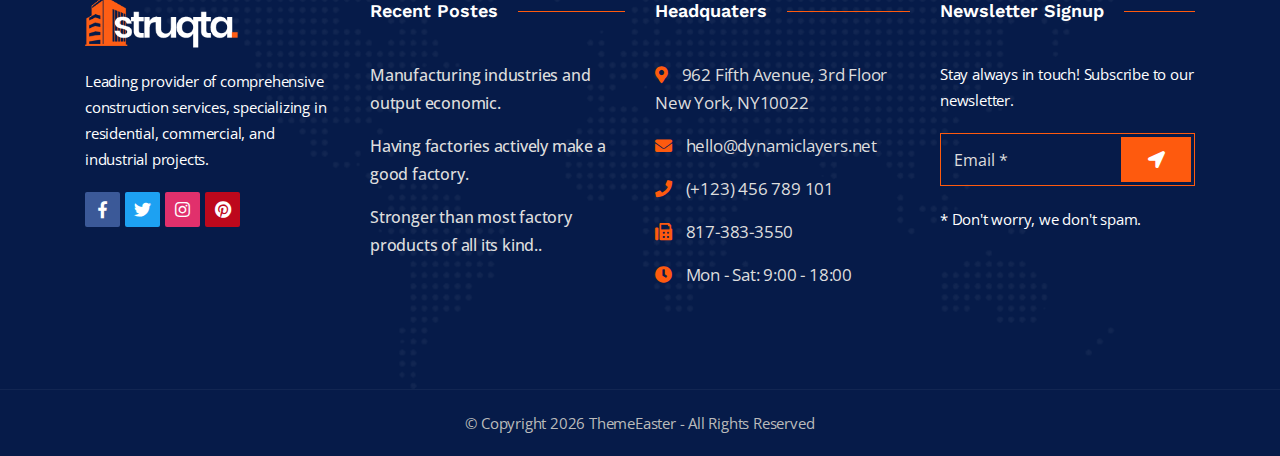
<file: index-3.html>
<!doctype html>
<!--[if lt IE 7]>      <html class="no-js lt-ie9 lt-ie8 lt-ie7" lang=""> <![endif]-->
<!--[if IE 7]>         <html class="no-js lt-ie9 lt-ie8" lang=""> <![endif]-->
<!--[if IE 8]>         <html class="no-js lt-ie9" lang=""> <![endif]-->
<!--[if gt IE 8]><!-->
<html class="no-js" lang="en">
<!--<![endif]-->

<head>
    <meta charset="utf-8">
    <meta name="viewport" content="width=device-width, initial-scale=1">
    <meta name="description" content="Industrial &amp; Construction HTML Template">
    <meta name="author" content="ThemeEaster">

    <title>Shared on THEMELOCK.COM - Struqta | Industrial &amp; Construction HTML Template</title>

    <link rel="shortcut icon" type="image/x-icon" href="assets/img/favicon.png">

    <link rel="stylesheet" href="assets/css/fontawesome.min.css">
    <link rel="stylesheet" href="assets/css/animate.min.css">
    <link rel="stylesheet" href="assets/css/bootstrap.min.css">
    <link rel="stylesheet" href="assets/css/bootstrap.min.css">
    <link rel="stylesheet" href="assets/css/dl-construction-icons.min.css">
    <link rel="stylesheet" href="assets/css/slick.min.css">
    <link rel="stylesheet" href="assets/css/odometer.min.css">
    <link rel="stylesheet" href="assets/css/slider.css">
    <link rel="stylesheet" href="assets/css/venobox.min.css">
    <link rel="stylesheet" href="assets/css/main.css">

    <script src="assets/js/vendor/modernizr-2.8.3-respond-1.4.2.min.js"></script>
</head>

<body class="header-2">
    <!--[if lt IE 8]>
            <p class="browserupgrade">You are using an <strong>outdated</strong> browser. Please <a href="http://browsehappy.com/">upgrade your browser</a> to improve your experience.</p>
        <![endif]-->

    <div class="site-preloader-wrap">
        <div class="spinner"></div>
    </div><!-- /.site-preloader-wrap -->

    <header class="header header-two">
        <div class="top-header-two top-bar">
            <div class="container">
                <div class="top-bar-inner">
                    <div class="top-left">
                        <ul>
                            <li>Phone: <a href="tel:+1234567890">+123 456 7890</a></li>
                            <li>Email: <a href="mailto:contact@email.com">contact@email.com</a></li>
                        </ul>
                    </div>
                    <div class="top-right">
                        <ul class="top-social">
                            <li><a href="#" target="_blank"><i class="fab fa-facebook-f"></i></a></li>
                            <li><a href="#" target="_blank"><i class="fab fa-twitter"></i></a></li>
                            <li><a href="#" target="_blank"><i class="fab fa-instagram"></i></a></li>
                            <li><a href="#" target="_blank"><i class="fab fa-pinterest"></i></a></li>
                            <li><a href="#" target="_blank"><i class="fab fa-youtube"></i></a></li>
                        </ul>
                    </div>
                </div>
            </div>
        </div><!-- /.top-bar -->
        <div class="mid-header">
            <div class="container">
                <div class="mid-header-inner">
                    <div class="header-logo">
                        <a href="index.html">
                            <img src="assets/img/logo-dark.png" alt="Logo" />
                        </a>
                    </div>
                    <div class="mid-header-right">
                        <ul>
                            <li>
                                <div class="icon">
                                    <i class="far fa-check-circle"></i>
                                </div>
                                <span>SO 9001</span>Certification
                            </li>
                            <li>
                                <div class="icon">
                                    <i class="far fa-clock"></i>
                                </div>
                                <span>24/7</span>Service
                            </li>
                            <li>
                                <div class="icon">
                                    <i class="far fa-thumbs-up"></i>
                                </div>
                                <span>Qualified</span>Professionals
                            </li>
                        </ul>
                    </div>
                </div>
            </div>
        </div><!-- /.mid-header -->
        <div class="primary-header-two primary-header">
            <div class="container">
                <div class="primary-header-inner">
                    <div class="header-menu-wrap">
                        <ul class="dl-menu">
                            <li><a href="index.html">Home</a>
                                <ul>
                                    <li><a href="index.html">Homepage Default</a></li>
                                    <li><a href="index-2.html">Homepage Modern</a></li>
                                    <li><a href="index-3.html">Homepage Classic</a></li>
                                    <li><a href="index-4.html">Homepage Industrial</a></li>
                                </ul>
                            </li>
                            <li><a href="company.html">Company</a>
                                <ul>
                                    <li><a href="about.html">About Us</a></li>
                                    <li><a href="pricing.html">Plans &amp; Pricing</a></li>
                                    <li><a href="leadership.html">Leadership</a></li>
                                    <li><a href="award.html">Award &amp; Recognition</a></li>
                                    <li><a href="clients.html">Clients Review</a></li>
                                    <li><a href="faq.html">Help &amp; Faq</a></li>
                                </ul>
                            </li>
                            <li><a href="service.html">Services</a>
                                <ul>
                                    <li><a href="service.html">Our Services</a></li>
                                    <li><a href="company.html">Company Services</a></li>
                                    <li><a href="industry.html">Industrial Services</a></li>
                                </ul>
                            </li>
                            <li><a href="project-3-col.html">Case Studies</a>
                                <ul>
                                    <li><a href="project-3-col.html">Case Studies 3 Col</a></li>
                                    <li><a href="project-4-col.html">Case Studies 4 Col</a></li>
                                    <li><a href="project-details.html">Single Case Studies</a></li>
                                </ul>
                            </li>
                            <li><a href="blog-grid.html">Our News</a>
                                <ul>
                                    <li><a href="blog-classic.html">Blog Classic</a></li>
                                    <li><a href="blog-grid.html">Blog Grid</a></li>
                                    <li><a href="blog-single.html">Single Post</a></li>
                                </ul>
                            </li>
                            <li><a href="contact.html">Contact Us</a></li>
                        </ul>
                    </div><!-- /.header-menu-wrap -->
                    <div class="header-right">
                        <div class="search-icon dl-search-icon"><i class="fas fa-search"></i></div>
                        <a class="header-btn" href="
                            #">Request Quote<span></span></a>
                        <!-- Burger menu -->
                        <div class="mobile-menu-icon">
                            <div class="burger-menu">
                                <div class="line-menu line-half first-line"></div>
                                <div class="line-menu"></div>
                                <div class="line-menu line-half last-line"></div>
                            </div>
                        </div>
                    </div><!-- /.header-right -->
                </div><!-- /.primary-header-inner -->
            </div>
        </div><!-- /.primary-header-two -->
    </header><!-- /.header-two -->

    <div id="dl-popup-search-box">
        <div class="box-inner-wrap d-flex align-items-center">
            <form id="form" action="#" method="get" role="search">
                <input type="text" name="s" placeholder="Type keywords here..." />
                <button id="popup-search-button" type="submit" name="submit"><i class="fas fa-search"></i></button>
            </form>
        </div>
    </div><!-- /#dl-popup-search-box -->

    <div id="main-slider" class="dl-slider">
        <div class="single-slide">
            <div class="bg-img kenburns-top-right" style=background-image:url(assets/img/dl-slider-1.jpg)></div>
            <div class="overlay"></div>
            <div class="slider-content-wrap d-flex align-items-center text-left">
                <div class="container">
                    <div class="slider-content">
                        <div class="dl-caption medium">
                            <div class="inner-layer">
                                <div data-animation="fade-in-left" data-delay="0.5s">Trusted construction company!</div>
                            </div>
                        </div>
                        <div class="dl-caption big">
                            <div class="inner-layer">
                                <div data-animation="fade-in-left" data-delay="1s">Building The Future <br>Quality And Care!</div>
                            </div>
                        </div>
                        <div class="dl-caption small">
                            <div class="inner-layer">
                                <div data-animation="fade-in-left" data-delay="1.5s">Expert construction services that turn your ambitions into <br>reality with attention to main industrial detail.</div>
                            </div>
                        </div>
                        <div class="dl-btn-group">
                            <div class="inner-layer">
                                <a href="#" class="default-btn" data-animation="fade-in-left" data-delay="2s">View Projects <span></span></a>
                            </div>
                        </div>
                    </div>
                </div>
            </div>
        </div>
        <!--Slide-1-->
        <div class="single-slide">
            <div class="bg-img kenburns-top-right" style="background-image:url(assets/img/dl-slider-2.jpg);"></div>
            <div class="overlay"></div>
            <div class="slider-content-wrap d-flex align-items-center text-left">
                <div class="container">
                    <div class="slider-content">
                        <div class="dl-caption medium">
                            <div class="inner-layer">
                                <div data-animation="fade-in-left" data-delay="0.5s">Trusted construction company!</div>
                            </div>
                        </div>
                        <div class="dl-caption big">
                            <div class="inner-layer">
                                <div data-animation="fade-in-left" data-delay="1s">Turning Ideas into <br>Iconic Structures.</div>
                            </div>
                        </div>
                        <div class="dl-caption small">
                            <div class="inner-layer">
                                <div data-animation="fade-in-left" data-delay="1.5s">Expert construction services that turn your ambitions into <br>reality with attention to main industrial detail.</div>
                            </div>
                        </div>
                        <div class="dl-btn-group">
                            <div class="inner-layer">
                                <a href="#" class="default-btn" data-animation="fade-in-left" data-delay="2s">View Projects <span></span></a>
                            </div>
                        </div>
                    </div>
                </div>
            </div>
        </div>
        <!--Slide-2-->
        <div class="single-slide">
            <div class="bg-img kenburns-top-right" style="background-image:url(assets/img/dl-slider-3.jpg);"></div>
            <div class="overlay"></div>
            <div class="slider-content-wrap d-flex align-items-center text-left">
                <div class="container">
                    <div class="slider-content">
                        <div class="dl-caption medium">
                            <div class="inner-layer">
                                <div data-animation="fade-in-left" data-delay="0.5s">Trusted construction company!</div>
                            </div>
                        </div>
                        <div class="dl-caption big">
                            <div class="inner-layer">
                                <div data-animation="fade-in-left" data-delay="1s">Transforming Spaces <br>Building The Futures.</div>
                            </div>
                        </div>
                        <div class="dl-caption small">
                            <div class="inner-layer">
                                <div data-animation="fade-in-left" data-delay="1.5s">Expert construction services that turn your ambitions into <br>reality with attention to main industrial detail.</div>
                            </div>
                        </div>
                        <div class="dl-btn-group">
                            <div class="inner-layer">
                                <a href="#" class="default-btn" data-animation="fade-in-left" data-delay="2s">View Projects <span></span></a>
                            </div>
                        </div>
                    </div>
                </div>
            </div>
        </div>
        <!--Slide-3-->
    </div><!-- slider-section -->

    <div class="about-section-3 padding">
        <div class="container">
            <div class="about-wrap row">
                <div class="col-md-6 wow fadeInUp" data-wow-delay="200ms">
                    <div class="about-info">
                        <div class="section-heading">
                            <h4 class="sub-heading">A Global Standard In Industrial Contracting.</h4>
                            <h2>The Best Reliable Solution <br>For Industrial Business!</h2>
                            <p class="desc">“Develop your leaders into a competitive advantage. <br> Reconnect your leader-power to success.”</p>
                        </div><!-- /.section-heading -->
                        <p>Construction is a general term meaning the art and science to form objects systems or organizations and comes from Latin constructio and Old French construction. To construct is the act of building and construction.</p>
                        <a href="#" class="default-btn">More About Us <span></span></a>
                    </div>
                </div>
                <div class="col-md-6">
                    <div class="row">
                        <div class="col-md-6 wow fadeInDown" data-wow-delay="300ms">
                            <div class="about-thumb style">
                                <img src="assets/img/about-1.jpg" alt="">
                            </div>
                        </div>
                        <div class="col-md-6 wow fadeInUp" data-wow-delay="400ms">
                            <div class="about-thumb mt-20">
                                <img src="assets/img/about-2.jpg" alt="">
                            </div>
                        </div>
                        <div class="short-feature wow fadeInLeft" data-wow-delay="500ms">
                            <i class="dl dl-factory-1"></i>
                            <h3><span>Delivering the Best <br>Global Industry <br>Services!</span></h3>
                        </div>
                    </div>
                </div>
            </div>
        </div>
    </div><!-- ./ about-section-3 -->

    <section class="cta-section-3 padding">
        <div class="container">
            <div class="section-heading mb-40 text-center wow fadeInUp" data-wow-delay="200ms">
                <h4 class="sub-heading">Building The Future, Restoring The Pas!</h4>
                <h2>High Performance Services For <br>Construction Industries!</h2>
                <a href="#" class="default-btn">Schedule An Appointment <span></span></a>
            </div><!-- /.section-heading -->
        </div>
    </section><!-- ./ cta-section-3 -->

    <section class="service-section-3">
        <div class="container">
            <div class="row">
                <div class="col-lg-3 col-sm-6 sm-padding wow fadeInUp" data-wow-delay="200ms">
                    <div class="service-box">
                        <div class="service-content">
                            <div class="service-icon">
                                <i class="dl dl-factory-1"></i>
                            </div>
                            <h3>Automobile Manufacturing</h3>
                            <p>Industry is what is sitting on the driving sit of the current economy.</p>
                            <a href="#" class="read-more">Read More</a>
                            <div class="overlay-icon">
                                <i class="dl dl-factory-1"></i>
                            </div>
                        </div>
                    </div>
                </div>
                <div class="col-lg-3 col-sm-6 sm-padding wow fadeInUp" data-wow-delay="300ms">
                    <div class="service-box">
                        <div class="service-content">
                            <div class="service-icon">
                                <i class="dl dl-conveyor-6"></i>
                            </div>
                            <h3>Mechanical Engineering</h3>
                            <p>Industry is what is sitting on the driving sit of the current economy.</p>
                            <a href="#" class="read-more">Read More</a>
                            <div class="overlay-icon">
                                <i class="dl dl-conveyor-6"></i>
                            </div>
                        </div>
                    </div>
                </div>
                <div class="col-lg-3 col-sm-6 sm-padding wow fadeInUp" data-wow-delay="400ms">
                    <div class="service-box">
                        <div class="service-content">
                            <div class="service-icon">
                                <i class="dl dl-factory-4"></i>
                            </div>
                            <h3>Oil Gas &amp; Power Energy Plant</h3>
                            <p>Industry is what is sitting on the driving sit of the current economy.</p>
                            <a href="#" class="read-more">Read More</a>
                            <div class="overlay-icon">
                                <i class="dl dl-factory-4"></i>
                            </div>
                        </div>
                    </div>
                </div>
                <div class="col-lg-3 col-sm-6 sm-padding wow fadeInUp" data-wow-delay="500ms">
                    <div class="service-box">
                        <div class="service-content">
                            <div class="service-icon">
                                <i class="dl dl-industrial-robot-9"></i>
                            </div>
                            <h3>Petroleum &amp; Refinery</h3>
                            <p>Industry is what is sitting on the driving sit of the current economy.</p>
                            <a href="#" class="read-more">Read More</a>
                            <div class="overlay-icon">
                                <i class="dl dl-industrial-robot-9"></i>
                            </div>
                        </div>
                    </div>
                </div>
            </div>
        </div>
    </section><!-- service-section-3 -->

    <section class="project-section-2">
        <div class="section-heading mb-40 text-center wow fadeInUp" data-wow-delay="200ms">
            <h4 class="sub-heading">Explore Our Recent Works!</h4>
            <h2>Doing The Right Thing <br>At The Right Time!</h2>
        </div><!-- /.section-heading -->
        <div class="slider project-carousel-2 nav-style carousel-dots">
            <div class="project-box">
                <div class="project-thumb">
                    <img src="assets/img/project-1-360x490.jpg" alt="img">
                    <a href="assets/img/project-1.jpg" class="venobox project-lightbox"><i class="fas fa-expand"></i></a>
                </div>
                <div class="project-content">
                    <span>Energy</span>
                    <h3><a href="#">Regulatory Compliance <br>System</a></h3>
                </div>
                <div class="overlay"></div>
            </div>
            <div class="project-box">
                <div class="project-thumb">
                    <img src="assets/img/project-2-360x490.jpg" alt="img">
                    <a href="assets/img/project-2.jpg" class="venobox project-lightbox"><i class="fas fa-expand"></i></a>
                </div>
                <div class="project-content">
                    <span>Architecture</span>
                    <h3><a href="#">Florida Chemical <br>Factories</a></h3>
                </div>
                <div class="overlay"></div>
            </div>
            <div class="project-box">
                <div class="project-thumb">
                    <img src="assets/img/project-3-360x490.jpg" alt="img">
                    <a href="assets/img/project-3.jpg" class="venobox project-lightbox"><i class="fas fa-expand"></i></a>
                </div>
                <div class="project-content">
                    <span>Construction</span>
                    <h3><a href="#">Automotive <br>Manufactureing C.O</a></h3>
                </div>
                <div class="overlay"></div>
            </div>
            <div class="project-box">
                <div class="project-thumb">
                    <img src="assets/img/project-4-360x490.jpg" alt="img">
                    <a href="assets/img/project-4.jpg" class="venobox project-lightbox"><i class="fas fa-expand"></i></a>
                </div>
                <div class="project-content">
                    <span>Oil &amp; Gas</span>
                    <h3><a href="#">Documents <br>Electronics Data</a></h3>
                </div>
                <div class="overlay"></div>
            </div>
            <div class="project-box">
                <div class="project-thumb">
                    <img src="assets/img/project-5-360x490.jpg" alt="img">
                    <a href="assets/img/project-5.jpg" class="venobox project-lightbox"><i class="fas fa-expand"></i></a>
                </div>
                <div class="project-content">
                    <span>Industrial</span>
                    <h3><a href="#">California <br>Power Point</a></h3>
                </div>
                <div class="overlay"></div>
            </div>
            <div class="project-box">
                <div class="project-thumb">
                    <img src="assets/img/project-6-360x490.jpg" alt="img">
                    <a href="assets/img/project-6.jpg" class="venobox project-lightbox"><i class="fas fa-expand"></i></a>
                </div>
                <div class="project-content">
                    <span>Factory</span>
                    <h3><a href="#">New Jersey <br>Factories</a></h3>
                </div>
                <div class="overlay"></div>
            </div>
        </div>
    </section><!-- /. project-section -->

    <section class="skills-section">
        <div class="container-fluid">
            <div class="row">
                <div class="col-lg-6 offset-lg-6 no-padding">
                    <div class="skills-info">
                        <div class="section-heading mb-40">
                            <h4 class="sub-heading">A Global Standard In Industrial Contracting.</h4>
                            <h2>We Offer A Great Variety Of <br>Products &amp; Services!</h2>
                            <p>Industry is what is sitting on the driving sit of the current world economy. <br>We are here to support that economy through that driver.</p>
                        </div><!-- /.section-heading -->
                        <ul class="skill-list">
                            <li><i class="fas fa-hand-point-right"></i>Deliver ultimate industrial services.</li>
                            <li><i class="fas fa-hand-point-right"></i>We are committed to serve you better.</li>
                            <li><i class="fas fa-hand-point-right"></i>Have worlds best team.</li>
                            <li><i class="fas fa-hand-point-right"></i>No hidden extra charges needed.</li>
                        </ul>
                    </div>
                </div>
            </div>
        </div>
    </section><!-- ./skills-section -->

    <section class="team-section bg-grey padding">
        <div class="container">
            <div class="section-heading mb-40 text-center wow fadeInUp" data-wow-delay="200ms">
                <h4 class="sub-heading">Explore Our Experiance Team</h4>
                <h2>Engineers will make <br>your dream true!</h2>
            </div><!-- /.section-heading -->
            <div class="team-wrap row">
                <div class="col-lg-3 col-md-6 col-sm-6 sm-padding wow fadeInUp" data-wow-delay="200ms">
                    <div class="team-box">
                        <div class="team-item style-1 style-2">
                            <div class="overlay"></div>
                            <img src="assets/img/team-1.jpg" alt="team">
                            <div class="team-content">
                                <h3 class="name">Jhon Castellon</h3>
                                <span>Engineering Officer</span>
                            </div>
                            <ul class="team-social">
                                <li><a href="#"><i class="fab fa-facebook-f"></i></a></li>
                                <li><a href="#"><i class="fab fa-twitter"></i></a></li>
                                <li><a href="#"><i class="fab fa-instagram"></i></a></li>
                                <li><a href="#"><i class="fab fa-linkedin"></i></a></li>
                            </ul>
                        </div>
                    </div>
                </div>
                <div class="col-lg-3 col-md-6 col-sm-6 sm-padding wow fadeInUp" data-wow-delay="300ms">
                    <div class="team-box">
                        <div class="team-item style-1 style-2">
                            <div class="overlay"></div>
                            <img src="assets/img/team-2.jpg" alt="team">
                            <div class="team-content">
                                <h3 class="name">Fiorella Ibáñez</h3>
                                <span>Marketing Manager</span>
                            </div>
                            <ul class="team-social">
                                <li><a href="#"><i class="fab fa-facebook-f"></i></a></li>
                                <li><a href="#"><i class="fab fa-twitter"></i></a></li>
                                <li><a href="#"><i class="fab fa-instagram"></i></a></li>
                                <li><a href="#"><i class="fab fa-linkedin"></i></a></li>
                            </ul>
                        </div>
                    </div>
                </div>
                <div class="col-lg-3 col-md-6 col-sm-6 sm-padding wow fadeInUp" data-wow-delay="400ms">
                    <div class="team-box">
                        <div class="team-item style-1 style-2">
                            <div class="overlay"></div>
                            <img src="assets/img/team-3.jpg" alt="team">
                            <div class="team-content">
                                <h3 class="name">José Carpio</h3>
                                <span>Technology Officer</span>
                            </div>
                            <ul class="team-social">
                                <li><a href="#"><i class="fab fa-facebook-f"></i></a></li>
                                <li><a href="#"><i class="fab fa-twitter"></i></a></li>
                                <li><a href="#"><i class="fab fa-instagram"></i></a></li>
                                <li><a href="#"><i class="fab fa-linkedin"></i></a></li>
                            </ul>
                        </div>
                    </div>
                </div>
                <div class="col-lg-3 col-md-6 col-sm-6 sm-padding wow fadeInUp" data-wow-delay="500ms">
                    <div class="team-box">
                        <div class="team-item style-1 style-2">
                            <div class="overlay"></div>
                            <img src="assets/img/team-4.jpg" alt="team">
                            <div class="team-content">
                                <h3 class="name">Kyle Frederick</h3>
                                <span>Field Officer</span>
                            </div>
                            <ul class="team-social">
                                <li><a href="#"><i class="fab fa-facebook-f"></i></a></li>
                                <li><a href="#"><i class="fab fa-twitter"></i></a></li>
                                <li><a href="#"><i class="fab fa-instagram"></i></a></li>
                                <li><a href="#"><i class="fab fa-linkedin"></i></a></li>
                            </ul>
                        </div>
                    </div>
                </div>
            </div>
        </div>
    </section><!-- ./ team-section -->

    <section class="testimonials-section padding">
        <div class="testi-map"></div>
        <div class="container">
            <div class="section-heading mb-40 text-center wow fadeInUp" data-wow-delay="200ms">
                <h4 class="sub-heading">Explore Our Recent Works!</h4>
                <h2>Checkout What People <br>Says About Us!</h2>
            </div><!-- /.section-heading -->
            <div class="slider testimonials-carousel nav-style carousel-dots">
                <div class="testi-item">
                    <div class="testi-thumb">
                        <img src="assets/img/testimonial-1.jpg" alt="'img">
                    </div>
                    <div class="testi-content">
                        <p>They should be used to tell a story <br>and let your users know about your <br>product or service</p>
                        <h3>Fiorella Ibanez <span>Web Designer</span></h3>
                        <ul class="ratings">
                            <li><i class="fas fa-star"></i></li>
                            <li><i class="fas fa-star"></i></li>
                            <li><i class="fas fa-star"></i></li>
                            <li><i class="fas fa-star"></i></li>
                            <li><i class="fas fa-star"></i></li>
                        </ul>
                        <i class="fa fa-quote-right quote-icon"></i>
                    </div>
                </div>
                <div class="testi-item">
                    <div class="testi-thumb">
                        <img src="assets/img/testimonial-2.jpg" alt="'img">
                    </div>
                    <div class="testi-content">
                        <p>They should be used to tell a story <br>and let your users know about your <br>product or service</p>
                        <h3>Kyle Fedrick <span>Designer</span></h3>
                        <ul class="ratings">
                            <li><i class="fas fa-star"></i></li>
                            <li><i class="fas fa-star"></i></li>
                            <li><i class="fas fa-star"></i></li>
                            <li><i class="fas fa-star"></i></li>
                            <li><i class="fas fa-star"></i></li>
                        </ul>
                        <i class="fa fa-quote-right quote-icon"></i>
                    </div>
                </div>
                <div class="testi-item">
                    <div class="testi-thumb">
                        <img src="assets/img/testimonial-3.jpg" alt="'img">
                    </div>
                    <div class="testi-content">
                        <p>They should be used to tell a story <br>and let your users know about your <br>product or service</p>
                        <h3>Jose Carpio <span>Marketer</span></h3>
                        <ul class="ratings">
                            <li><i class="fas fa-star"></i></li>
                            <li><i class="fas fa-star"></i></li>
                            <li><i class="fas fa-star"></i></li>
                            <li><i class="fas fa-star"></i></li>
                            <li><i class="fas fa-star"></i></li>
                        </ul>
                        <i class="fa fa-quote-right quote-icon"></i>
                    </div>
                </div>
            </div>
        </div>
    </section><!-- ./ testimonial-section -->

    <section class="quote-section">
        <div class="container">
            <div class="quote-wrap row">
                <div class="col-md-7 col-sm-6 sm-padding wow fadeInLeft" data-wow-delay="200ms">
                    <div class="quote-content">
                        <div class="section-heading">
                            <h4 class="sub-heading">Building The Future, Restoring The Pas!</h4>
                            <h2>Transforming Ideas into <br>Exceptional Buildings!</h2>
                            <a href="#" class="default-btn">Schedule An Appointment <span></span></a>
                        </div><!-- /.section-heading -->
                    </div>
                </div>
                <div class="col-md-5 col-sm-6 sm-padding wow fadeInUp" data-wow-delay="300ms">
                    <div class="booking-form">
                        <div class="form-heading">
                            <span>Building The Future!</span>
                            <h3>Request A Quote</h3>
                            <p>Complete control over products allows us to ensure our customers receive the best quality prices.</p>
                        </div>
                        <form action="quote.php" method="post" id="ajax_quote_form" class="form-horizontal">
                            <div class="form-group colum-row row">
                                <div class="col-sm-6">
                                    <input type="text" id="name" name="name" class="form-control" placeholder="Name" required>
                                </div>
                                <div class="col-sm-6">
                                    <input type="email" id="email" name="email" class="form-control" placeholder="Email" required>
                                </div>
                            </div>
                            <div class="form-group row">
                                <div class="col-sm-6">
                                    <input type="text" id="phone" name="phone" class="form-control" placeholder="Phone Number" required>
                                </div>
                                <div class="col-sm-6">
                                    <select class="form-control" id="services" name="services">
                                        <option>Automobile Manufacturing</option>
                                        <option>Mechanical Engineering</option>
                                        <option>Petroleum &amp; Refinery</option>
                                    </select>
                                </div>
                            </div>
                            <div class="form-group row">
                                <div class="col-md-12">
                                    <textarea id="message" name="message" cols="30" rows="5" class="form-control address" placeholder="Message" required></textarea>
                                </div>
                            </div>
                            <button id="submit" class="default-btn" type="submit">Submit request<span></span></button>
                            <div id="form-messages" class="alert" role="alert"></div>
                        </form>
                    </div>
                </div>
            </div>
        </div>
    </section><!-- ./ quote-section -->

    <section class="blog-section padding">
        <div class="container">
            <div class="section-heading mb-40 text-center wow fadeInUp" data-wow-delay="200ms">
                <h4 class="sub-heading">From Blog</h4>
                <h2>Insight And Trends <br>Updated Daily!</h2>
            </div><!-- /.section-heading -->
            <div class="blog-wrap row">
                <div class="col-lg-4 col-md-6 padding-15">
                    <div class="blog-item">
                        <div class="blog-thumb">
                            <img src="assets/img/post-1.jpg" alt="post">
                            <span class="category"><a href="#">interior</a></span>
                        </div>
                        <div class="blog-content">
                            <h3><a href="#">Manufacturing industries and output economic.</a></h3>
                            <p>The new functions coming to construction for equipment mathematics promise make life easier for owners...</p>
                            <a href="#" class="read-more">Read More</a>
                        </div>
                    </div>
                </div>
                <div class="col-lg-4 col-md-6 padding-15">
                    <div class="blog-item">
                        <div class="blog-thumb">
                            <img src="assets/img/post-2.jpg" alt="post">
                            <span class="category"><a href="#">Architecture</a></span>
                        </div>
                        <div class="blog-content">
                            <h3><a href="#">Having factories actively make a good factory.</a></h3>
                            <p>The new functions coming to construction for equipment mathematics promise make life easier for owners...</p>
                            <a href="#" class="read-more">Read More</a>
                        </div>
                    </div>
                </div>
                <div class="col-lg-4 col-md-6 padding-15">
                    <div class="blog-item">
                        <div class="blog-thumb">
                            <img src="assets/img/post-3.jpg" alt="post">
                            <span class="category"><a href="#">Constuction</a></span>
                        </div>
                        <div class="blog-content">
                            <h3><a href="#">Stronger than most factory products of all its kind.</a></h3>
                            <p>The new functions coming to construction for equipment mathematics promise make life easier for owners...</p>
                            <a href="#" class="read-more">Read More</a>
                        </div>
                    </div>
                </div>
            </div>
        </div>
    </section><!-- ./blog-section -->

    <section class="widget-section padding">
        <div class="widget-bg"></div>
        <div class="container">
            <div class="widget-wrap row">
                <div class="col-lg-3 col-md-6">
                    <div class="widget-box">
                        <img src="assets/img/logo-light.png" alt="img">
                        <p>Leading provider of comprehensive construction services, specializing in residential, commercial, and industrial projects.</p>
                        <ul class="widget-social">
                            <li class="facebook"><a href="#"><i class="fab fa-facebook-f"></i></a></li>
                            <li class="twitter"><a href="#"><i class="fab fa-twitter"></i></a></li>
                            <li class="instagram"><a href="#"><i class="fab fa-instagram"></i></a></li>
                            <li class="pinterest"><a href="#"><i class="fab fa-pinterest"></i></a></li>
                        </ul>
                    </div>
                </div>
                <div class="col-lg-3 col-md-6">
                    <div class="widget-box">
                        <div class="widget-title">
                            <h3>Recent Postes</h3>
                        </div>
                        <ul class="widget-item">
                            <li><a href="#">Manufacturing industries and output economic.</a></li>
                            <li><a href="#">Having factories actively make a good factory.</a></li>
                            <li><a href="#">Stronger than most factory products of all its kind..</a></li>
                        </ul>
                    </div>
                </div>
                <div class="col-lg-3 col-md-6">
                    <div class="widget-box">
                        <div class="widget-title">
                            <h3>Headquaters</h3>
                        </div>
                        <ul class="widget-contact">
                            <li>
                                <i class="fas fa-map-marker-alt"></i>
                                <span>962 Fifth Avenue, 3rd Floor New York, NY10022</span>
                            </li>
                            <li>
                                <i class="fas fa-envelope"></i>
                                <span>hello@dynamiclayers.net</span>
                            </li>
                            <li>
                                <i class="fas fa-phone"></i>
                                <span>(+123) 456 789 101</span>
                            </li>
                            <li>
                                <i class="fas fa-fax"></i>
                                <span>817-383-3550</span>
                            </li>
                            <li>
                                <i class="fas fa-clock"></i>
                                <span>Mon - Sat: 9:00 - 18:00</span>
                            </li>
                        </ul>
                    </div>
                </div>
                <div class="col-lg-3 col-md-6">
                    <div class="widget-box">
                        <div class="widget-title">
                            <h3>Newsletter Signup</h3>
                        </div>
                        <p>Stay always in touch! Subscribe to our newsletter.</p>
                        <form action="#" class="wt-subscribe-form">
                            <input class="form-control" type="email" name="email" placeholder="Email *" required="">
                            <input type="hidden" name="action" value="mailchimpsubscribe">
                            <button class="submit"><i class="fa fa-location-arrow"></i></button>
                            <div class="clearfix"></div>
                        </form>
                        <p>* Don't worry, we don't spam.</p>
                    </div>
                </div>
            </div>
        </div>
    </section><!-- ./ widget-section -->

    <footer class="footer-section text-center">
        <div class="container">
            <p>© Copyright <span id="currentYear"></span> ThemeEaster - All Rights Reserved</p>
        </div>
    </footer><!-- /.footer-section -->

    <div id="scrollup">
        <button id="scroll-top" class="scroll-to-top"><i class="fas fa-angle-up"></i></button>
    </div>

    <!-- jQuery Lib -->
    <script src="assets/js/vendor/jquery-1.12.4.min.js"></script>
    <script src="assets/js/vendor/popper.min.js"></script>
    <script src="assets/js/vendor/bootstrap.min.js"></script>
    <script src="assets/js/vendor/waypoints.min.js"></script>
    <script src="assets/js/vendor/slick.min.js"></script>
    <script src="assets/js/vendor/headroom.min.js"></script>
    <script src="assets/js/vendor/jquery.smoothscroll.min.js"></script>
    <script src="assets/js/vendor/venobox.min.js"></script>
    <script src="assets/js/vendor/imagesloaded.pkgd.min.js"></script>
    <script src="assets/js/vendor/jquery.isotope.v3.0.2.js"></script>
    <script src="assets/js/vendor/jquery.ajaxchimp.min.js"></script>
    <script src="assets/js/vendor/jquery.mb.YTPlayer.min.js"></script>
    <script src="assets/js/vendor/odometer.min.js"></script>
    <script src="assets/js/vendor/wow.min.js"></script>
    <script src="assets/js/main.js"></script>

</body>

</html>
</file>
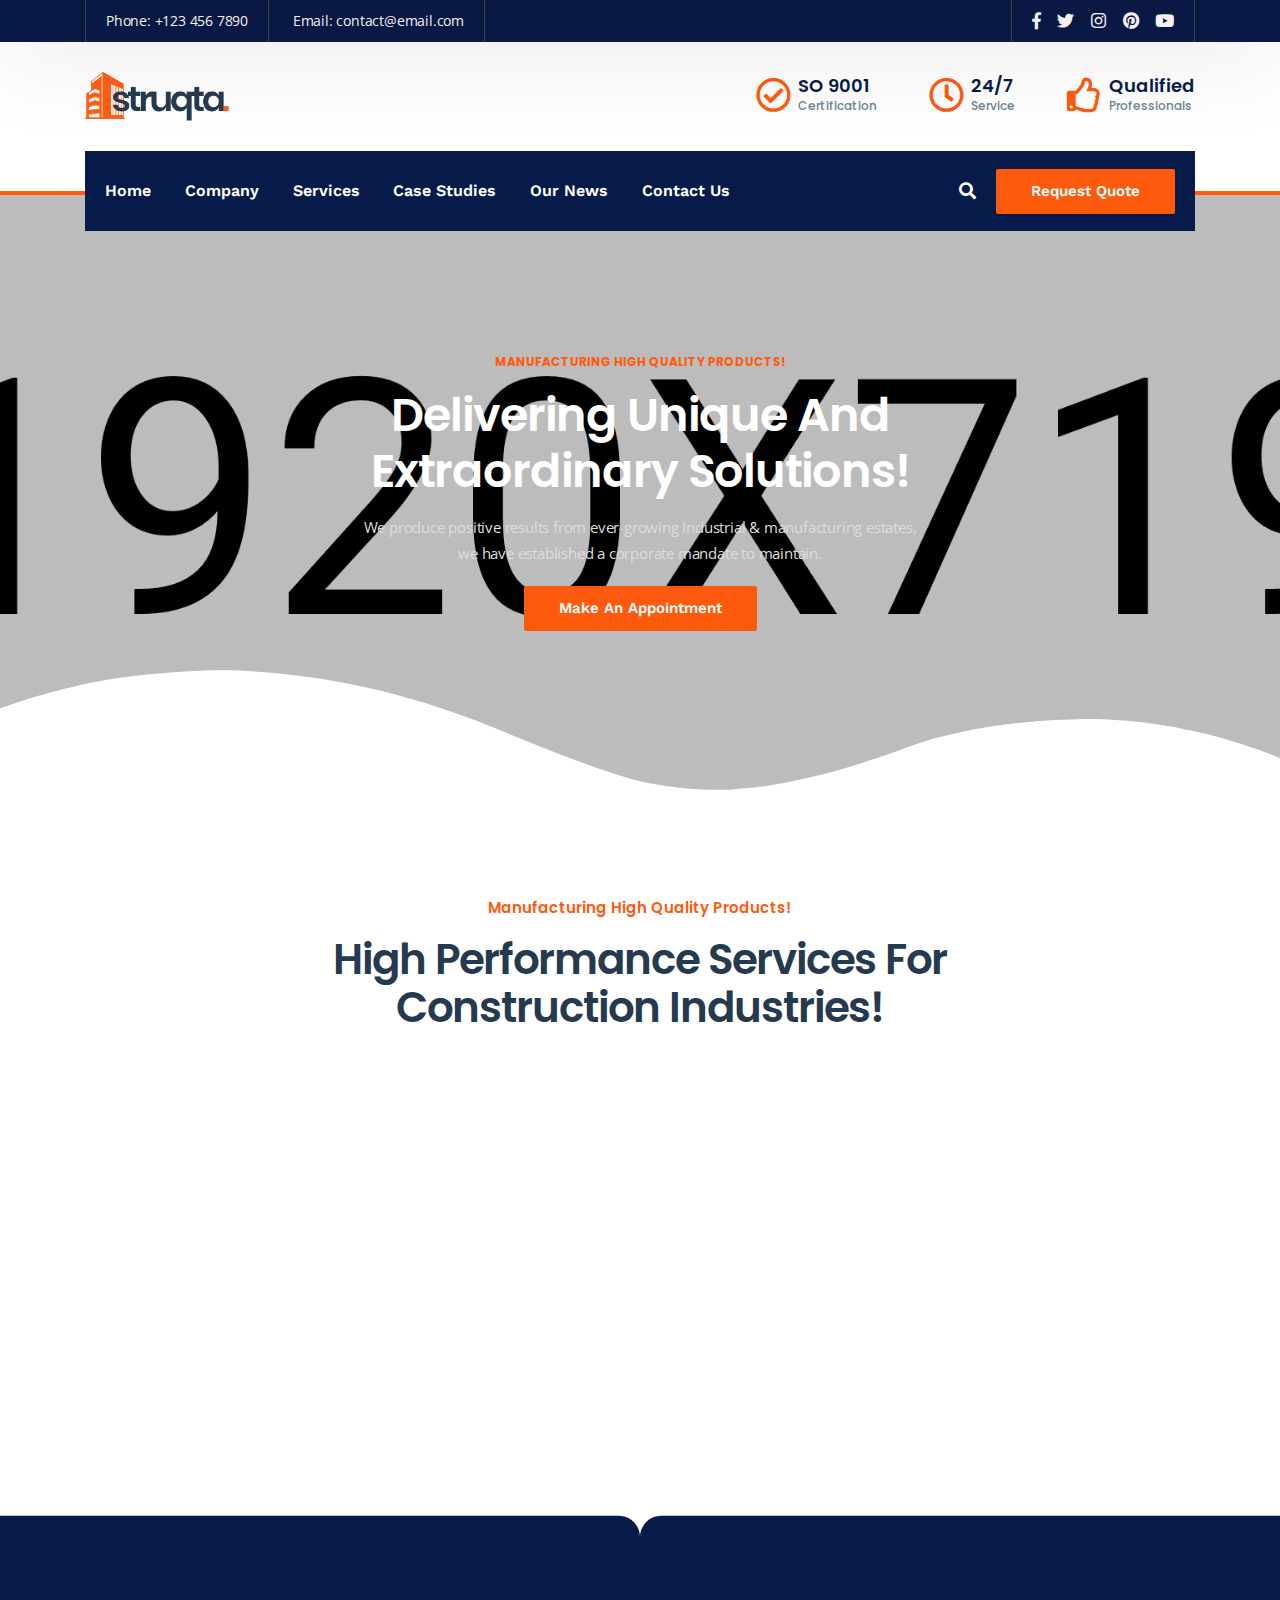
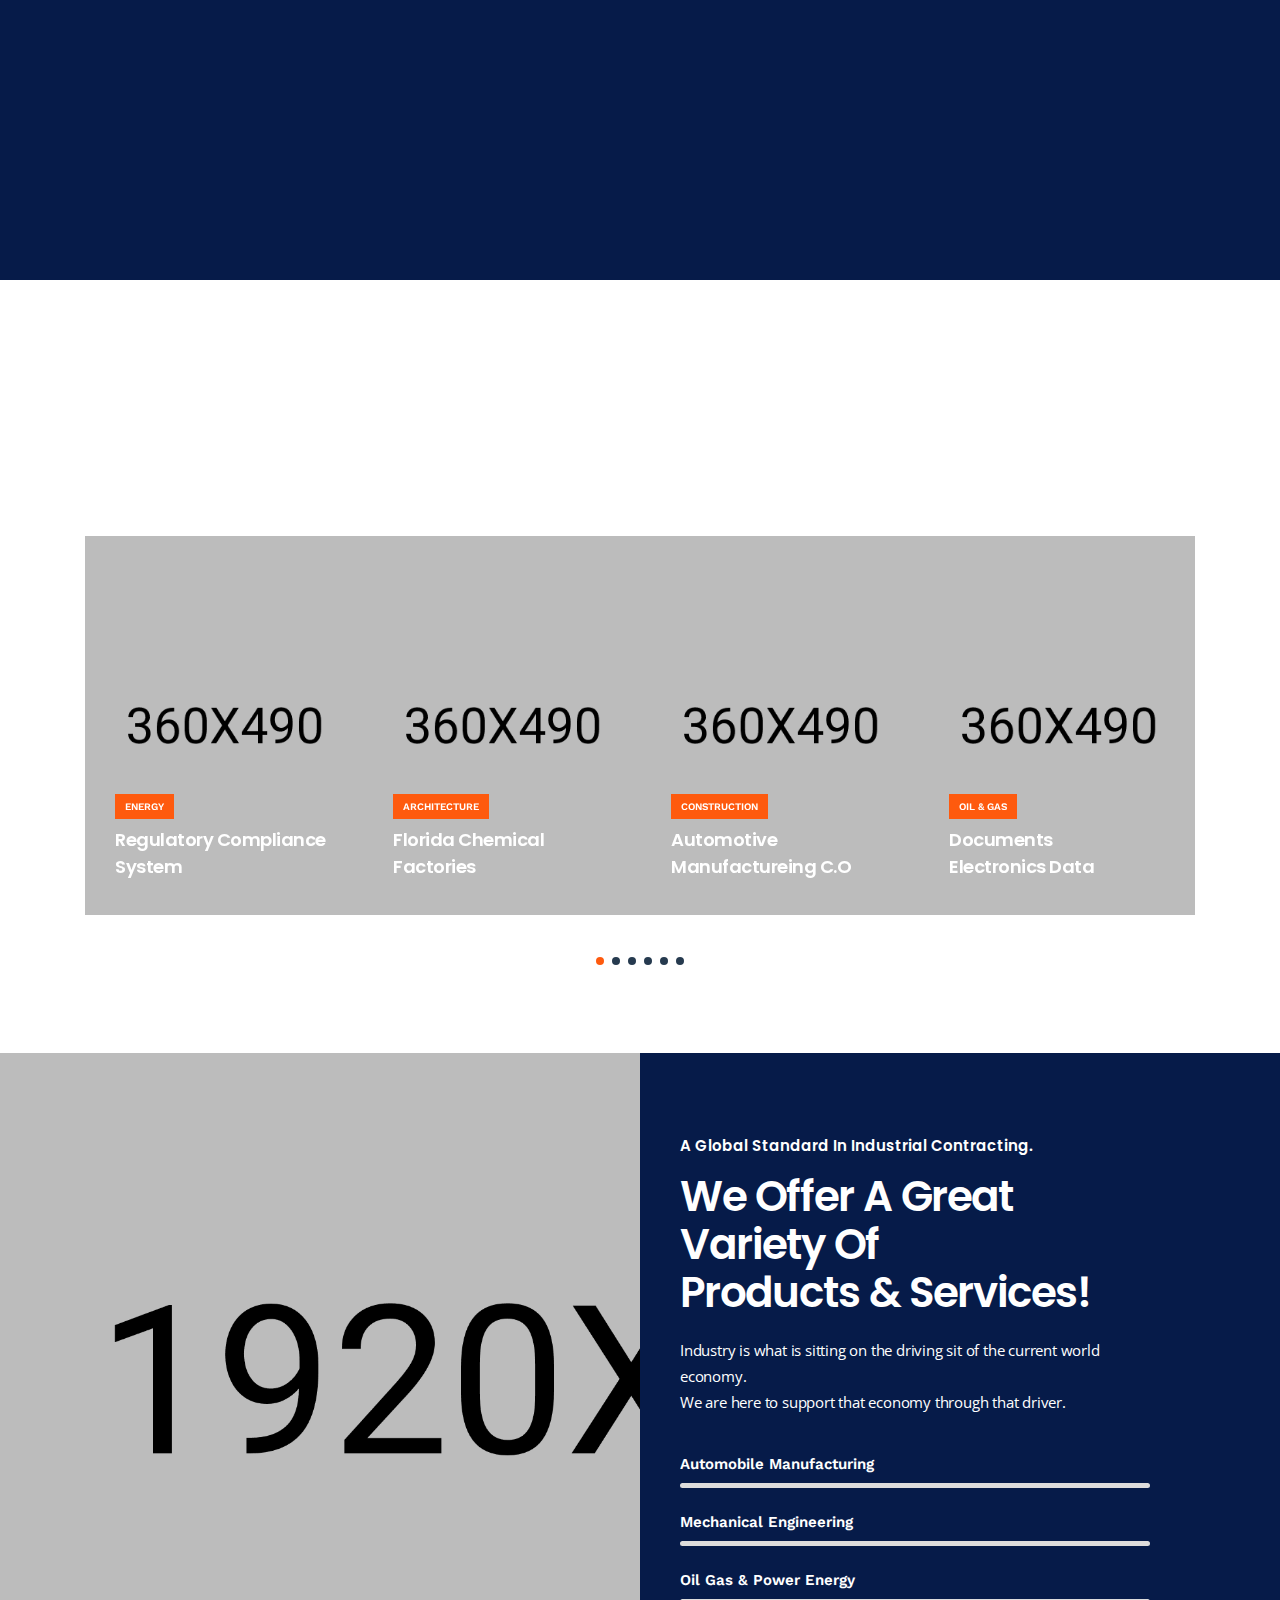
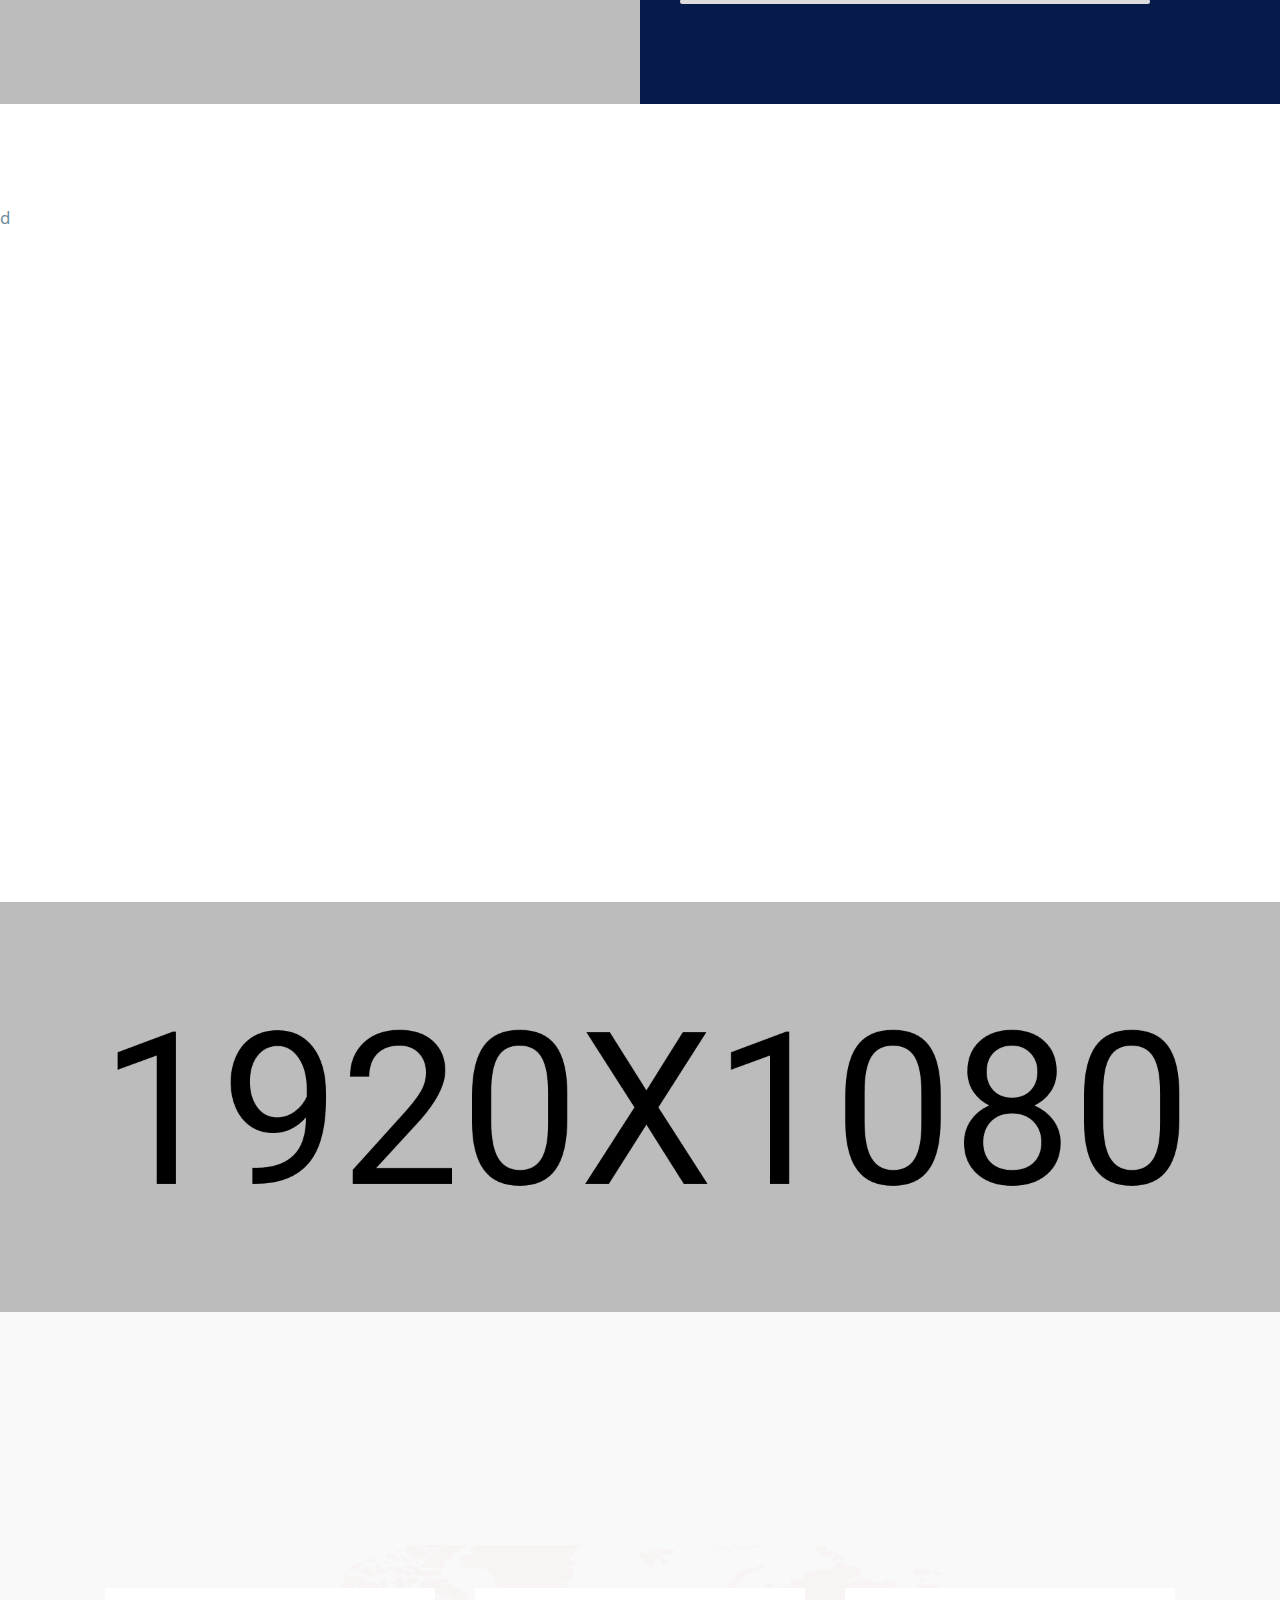
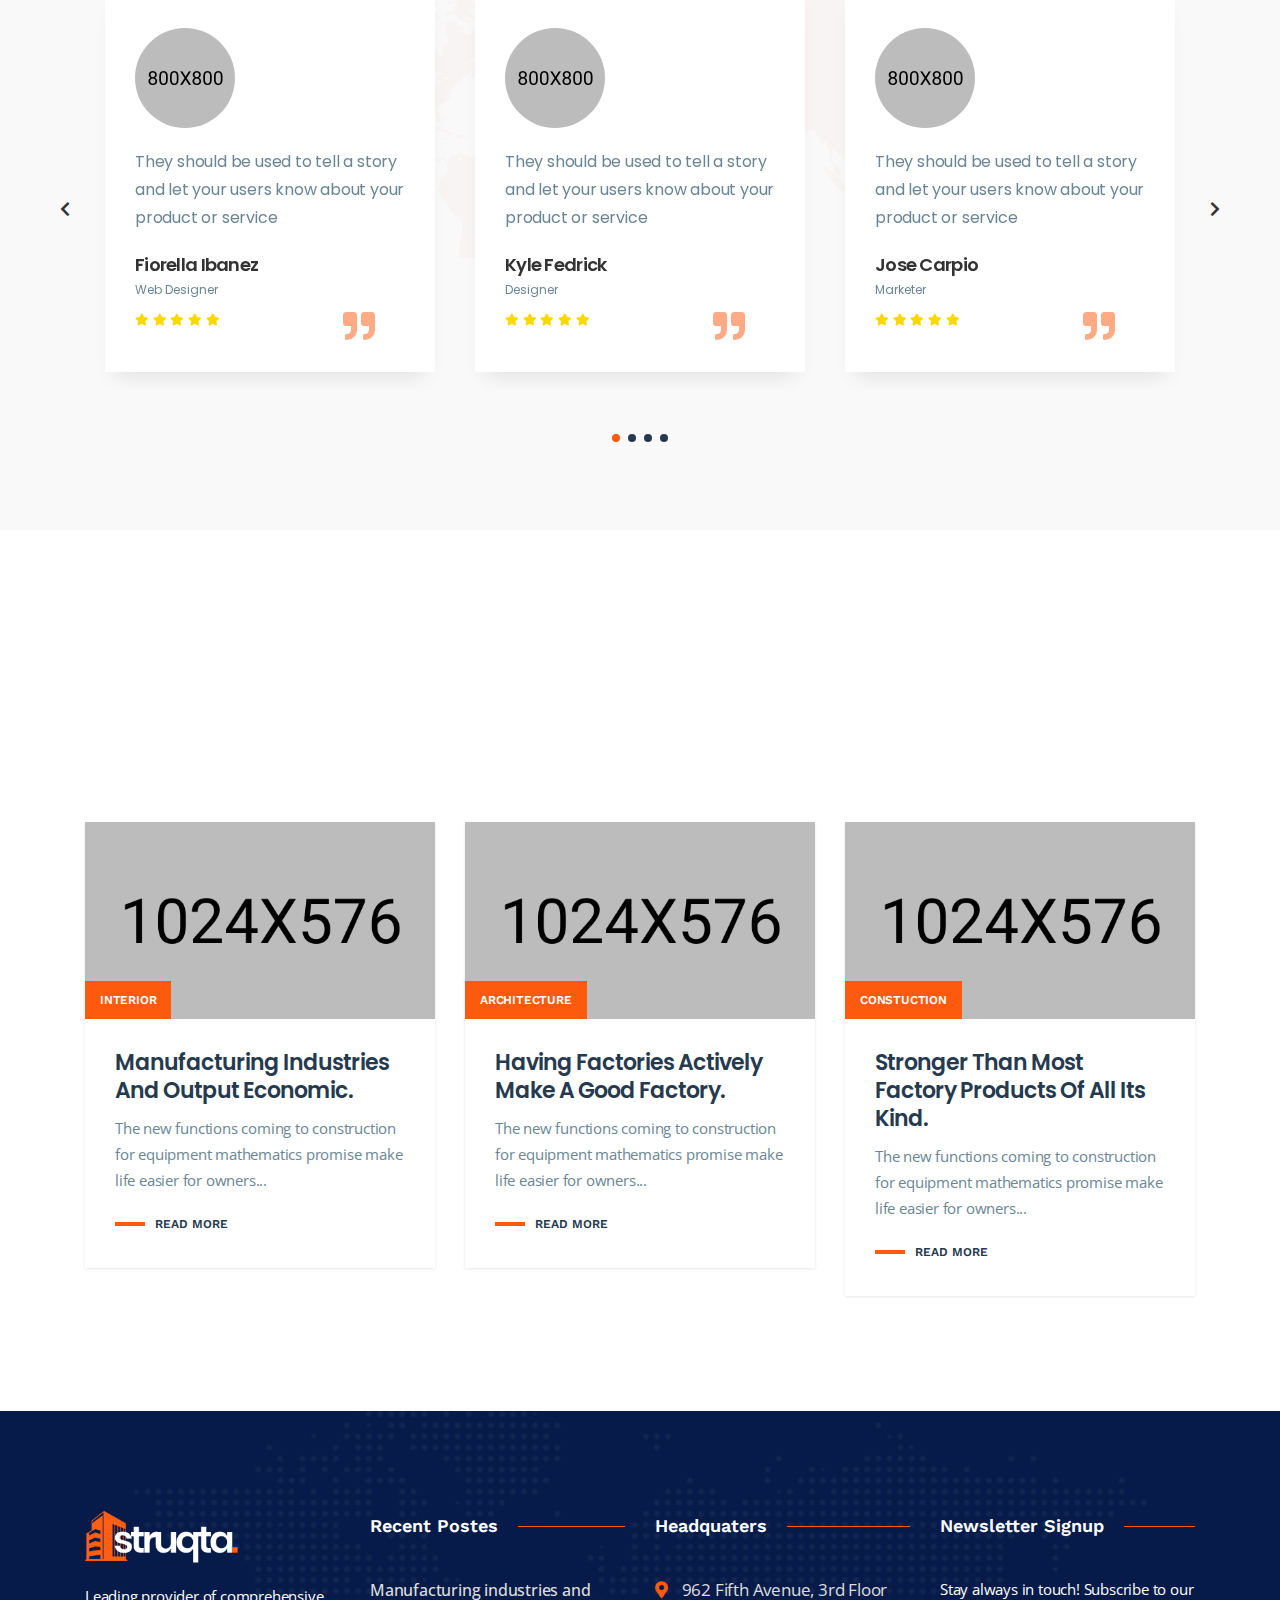
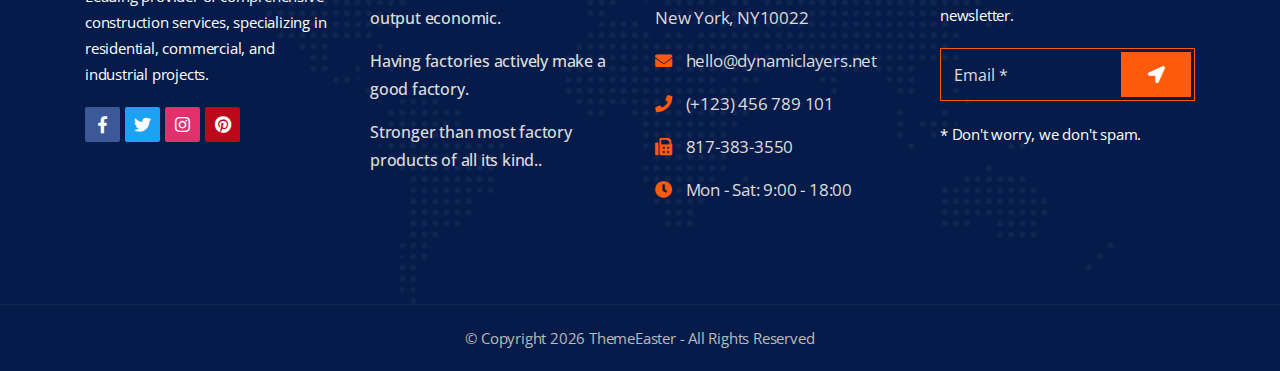
<file: index-4.html>
<!doctype html>
<!--[if lt IE 7]>      <html class="no-js lt-ie9 lt-ie8 lt-ie7" lang=""> <![endif]-->
<!--[if IE 7]>         <html class="no-js lt-ie9 lt-ie8" lang=""> <![endif]-->
<!--[if IE 8]>         <html class="no-js lt-ie9" lang=""> <![endif]-->
<!--[if gt IE 8]><!-->
<html class="no-js" lang="en">
<!--<![endif]-->

<head>
    <meta charset="utf-8">
    <meta name="viewport" content="width=device-width, initial-scale=1">
    <meta name="description" content="Industrial &amp; Construction HTML Template">
    <meta name="author" content="ThemeEaster">

    <title>Shared on THEMELOCK.COM - Struqta | Industrial &amp; Construction HTML Template</title>

    <link rel="shortcut icon" type="image/x-icon" href="assets/img/favicon.png">

    <link rel="stylesheet" href="assets/css/fontawesome.min.css">
    <link rel="stylesheet" href="assets/css/animate.min.css">
    <link rel="stylesheet" href="assets/css/bootstrap.min.css">
    <link rel="stylesheet" href="assets/css/bootstrap.min.css">
    <link rel="stylesheet" href="assets/css/dl-construction-icons.min.css">
    <link rel="stylesheet" href="assets/css/slick.min.css">
    <link rel="stylesheet" href="assets/css/odometer.min.css">
    <link rel="stylesheet" href="assets/css/slider.css">
    <link rel="stylesheet" href="assets/css/venobox.min.css">
    <link rel="stylesheet" href="assets/css/main.css">

    <script src="assets/js/vendor/modernizr-2.8.3-respond-1.4.2.min.js"></script>
</head>

<body class="header-2">
    <!--[if lt IE 8]>
            <p class="browserupgrade">You are using an <strong>outdated</strong> browser. Please <a href="http://browsehappy.com/">upgrade your browser</a> to improve your experience.</p>
        <![endif]-->

    <div class="site-preloader-wrap">
        <div class="spinner"></div>
    </div><!-- /.site-preloader-wrap -->

    <header class="header header-two">
        <div class="top-header-two top-bar">
            <div class="container">
                <div class="top-bar-inner">
                    <div class="top-left">
                        <ul>
                            <li>Phone: <a href="tel:+1234567890">+123 456 7890</a></li>
                            <li>Email: <a href="mailto:contact@email.com">contact@email.com</a></li>
                        </ul>
                    </div>
                    <div class="top-right">
                        <ul class="top-social">
                            <li><a href="#" target="_blank"><i class="fab fa-facebook-f"></i></a></li>
                            <li><a href="#" target="_blank"><i class="fab fa-twitter"></i></a></li>
                            <li><a href="#" target="_blank"><i class="fab fa-instagram"></i></a></li>
                            <li><a href="#" target="_blank"><i class="fab fa-pinterest"></i></a></li>
                            <li><a href="#" target="_blank"><i class="fab fa-youtube"></i></a></li>
                        </ul>
                    </div>
                </div>
            </div>
        </div><!-- /.top-bar -->
        <div class="mid-header">
            <div class="container">
                <div class="mid-header-inner">
                    <div class="header-logo">
                        <a href="index.html">
                            <img src="assets/img/logo-dark.png" alt="Logo" />
                        </a>
                    </div>
                    <div class="mid-header-right">
                        <ul>
                            <li>
                                <div class="icon">
                                    <i class="far fa-check-circle"></i>
                                </div>
                                <span>SO 9001</span>Certification
                            </li>
                            <li>
                                <div class="icon">
                                    <i class="far fa-clock"></i>
                                </div>
                                <span>24/7</span>Service
                            </li>
                            <li>
                                <div class="icon">
                                    <i class="far fa-thumbs-up"></i>
                                </div>
                                <span>Qualified</span>Professionals
                            </li>
                        </ul>
                    </div>
                </div>
            </div>
        </div><!-- /.mid-header -->
        <div class="primary-header-two primary-header">
            <div class="container">
                <div class="primary-header-inner">
                    <div class="header-menu-wrap">
                        <ul class="dl-menu">
                            <li><a href="index.html">Home</a>
                                <ul>
                                    <li><a href="index.html">Homepage Default</a></li>
                                    <li><a href="index-2.html">Homepage Modern</a></li>
                                    <li><a href="index-3.html">Homepage Classic</a></li>
                                    <li><a href="index-4.html">Homepage Industrial</a></li>
                                </ul>
                            </li>
                            <li><a href="company.html">Company</a>
                                <ul>
                                    <li><a href="about.html">About Us</a></li>
                                    <li><a href="pricing.html">Plans &amp; Pricing</a></li>
                                    <li><a href="leadership.html">Leadership</a></li>
                                    <li><a href="award.html">Award &amp; Recognition</a></li>
                                    <li><a href="clients.html">Clients Review</a></li>
                                    <li><a href="faq.html">Help &amp; Faq</a></li>
                                </ul>
                            </li>
                            <li><a href="service.html">Services</a>
                                <ul>
                                    <li><a href="service.html">Our Services</a></li>
                                    <li><a href="company.html">Company Services</a></li>
                                    <li><a href="industry.html">Industrial Services</a></li>
                                </ul>
                            </li>
                            <li><a href="project-3-col.html">Case Studies</a>
                                <ul>
                                    <li><a href="project-3-col.html">Case Studies 3 Col</a></li>
                                    <li><a href="project-4-col.html">Case Studies 4 Col</a></li>
                                    <li><a href="project-details.html">Single Case Studies</a></li>
                                </ul>
                            </li>
                            <li><a href="blog-grid.html">Our News</a>
                                <ul>
                                    <li><a href="blog-classic.html">Blog Classic</a></li>
                                    <li><a href="blog-grid.html">Blog Grid</a></li>
                                    <li><a href="blog-single.html">Single Post</a></li>
                                </ul>
                            </li>
                            <li><a href="contact.html">Contact Us</a></li>
                        </ul>
                    </div><!-- /.header-menu-wrap -->
                    <div class="header-right">
                        <div class="search-icon dl-search-icon"><i class="fas fa-search"></i></div>
                        <a class="header-btn" href="
                            #">Request Quote<span></span></a>
                        <!-- Burger menu -->
                        <div class="mobile-menu-icon">
                            <div class="burger-menu">
                                <div class="line-menu line-half first-line"></div>
                                <div class="line-menu"></div>
                                <div class="line-menu line-half last-line"></div>
                            </div>
                        </div>
                    </div><!-- /.header-right -->
                </div><!-- /.primary-header-inner -->
            </div>
        </div><!-- /.primary-header-two -->
    </header><!-- /.header-two -->

    <div id="dl-popup-search-box">
        <div class="box-inner-wrap d-flex align-items-center">
            <form id="form" action="#" method="get" role="search">
                <input type="text" name="s" placeholder="Type keywords here..." />
                <button id="popup-search-button" type="submit" name="submit"><i class="fas fa-search"></i></button>
            </form>
        </div>
    </div><!-- /#dl-popup-search-box -->

    <section class="hero-section">
        <div class="container">
            <div class="hero-content text-center wow fadeInUp" data-wow-delay="200ms">
                <h4>Manufacturing High Quality Products!</h4>
                <h2>Delivering Unique And <br>Extraordinary Solutions!</h2>
                <p>We produce positive results from ever-growing Industrial &amp; manufacturing estates,<br>we have established a corporate mandate to maintain.</p>
                <a href="#" class="default-btn">Make An Appointment <span></span></a>
            </div><!-- /.section-heading -->
        </div>
        <div class="bottom-shape">
            <svg xmlns="http://www.w3.org/2000/svg" viewBox="0 0 1000 100" preserveAspectRatio="none">
                <path class="elementor-shape-fill" d="M421.9,6.5c22.6-2.5,51.5,0.4,75.5,5.3c23.6,4.9,70.9,23.5,100.5,35.7c75.8,32.2,133.7,44.5,192.6,49.7
                    c23.6,2.1,48.7,3.5,103.4-2.5c54.7-6,106.2-25.6,106.2-25.6V0H0v30.3c0,0,72,32.6,158.4,30.5c39.2-0.7,92.8-6.7,134-22.4
                    c21.2-8.1,52.2-18.2,79.7-24.2C399.3,7.9,411.6,7.5,421.9,6.5z"></path>
            </svg>
        </div>
    </section><!-- ./ hero-section -->

    <section class="feature-section-2 padding">
        <div class="container">
            <div class="section-heading mb-40 text-center wow fadeInUp" data-wow-delay="200ms">
                <h4 class="sub-heading">Manufacturing High Quality Products!</h4>
                <h2>High Performance Services For <br>Construction Industries!</h2>
            </div><!-- /.section-heading -->
            <div class="row">
                <div class="col-lg-4 col-md-6 col-sm-6 padding-15 wow fadeInUp" data-wow-delay="200ms">
                    <div class="feature-box">
                        <div class="feature-icon">
                            <i class="dl dl-factory-4"></i>
                        </div>
                        <div class="feature-info">
                            <h3>Automobile &amp; <br>Manufacturing</h3>
                            <p>Industry is what is sitting on the <br>driving sit of the current world <br>economy.</p>
                        </div>
                    </div>
                </div>
                <div class="col-lg-4 col-md-6 col-sm-6 padding-15 wow fadeInUp" data-wow-delay="300ms">
                    <div class="feature-box">
                        <div class="feature-icon">
                            <i class="dl dl-industrial-robot-13"></i>
                        </div>
                        <div class="feature-info">
                            <h3>Mechanical Power <br>Engineering</h3>
                            <p>Industry is what is sitting on the <br>driving sit of the current world <br>economy.</p>
                        </div>
                    </div>
                </div>
                <div class="col-lg-4 col-md-6 col-sm-6 padding-15 wow fadeInUp" data-wow-delay="400ms">
                    <div class="feature-box">
                        <div class="feature-icon">
                            <i class="dl dl-industrial-robot-6"></i>
                        </div>
                        <div class="feature-info">
                            <h3>Oil Gas &amp; Power <br>Energy Plant</h3>
                            <p>Industry is what is sitting on the <br>driving sit of the current world <br>economy.</p>
                        </div>
                    </div>
                </div>
                <div class="col-lg-4 col-md-6 col-sm-6 padding-15 wow fadeInUp" data-wow-delay="500ms">
                    <div class="feature-box">
                        <div class="feature-icon">
                            <i class="dl dl-conveyor-6"></i>
                        </div>
                        <div class="feature-info">
                            <h3>Petroleum &amp; Jelly <br>Refinery Plant</h3>
                            <p>Industry is what is sitting on the <br>driving sit of the current world <br>economy.</p>
                        </div>
                    </div>
                </div>
                <div class="col-lg-4 col-md-6 col-sm-6 padding-15 wow fadeInUp" data-wow-delay="600ms">
                    <div class="feature-box">
                        <div class="feature-icon">
                            <i class="dl dl-factory-1"></i>
                        </div>
                        <div class="feature-info">
                            <h3>Power Distribution<br>Engineering</h3>
                            <p>Industry is what is sitting on the <br>driving sit of the current world <br>economy.</p>
                        </div>
                    </div>
                </div>
                <div class="col-lg-4 col-md-6 col-sm-6 padding-15 wow fadeInUp" data-wow-delay="700ms">
                    <div class="feature-box">
                        <div class="feature-icon">
                            <i class="dl dl-industrial-robot-8"></i>
                        </div>
                        <div class="feature-info">
                            <h3>Documents And <br>Electronic Plant</h3>
                            <p>Industry is what is sitting on the <br>driving sit of the current world <br>economy.</p>
                        </div>
                    </div>
                </div>
            </div>
        </div>
    </section><!-- ./ feature-section-2 -->

    <section class="counter-section-3 padding">
        <div class="top-shape">
            <svg xmlns="http://www.w3.org/2000/svg" viewBox="0 0 1000 20" preserveAspectRatio="none">
                <path class="elementor-shape-fill" d="M0,0v3c0,0,393.8,0,483.4,0c9.2,0,16.6,7.4,16.6,16.6c0-9.1,7.4-16.6,16.6-16.6C606.2,3,1000,3,1000,3V0H0z"></path>
            </svg>
        </div>
        <div class="container">
            <div class="row">
                <div class="col-lg-3 col-sm-6 sm-padding wow fadeInUp" data-wow-delay="200ms">
                    <div class="counter-item">
                        <div class="counter-content ">
                            <i class="dl dl-stock"></i>
                            <h3><span class="odometer" data-count="3,245">00</span></h3>
                            <h4>Projects Complete</h4>
                        </div>
                    </div>
                </div>
                <div class="col-lg-3 col-sm-6 sm-padding wow fadeInUp" data-wow-delay="300ms">
                    <div class="counter-item">
                        <div class="counter-content">
                            <i class="dl dl-welder-1"></i>
                            <h3><span class="odometer" data-count="2,518">00</span></h3>
                            <h4>Happy Customer</h4>
                        </div>
                    </div>
                </div>
                <div class="col-lg-3 col-sm-6 sm-padding wow fadeInUp" data-wow-delay="400ms">
                    <div class="counter-item">
                        <div class="counter-content">
                            <i class="dl dl-meter-2"></i>
                            <h3><span class="odometer" data-count="6274">00</span></h3>
                            <h4>Hours Worked</h4>
                        </div>
                    </div>
                </div>
                <div class="col-lg-3 col-sm-6 sm-padding wow fadeInUp" data-wow-delay="500ms">
                    <div class="counter-item">
                        <div class="counter-content">
                            <i class="dl dl-refinery"></i>
                            <h3><span class="odometer" data-count="3245">00</span></h3>
                            <h4>Worldwide Brunch</h4>
                        </div>
                    </div>
                </div>
            </div>
        </div>
    </section><!-- ./ counter-section-3 -->

    <section class="project-section padding">
        <div class="section-heading mb-40 text-center wow fadeInUp" data-wow-delay="200ms">
            <h4 class="sub-heading">Explore Our Recent Works!</h4>
            <h2>Doing The Right Thing <br>At The Right Time!</h2>
        </div><!-- /.section-heading -->
        <div class="container">
            <div class="slider project-carousel nav-style carousel-dots">
                <div class="project-box">
                    <div class="project-thumb">
                        <img src="assets/img/project-1-360x490.jpg" alt="img">
                        <a href="assets/img/project-1.jpg" class="venobox project-lightbox"><i class="fas fa-expand"></i></a>
                    </div>
                    <div class="project-content">
                        <span>Energy</span>
                        <h3><a href="#">Regulatory Compliance <br>System</a></h3>
                    </div>
                    <div class="overlay"></div>
                </div>
                <div class="project-box">
                    <div class="project-thumb">
                        <img src="assets/img/project-2-360x490.jpg" alt="img">
                        <a href="assets/img/project-2.jpg" class="venobox project-lightbox"><i class="fas fa-expand"></i></a>
                    </div>
                    <div class="project-content">
                        <span>Architecture</span>
                        <h3><a href="#">Florida Chemical <br>Factories</a></h3>
                    </div>
                    <div class="overlay"></div>
                </div>
                <div class="project-box">
                    <div class="project-thumb">
                        <img src="assets/img/project-3-360x490.jpg" alt="img">
                        <a href="assets/img/project-3.jpg" class="venobox project-lightbox"><i class="fas fa-expand"></i></a>
                    </div>
                    <div class="project-content">
                        <span>Construction</span>
                        <h3><a href="#">Automotive <br>Manufactureing C.O</a></h3>
                    </div>
                    <div class="overlay"></div>
                </div>
                <div class="project-box">
                    <div class="project-thumb">
                        <img src="assets/img/project-4-360x490.jpg" alt="img">
                        <a href="assets/img/project-4.jpg" class="venobox project-lightbox"><i class="fas fa-expand"></i></a>
                    </div>
                    <div class="project-content">
                        <span>Oil &amp; Gas</span>
                        <h3><a href="#">Documents <br>Electronics Data</a></h3>
                    </div>
                    <div class="overlay"></div>
                </div>
                <div class="project-box">
                    <div class="project-thumb">
                        <img src="assets/img/project-5-360x490.jpg" alt="img">
                        <a href="assets/img/project-5.jpg" class="venobox project-lightbox"><i class="fas fa-expand"></i></a>
                    </div>
                    <div class="project-content">
                        <span>Industrial</span>
                        <h3><a href="#">California <br>Power Point</a></h3>
                    </div>
                    <div class="overlay"></div>
                </div>
                <div class="project-box">
                    <div class="project-thumb">
                        <img src="assets/img/project-6-360x490.jpg" alt="img">
                        <a href="assets/img/project-6.jpg" class="venobox project-lightbox"><i class="fas fa-expand"></i></a>
                    </div>
                    <div class="project-content">
                        <span>Factory</span>
                        <h3><a href="#">New Jersey <br>Factories</a></h3>
                    </div>
                    <div class="overlay"></div>
                </div>
            </div>
        </div>
    </section><!-- /. project-section -->

    <section class="skills-section">
        <div class="container-fluid">
            <div class="row">
                <div class="col-lg-6 offset-lg-6 no-padding">
                    <div class="skills-info">
                        <div class="section-heading mb-40">
                            <h4 class="sub-heading">A Global Standard In Industrial Contracting.</h4>
                            <h2>We Offer A Great Variety Of <br>Products &amp; Services!</h2>
                            <p>Industry is what is sitting on the driving sit of the current world economy. <br>We are here to support that economy through that driver.</p>
                        </div><!-- /.section-heading -->
                        <ul class="skills-items">
                            <li class="skills-item">
                                <h5>Automobile Manufacturing</h5>
                                <div class="progress">
                                    <div class="progress-bar wow slideInLeft" data-wow-delay="0ms" data-wow-duration="2000ms" role="progressbar" style="width: 80%;">
                                        <span>85%</span>
                                    </div>
                                </div>
                            </li>
                            <li class="skills-item">
                                <h5>Mechanical Engineering</h5>
                                <div class="progress">
                                    <div class="progress-bar wow slideInLeft" data-wow-delay="200ms" data-wow-duration="2000ms" role="progressbar" style="width: 90%;" role="progressbar">
                                        <span>75%</span>
                                    </div>
                                </div>
                            </li>
                            <li class="skills-item">
                                <h5>Oil Gas &amp; Power Energy</h5>
                                <div class="progress">
                                    <div class="progress-bar wow slideInLeft" data-wow-delay="300ms" data-wow-duration="2000ms" role="progressbar" style="width: 75%;" role="progressbar">
                                        <span>90%</span>
                                    </div>
                                </div>
                            </li>
                        </ul>
                    </div>
                </div>
            </div>
        </div>
    </section><!-- ./skills-section -->

    <section class="team-section-2 padding"> d
        <div class="container">
            <div class="team-wrap row">
                <div class="col-lg-6 wow fadeInLeft" data-wow-delay="200ms">
                    <div class="team-info">
                        <h4>Manufacturing High Quality Products!</h4>
                        <h2>High Performance Services For <br>Construction Industries!</h2>
                        <p>Construction is a general term meaning the art and science to form objects systems or organizations and comes from Latin constructio and Old French construction. To construct is the act of building and construction.</p>
                        <ul class="about-list">
                            <li><i class="fas fa-hand-point-right"></i>Deliver ultimate industrial services.</li>
                            <li><i class="fas fa-hand-point-right"></i>We are committed to serve you better.</li>
                            <li><i class="fas fa-hand-point-right"></i>Have worlds best team..</li>
                            <li><i class="fas fa-hand-point-right"></i>No hidden extra charges needed.</li>
                        </ul>
                        <a href="#" class="default-btn">Join With Us</a>
                    </div>
                </div>
                <div class="col-lg-6">
                    <div class="row">
                        <div class="col-md-6 col-sm-6 padding-15 wow fadeInDown" data-wow-delay="200ms">
                            <div class="team-box">
                                <div class="team-item style-1 style-2">
                                    <div class="overlay"></div>
                                    <img src="assets/img/Worker-1-768x768.jpg" alt="team">
                                    <div class="team-content">
                                        <h3 class="name">Jhon Castellon</h3>
                                        <span>Engineering Officer</span>
                                    </div>
                                    <ul class="team-social">
                                        <li><a href="#"><i class="fab fa-facebook-f"></i></a></li>
                                        <li><a href="#"><i class="fab fa-twitter"></i></a></li>
                                        <li><a href="#"><i class="fab fa-instagram"></i></a></li>
                                        <li><a href="#"><i class="fab fa-linkedin"></i></a></li>
                                    </ul>
                                </div>
                            </div>
                        </div>
                        <div class="col-md-6 col-sm-6 padding-15 wow fadeInDown" data-wow-delay="200ms">
                            <div class="team-box">
                                <div class="team-item style-1 style-2">
                                    <div class="overlay"></div>
                                    <img src="assets/img/Worker-2-768x768.jpg" alt="team">
                                    <div class="team-content">
                                        <h3 class="name">Fiorella Ibáñez</h3>
                                        <span>Marketing Manager</span>
                                    </div>
                                    <ul class="team-social">
                                        <li><a href="#"><i class="fab fa-facebook-f"></i></a></li>
                                        <li><a href="#"><i class="fab fa-twitter"></i></a></li>
                                        <li><a href="#"><i class="fab fa-instagram"></i></a></li>
                                        <li><a href="#"><i class="fab fa-linkedin"></i></a></li>
                                    </ul>
                                </div>
                            </div>
                        </div>
                        <div class="col-md-6 col-sm-6 padding-15 wow fadeInUp" data-wow-delay="200ms">
                            <div class="team-box">
                                <div class="team-item style-1 style-2">
                                    <div class="overlay"></div>
                                    <img src="assets/img/Worker-3-768x768.jpg" alt="team">
                                    <div class="team-content">
                                        <h3 class="name">José Carpio</h3>
                                        <span>Technology Officer</span>
                                    </div>
                                    <ul class="team-social">
                                        <li><a href="#"><i class="fab fa-facebook-f"></i></a></li>
                                        <li><a href="#"><i class="fab fa-twitter"></i></a></li>
                                        <li><a href="#"><i class="fab fa-instagram"></i></a></li>
                                        <li><a href="#"><i class="fab fa-linkedin"></i></a></li>
                                    </ul>
                                </div>
                            </div>
                        </div>
                        <div class="col-md-6 col-sm-6 padding-15 wow fadeInUp" data-wow-delay="200ms">
                            <div class="team-box">
                                <div class="team-item style-1 style-2">
                                    <div class="overlay"></div>
                                    <img src="assets/img/Worker-4-768x768.jpg" alt="team">
                                    <div class="team-content">
                                        <h3 class="name">Kyle Frederick</h3>
                                        <span>Field Officer</span>
                                    </div>
                                    <ul class="team-social">
                                        <li><a href="#"><i class="fab fa-facebook-f"></i></a></li>
                                        <li><a href="#"><i class="fab fa-twitter"></i></a></li>
                                        <li><a href="#"><i class="fab fa-instagram"></i></a></li>
                                        <li><a href="#"><i class="fab fa-linkedin"></i></a></li>
                                    </ul>
                                </div>
                            </div>
                        </div>
                    </div>
                </div>
            </div>
        </div>
    </section><!-- ./ team-section-2 -->

    <section class="cta-section-4 padding">
        <div class="container">
            <div class="section-heading text-center wow fadeInUp" data-wow-delay="200ms">
                <h4 class="sub-heading">Building The Future, Restoring The Pas!</h4>
                <h2>Individually Assess Each Plan and <br>Offer Optimal Solutions!</h2>
                <a href="#" class="default-btn">Schedule An Appointment <span></span></a>
            </div><!-- /.section-heading -->
        </div>
    </section><!-- ./ cta-section-4 -->

    <section class="testimonials-section-2 bg-grey">
        <div class="testi-map"></div>
        <div class="container">
            <div class="section-heading mb-40 text-center wow fadeInUp" data-wow-delay="200ms">
                <h4 class="sub-heading">Explore Our Recent Works!</h4>
                <h2>Checkout What People <br>Says About Us!</h2>
            </div><!-- /.section-heading -->
            <div class="slider testimonials-carousel-2 nav-style carousel-dots">
                <div class="testi-item">
                    <div class="testi-thumb">
                        <img src="assets/img/testimonial-1.jpg" alt="'img">
                    </div>
                    <div class="testi-content">
                        <p>They should be used to tell a story and let your users know about your product or service</p>
                        <h3>Fiorella Ibanez <span>Web Designer</span></h3>
                        <ul class="ratings">
                            <li><i class="fas fa-star"></i></li>
                            <li><i class="fas fa-star"></i></li>
                            <li><i class="fas fa-star"></i></li>
                            <li><i class="fas fa-star"></i></li>
                            <li><i class="fas fa-star"></i></li>
                        </ul>
                        <i class="fa fa-quote-right quote-icon"></i>
                    </div>
                </div>
                <div class="testi-item">
                    <div class="testi-thumb">
                        <img src="assets/img/testimonial-2.jpg" alt="'img">
                    </div>
                    <div class="testi-content">
                        <p>They should be used to tell a story and let your users know about your product or service</p>
                        <h3>Kyle Fedrick <span>Designer</span></h3>
                        <ul class="ratings">
                            <li><i class="fas fa-star"></i></li>
                            <li><i class="fas fa-star"></i></li>
                            <li><i class="fas fa-star"></i></li>
                            <li><i class="fas fa-star"></i></li>
                            <li><i class="fas fa-star"></i></li>
                        </ul>
                        <i class="fa fa-quote-right quote-icon"></i>
                    </div>
                </div>
                <div class="testi-item">
                    <div class="testi-thumb">
                        <img src="assets/img/testimonial-3.jpg" alt="'img">
                    </div>
                    <div class="testi-content">
                        <p>They should be used to tell a story and let your users know about your product or service</p>
                        <h3>Jose Carpio <span>Marketer</span></h3>
                        <ul class="ratings">
                            <li><i class="fas fa-star"></i></li>
                            <li><i class="fas fa-star"></i></li>
                            <li><i class="fas fa-star"></i></li>
                            <li><i class="fas fa-star"></i></li>
                            <li><i class="fas fa-star"></i></li>
                        </ul>
                        <i class="fa fa-quote-right quote-icon"></i>
                    </div>
                </div>
                <div class="testi-item">
                    <div class="testi-thumb">
                        <img src="assets/img/testimonial-4.jpg" alt="'img">
                    </div>
                    <div class="testi-content">
                        <p>They should be used to tell a story and let your users know about your product or service</p>
                        <h3>Thomas Alba <span>Marketer</span></h3>
                        <ul class="ratings">
                            <li><i class="fas fa-star"></i></li>
                            <li><i class="fas fa-star"></i></li>
                            <li><i class="fas fa-star"></i></li>
                            <li><i class="fas fa-star"></i></li>
                            <li><i class="fas fa-star"></i></li>
                        </ul>
                        <i class="fa fa-quote-right quote-icon"></i>
                    </div>
                </div>
            </div>
        </div>
    </section><!-- ./ testimonial-section-2 -->

    <section class="blog-section padding">
        <div class="container">
            <div class="section-heading mb-40 text-center wow fadeInUp" data-wow-delay="200ms">
                <h4 class="sub-heading">From Blog</h4>
                <h2>Insight And Trends <br>Updated Daily!</h2>
            </div><!-- /.section-heading -->
            <div class="blog-wrap row">
                <div class="col-lg-4 col-md-6 padding-15">
                    <div class="blog-item">
                        <div class="blog-thumb">
                            <img src="assets/img/post-1.jpg" alt="post">
                            <span class="category"><a href="#">interior</a></span>
                        </div>
                        <div class="blog-content">
                            <h3><a href="#">Manufacturing industries and output economic.</a></h3>
                            <p>The new functions coming to construction for equipment mathematics promise make life easier for owners...</p>
                            <a href="#" class="read-more">Read More</a>
                        </div>
                    </div>
                </div>
                <div class="col-lg-4 col-md-6 padding-15">
                    <div class="blog-item">
                        <div class="blog-thumb">
                            <img src="assets/img/post-2.jpg" alt="post">
                            <span class="category"><a href="#">Architecture</a></span>
                        </div>
                        <div class="blog-content">
                            <h3><a href="#">Having factories actively make a good factory.</a></h3>
                            <p>The new functions coming to construction for equipment mathematics promise make life easier for owners...</p>
                            <a href="#" class="read-more">Read More</a>
                        </div>
                    </div>
                </div>
                <div class="col-lg-4 col-md-6 padding-15">
                    <div class="blog-item">
                        <div class="blog-thumb">
                            <img src="assets/img/post-3.jpg" alt="post">
                            <span class="category"><a href="#">Constuction</a></span>
                        </div>
                        <div class="blog-content">
                            <h3><a href="#">Stronger than most factory products of all its kind.</a></h3>
                            <p>The new functions coming to construction for equipment mathematics promise make life easier for owners...</p>
                            <a href="#" class="read-more">Read More</a>
                        </div>
                    </div>
                </div>
            </div>
        </div>
    </section><!-- ./blog-section -->

    <section class="widget-section padding">
        <div class="widget-bg"></div>
        <div class="container">
            <div class="widget-wrap row">
                <div class="col-lg-3 col-md-6">
                    <div class="widget-box">
                        <img src="assets/img/logo-light.png" alt="img">
                        <p>Leading provider of comprehensive construction services, specializing in residential, commercial, and industrial projects.</p>
                        <ul class="widget-social">
                            <li class="facebook"><a href="#"><i class="fab fa-facebook-f"></i></a></li>
                            <li class="twitter"><a href="#"><i class="fab fa-twitter"></i></a></li>
                            <li class="instagram"><a href="#"><i class="fab fa-instagram"></i></a></li>
                            <li class="pinterest"><a href="#"><i class="fab fa-pinterest"></i></a></li>
                        </ul>
                    </div>
                </div>
                <div class="col-lg-3 col-md-6">
                    <div class="widget-box">
                        <div class="widget-title">
                            <h3>Recent Postes</h3>
                        </div>
                        <ul class="widget-item">
                            <li><a href="#">Manufacturing industries and output economic.</a></li>
                            <li><a href="#">Having factories actively make a good factory.</a></li>
                            <li><a href="#">Stronger than most factory products of all its kind..</a></li>
                        </ul>
                    </div>
                </div>
                <div class="col-lg-3 col-md-6">
                    <div class="widget-box">
                        <div class="widget-title">
                            <h3>Headquaters</h3>
                        </div>
                        <ul class="widget-contact">
                            <li>
                                <i class="fas fa-map-marker-alt"></i>
                                <span>962 Fifth Avenue, 3rd Floor New York, NY10022</span>
                            </li>
                            <li>
                                <i class="fas fa-envelope"></i>
                                <span>hello@dynamiclayers.net</span>
                            </li>
                            <li>
                                <i class="fas fa-phone"></i>
                                <span>(+123) 456 789 101</span>
                            </li>
                            <li>
                                <i class="fas fa-fax"></i>
                                <span>817-383-3550</span>
                            </li>
                            <li>
                                <i class="fas fa-clock"></i>
                                <span>Mon - Sat: 9:00 - 18:00</span>
                            </li>
                        </ul>
                    </div>
                </div>
                <div class="col-lg-3 col-md-6">
                    <div class="widget-box">
                        <div class="widget-title">
                            <h3>Newsletter Signup</h3>
                        </div>
                        <p>Stay always in touch! Subscribe to our newsletter.</p>
                        <form action="#" class="wt-subscribe-form">
                            <input class="form-control" type="email" name="email" placeholder="Email *" required="">
                            <input type="hidden" name="action" value="mailchimpsubscribe">
                            <button class="submit"><i class="fa fa-location-arrow"></i></button>
                            <div class="clearfix"></div>
                        </form>
                        <p>* Don't worry, we don't spam.</p>
                    </div>
                </div>
            </div>
        </div>
    </section><!-- ./ widget-section -->

    <footer class="footer-section text-center">
        <div class="container">
            <p>© Copyright <span id="currentYear"></span> ThemeEaster - All Rights Reserved</p>
        </div>
    </footer><!-- /.footer-section -->

    <div id="scrollup">
        <button id="scroll-top" class="scroll-to-top"><i class="fas fa-angle-up"></i></button>
    </div>

    <!-- jQuery Lib -->
    <script src="assets/js/vendor/jquery-1.12.4.min.js"></script>
    <script src="assets/js/vendor/popper.min.js"></script>
    <script src="assets/js/vendor/bootstrap.min.js"></script>
    <script src="assets/js/vendor/waypoints.min.js"></script>
    <script src="assets/js/vendor/slick.min.js"></script>
    <script src="assets/js/vendor/headroom.min.js"></script>
    <script src="assets/js/vendor/jquery.smoothscroll.min.js"></script>
    <script src="assets/js/vendor/venobox.min.js"></script>
    <script src="assets/js/vendor/imagesloaded.pkgd.min.js"></script>
    <script src="assets/js/vendor/jquery.isotope.v3.0.2.js"></script>
    <script src="assets/js/vendor/jquery.ajaxchimp.min.js"></script>
    <script src="assets/js/vendor/jquery.mb.YTPlayer.min.js"></script>
    <script src="assets/js/vendor/odometer.min.js"></script>
    <script src="assets/js/vendor/wow.min.js"></script>
    <script src="assets/js/main.js"></script>

</body>

</html>
</file>
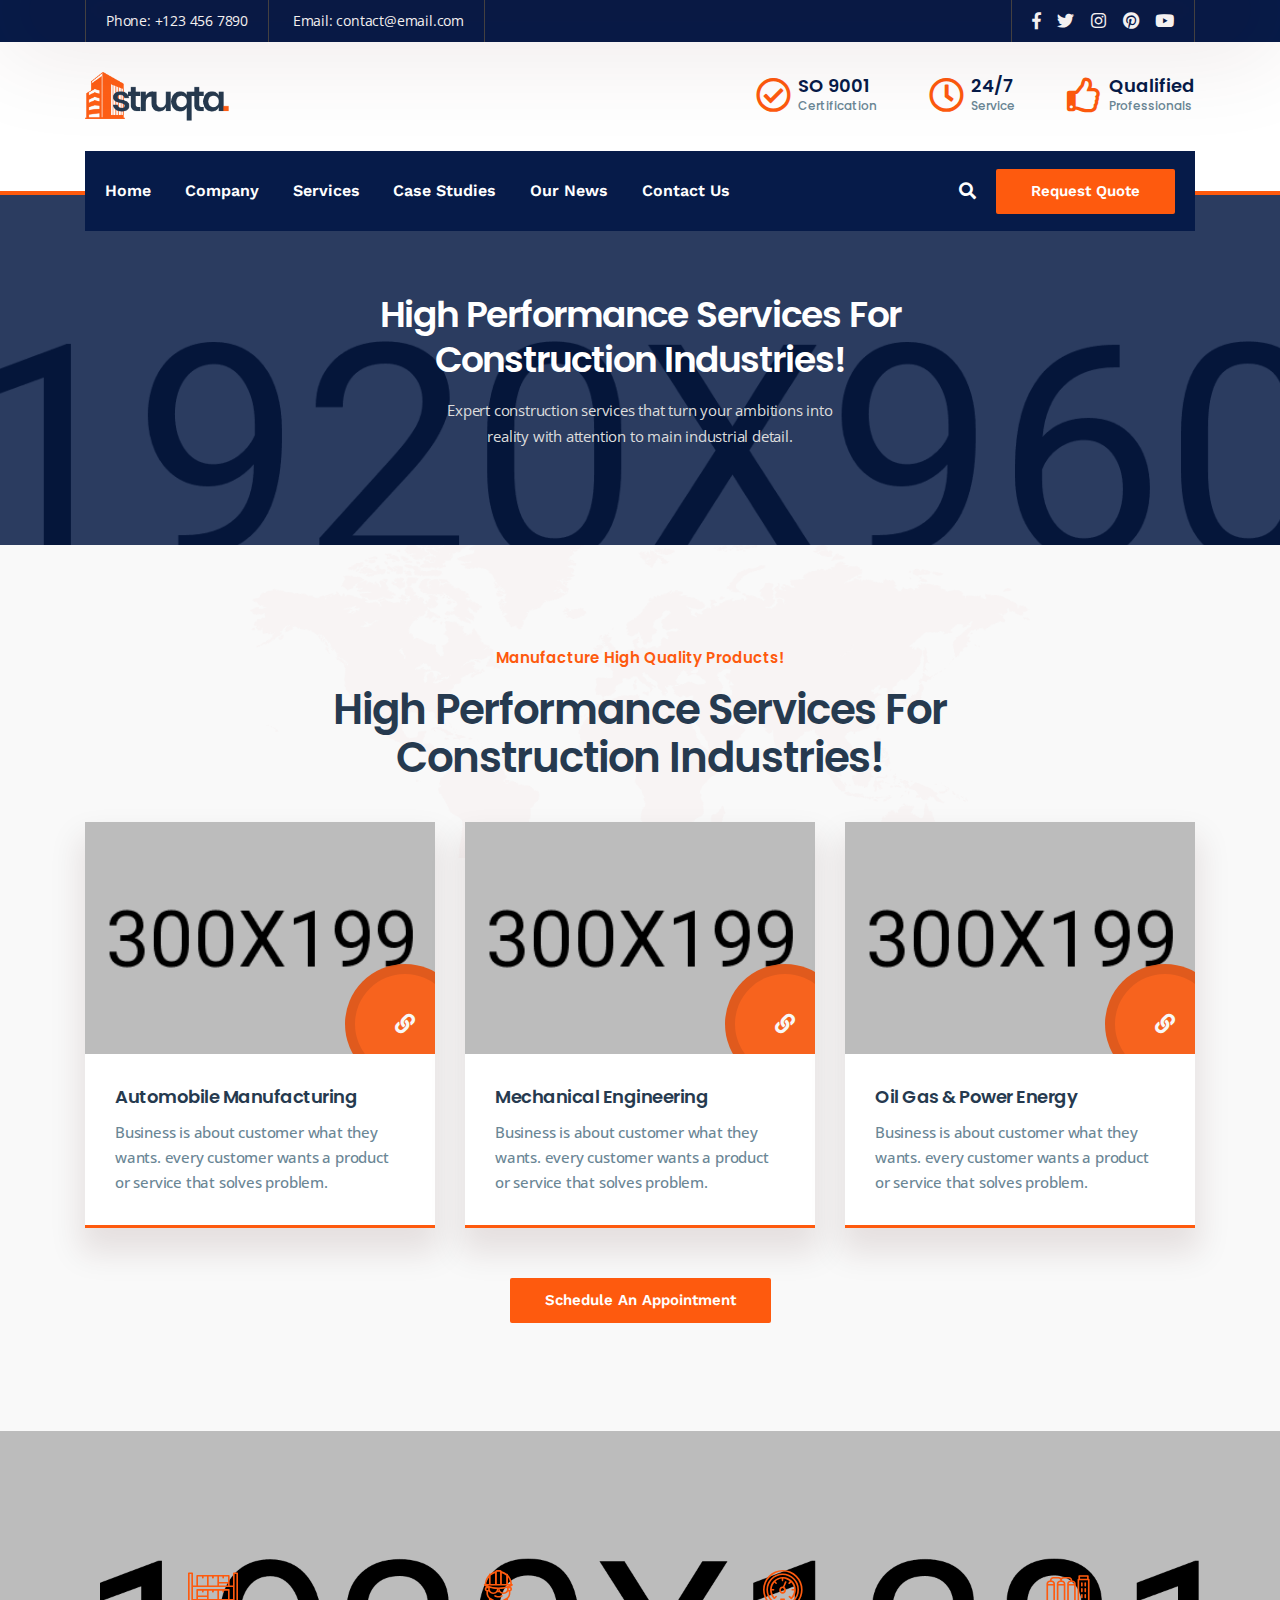
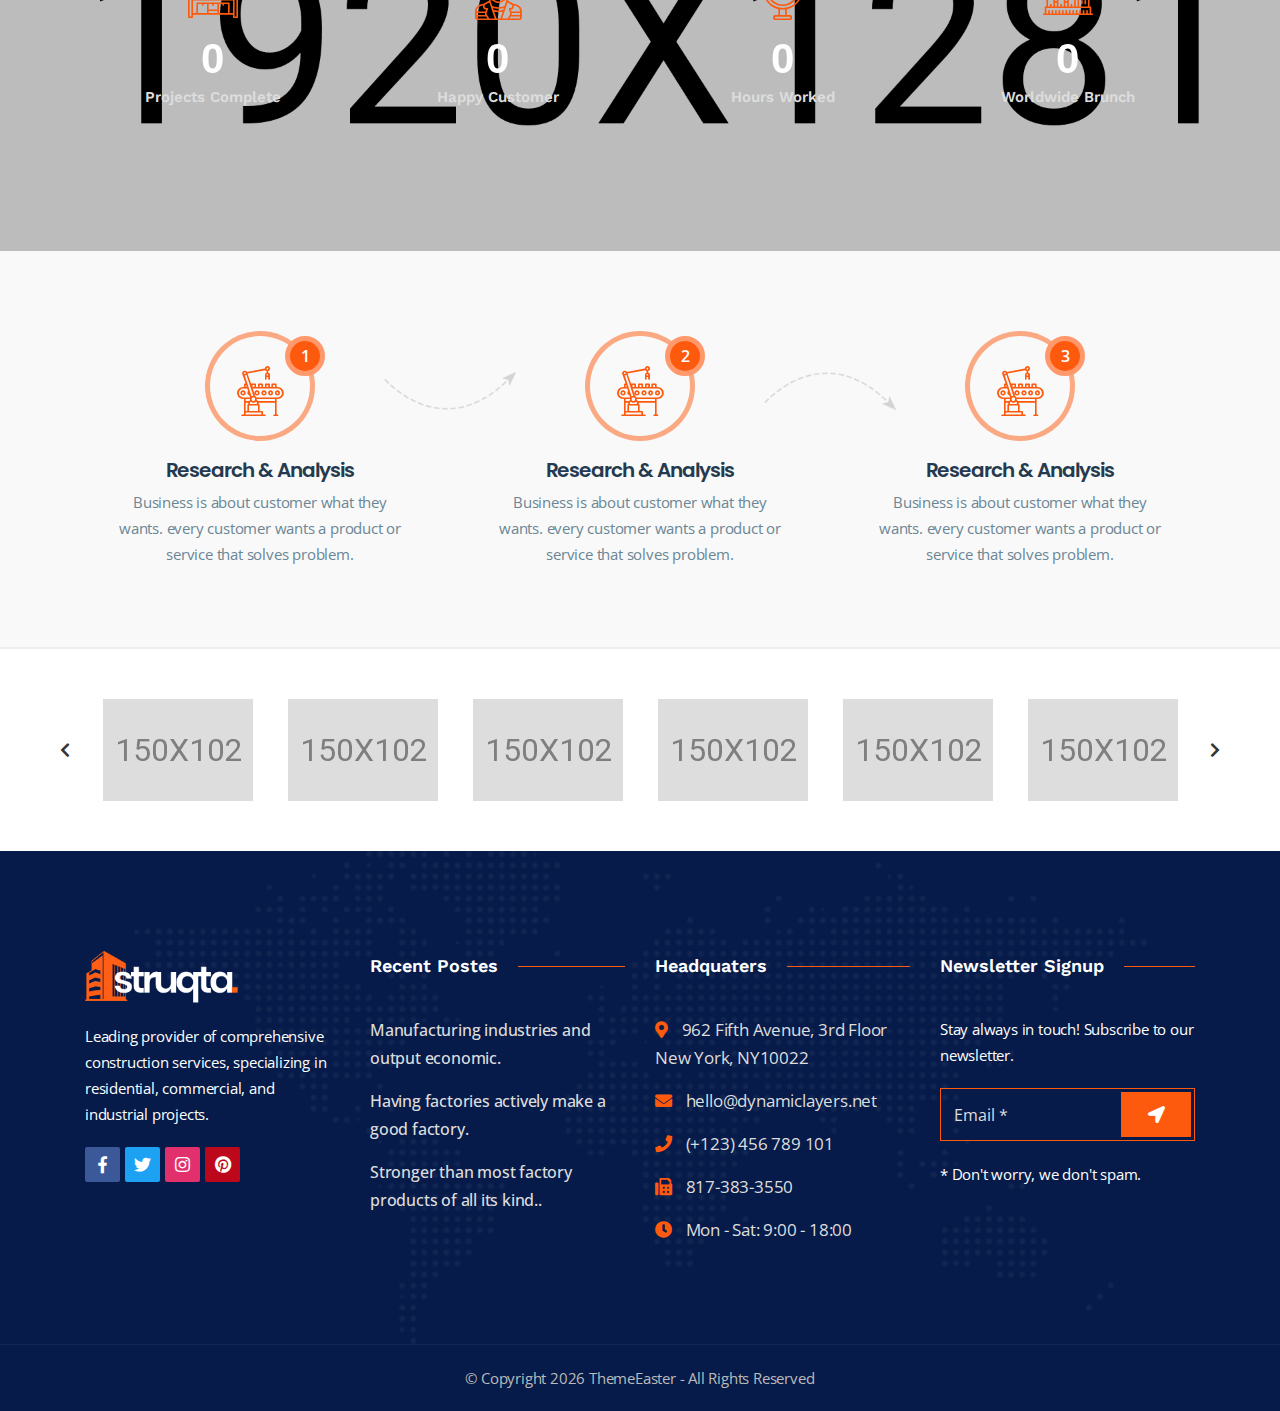
<file: industry.html>
<!doctype html>
<!--[if lt IE 7]>      <html class="no-js lt-ie9 lt-ie8 lt-ie7" lang=""> <![endif]-->
<!--[if IE 7]>         <html class="no-js lt-ie9 lt-ie8" lang=""> <![endif]-->
<!--[if IE 8]>         <html class="no-js lt-ie9" lang=""> <![endif]-->
<!--[if gt IE 8]><!-->
<html class="no-js" lang="en">
<!--<![endif]-->

<head>
    <meta charset="utf-8">
    <meta name="viewport" content="width=device-width, initial-scale=1">
    <meta name="description" content="Industrial &amp; Construction HTML Template">
    <meta name="author" content="ThemeEaster">

    <title>Shared on THEMELOCK.COM - Struqta | Industrial &amp; Construction HTML Template</title>

    <link rel="shortcut icon" type="image/x-icon" href="assets/img/favicon.png">

    <link rel="stylesheet" href="assets/css/fontawesome.min.css">
    <link rel="stylesheet" href="assets/css/animate.min.css">
    <link rel="stylesheet" href="assets/css/bootstrap.min.css">
    <link rel="stylesheet" href="assets/css/bootstrap.min.css">
    <link rel="stylesheet" href="assets/css/dl-construction-icons.min.css">
    <link rel="stylesheet" href="assets/css/slick.min.css">
    <link rel="stylesheet" href="assets/css/odometer.min.css">
    <link rel="stylesheet" href="assets/css/slider.css">
    <link rel="stylesheet" href="assets/css/venobox.min.css">
    <link rel="stylesheet" href="assets/css/main.css">

    <script src="assets/js/vendor/modernizr-2.8.3-respond-1.4.2.min.js"></script>
</head>

<body class="header-2">
    <!--[if lt IE 8]>
            <p class="browserupgrade">You are using an <strong>outdated</strong> browser. Please <a href="http://browsehappy.com/">upgrade your browser</a> to improve your experience.</p>
        <![endif]-->

    <div class="site-preloader-wrap">
        <div class="spinner"></div>
    </div><!-- /.site-preloader-wrap -->

    <header class="header header-two">
        <div class="top-header-two top-bar">
            <div class="container">
                <div class="top-bar-inner">
                    <div class="top-left">
                        <ul>
                            <li>Phone: <a href="tel:+1234567890">+123 456 7890</a></li>
                            <li>Email: <a href="mailto:contact@email.com">contact@email.com</a></li>
                        </ul>
                    </div>
                    <div class="top-right">
                        <ul class="top-social">
                            <li><a href="#" target="_blank"><i class="fab fa-facebook-f"></i></a></li>
                            <li><a href="#" target="_blank"><i class="fab fa-twitter"></i></a></li>
                            <li><a href="#" target="_blank"><i class="fab fa-instagram"></i></a></li>
                            <li><a href="#" target="_blank"><i class="fab fa-pinterest"></i></a></li>
                            <li><a href="#" target="_blank"><i class="fab fa-youtube"></i></a></li>
                        </ul>
                    </div>
                </div>
            </div>
        </div><!-- /.top-bar -->
        <div class="mid-header">
            <div class="container">
                <div class="mid-header-inner">
                    <div class="header-logo">
                        <a href="index.html">
                            <img src="assets/img/logo-dark.png" alt="Logo" />
                        </a>
                    </div>
                    <div class="mid-header-right">
                        <ul>
                            <li>
                                <div class="icon">
                                    <i class="far fa-check-circle"></i>
                                </div>
                                <span>SO 9001</span>Certification
                            </li>
                            <li>
                                <div class="icon">
                                    <i class="far fa-clock"></i>
                                </div>
                                <span>24/7</span>Service
                            </li>
                            <li>
                                <div class="icon">
                                    <i class="far fa-thumbs-up"></i>
                                </div>
                                <span>Qualified</span>Professionals
                            </li>
                        </ul>
                    </div>
                </div>
            </div>
        </div><!-- /.mid-header -->
        <div class="primary-header-two primary-header">
            <div class="container">
                <div class="primary-header-inner">
                    <div class="header-menu-wrap">
                        <ul class="dl-menu">
                            <li><a href="index.html">Home</a>
                                <ul>
                                    <li><a href="index.html">Homepage Default</a></li>
                                    <li><a href="index-2.html">Homepage Modern</a></li>
                                    <li><a href="index-3.html">Homepage Classic</a></li>
                                    <li><a href="index-4.html">Homepage Industrial</a></li>
                                </ul>
                            </li>
                            <li><a href="company.html">Company</a>
                                <ul>
                                    <li><a href="about.html">About Us</a></li>
                                    <li><a href="pricing.html">Plans &amp; Pricing</a></li>
                                    <li><a href="leadership.html">Leadership</a></li>
                                    <li><a href="award.html">Award &amp; Recognition</a></li>
                                    <li><a href="clients.html">Clients Review</a></li>
                                    <li><a href="faq.html">Help &amp; Faq</a></li>
                                </ul>
                            </li>
                            <li><a href="service.html">Services</a>
                                <ul>
                                    <li><a href="service.html">Our Services</a></li>
                                    <li><a href="company.html">Company Services</a></li>
                                    <li><a href="industry.html">Industrial Services</a></li>
                                </ul>
                            </li>
                            <li><a href="project-3-col.html">Case Studies</a>
                                <ul>
                                    <li><a href="project-3-col.html">Case Studies 3 Col</a></li>
                                    <li><a href="project-4-col.html">Case Studies 4 Col</a></li>
                                    <li><a href="project-details.html">Single Case Studies</a></li>
                                </ul>
                            </li>
                            <li><a href="blog-grid.html">Our News</a>
                                <ul>
                                    <li><a href="blog-classic.html">Blog Classic</a></li>
                                    <li><a href="blog-grid.html">Blog Grid</a></li>
                                    <li><a href="blog-single.html">Single Post</a></li>
                                </ul>
                            </li>
                            <li><a href="contact.html">Contact Us</a></li>
                        </ul>
                    </div><!-- /.header-menu-wrap -->
                    <div class="header-right">
                        <div class="search-icon dl-search-icon"><i class="fas fa-search"></i></div>
                        <a class="header-btn" href="
                            #">Request Quote<span></span></a>
                        <!-- Burger menu -->
                        <div class="mobile-menu-icon">
                            <div class="burger-menu">
                                <div class="line-menu line-half first-line"></div>
                                <div class="line-menu"></div>
                                <div class="line-menu line-half last-line"></div>
                            </div>
                        </div>
                    </div><!-- /.header-right -->
                </div><!-- /.primary-header-inner -->
            </div>
        </div><!-- /.primary-header-two -->
    </header><!-- /.header-two -->

    <div id="dl-popup-search-box">
        <div class="box-inner-wrap d-flex align-items-center">
            <form id="form" action="#" method="get" role="search">
                <input type="text" name="s" placeholder="Type keywords here..." />
                <button id="popup-search-button" type="submit" name="submit"><i class="fas fa-search"></i></button>
            </form>
        </div>
    </div><!-- /#dl-popup-search-box -->

    <section class="page-header padding">
        <div class="overlay"></div>
        <div class="container">
            <div class="page-content text-center">
                <h2>High Performance Services For <br>Construction Industries!</h2>
                <p>Expert construction services that turn your ambitions into <br>reality with attention to main industrial detail.</p>
            </div>
        </div>
    </section><!-- /.page-header -->

    <section class="service-section-2 bg-grey padding">
        <div class="service-bg"></div>
        <div class="container">
            <div class="section-heading mb-40 text-center">
                <h4 class="sub-heading">Manufacture High Quality Products!</h4>
                <h2>High Performance Services For <br>Construction Industries!</h2>
            </div><!-- /.section-heading -->
            <div class="row">
                <div class="col-lg-4 col-md-6 col-sm-6 sm-padding">
                    <div class="service-wrap">
                        <div class="service-thumb">
                            <img src="assets/img/services-1.jpg" alt="service">
                            <a href="#" class="read-more"><i class="fa fa-link"></i></a>
                        </div>
                        <div class="service-info">
                            <h3>Automobile Manufacturing</h3>
                            <p>Business is about customer what they wants. every customer wants a product or service that solves problem.</p>
                        </div>
                    </div>
                </div>
                <div class="col-lg-4 col-md-6 col-sm-6 sm-padding">
                    <div class="service-wrap">
                        <div class="service-thumb">
                            <img src="assets/img/services-2.jpg" alt="service">
                            <a href="#" class="read-more"><i class="fa fa-link"></i></a>
                        </div>
                        <div class="service-info">
                            <h3>Mechanical Engineering</h3>
                            <p>Business is about customer what they wants. every customer wants a product or service that solves problem.</p>
                        </div>
                    </div>
                </div>
                <div class="col-lg-4 col-md-6 col-sm-6 sm-padding">
                    <div class="service-wrap">
                        <div class="service-thumb">
                            <img src="assets/img/services-3.jpg" alt="service">
                            <a href="#" class="read-more"><i class="fa fa-link"></i></a>
                        </div>
                        <div class="service-info">
                            <h3>Oil Gas &amp; Power Energy</h3>
                            <p>Business is about customer what they wants. every customer wants a product or service that solves problem.</p>
                        </div>
                    </div>
                </div>
            </div>
            <div class="service-btn text-center mt-50">
                <a href="#" class="default-btn">Schedule An Appointment <span></span></a>
            </div>
        </div>
    </section><!-- ./ service-section-2 -->

    <section class="counter-section-2 padding">
        <div class="overlay"></div>
        <div class="container">
            <div class="cta-wrap row">
                <div class="col-lg-3 col-sm-6 sm-padding">
                    <div class="counter-item">
                        <div class="counter-content ">
                            <i class="dl dl-stock"></i>
                            <h3><span class="odometer" data-count="3,245">00</span></h3>
                            <h4>Projects Complete</h4>
                        </div>
                    </div>
                </div>
                <div class="col-lg-3 col-sm-6 sm-padding">
                    <div class="counter-item">
                        <div class="counter-content">
                            <i class="dl dl-welder-1"></i>
                            <h3><span class="odometer" data-count="2,518">00</span></h3>
                            <h4>Happy Customer</h4>
                        </div>
                    </div>
                </div>
                <div class="col-lg-3 col-sm-6 sm-padding">
                    <div class="counter-item">
                        <div class="counter-content">
                            <i class="dl dl-meter-2"></i>
                            <h3><span class="odometer" data-count="6274">00</span></h3>
                            <h4>Hours Worked</h4>
                        </div>
                    </div>
                </div>
                <div class="col-lg-3 col-sm-6 sm-padding">
                    <div class="counter-item">
                        <div class="counter-content">
                            <i class="dl dl-refinery"></i>
                            <h3><span class="odometer" data-count="3245">00</span></h3>
                            <h4>Worldwide Brunch</h4>
                        </div>
                    </div>
                </div>
            </div>
        </div>
    </section><!-- ./ counter-section-2 -->

    <div class="working-process bg-grey bd-bottom">
        <div class="container">
            <div class="working-wrap row">
                <div class="col-lg-4 col-md-6 col-sm-6 sm-padding">
                    <div class="working-process-box">
                        <div class="arrow arrow-up"></div>
                        <div class="icon-box">
                            <i class="dl dl-industrial-robot-18"></i>
                            <span>1</span>
                        </div>
                        <div class="content-box">
                            <h3 class="heading">Research &amp; Analysis</h3>
                            <p class="desc">Business is about customer what they wants. every customer wants a product or service that solves problem.</p>
                        </div>
                    </div>
                </div>
                <div class="col-lg-4 col-md-6 col-sm-6 sm-padding">
                    <div class="working-process-box">
                        <div class="arrow arrow-down"></div>
                        <div class="icon-box">
                            <i class="dl dl-industrial-robot-18"></i>
                            <span>2</span>
                        </div>
                        <div class="content-box">
                            <h3 class="heading">Research &amp; Analysis</h3>
                            <p class="desc">Business is about customer what they wants. every customer wants a product or service that solves problem.</p>
                        </div>
                    </div>
                </div>
                <div class="col-lg-4 col-md-6 col-sm-6 sm-padding">
                    <div class="working-process-box">
                        <div class="icon-box">
                            <i class="dl dl-industrial-robot-18"></i>
                            <span>3</span>
                        </div>
                        <div class="content-box">
                            <h3 class="heading">Research &amp; Analysis</h3>
                            <p class="desc">Business is about customer what they wants. every customer wants a product or service that solves problem.</p>
                        </div>
                    </div>
                </div>
            </div>
        </div>
    </div><!-- ./ working-process -->

    <div class="sponsor-section">
        <div class="container">
            <div class="slider sponsor-carousel nav-style">
                <div class="sponsor-item">
                    <img src="assets/img/sponsor-1.jpg" alt="sponsor">
                </div>
                <div class="sponsor-item">
                    <img src="assets/img/sponsor-2.jpg" alt="sponsor">
                </div>
                <div class="sponsor-item">
                    <img src="assets/img/sponsor-3.jpg" alt="sponsor">
                </div>
                <div class="sponsor-item">
                    <img src="assets/img/sponsor-4.jpg" alt="sponsor">
                </div>
                <div class="sponsor-item">
                    <img src="assets/img/sponsor-5.jpg" alt="sponsor">
                </div>
                <div class="sponsor-item">
                    <img src="assets/img/sponsor-6.jpg" alt="sponsor">
                </div>
                <div class="sponsor-item">
                    <img src="assets/img/sponsor-7.jpg" alt="sponsor">
                </div>
            </div>
        </div>
    </div><!-- ./ sponsor-section -->

    <section class="widget-section padding">
        <div class="widget-bg"></div>
        <div class="container">
            <div class="widget-wrap row">
                <div class="col-lg-3 col-md-6">
                    <div class="widget-box">
                        <img src="assets/img/logo-light.png" alt="img">
                        <p>Leading provider of comprehensive construction services, specializing in residential, commercial, and industrial projects.</p>
                        <ul class="widget-social">
                            <li class="facebook"><a href="#"><i class="fab fa-facebook-f"></i></a></li>
                            <li class="twitter"><a href="#"><i class="fab fa-twitter"></i></a></li>
                            <li class="instagram"><a href="#"><i class="fab fa-instagram"></i></a></li>
                            <li class="pinterest"><a href="#"><i class="fab fa-pinterest"></i></a></li>
                        </ul>
                    </div>
                </div>
                <div class="col-lg-3 col-md-6">
                    <div class="widget-box">
                        <div class="widget-title">
                            <h3>Recent Postes</h3>
                        </div>
                        <ul class="widget-item">
                            <li><a href="#">Manufacturing industries and output economic.</a></li>
                            <li><a href="#">Having factories actively make a good factory.</a></li>
                            <li><a href="#">Stronger than most factory products of all its kind..</a></li>
                        </ul>
                    </div>
                </div>
                <div class="col-lg-3 col-md-6">
                    <div class="widget-box">
                        <div class="widget-title">
                            <h3>Headquaters</h3>
                        </div>
                        <ul class="widget-contact">
                            <li>
                                <i class="fas fa-map-marker-alt"></i>
                                <span>962 Fifth Avenue, 3rd Floor New York, NY10022</span>
                            </li>
                            <li>
                                <i class="fas fa-envelope"></i>
                                <span>hello@dynamiclayers.net</span>
                            </li>
                            <li>
                                <i class="fas fa-phone"></i>
                                <span>(+123) 456 789 101</span>
                            </li>
                            <li>
                                <i class="fas fa-fax"></i>
                                <span>817-383-3550</span>
                            </li>
                            <li>
                                <i class="fas fa-clock"></i>
                                <span>Mon - Sat: 9:00 - 18:00</span>
                            </li>
                        </ul>
                    </div>
                </div>
                <div class="col-lg-3 col-md-6">
                    <div class="widget-box">
                        <div class="widget-title">
                            <h3>Newsletter Signup</h3>
                        </div>
                        <p>Stay always in touch! Subscribe to our newsletter.</p>
                        <form action="#" class="wt-subscribe-form">
                            <input class="form-control" type="email" name="email" placeholder="Email *" required="">
                            <input type="hidden" name="action" value="mailchimpsubscribe">
                            <button class="submit"><i class="fa fa-location-arrow"></i></button>
                            <div class="clearfix"></div>
                        </form>
                        <p>* Don't worry, we don't spam.</p>
                    </div>
                </div>
            </div>
        </div>
    </section><!-- ./ widget-section -->

    <footer class="footer-section text-center">
        <div class="container">
            <p>© Copyright <span id="currentYear"></span> ThemeEaster - All Rights Reserved</p>
        </div>
    </footer><!-- /.footer-section -->

    <div id="scrollup">
        <button id="scroll-top" class="scroll-to-top"><i class="fas fa-angle-up"></i></button>
    </div>

    <!-- jQuery Lib -->
    <script src="assets/js/vendor/jquery-1.12.4.min.js"></script>
    <script src="assets/js/vendor/popper.min.js"></script>
    <script src="assets/js/vendor/bootstrap.min.js"></script>
    <script src="assets/js/vendor/waypoints.min.js"></script>
    <script src="assets/js/vendor/slick.min.js"></script>
    <script src="assets/js/vendor/headroom.min.js"></script>
    <script src="assets/js/vendor/jquery.smoothscroll.min.js"></script>
    <script src="assets/js/vendor/venobox.min.js"></script>
    <script src="assets/js/vendor/imagesloaded.pkgd.min.js"></script>
    <script src="assets/js/vendor/jquery.isotope.v3.0.2.js"></script>
    <script src="assets/js/vendor/jquery.ajaxchimp.min.js"></script>
    <script src="assets/js/vendor/jquery.mb.YTPlayer.min.js"></script>
    <script src="assets/js/vendor/odometer.min.js"></script>
    <script src="assets/js/vendor/wow.min.js"></script>
    <script src="assets/js/main.js"></script>

</body>

</html>
</file>
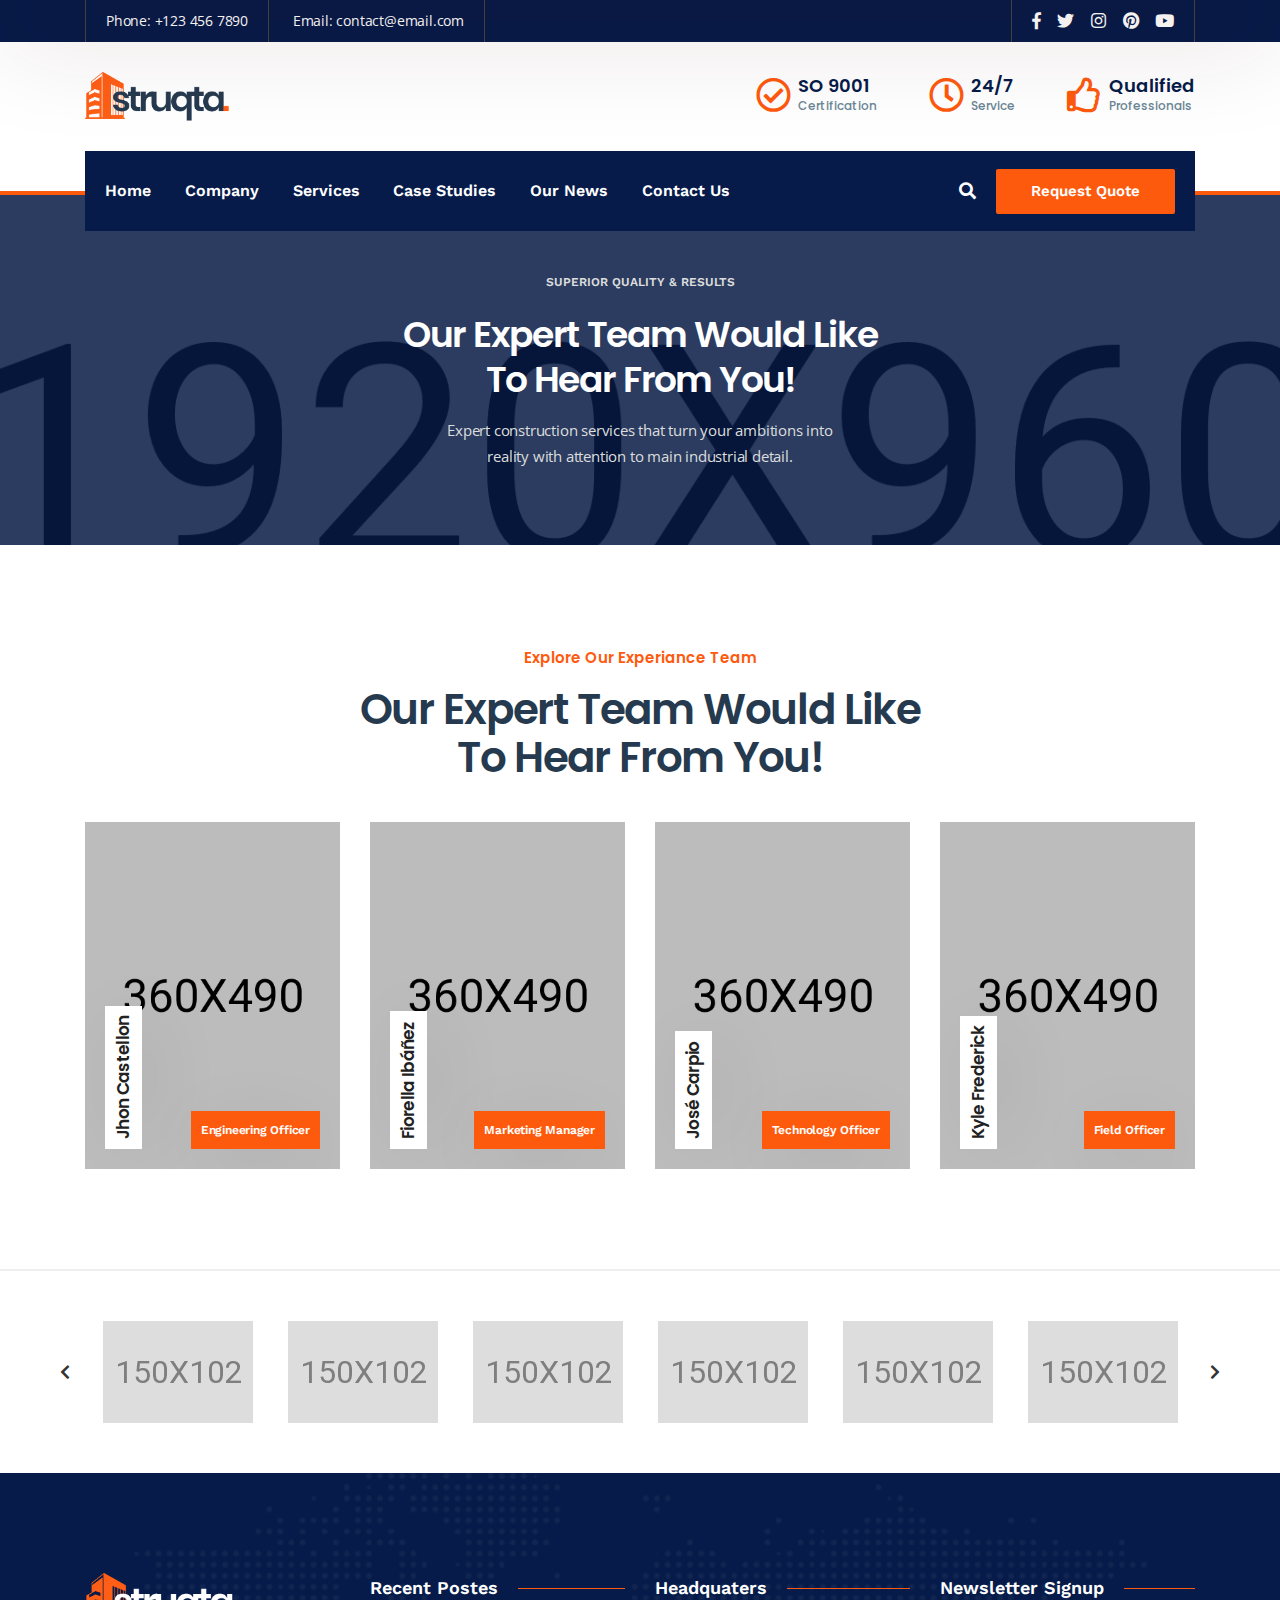
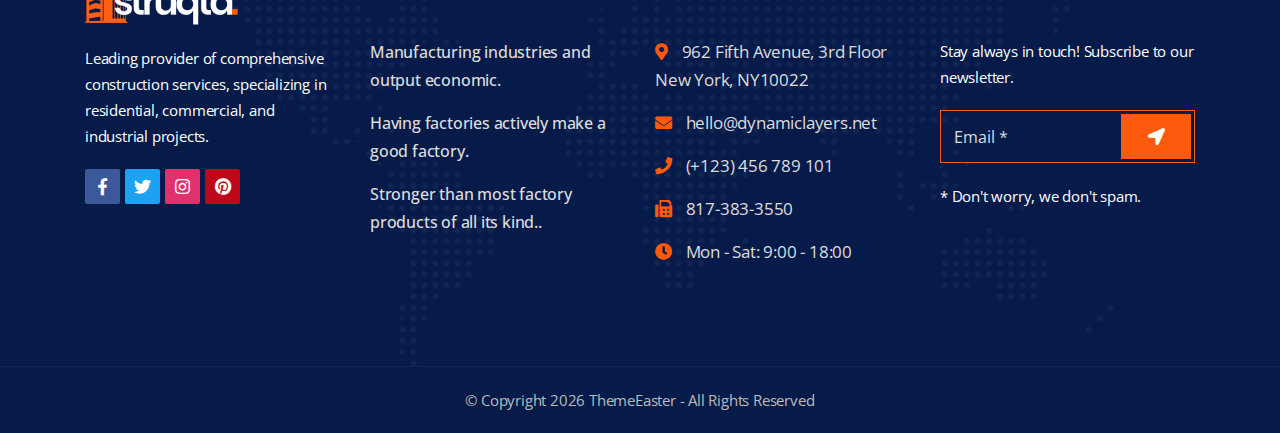
<file: leadership.html>
<!doctype html>
<!--[if lt IE 7]>      <html class="no-js lt-ie9 lt-ie8 lt-ie7" lang=""> <![endif]-->
<!--[if IE 7]>         <html class="no-js lt-ie9 lt-ie8" lang=""> <![endif]-->
<!--[if IE 8]>         <html class="no-js lt-ie9" lang=""> <![endif]-->
<!--[if gt IE 8]><!-->
<html class="no-js" lang="en">
<!--<![endif]-->

<head>
    <meta charset="utf-8">
    <meta name="viewport" content="width=device-width, initial-scale=1">
    <meta name="description" content="Industrial &amp; Construction HTML Template">
    <meta name="author" content="ThemeEaster">

    <title>Shared on THEMELOCK.COM - Struqta | Industrial &amp; Construction HTML Template</title>

    <link rel="shortcut icon" type="image/x-icon" href="assets/img/favicon.png">

    <link rel="stylesheet" href="assets/css/fontawesome.min.css">
    <link rel="stylesheet" href="assets/css/animate.min.css">
    <link rel="stylesheet" href="assets/css/bootstrap.min.css">
    <link rel="stylesheet" href="assets/css/bootstrap.min.css">
    <link rel="stylesheet" href="assets/css/dl-construction-icons.min.css">
    <link rel="stylesheet" href="assets/css/slick.min.css">
    <link rel="stylesheet" href="assets/css/odometer.min.css">
    <link rel="stylesheet" href="assets/css/slider.css">
    <link rel="stylesheet" href="assets/css/venobox.min.css">
    <link rel="stylesheet" href="assets/css/main.css">

    <script src="assets/js/vendor/modernizr-2.8.3-respond-1.4.2.min.js"></script>
</head>

<body class="header-2">
    <!--[if lt IE 8]>
            <p class="browserupgrade">You are using an <strong>outdated</strong> browser. Please <a href="http://browsehappy.com/">upgrade your browser</a> to improve your experience.</p>
        <![endif]-->

    <div class="site-preloader-wrap">
        <div class="spinner"></div>
    </div><!-- /.site-preloader-wrap -->

    <header class="header header-two">
        <div class="top-header-two top-bar">
            <div class="container">
                <div class="top-bar-inner">
                    <div class="top-left">
                        <ul>
                            <li>Phone: <a href="tel:+1234567890">+123 456 7890</a></li>
                            <li>Email: <a href="mailto:contact@email.com">contact@email.com</a></li>
                        </ul>
                    </div>
                    <div class="top-right">
                        <ul class="top-social">
                            <li><a href="#" target="_blank"><i class="fab fa-facebook-f"></i></a></li>
                            <li><a href="#" target="_blank"><i class="fab fa-twitter"></i></a></li>
                            <li><a href="#" target="_blank"><i class="fab fa-instagram"></i></a></li>
                            <li><a href="#" target="_blank"><i class="fab fa-pinterest"></i></a></li>
                            <li><a href="#" target="_blank"><i class="fab fa-youtube"></i></a></li>
                        </ul>
                    </div>
                </div>
            </div>
        </div><!-- /.top-bar -->
        <div class="mid-header">
            <div class="container">
                <div class="mid-header-inner">
                    <div class="header-logo">
                        <a href="index.html">
                            <img src="assets/img/logo-dark.png" alt="Logo" />
                        </a>
                    </div>
                    <div class="mid-header-right">
                        <ul>
                            <li>
                                <div class="icon">
                                    <i class="far fa-check-circle"></i>
                                </div>
                                <span>SO 9001</span>Certification
                            </li>
                            <li>
                                <div class="icon">
                                    <i class="far fa-clock"></i>
                                </div>
                                <span>24/7</span>Service
                            </li>
                            <li>
                                <div class="icon">
                                    <i class="far fa-thumbs-up"></i>
                                </div>
                                <span>Qualified</span>Professionals
                            </li>
                        </ul>
                    </div>
                </div>
            </div>
        </div><!-- /.mid-header -->
        <div class="primary-header-two primary-header">
            <div class="container">
                <div class="primary-header-inner">
                    <div class="header-menu-wrap">
                        <ul class="dl-menu">
                            <li><a href="index.html">Home</a>
                                <ul>
                                    <li><a href="index.html">Homepage Default</a></li>
                                    <li><a href="index-2.html">Homepage Modern</a></li>
                                    <li><a href="index-3.html">Homepage Classic</a></li>
                                    <li><a href="index-4.html">Homepage Industrial</a></li>
                                </ul>
                            </li>
                            <li><a href="company.html">Company</a>
                                <ul>
                                    <li><a href="about.html">About Us</a></li>
                                    <li><a href="pricing.html">Plans &amp; Pricing</a></li>
                                    <li><a href="leadership.html">Leadership</a></li>
                                    <li><a href="award.html">Award &amp; Recognition</a></li>
                                    <li><a href="clients.html">Clients Review</a></li>
                                    <li><a href="faq.html">Help &amp; Faq</a></li>
                                </ul>
                            </li>
                            <li><a href="service.html">Services</a>
                                <ul>
                                    <li><a href="service.html">Our Services</a></li>
                                    <li><a href="company.html">Company Services</a></li>
                                    <li><a href="industry.html">Industrial Services</a></li>
                                </ul>
                            </li>
                            <li><a href="project-3-col.html">Case Studies</a>
                                <ul>
                                    <li><a href="project-3-col.html">Case Studies 3 Col</a></li>
                                    <li><a href="project-4-col.html">Case Studies 4 Col</a></li>
                                    <li><a href="project-details.html">Single Case Studies</a></li>
                                </ul>
                            </li>
                            <li><a href="blog-grid.html">Our News</a>
                                <ul>
                                    <li><a href="blog-classic.html">Blog Classic</a></li>
                                    <li><a href="blog-grid.html">Blog Grid</a></li>
                                    <li><a href="blog-single.html">Single Post</a></li>
                                </ul>
                            </li>
                            <li><a href="contact.html">Contact Us</a></li>
                        </ul>
                    </div><!-- /.header-menu-wrap -->
                    <div class="header-right">
                        <div class="search-icon dl-search-icon"><i class="fas fa-search"></i></div>
                        <a class="header-btn" href="
                            #">Request Quote<span></span></a>
                        <!-- Burger menu -->
                        <div class="mobile-menu-icon">
                            <div class="burger-menu">
                                <div class="line-menu line-half first-line"></div>
                                <div class="line-menu"></div>
                                <div class="line-menu line-half last-line"></div>
                            </div>
                        </div>
                    </div><!-- /.header-right -->
                </div><!-- /.primary-header-inner -->
            </div>
        </div><!-- /.primary-header-two -->
    </header><!-- /.header-two -->

    <div id="dl-popup-search-box">
        <div class="box-inner-wrap d-flex align-items-center">
            <form id="form" action="#" method="get" role="search">
                <input type="text" name="s" placeholder="Type keywords here..." />
                <button id="popup-search-button" type="submit" name="submit"><i class="fas fa-search"></i></button>
            </form>
        </div>
    </div><!-- /#dl-popup-search-box -->

    <section class="page-header padding">
        <div class="overlay"></div>
        <div class="container">
            <div class="page-content text-center">
                <h4>Superior Quality &amp; Results</h4>
                <h2>Our Expert Team Would Like <br>To Hear From You!</h2>
                <p>Expert construction services that turn your ambitions into <br>reality with attention to main industrial detail.</p>
            </div>
        </div>
    </section><!-- /.page-header -->

    <section class="team-section bd-bottom padding">
        <div class="container">
            <div class="section-heading mb-40 text-center">
                <h4 class="sub-heading">Explore Our Experiance Team</h4>
                <h2>Our Expert Team Would Like <br>To Hear From You!</h2>
            </div><!-- /.section-heading -->
            <div class="team-wrap row">
                <div class="col-lg-3 col-md-6 col-sm-6 sm-padding">
                    <div class="team-box">
                        <div class="team-item style-1 style-2">
                            <div class="overlay"></div>
                            <img src="assets/img/team-1.jpg" alt="team">
                            <div class="team-content">
                                <h3 class="name">Jhon Castellon</h3>
                                <span>Engineering Officer</span>
                            </div>
                            <ul class="team-social">
                                <li><a href="#"><i class="fab fa-facebook-f"></i></a></li>
                                <li><a href="#"><i class="fab fa-twitter"></i></a></li>
                                <li><a href="#"><i class="fab fa-instagram"></i></a></li>
                                <li><a href="#"><i class="fab fa-linkedin"></i></a></li>
                            </ul>
                        </div>
                    </div>
                </div>
                <div class="col-lg-3 col-md-6 col-sm-6 sm-padding">
                    <div class="team-box">
                        <div class="team-item style-1 style-2">
                            <div class="overlay"></div>
                            <img src="assets/img/team-2.jpg" alt="team">
                            <div class="team-content">
                                <h3 class="name">Fiorella Ibáñez</h3>
                                <span>Marketing Manager</span>
                            </div>
                            <ul class="team-social">
                                <li><a href="#"><i class="fab fa-facebook-f"></i></a></li>
                                <li><a href="#"><i class="fab fa-twitter"></i></a></li>
                                <li><a href="#"><i class="fab fa-instagram"></i></a></li>
                                <li><a href="#"><i class="fab fa-linkedin"></i></a></li>
                            </ul>
                        </div>
                    </div>
                </div>
                <div class="col-lg-3 col-md-6 col-sm-6 sm-padding">
                    <div class="team-box">
                        <div class="team-item style-1 style-2">
                            <div class="overlay"></div>
                            <img src="assets/img/team-3.jpg" alt="team">
                            <div class="team-content">
                                <h3 class="name">José Carpio</h3>
                                <span>Technology Officer</span>
                            </div>
                            <ul class="team-social">
                                <li><a href="#"><i class="fab fa-facebook-f"></i></a></li>
                                <li><a href="#"><i class="fab fa-twitter"></i></a></li>
                                <li><a href="#"><i class="fab fa-instagram"></i></a></li>
                                <li><a href="#"><i class="fab fa-linkedin"></i></a></li>
                            </ul>
                        </div>
                    </div>
                </div>
                <div class="col-lg-3 col-md-6 col-sm-6 sm-padding">
                    <div class="team-box">
                        <div class="team-item style-1 style-2">
                            <div class="overlay"></div>
                            <img src="assets/img/team-4.jpg" alt="team">
                            <div class="team-content">
                                <h3 class="name">Kyle Frederick</h3>
                                <span>Field Officer</span>
                            </div>
                            <ul class="team-social">
                                <li><a href="#"><i class="fab fa-facebook-f"></i></a></li>
                                <li><a href="#"><i class="fab fa-twitter"></i></a></li>
                                <li><a href="#"><i class="fab fa-instagram"></i></a></li>
                                <li><a href="#"><i class="fab fa-linkedin"></i></a></li>
                            </ul>
                        </div>
                    </div>
                </div>
            </div>
        </div>
    </section><!-- ./ team-section -->

    <div class="sponsor-section">
        <div class="container">
            <div class="slider sponsor-carousel nav-style">
                <div class="sponsor-item">
                    <img src="assets/img/sponsor-1.jpg" alt="sponsor">
                </div>
                <div class="sponsor-item">
                    <img src="assets/img/sponsor-2.jpg" alt="sponsor">
                </div>
                <div class="sponsor-item">
                    <img src="assets/img/sponsor-3.jpg" alt="sponsor">
                </div>
                <div class="sponsor-item">
                    <img src="assets/img/sponsor-4.jpg" alt="sponsor">
                </div>
                <div class="sponsor-item">
                    <img src="assets/img/sponsor-5.jpg" alt="sponsor">
                </div>
                <div class="sponsor-item">
                    <img src="assets/img/sponsor-6.jpg" alt="sponsor">
                </div>
                <div class="sponsor-item">
                    <img src="assets/img/sponsor-7.jpg" alt="sponsor">
                </div>
            </div>
        </div>
    </div><!-- ./ sponsor-section -->

    <section class="widget-section padding">
        <div class="widget-bg"></div>
        <div class="container">
            <div class="widget-wrap row">
                <div class="col-lg-3 col-md-6">
                    <div class="widget-box">
                        <img src="assets/img/logo-light.png" alt="img">
                        <p>Leading provider of comprehensive construction services, specializing in residential, commercial, and industrial projects.</p>
                        <ul class="widget-social">
                            <li class="facebook"><a href="#"><i class="fab fa-facebook-f"></i></a></li>
                            <li class="twitter"><a href="#"><i class="fab fa-twitter"></i></a></li>
                            <li class="instagram"><a href="#"><i class="fab fa-instagram"></i></a></li>
                            <li class="pinterest"><a href="#"><i class="fab fa-pinterest"></i></a></li>
                        </ul>
                    </div>
                </div>
                <div class="col-lg-3 col-md-6">
                    <div class="widget-box">
                        <div class="widget-title">
                            <h3>Recent Postes</h3>
                        </div>
                        <ul class="widget-item">
                            <li><a href="#">Manufacturing industries and output economic.</a></li>
                            <li><a href="#">Having factories actively make a good factory.</a></li>
                            <li><a href="#">Stronger than most factory products of all its kind..</a></li>
                        </ul>
                    </div>
                </div>
                <div class="col-lg-3 col-md-6">
                    <div class="widget-box">
                        <div class="widget-title">
                            <h3>Headquaters</h3>
                        </div>
                        <ul class="widget-contact">
                            <li>
                                <i class="fas fa-map-marker-alt"></i>
                                <span>962 Fifth Avenue, 3rd Floor New York, NY10022</span>
                            </li>
                            <li>
                                <i class="fas fa-envelope"></i>
                                <span>hello@dynamiclayers.net</span>
                            </li>
                            <li>
                                <i class="fas fa-phone"></i>
                                <span>(+123) 456 789 101</span>
                            </li>
                            <li>
                                <i class="fas fa-fax"></i>
                                <span>817-383-3550</span>
                            </li>
                            <li>
                                <i class="fas fa-clock"></i>
                                <span>Mon - Sat: 9:00 - 18:00</span>
                            </li>
                        </ul>
                    </div>
                </div>
                <div class="col-lg-3 col-md-6">
                    <div class="widget-box">
                        <div class="widget-title">
                            <h3>Newsletter Signup</h3>
                        </div>
                        <p>Stay always in touch! Subscribe to our newsletter.</p>
                        <form action="#" class="wt-subscribe-form">
                            <input class="form-control" type="email" name="email" placeholder="Email *" required="">
                            <input type="hidden" name="action" value="mailchimpsubscribe">
                            <button class="submit"><i class="fa fa-location-arrow"></i></button>
                            <div class="clearfix"></div>
                        </form>
                        <p>* Don't worry, we don't spam.</p>
                    </div>
                </div>
            </div>
        </div>
    </section><!-- ./ widget-section -->

    <footer class="footer-section text-center">
        <div class="container">
            <p>© Copyright <span id="currentYear"></span> ThemeEaster - All Rights Reserved</p>
        </div>
    </footer><!-- /.footer-section -->

    <div id="scrollup">
        <button id="scroll-top" class="scroll-to-top"><i class="fas fa-angle-up"></i></button>
    </div>

    <!-- jQuery Lib -->
    <script src="assets/js/vendor/jquery-1.12.4.min.js"></script>
    <script src="assets/js/vendor/popper.min.js"></script>
    <script src="assets/js/vendor/bootstrap.min.js"></script>
    <script src="assets/js/vendor/waypoints.min.js"></script>
    <script src="assets/js/vendor/slick.min.js"></script>
    <script src="assets/js/vendor/headroom.min.js"></script>
    <script src="assets/js/vendor/jquery.smoothscroll.min.js"></script>
    <script src="assets/js/vendor/venobox.min.js"></script>
    <script src="assets/js/vendor/imagesloaded.pkgd.min.js"></script>
    <script src="assets/js/vendor/jquery.isotope.v3.0.2.js"></script>
    <script src="assets/js/vendor/jquery.ajaxchimp.min.js"></script>
    <script src="assets/js/vendor/jquery.mb.YTPlayer.min.js"></script>
    <script src="assets/js/vendor/odometer.min.js"></script>
    <script src="assets/js/vendor/wow.min.js"></script>
    <script src="assets/js/main.js"></script>

</body>

</html>
</file>
<file: assets/css/slider.css>
/* ==========================================================================
   Slider Section
   ========================================================================== */
.slider-content-wrap{ height: 650px; }
.dl-slider .overlay{
	background-color: rgba(0,0,0,0.3);
	width: 100%;
	height: 100%;
	position: absolute;
	left: 0;
	top: 0;
	z-index: -1;
}
.dl-slider .bg-img{
	display: block;
	background-repeat: no-repeat;
	-webkit-background-size: cover;
	background-size: cover;
	background-position: center center;
	width: 100%;
	height: 100%;
	position: absolute;
	left: 0;
	top: 0;
	overflow: hidden;
	z-index: -1;
}
.dl-slider .dl-caption{
	color: #fff;
	font-family: "Poppins", sans-serif;
}
.dl-slider .dl-caption .inner-layer{
	display: inline-block;
	overflow: hidden;
}
.dl-slider .owl-item.active .dl-caption{
	visibility: visible;
}
.dl-slider .dl-caption.medium{
    white-space: nowrap;
    font-size: 15px;
    font-family: "Poppins",sans-serif;
    letter-spacing: 0;
    line-height: 26px;
    height: 26px;
    font-weight: 500;
    color: rgb(255, 255, 255, 0.8);
    letter-spacing: 0;
    text-transform: capitalize;
    visibility: inherit;
    transition: none 0s ease 0s;
    text-align: inherit;
    border-width: 0px;
    margin: 0px;
    padding: 0px;
    min-height: 0px;
    min-width: 0px;
    max-height: none;
    max-width: none;
    opacity: 1;
    margin-bottom: 20px;
}
.dl-slider .dl-caption.big{
    white-space: nowrap;
    font-size: 56px;
    line-height: 66px;
    font-weight: 600;
    color: rgb(255, 255, 255);
    letter-spacing: -1px;
}
.dl-slider .slider-content{
    position: relative;
}
.dl-slider .dl-caption.dl-border{
    background-color: transparent;
    position: absolute;
    width: 230px;
    height: 350px;
    left: 50px;
    top: -50px;
    display: block;
    z-index: -1;
}
.dl-slider .dl-caption.dl-border:before{
    content: '';
    width: 100%;
    height: 100%;
    border: 5px solid #fe5a0e;
    position: absolute;
    left: 0;
    top: 0;
    opacity: 0.3;
}
.dl-slider .dl-caption.small{
    font-family: "Source Sans Pro",sans-serif;
    font-size: 16px;
    font-weight: 400;
    letter-spacing: -0.2px;
    line-height: 26px;
    color: #fff;
    margin-top: 5px;
}
.dl-slider .dl-btn-group{
	margin-top: 25px;
	overflow: hidden;
}
.dl-slider .default-btn{
    display: inline-block;
    background: #fe5a0e;
    color: #FFF;
    font-family: 'Work Sans', sans-serif;
    font-size: 15px;
    font-weight: 600;
    text-transform: capitalize;
    height: 45px;
    line-height: 45px;
    padding: 0 35px;
    letter-spacing: 0;
    border-radius: 2px;
    overflow: hidden;
    position: relative;
    transition: all ease 700ms;
    -moz-transition: all ease 700ms;
    -webkit-transition: all ease 700ms;
    -ms-transition: all ease 700ms;
    -o-transition: all ease 700ms;
    z-index: 1;
}
.dl-slider .default-btn:hover{ color: #FFF; }
.dl-slider .default-btn span {
    background: #061b49 none repeat scroll 0 0;
    border-radius: 50%;
    display: block;
    height: 0;
    position: absolute;
    transform: translate(-50%, -50%);
    -moz-transform: translate(-50%, -50%);
    -webkit-transform: translate(-50%, -50%);
    -ms-transform: translate(-50%, -50%);
    -o-transform: translate(-50%, -50%);
    transition: width 0.6s ease 0s, height 0.6s ease 0s;
    -moz-transition: width 0.6s ease 0s, height 0.6s ease 0s;
    -webkit-transition: width 0.6s ease 0s, height 0.6s ease 0s;
    -ms-transition: width 0.6s ease 0s, height 0.6s ease 0s;
    -o-transition: width 0.6s ease 0s, height 0.6s ease 0s;
    width: 0;
    z-index: -1;
}
.dl-slider .default-btn:hover span {
    height: 562.5px;
    width: 562.5px;
}



/*Slider Resposnsive CSS
==========================*/
@media only screen and (max-width: 992px) {

    .slider-content-wrap{
        height: 400px;
    }
    .dl-slider .dl-caption.medium{
        font-size: 12px;
    }    
    .dl-slider .dl-caption.big{
        font-size: 28px;
        line-height: 30px;
        letter-spacing: -1px;
    }
    .dl-slider .dl-caption.small{
        font-size: 12px;
        line-height: 20px;
    }
    .dl-slider .dl-btn-group{
        margin-top: 10px;
    }
    .dl-slider .dl-btn{
        line-height: 45px;
        padding: 0 35px;
        font-size: 12px;
    }
    .dl-slider.owl-carousel div.owl-nav button{
        width: 40px;
        height: 40px;
        line-height: 40px;
        font-size: 10px;
    }
    .dl-slider .dl-caption.dl-border{ display: none!important; }
}

@media only screen and (max-width: 520px) {
    
    .dl-slider .dl-caption.big{
        font-size: 24px;
        letter-spacing: -0.5px;
    }
   .dl-slider .dl-caption.small br{
        display: none;
    }
}

/* Bullets */
.dl-slider .slick-dots{
    width: 100%;
    height: auto;
    text-align: center;
    position: absolute;
    left: 0;
    bottom: 20px;
    margin: 0;
    list-style: none;
}
.dl-slider .slick-dots li{
    display: inline-block;
    margin: 0 6px;
}
.dl-slider .slick-dots li button{
    background-color: rgba(255,255,255,0.7);
    width: 8px;
    height: 8px;
    border-radius: 50%;
    overflow: hidden;
    text-indent: -99999px;
    padding: 0;
    transition: all 0.3s ease-in-out;
    cursor: pointer;
}
.dl-slider .slick-dots li button:focus,
.dl-slider .slick-dots li button:active{
    outline: none;
}
.dl-slider .slick-dots li.slick-active button{
    background-color: #fe5a0e;
    transition: all 0.3s ease-in-out;
}
/* Vertical Dots */
.dl-slider.vertical-dots .slick-dots{
    width: auto;
    height: auto;
    bottom: 50%;
    left: auto;
    right: 50px;
    transform: translateY(50%);
}
.dl-slider.vertical-dots .slick-dots li{
    display: block;
    margin: 5px 0;
}
/* Slick */
.dl-slider .slick-arrow{
    background-color: rgba(0,0,0,0.4);
    color: #ddd;
    font-size: 14px;
    width: 45px;
    height: 45px;
    line-height: 45px;
    border-radius: 50%;
    position: absolute;
    left: 0;
    top: 50%;
    transform: translateY(-50%);
    text-align: center;
    z-index: 1;
    cursor: pointer;
    transition: all 0.3s ease-in-out;
}
.dl-slider .slick-arrow.slick-next{
    left: auto;
    right: 0;
}
.dl-slider .slick-arrow:hover{
    background-color: rgba(0,0,0,0.8);
    color: #fff;
    transition: all 0.3s ease-in-out;
}

/* ----------------------------------------------
 * Slider Animation
 * ---------------------------------------------- */

/**
 * ----------------------------------------
 * animation tracking-in-expand
 * ----------------------------------------
 */
.tracking-in-expand {
    -webkit-animation: tracking-in-expand 0.7s cubic-bezier(0.215, 0.610, 0.355, 1.000) both;
            animation: tracking-in-expand 0.7s cubic-bezier(0.215, 0.610, 0.355, 1.000) both;

}
@-webkit-keyframes tracking-in-expand {
  0% {
    letter-spacing: -8px;
    opacity: 0;
  }
  40% {
    opacity: 0.6;
  }
  100% {
    opacity: 1;
  }
}
@keyframes tracking-in-expand {
  0% {
    letter-spacing: -8px;
    opacity: 0;
  }
  40% {
    opacity: 0.6;
  }
  100% {
    opacity: 1;
  }
}

/**
 * ----------------------------------------
 * animation tracking-in-expand-fwd
 * ----------------------------------------
 */
.tracking-in-expand-fwd {
    -webkit-animation: tracking-in-expand-fwd 0.8s cubic-bezier(0.215, 0.610, 0.355, 1.000) both;
            animation: tracking-in-expand-fwd 0.8s cubic-bezier(0.215, 0.610, 0.355, 1.000) both;
}
@-webkit-keyframes tracking-in-expand-fwd {
  0% {
    letter-spacing: -0.5em;
    -webkit-transform: translateZ(-700px);
            transform: translateZ(-700px);
    opacity: 0;
  }
  40% {
    opacity: 0.6;
  }
  100% {
    -webkit-transform: translateZ(0);
            transform: translateZ(0);
    opacity: 1;
  }
}
@keyframes tracking-in-expand-fwd {
  0% {
    letter-spacing: -0.5em;
    -webkit-transform: translateZ(-700px);
            transform: translateZ(-700px);
    opacity: 0;
  }
  40% {
    opacity: 0.6;
  }
  100% {
    -webkit-transform: translateZ(0);
            transform: translateZ(0);
    opacity: 1;
  }
}

/**
 * ----------------------------------------
 * animation tracking-in-expand-fwd-top
 * ----------------------------------------
 */
.tracking-in-expand-fwd-top {
    -webkit-animation: tracking-in-expand-fwd-top 0.8s cubic-bezier(0.215, 0.610, 0.355, 1.000) both;
            animation: tracking-in-expand-fwd-top 0.8s cubic-bezier(0.215, 0.610, 0.355, 1.000) both;
}
@-webkit-keyframes tracking-in-expand-fwd-top {
  0% {
    letter-spacing: -0.5em;
    -webkit-transform: translateZ(-700px) translateY(-500px);
            transform: translateZ(-700px) translateY(-500px);
    opacity: 0;
  }
  40% {
    opacity: 0.6;
  }
  100% {
    -webkit-transform: translateZ(0) translateY(0);
            transform: translateZ(0) translateY(0);
    opacity: 1;
  }
}
@keyframes tracking-in-expand-fwd-top {
  0% {
    letter-spacing: -0.5em;
    -webkit-transform: translateZ(-700px) translateY(-500px);
            transform: translateZ(-700px) translateY(-500px);
    opacity: 0;
  }
  40% {
    opacity: 0.6;
  }
  100% {
    -webkit-transform: translateZ(0) translateY(0);
            transform: translateZ(0) translateY(0);
    opacity: 1;
  }
}

/**
 * ----------------------------------------
 * animation tracking-in-expand-fwd-bottom
 * ----------------------------------------
 */
.tracking-in-expand-fwd-bottom {
    -webkit-animation: tracking-in-expand-fwd-bottom 0.8s cubic-bezier(0.215, 0.610, 0.355, 1.000) both;
            animation: tracking-in-expand-fwd-bottom 0.8s cubic-bezier(0.215, 0.610, 0.355, 1.000) both;
}
@-webkit-keyframes tracking-in-expand-fwd-bottom {
  0% {
    letter-spacing: -0.5em;
    -webkit-transform: translateZ(-700px) translateY(500px);
            transform: translateZ(-700px) translateY(500px);
    opacity: 0;
  }
  40% {
    opacity: 0.6;
  }
  100% {
    -webkit-transform: translateZ(0) translateY(0);
            transform: translateZ(0) translateY(0);
    opacity: 1;
  }
}
@keyframes tracking-in-expand-fwd-bottom {
  0% {
    letter-spacing: -0.5em;
    -webkit-transform: translateZ(-700px) translateY(500px);
            transform: translateZ(-700px) translateY(500px);
    opacity: 0;
  }
  40% {
    opacity: 0.6;
  }
  100% {
    -webkit-transform: translateZ(0) translateY(0);
            transform: translateZ(0) translateY(0);
    opacity: 1;
  }
}

/**
 * ----------------------------------------
 * animation tracking-in-contract
 * ----------------------------------------
 */
.tracking-in-contract {
    -webkit-animation: tracking-in-contract 0.8s cubic-bezier(0.215, 0.610, 0.355, 1.000) both;
            animation: tracking-in-contract 0.8s cubic-bezier(0.215, 0.610, 0.355, 1.000) both;
}
@-webkit-keyframes tracking-in-contract {
  0% {
    letter-spacing: 1em;
    opacity: 0;
  }
  40% {
    opacity: 0.6;
  }
  100% {
    letter-spacing: normal;
    opacity: 1;
  }
}
@keyframes tracking-in-contract {
  0% {
    letter-spacing: 1em;
    opacity: 0;
  }
  40% {
    opacity: 0.6;
  }
  100% {
    letter-spacing: normal;
    opacity: 1;
  }
}

/**
 * ----------------------------------------
 * animation tracking-in-contract-bck
 * ----------------------------------------
 */
.tracking-in-contract-bck {
    -webkit-animation: tracking-in-contract-bck 1s cubic-bezier(0.215, 0.610, 0.355, 1.000) both;
            animation: tracking-in-contract-bck 1s cubic-bezier(0.215, 0.610, 0.355, 1.000) both;
}
@-webkit-keyframes tracking-in-contract-bck {
  0% {
    letter-spacing: 1em;
    -webkit-transform: translateZ(400px);
            transform: translateZ(400px);
    opacity: 0;
  }
  40% {
    opacity: 0.6;
  }
  100% {
    -webkit-transform: translateZ(0);
            transform: translateZ(0);
    opacity: 1;
  }
}
@keyframes tracking-in-contract-bck {
  0% {
    letter-spacing: 1em;
    -webkit-transform: translateZ(400px);
            transform: translateZ(400px);
    opacity: 0;
  }
  40% {
    opacity: 0.6;
  }
  100% {
    -webkit-transform: translateZ(0);
            transform: translateZ(0);
    opacity: 1;
  }
}

/**
 * ----------------------------------------
 * animation tracking-in-contract-bck-top
 * ----------------------------------------
 */
.tracking-in-contract-bck-top {
    -webkit-animation: tracking-in-contract-bck-top 1s cubic-bezier(0.215, 0.610, 0.355, 1.000) both;
            animation: tracking-in-contract-bck-top 1s cubic-bezier(0.215, 0.610, 0.355, 1.000) both;
}
@-webkit-keyframes tracking-in-contract-bck-top {
  0% {
    letter-spacing: 1em;
    -webkit-transform: translateZ(400px) translateY(-300px);
            transform: translateZ(400px) translateY(-300px);
    opacity: 0;
  }
  40% {
    opacity: 0.6;
  }
  100% {
    -webkit-transform: translateZ(0) translateY(0);
            transform: translateZ(0) translateY(0);
    opacity: 1;
  }
}
@keyframes tracking-in-contract-bck-top {
  0% {
    letter-spacing: 1em;
    -webkit-transform: translateZ(400px) translateY(-300px);
            transform: translateZ(400px) translateY(-300px);
    opacity: 0;
  }
  40% {
    opacity: 0.6;
  }
  100% {
    -webkit-transform: translateZ(0) translateY(0);
            transform: translateZ(0) translateY(0);
    opacity: 1;
  }
}

/**
 * ----------------------------------------
 * animation tracking-in-contract-bck-bottom
 * ----------------------------------------
 */
.tracking-in-contract-bck-bottom {
    -webkit-animation: tracking-in-contract-bck-bottom 1s cubic-bezier(0.215, 0.610, 0.355, 1.000) both;
            animation: tracking-in-contract-bck-bottom 1s cubic-bezier(0.215, 0.610, 0.355, 1.000) both;
}
@-webkit-keyframes tracking-in-contract-bck-bottom {
  0% {
    letter-spacing: 1em;
    -webkit-transform: translateZ(400px) translateY(300px);
            transform: translateZ(400px) translateY(300px);
    opacity: 0;
  }
  40% {
    opacity: 0.6;
  }
  100% {
    -webkit-transform: translateZ(0) translateY(0);
            transform: translateZ(0) translateY(0);
    opacity: 1;
  }
}
@keyframes tracking-in-contract-bck-bottom {
  0% {
    letter-spacing: 1em;
    -webkit-transform: translateZ(400px) translateY(300px);
            transform: translateZ(400px) translateY(300px);
    opacity: 0;
  }
  40% {
    opacity: 0.6;
  }
  100% {
    -webkit-transform: translateZ(0) translateY(0);
            transform: translateZ(0) translateY(0);
    opacity: 1;
  }
}

/**
 * ----------------------------------------
 * animation text-focus-in
 * ----------------------------------------
 */
.text-focus-in {
    -webkit-animation: text-focus-in 1s cubic-bezier(0.550, 0.085, 0.680, 0.530) both;
            animation: text-focus-in 1s cubic-bezier(0.550, 0.085, 0.680, 0.530) both;
}
@-webkit-keyframes text-focus-in {
  0% {
    -webkit-filter: blur(12px);
            filter: blur(12px);
    opacity: 0;
  }
  100% {
    -webkit-filter: blur(0px);
            filter: blur(0px);
    opacity: 1;
  }
}
@keyframes text-focus-in {
  0% {
    -webkit-filter: blur(12px);
            filter: blur(12px);
    opacity: 0;
  }
  100% {
    -webkit-filter: blur(0px);
            filter: blur(0px);
    opacity: 1;
  }
}

/**
 * ----------------------------------------
 * animation focus-in-expand
 * ----------------------------------------
 */
.focus-in-expand {
    -webkit-animation: focus-in-expand 0.8s cubic-bezier(0.250, 0.460, 0.450, 0.940) both;
            animation: focus-in-expand 0.8s cubic-bezier(0.250, 0.460, 0.450, 0.940) both;
}
@-webkit-keyframes focus-in-expand {
  0% {
    letter-spacing: -0.5em;
    -webkit-filter: blur(12px);
            filter: blur(12px);
    opacity: 0;
  }
  100% {
    -webkit-filter: blur(0px);
            filter: blur(0px);
    opacity: 1;
  }
}
@keyframes focus-in-expand {
  0% {
    letter-spacing: -0.5em;
    -webkit-filter: blur(12px);
            filter: blur(12px);
    opacity: 0;
  }
  100% {
    -webkit-filter: blur(0px);
            filter: blur(0px);
    opacity: 1;
  }
}

/**
 * ----------------------------------------
 * animation focus-in-expand-fwd
 * ----------------------------------------
 */
.focus-in-expand-fwd {
    -webkit-animation: focus-in-expand-fwd 0.8s cubic-bezier(0.250, 0.460, 0.450, 0.940) both;
            animation: focus-in-expand-fwd 0.8s cubic-bezier(0.250, 0.460, 0.450, 0.940) both;
}
@-webkit-keyframes focus-in-expand-fwd {
  0% {
    letter-spacing: -0.5em;
    -webkit-transform: translateZ(-800px);
            transform: translateZ(-800px);
    -webkit-filter: blur(12px);
            filter: blur(12px);
    opacity: 0;
  }
  100% {
    -webkit-transform: translateZ(0);
            transform: translateZ(0);
    -webkit-filter: blur(0);
            filter: blur(0);
    opacity: 1;
  }
}
@keyframes focus-in-expand-fwd {
  0% {
    letter-spacing: -0.5em;
    -webkit-transform: translateZ(-800px);
            transform: translateZ(-800px);
    -webkit-filter: blur(12px);
            filter: blur(12px);
    opacity: 0;
  }
  100% {
    -webkit-transform: translateZ(0);
            transform: translateZ(0);
    -webkit-filter: blur(0);
            filter: blur(0);
    opacity: 1;
  }
}

/**
 * ----------------------------------------
 * animation focus-in-contract
 * ----------------------------------------
 */
.focus-in-contract {
    -webkit-animation: focus-in-contract 0.7s cubic-bezier(0.250, 0.460, 0.450, 0.940) both;
            animation: focus-in-contract 0.7s cubic-bezier(0.250, 0.460, 0.450, 0.940) both;
}
@-webkit-keyframes focus-in-contract {
  0% {
    letter-spacing: 8px;
    -webkit-filter: blur(12px);
            filter: blur(12px);
    opacity: 0;
  }
  100% {
    -webkit-filter: blur(0px);
            filter: blur(0px);
    opacity: 1;
  }
}
@keyframes focus-in-contract {
  0% {
    letter-spacing: 8px;
    -webkit-filter: blur(12px);
            filter: blur(12px);
    opacity: 0;
  }
  100% {
    -webkit-filter: blur(0px);
            filter: blur(0px);
    opacity: 1;
  }
}

/**
 * ----------------------------------------
 * animation focus-in-contract-bck
 * ----------------------------------------
 */
.focus-in-contract-bck {
    -webkit-animation: focus-in-contract-bck 1s cubic-bezier(0.250, 0.460, 0.450, 0.940) both;
            animation: focus-in-contract-bck 1s cubic-bezier(0.250, 0.460, 0.450, 0.940) both;
}
@-webkit-keyframes focus-in-contract-bck {
  0% {
    letter-spacing: 1em;
    -webkit-transform: translateZ(300px);
            transform: translateZ(300px);
    -webkit-filter: blur(12px);
            filter: blur(12px);
    opacity: 0;
  }
  100% {
    -webkit-transform: translateZ(12px);
            transform: translateZ(12px);
    -webkit-filter: blur(0);
            filter: blur(0);
    opacity: 1;
  }
}
@keyframes focus-in-contract-bck {
  0% {
    letter-spacing: 1em;
    -webkit-transform: translateZ(300px);
            transform: translateZ(300px);
    -webkit-filter: blur(12px);
            filter: blur(12px);
    opacity: 0;
  }
  100% {
    -webkit-transform: translateZ(12px);
            transform: translateZ(12px);
    -webkit-filter: blur(0);
            filter: blur(0);
    opacity: 1;
  }
}

/**
 * ----------------------------------------
 * animation slide-in-top
 * ----------------------------------------
 */
.slide-in-top {
    -webkit-animation: slide-in-top 0.5s cubic-bezier(0.250, 0.460, 0.450, 0.940) both;
            animation: slide-in-top 0.5s cubic-bezier(0.250, 0.460, 0.450, 0.940) both;
}
@-webkit-keyframes slide-in-top {
  0% {
    -webkit-transform: translateY(-100%);
            transform: translateY(-100%);
    opacity: 0;
  }
  100% {
    -webkit-transform: translateY(0);
            transform: translateY(0);
    opacity: 1;
  }
}
@keyframes slide-in-top {
  0% {
    -webkit-transform: translateY(-100%);
            transform: translateY(-100%);
    opacity: 0;
  }
  100% {
    -webkit-transform: translateY(0);
            transform: translateY(0);
    opacity: 1;
  }
}

/**
 * ----------------------------------------
 * animation slide-in-right
 * ----------------------------------------
 */
.slide-in-right {
    -webkit-animation: slide-in-right 0.5s cubic-bezier(0.250, 0.460, 0.450, 0.940) both;
            animation: slide-in-right 0.5s cubic-bezier(0.250, 0.460, 0.450, 0.940) both;
}
@-webkit-keyframes slide-in-right {
  0% {
    -webkit-transform: translateX(100%);
            transform: translateX(100%);
    opacity: 0;
  }
  100% {
    -webkit-transform: translateX(0);
            transform: translateX(0);
    opacity: 1;
  }
}
@keyframes slide-in-right {
  0% {
    -webkit-transform: translateX(100%);
            transform: translateX(100%);
    opacity: 0;
  }
  100% {
    -webkit-transform: translateX(0);
            transform: translateX(0);
    opacity: 1;
  }
}

/**
 * ----------------------------------------
 * animation slide-in-bottom
 * ----------------------------------------
 */
.slide-in-bottom {
    -webkit-animation: slide-in-bottom 0.5s cubic-bezier(0.250, 0.460, 0.450, 0.940) both;
            animation: slide-in-bottom 0.5s cubic-bezier(0.250, 0.460, 0.450, 0.940) both;
}
@-webkit-keyframes slide-in-bottom {
  0% {
    -webkit-transform: translateY(100%);
            transform: translateY(100%);
    opacity: 0;
  }
  100% {
    -webkit-transform: translateY(0);
            transform: translateY(0);
    opacity: 1;
  }
}
@keyframes slide-in-bottom {
  0% {
    -webkit-transform: translateY(100%);
            transform: translateY(100%);
    opacity: 0;
  }
  100% {
    -webkit-transform: translateY(0);
            transform: translateY(0);
    opacity: 1;
  }
}

/**
 * ----------------------------------------
 * animation slide-in-left
 * ----------------------------------------
 */
.slide-in-left {
    -webkit-animation: slide-in-left 0.5s cubic-bezier(0.250, 0.460, 0.450, 0.940) both;
            animation: slide-in-left 0.5s cubic-bezier(0.250, 0.460, 0.450, 0.940) both;
}
@-webkit-keyframes slide-in-left {
  0% {
    -webkit-transform: translateX(-100%);
            transform: translateX(-100%);
    opacity: 0;
  }
  100% {
    -webkit-transform: translateX(0);
            transform: translateX(0);
    opacity: 1;
  }
}
@keyframes slide-in-left {
  0% {
    -webkit-transform: translateX(-100%);
            transform: translateX(-100%);
    opacity: 0;
  }
  100% {
    -webkit-transform: translateX(0);
            transform: translateX(0);
    opacity: 1;
  }
}

/**
 * ----------------------------------------
 * animation bounce-in-top
 * ----------------------------------------
 */
.bounce-in-top {
    -webkit-animation: bounce-in-top 1.1s both;
            animation: bounce-in-top 1.1s both;
}
@-webkit-keyframes bounce-in-top {
  0% {
    -webkit-transform: translateY(-500px);
            transform: translateY(-500px);
    -webkit-animation-timing-function: ease-in;
            animation-timing-function: ease-in;
    opacity: 0;
  }
  38% {
    -webkit-transform: translateY(0);
            transform: translateY(0);
    -webkit-animation-timing-function: ease-out;
            animation-timing-function: ease-out;
    opacity: 1;
  }
  55% {
    -webkit-transform: translateY(-65px);
            transform: translateY(-65px);
    -webkit-animation-timing-function: ease-in;
            animation-timing-function: ease-in;
  }
  72% {
    -webkit-transform: translateY(0);
            transform: translateY(0);
    -webkit-animation-timing-function: ease-out;
            animation-timing-function: ease-out;
  }
  81% {
    -webkit-transform: translateY(-28px);
            transform: translateY(-28px);
    -webkit-animation-timing-function: ease-in;
            animation-timing-function: ease-in;
  }
  90% {
    -webkit-transform: translateY(0);
            transform: translateY(0);
    -webkit-animation-timing-function: ease-out;
            animation-timing-function: ease-out;
  }
  95% {
    -webkit-transform: translateY(-8px);
            transform: translateY(-8px);
    -webkit-animation-timing-function: ease-in;
            animation-timing-function: ease-in;
  }
  100% {
    -webkit-transform: translateY(0);
            transform: translateY(0);
    -webkit-animation-timing-function: ease-out;
            animation-timing-function: ease-out;
  }
}
@keyframes bounce-in-top {
  0% {
    -webkit-transform: translateY(-500px);
            transform: translateY(-500px);
    -webkit-animation-timing-function: ease-in;
            animation-timing-function: ease-in;
    opacity: 0;
  }
  38% {
    -webkit-transform: translateY(0);
            transform: translateY(0);
    -webkit-animation-timing-function: ease-out;
            animation-timing-function: ease-out;
    opacity: 1;
  }
  55% {
    -webkit-transform: translateY(-65px);
            transform: translateY(-65px);
    -webkit-animation-timing-function: ease-in;
            animation-timing-function: ease-in;
  }
  72% {
    -webkit-transform: translateY(0);
            transform: translateY(0);
    -webkit-animation-timing-function: ease-out;
            animation-timing-function: ease-out;
  }
  81% {
    -webkit-transform: translateY(-28px);
            transform: translateY(-28px);
    -webkit-animation-timing-function: ease-in;
            animation-timing-function: ease-in;
  }
  90% {
    -webkit-transform: translateY(0);
            transform: translateY(0);
    -webkit-animation-timing-function: ease-out;
            animation-timing-function: ease-out;
  }
  95% {
    -webkit-transform: translateY(-8px);
            transform: translateY(-8px);
    -webkit-animation-timing-function: ease-in;
            animation-timing-function: ease-in;
  }
  100% {
    -webkit-transform: translateY(0);
            transform: translateY(0);
    -webkit-animation-timing-function: ease-out;
            animation-timing-function: ease-out;
  }
}

/**
 * ----------------------------------------
 * animation bounce-in-right
 * ----------------------------------------
 */
.bounce-in-right {
    -webkit-animation: bounce-in-right 1.1s both;
            animation: bounce-in-right 1.1s both;
}
@-webkit-keyframes bounce-in-right {
  0% {
    -webkit-transform: translateX(600px);
            transform: translateX(600px);
    -webkit-animation-timing-function: ease-in;
            animation-timing-function: ease-in;
    opacity: 0;
  }
  38% {
    -webkit-transform: translateX(0);
            transform: translateX(0);
    -webkit-animation-timing-function: ease-out;
            animation-timing-function: ease-out;
    opacity: 1;
  }
  55% {
    -webkit-transform: translateX(68px);
            transform: translateX(68px);
    -webkit-animation-timing-function: ease-in;
            animation-timing-function: ease-in;
  }
  72% {
    -webkit-transform: translateX(0);
            transform: translateX(0);
    -webkit-animation-timing-function: ease-out;
            animation-timing-function: ease-out;
  }
  81% {
    -webkit-transform: translateX(32px);
            transform: translateX(32px);
    -webkit-animation-timing-function: ease-in;
            animation-timing-function: ease-in;
  }
  90% {
    -webkit-transform: translateX(0);
            transform: translateX(0);
    -webkit-animation-timing-function: ease-out;
            animation-timing-function: ease-out;
  }
  95% {
    -webkit-transform: translateX(8px);
            transform: translateX(8px);
    -webkit-animation-timing-function: ease-in;
            animation-timing-function: ease-in;
  }
  100% {
    -webkit-transform: translateX(0);
            transform: translateX(0);
    -webkit-animation-timing-function: ease-out;
            animation-timing-function: ease-out;
  }
}
@keyframes bounce-in-right {
  0% {
    -webkit-transform: translateX(600px);
            transform: translateX(600px);
    -webkit-animation-timing-function: ease-in;
            animation-timing-function: ease-in;
    opacity: 0;
  }
  38% {
    -webkit-transform: translateX(0);
            transform: translateX(0);
    -webkit-animation-timing-function: ease-out;
            animation-timing-function: ease-out;
    opacity: 1;
  }
  55% {
    -webkit-transform: translateX(68px);
            transform: translateX(68px);
    -webkit-animation-timing-function: ease-in;
            animation-timing-function: ease-in;
  }
  72% {
    -webkit-transform: translateX(0);
            transform: translateX(0);
    -webkit-animation-timing-function: ease-out;
            animation-timing-function: ease-out;
  }
  81% {
    -webkit-transform: translateX(32px);
            transform: translateX(32px);
    -webkit-animation-timing-function: ease-in;
            animation-timing-function: ease-in;
  }
  90% {
    -webkit-transform: translateX(0);
            transform: translateX(0);
    -webkit-animation-timing-function: ease-out;
            animation-timing-function: ease-out;
  }
  95% {
    -webkit-transform: translateX(8px);
            transform: translateX(8px);
    -webkit-animation-timing-function: ease-in;
            animation-timing-function: ease-in;
  }
  100% {
    -webkit-transform: translateX(0);
            transform: translateX(0);
    -webkit-animation-timing-function: ease-out;
            animation-timing-function: ease-out;
  }
}

/**
 * ----------------------------------------
 * animation bounce-in-bottom
 * ----------------------------------------
 */
.bounce-in-bottom {
    -webkit-animation: bounce-in-bottom 1.1s both;
            animation: bounce-in-bottom 1.1s both;
}
@-webkit-keyframes bounce-in-bottom {
  0% {
    -webkit-transform: translateY(500px);
            transform: translateY(500px);
    -webkit-animation-timing-function: ease-in;
            animation-timing-function: ease-in;
    opacity: 0;
  }
  38% {
    -webkit-transform: translateY(0);
            transform: translateY(0);
    -webkit-animation-timing-function: ease-out;
            animation-timing-function: ease-out;
    opacity: 1;
  }
  55% {
    -webkit-transform: translateY(65px);
            transform: translateY(65px);
    -webkit-animation-timing-function: ease-in;
            animation-timing-function: ease-in;
  }
  72% {
    -webkit-transform: translateY(0);
            transform: translateY(0);
    -webkit-animation-timing-function: ease-out;
            animation-timing-function: ease-out;
  }
  81% {
    -webkit-transform: translateY(28px);
            transform: translateY(28px);
    -webkit-animation-timing-function: ease-in;
            animation-timing-function: ease-in;
  }
  90% {
    -webkit-transform: translateY(0);
            transform: translateY(0);
    -webkit-animation-timing-function: ease-out;
            animation-timing-function: ease-out;
  }
  95% {
    -webkit-transform: translateY(8px);
            transform: translateY(8px);
    -webkit-animation-timing-function: ease-in;
            animation-timing-function: ease-in;
  }
  100% {
    -webkit-transform: translateY(0);
            transform: translateY(0);
    -webkit-animation-timing-function: ease-out;
            animation-timing-function: ease-out;
  }
}
@keyframes bounce-in-bottom {
  0% {
    -webkit-transform: translateY(500px);
            transform: translateY(500px);
    -webkit-animation-timing-function: ease-in;
            animation-timing-function: ease-in;
    opacity: 0;
  }
  38% {
    -webkit-transform: translateY(0);
            transform: translateY(0);
    -webkit-animation-timing-function: ease-out;
            animation-timing-function: ease-out;
    opacity: 1;
  }
  55% {
    -webkit-transform: translateY(65px);
            transform: translateY(65px);
    -webkit-animation-timing-function: ease-in;
            animation-timing-function: ease-in;
  }
  72% {
    -webkit-transform: translateY(0);
            transform: translateY(0);
    -webkit-animation-timing-function: ease-out;
            animation-timing-function: ease-out;
  }
  81% {
    -webkit-transform: translateY(28px);
            transform: translateY(28px);
    -webkit-animation-timing-function: ease-in;
            animation-timing-function: ease-in;
  }
  90% {
    -webkit-transform: translateY(0);
            transform: translateY(0);
    -webkit-animation-timing-function: ease-out;
            animation-timing-function: ease-out;
  }
  95% {
    -webkit-transform: translateY(8px);
            transform: translateY(8px);
    -webkit-animation-timing-function: ease-in;
            animation-timing-function: ease-in;
  }
  100% {
    -webkit-transform: translateY(0);
            transform: translateY(0);
    -webkit-animation-timing-function: ease-out;
            animation-timing-function: ease-out;
  }
}

/**
 * ----------------------------------------
 * animation bounce-in-left
 * ----------------------------------------
 */
.bounce-in-left {
    -webkit-animation: bounce-in-left 1.1s both;
            animation: bounce-in-left 1.1s both;
}
@-webkit-keyframes bounce-in-left {
  0% {
    -webkit-transform: translateX(-600px);
            transform: translateX(-600px);
    -webkit-animation-timing-function: ease-in;
            animation-timing-function: ease-in;
    opacity: 0;
  }
  38% {
    -webkit-transform: translateX(0);
            transform: translateX(0);
    -webkit-animation-timing-function: ease-out;
            animation-timing-function: ease-out;
    opacity: 1;
  }
  55% {
    -webkit-transform: translateX(-68px);
            transform: translateX(-68px);
    -webkit-animation-timing-function: ease-in;
            animation-timing-function: ease-in;
  }
  72% {
    -webkit-transform: translateX(0);
            transform: translateX(0);
    -webkit-animation-timing-function: ease-out;
            animation-timing-function: ease-out;
  }
  81% {
    -webkit-transform: translateX(-28px);
            transform: translateX(-28px);
    -webkit-animation-timing-function: ease-in;
            animation-timing-function: ease-in;
  }
  90% {
    -webkit-transform: translateX(0);
            transform: translateX(0);
    -webkit-animation-timing-function: ease-out;
            animation-timing-function: ease-out;
  }
  95% {
    -webkit-transform: translateX(-8px);
            transform: translateX(-8px);
    -webkit-animation-timing-function: ease-in;
            animation-timing-function: ease-in;
  }
  100% {
    -webkit-transform: translateX(0);
            transform: translateX(0);
    -webkit-animation-timing-function: ease-out;
            animation-timing-function: ease-out;
  }
}
@keyframes bounce-in-left {
  0% {
    -webkit-transform: translateX(-600px);
            transform: translateX(-600px);
    -webkit-animation-timing-function: ease-in;
            animation-timing-function: ease-in;
    opacity: 0;
  }
  38% {
    -webkit-transform: translateX(0);
            transform: translateX(0);
    -webkit-animation-timing-function: ease-out;
            animation-timing-function: ease-out;
    opacity: 1;
  }
  55% {
    -webkit-transform: translateX(-68px);
            transform: translateX(-68px);
    -webkit-animation-timing-function: ease-in;
            animation-timing-function: ease-in;
  }
  72% {
    -webkit-transform: translateX(0);
            transform: translateX(0);
    -webkit-animation-timing-function: ease-out;
            animation-timing-function: ease-out;
  }
  81% {
    -webkit-transform: translateX(-28px);
            transform: translateX(-28px);
    -webkit-animation-timing-function: ease-in;
            animation-timing-function: ease-in;
  }
  90% {
    -webkit-transform: translateX(0);
            transform: translateX(0);
    -webkit-animation-timing-function: ease-out;
            animation-timing-function: ease-out;
  }
  95% {
    -webkit-transform: translateX(-8px);
            transform: translateX(-8px);
    -webkit-animation-timing-function: ease-in;
            animation-timing-function: ease-in;
  }
  100% {
    -webkit-transform: translateX(0);
            transform: translateX(0);
    -webkit-animation-timing-function: ease-out;
            animation-timing-function: ease-out;
  }
}

/**
 * ----------------------------------------
 * animation bounce-in-fwd
 * ----------------------------------------
 */
.bounce-in-fwd {
    -webkit-animation: bounce-in-fwd 1.1s both;
            animation: bounce-in-fwd 1.1s both;
}
@-webkit-keyframes bounce-in-fwd {
  0% {
    -webkit-transform: scale(0);
            transform: scale(0);
    -webkit-animation-timing-function: ease-in;
            animation-timing-function: ease-in;
    opacity: 0;
  }
  38% {
    -webkit-transform: scale(1);
            transform: scale(1);
    -webkit-animation-timing-function: ease-out;
            animation-timing-function: ease-out;
    opacity: 1;
  }
  55% {
    -webkit-transform: scale(0.7);
            transform: scale(0.7);
    -webkit-animation-timing-function: ease-in;
            animation-timing-function: ease-in;
  }
  72% {
    -webkit-transform: scale(1);
            transform: scale(1);
    -webkit-animation-timing-function: ease-out;
            animation-timing-function: ease-out;
  }
  81% {
    -webkit-transform: scale(0.84);
            transform: scale(0.84);
    -webkit-animation-timing-function: ease-in;
            animation-timing-function: ease-in;
  }
  89% {
    -webkit-transform: scale(1);
            transform: scale(1);
    -webkit-animation-timing-function: ease-out;
            animation-timing-function: ease-out;
  }
  95% {
    -webkit-transform: scale(0.95);
            transform: scale(0.95);
    -webkit-animation-timing-function: ease-in;
            animation-timing-function: ease-in;
  }
  100% {
    -webkit-transform: scale(1);
            transform: scale(1);
    -webkit-animation-timing-function: ease-out;
            animation-timing-function: ease-out;
  }
}
@keyframes bounce-in-fwd {
  0% {
    -webkit-transform: scale(0);
            transform: scale(0);
    -webkit-animation-timing-function: ease-in;
            animation-timing-function: ease-in;
    opacity: 0;
  }
  38% {
    -webkit-transform: scale(1);
            transform: scale(1);
    -webkit-animation-timing-function: ease-out;
            animation-timing-function: ease-out;
    opacity: 1;
  }
  55% {
    -webkit-transform: scale(0.7);
            transform: scale(0.7);
    -webkit-animation-timing-function: ease-in;
            animation-timing-function: ease-in;
  }
  72% {
    -webkit-transform: scale(1);
            transform: scale(1);
    -webkit-animation-timing-function: ease-out;
            animation-timing-function: ease-out;
  }
  81% {
    -webkit-transform: scale(0.84);
            transform: scale(0.84);
    -webkit-animation-timing-function: ease-in;
            animation-timing-function: ease-in;
  }
  89% {
    -webkit-transform: scale(1);
            transform: scale(1);
    -webkit-animation-timing-function: ease-out;
            animation-timing-function: ease-out;
  }
  95% {
    -webkit-transform: scale(0.95);
            transform: scale(0.95);
    -webkit-animation-timing-function: ease-in;
            animation-timing-function: ease-in;
  }
  100% {
    -webkit-transform: scale(1);
            transform: scale(1);
    -webkit-animation-timing-function: ease-out;
            animation-timing-function: ease-out;
  }
}

/**
 * ----------------------------------------
 * animation bounce-in-bck
 * ----------------------------------------
 */
.bounce-in-bck {
    -webkit-animation: bounce-in-bck 1.1s both;
            animation: bounce-in-bck 1.1s both;
}
@-webkit-keyframes bounce-in-bck {
  0% {
    -webkit-transform: scale(7);
            transform: scale(7);
    -webkit-animation-timing-function: ease-in;
            animation-timing-function: ease-in;
    opacity: 0;
  }
  38% {
    -webkit-transform: scale(1);
            transform: scale(1);
    -webkit-animation-timing-function: ease-out;
            animation-timing-function: ease-out;
    opacity: 1;
  }
  55% {
    -webkit-transform: scale(1.5);
            transform: scale(1.5);
    -webkit-animation-timing-function: ease-in;
            animation-timing-function: ease-in;
  }
  72% {
    -webkit-transform: scale(1);
            transform: scale(1);
    -webkit-animation-timing-function: ease-out;
            animation-timing-function: ease-out;
  }
  81% {
    -webkit-transform: scale(1.24);
            transform: scale(1.24);
    -webkit-animation-timing-function: ease-in;
            animation-timing-function: ease-in;
  }
  89% {
    -webkit-transform: scale(1);
            transform: scale(1);
    -webkit-animation-timing-function: ease-out;
            animation-timing-function: ease-out;
  }
  95% {
    -webkit-transform: scale(1.04);
            transform: scale(1.04);
    -webkit-animation-timing-function: ease-in;
            animation-timing-function: ease-in;
  }
  100% {
    -webkit-transform: scale(1);
            transform: scale(1);
    -webkit-animation-timing-function: ease-out;
            animation-timing-function: ease-out;
  }
}
@keyframes bounce-in-bck {
  0% {
    -webkit-transform: scale(7);
            transform: scale(7);
    -webkit-animation-timing-function: ease-in;
            animation-timing-function: ease-in;
    opacity: 0;
  }
  38% {
    -webkit-transform: scale(1);
            transform: scale(1);
    -webkit-animation-timing-function: ease-out;
            animation-timing-function: ease-out;
    opacity: 1;
  }
  55% {
    -webkit-transform: scale(1.5);
            transform: scale(1.5);
    -webkit-animation-timing-function: ease-in;
            animation-timing-function: ease-in;
  }
  72% {
    -webkit-transform: scale(1);
            transform: scale(1);
    -webkit-animation-timing-function: ease-out;
            animation-timing-function: ease-out;
  }
  81% {
    -webkit-transform: scale(1.24);
            transform: scale(1.24);
    -webkit-animation-timing-function: ease-in;
            animation-timing-function: ease-in;
  }
  89% {
    -webkit-transform: scale(1);
            transform: scale(1);
    -webkit-animation-timing-function: ease-out;
            animation-timing-function: ease-out;
  }
  95% {
    -webkit-transform: scale(1.04);
            transform: scale(1.04);
    -webkit-animation-timing-function: ease-in;
            animation-timing-function: ease-in;
  }
  100% {
    -webkit-transform: scale(1);
            transform: scale(1);
    -webkit-animation-timing-function: ease-out;
            animation-timing-function: ease-out;
  }
}

/**
 * ----------------------------------------
 * animation fade-in
 * ----------------------------------------
 */
.fade-in {
    -webkit-animation: fade-in 1.2s cubic-bezier(0.390, 0.575, 0.565, 1.000) both;
            animation: fade-in 1.2s cubic-bezier(0.390, 0.575, 0.565, 1.000) both;
}

@-webkit-keyframes fade-in {
  0% {
    opacity: 0;
  }
  100% {
    opacity: 1;
  }
}
@keyframes fade-in {
  0% {
    opacity: 0;
  }
  100% {
    opacity: 1;
  }
}

/**
 * ----------------------------------------
 * animation fade-in-fwd
 * ----------------------------------------
 */
.fade-in-fwd {
    -webkit-animation: fade-in-fwd 0.6s cubic-bezier(0.390, 0.575, 0.565, 1.000) both;
            animation: fade-in-fwd 0.6s cubic-bezier(0.390, 0.575, 0.565, 1.000) both;
}
@-webkit-keyframes fade-in-fwd {
  0% {
    -webkit-transform: translateZ(-80px);
            transform: translateZ(-80px);
    opacity: 0;
  }
  100% {
    -webkit-transform: translateZ(0);
            transform: translateZ(0);
    opacity: 1;
  }
}
@keyframes fade-in-fwd {
  0% {
    -webkit-transform: translateZ(-80px);
            transform: translateZ(-80px);
    opacity: 0;
  }
  100% {
    -webkit-transform: translateZ(0);
            transform: translateZ(0);
    opacity: 1;
  }
}

/**
 * ----------------------------------------
 * animation fade-in-bck
 * ----------------------------------------
 */
.fade-in-bck {
    -webkit-animation: fade-in-bck 0.6s cubic-bezier(0.390, 0.575, 0.565, 1.000) both;
            animation: fade-in-bck 0.6s cubic-bezier(0.390, 0.575, 0.565, 1.000) both;
}

@-webkit-keyframes fade-in-bck {
  0% {
    -webkit-transform: translateZ(80px);
            transform: translateZ(80px);
    opacity: 0;
  }
  100% {
    -webkit-transform: translateZ(0);
            transform: translateZ(0);
    opacity: 1;
  }
}
@keyframes fade-in-bck {
  0% {
    -webkit-transform: translateZ(80px);
            transform: translateZ(80px);
    opacity: 0;
  }
  100% {
    -webkit-transform: translateZ(0);
            transform: translateZ(0);
    opacity: 1;
  }
}

/**
 * ----------------------------------------
 * animation fade-in-top
 * ----------------------------------------
 */
.fade-in-top {
    -webkit-animation: fade-in-top 0.6s cubic-bezier(0.390, 0.575, 0.565, 1.000) both;
            animation: fade-in-top 0.6s cubic-bezier(0.390, 0.575, 0.565, 1.000) both;
}
@-webkit-keyframes fade-in-top {
  0% {
    -webkit-transform: translateY(-50px);
            transform: translateY(-50px);
    opacity: 0;
  }
  100% {
    -webkit-transform: translateY(0);
            transform: translateY(0);
    opacity: 1;
  }
}
@keyframes fade-in-top {
  0% {
    -webkit-transform: translateY(-50px);
            transform: translateY(-50px);
    opacity: 0;
  }
  100% {
    -webkit-transform: translateY(0);
            transform: translateY(0);
    opacity: 1;
  }
}

/**
 * ----------------------------------------
 * animation fade-in-tr
 * ----------------------------------------
 */
.fade-in-tr {
    -webkit-animation: fade-in-tr 0.6s cubic-bezier(0.390, 0.575, 0.565, 1.000) both;
            animation: fade-in-tr 0.6s cubic-bezier(0.390, 0.575, 0.565, 1.000) both;
}
@-webkit-keyframes fade-in-tr {
  0% {
    -webkit-transform: translateX(50px) translateY(-50px);
            transform: translateX(50px) translateY(-50px);
    opacity: 0;
  }
  100% {
    -webkit-transform: translateX(0) translateY(0);
            transform: translateX(0) translateY(0);
    opacity: 1;
  }
}
@keyframes fade-in-tr {
  0% {
    -webkit-transform: translateX(50px) translateY(-50px);
            transform: translateX(50px) translateY(-50px);
    opacity: 0;
  }
  100% {
    -webkit-transform: translateX(0) translateY(0);
            transform: translateX(0) translateY(0);
    opacity: 1;
  }
}

/**
 * ----------------------------------------
 * animation fade-in-right
 * ----------------------------------------
 */
.fade-in-right {
    -webkit-animation: fade-in-right 0.6s cubic-bezier(0.390, 0.575, 0.565, 1.000) both;
            animation: fade-in-right 0.6s cubic-bezier(0.390, 0.575, 0.565, 1.000) both;
}
@-webkit-keyframes fade-in-right {
  0% {
    -webkit-transform: translateX(50px);
            transform: translateX(50px);
    opacity: 0;
  }
  100% {
    -webkit-transform: translateX(0);
            transform: translateX(0);
    opacity: 1;
  }
}
@keyframes fade-in-right {
  0% {
    -webkit-transform: translateX(50px);
            transform: translateX(50px);
    opacity: 0;
  }
  100% {
    -webkit-transform: translateX(0);
            transform: translateX(0);
    opacity: 1;
  }
}

/**
 * ----------------------------------------
 * animation fade-in-br
 * ----------------------------------------
 */
.fade-in-br {
    -webkit-animation: fade-in-br 0.6s cubic-bezier(0.390, 0.575, 0.565, 1.000) both;
            animation: fade-in-br 0.6s cubic-bezier(0.390, 0.575, 0.565, 1.000) both;
}
@-webkit-keyframes fade-in-br {
  0% {
    -webkit-transform: translateX(50px) translateY(50px);
            transform: translateX(50px) translateY(50px);
    opacity: 0;
  }
  100% {
    -webkit-transform: translateX(0) translateY(0);
            transform: translateX(0) translateY(0);
    opacity: 1;
  }
}
@keyframes fade-in-br {
  0% {
    -webkit-transform: translateX(50px) translateY(50px);
            transform: translateX(50px) translateY(50px);
    opacity: 0;
  }
  100% {
    -webkit-transform: translateX(0) translateY(0);
            transform: translateX(0) translateY(0);
    opacity: 1;
  }
}

/**
 * ----------------------------------------
 * animation fade-in-bottom
 * ----------------------------------------
 */
.fade-in-bottom {
    -webkit-animation: fade-in-bottom 0.6s cubic-bezier(0.390, 0.575, 0.565, 1.000) both;
            animation: fade-in-bottom 0.6s cubic-bezier(0.390, 0.575, 0.565, 1.000) both;
}
@-webkit-keyframes fade-in-bottom {
  0% {
    -webkit-transform: translateY(50px);
            transform: translateY(50px);
    opacity: 0;
  }
  100% {
    -webkit-transform: translateY(0);
            transform: translateY(0);
    opacity: 1;
  }
}
@keyframes fade-in-bottom {
  0% {
    -webkit-transform: translateY(50px);
            transform: translateY(50px);
    opacity: 0;
  }
  100% {
    -webkit-transform: translateY(0);
            transform: translateY(0);
    opacity: 1;
  }
}

/**
 * ----------------------------------------
 * animation fade-in-bl
 * ----------------------------------------
 */
.fade-in-bl {
    -webkit-animation: fade-in-bl 0.6s cubic-bezier(0.390, 0.575, 0.565, 1.000) both;
            animation: fade-in-bl 0.6s cubic-bezier(0.390, 0.575, 0.565, 1.000) both;
}
@-webkit-keyframes fade-in-bl {
  0% {
    -webkit-transform: translateX(-50px) translateY(50px);
            transform: translateX(-50px) translateY(50px);
    opacity: 0;
  }
  100% {
    -webkit-transform: translateX(0) translateY(0);
            transform: translateX(0) translateY(0);
    opacity: 1;
  }
}
@keyframes fade-in-bl {
  0% {
    -webkit-transform: translateX(-50px) translateY(50px);
            transform: translateX(-50px) translateY(50px);
    opacity: 0;
  }
  100% {
    -webkit-transform: translateX(0) translateY(0);
            transform: translateX(0) translateY(0);
    opacity: 1;
  }
}

/**
 * ----------------------------------------
 * animation fade-in-left
 * ----------------------------------------
 */
.fade-in-left {
    -webkit-animation: fade-in-left 0.6s cubic-bezier(0.390, 0.575, 0.565, 1.000) both;
            animation: fade-in-left 0.6s cubic-bezier(0.390, 0.575, 0.565, 1.000) both;
}
@-webkit-keyframes fade-in-left {
  0% {
    -webkit-transform: translateX(-50px);
            transform: translateX(-50px);
    opacity: 0;
  }
  100% {
    -webkit-transform: translateX(0);
            transform: translateX(0);
    opacity: 1;
  }
}
@keyframes fade-in-left {
  0% {
    -webkit-transform: translateX(-50px);
            transform: translateX(-50px);
    opacity: 0;
  }
  100% {
    -webkit-transform: translateX(0);
            transform: translateX(0);
    opacity: 1;
  }
}

/**
 * ----------------------------------------
 * animation fade-in-tl
 * ----------------------------------------
 */
.fade-in-tl {
    -webkit-animation: fade-in-tl 0.6s cubic-bezier(0.390, 0.575, 0.565, 1.000) both;
            animation: fade-in-tl 0.6s cubic-bezier(0.390, 0.575, 0.565, 1.000) both;
}
@-webkit-keyframes fade-in-tl {
  0% {
    -webkit-transform: translateX(-50px) translateY(-50px);
            transform: translateX(-50px) translateY(-50px);
    opacity: 0;
  }
  100% {
    -webkit-transform: translateX(0) translateY(0);
            transform: translateX(0) translateY(0);
    opacity: 1;
  }
}
@keyframes fade-in-tl {
  0% {
    -webkit-transform: translateX(-50px) translateY(-50px);
            transform: translateX(-50px) translateY(-50px);
    opacity: 0;
  }
  100% {
    -webkit-transform: translateX(0) translateY(0);
            transform: translateX(0) translateY(0);
    opacity: 1;
  }
}

/**
 * ----------------------------------------
 * animation kenburns-top
 * ----------------------------------------
 */
.dl-slider .slick-current.slick-active .kenburns-top {
    -webkit-animation: kenburns-top 5s ease-out both;
            animation: kenburns-top 5s ease-out both;
            animation-delay: 0.1s;
}

/* Keyframes */
@-webkit-keyframes kenburns-top {
  0% {
    -webkit-transform: scale(1) translateY(0);
            transform: scale(1) translateY(0);
    -webkit-transform-origin: 50% 16%;
            transform-origin: 50% 16%;
  }
  100% {
    -webkit-transform: scale(1.25) translateY(-15px);
            transform: scale(1.25) translateY(-15px);
    -webkit-transform-origin: top;
            transform-origin: top;
  }
}
@keyframes kenburns-top {
  0% {
    -webkit-transform: scale(1) translateY(0);
            transform: scale(1) translateY(0);
    -webkit-transform-origin: 50% 16%;
            transform-origin: 50% 16%;
  }
  100% {
    -webkit-transform: scale(1.25) translateY(-15px);
            transform: scale(1.25) translateY(-15px);
    -webkit-transform-origin: top;
            transform-origin: top;
  }
}



/**
 * ----------------------------------------
 * animation kenburns-top-right
 * ----------------------------------------
 */
.dl-slider .slick-current.slick-active .kenburns-top-right {
    -webkit-animation: kenburns-top-right 10s ease-out both;
            animation: kenburns-top-right 10s ease-out both;
            animation-delay: 0.1s;
}

/* Keyframes */
@-webkit-keyframes kenburns-top-right {
  0% {
    -webkit-transform: scale(1) translate(0, 0);
            transform: scale(1) translate(0, 0);
    -webkit-transform-origin: 84% 16%;
            transform-origin: 84% 16%;
  }
  100% {
    -webkit-transform: scale(1.25) translate(20px, -15px);
            transform: scale(1.25) translate(20px, -15px);
    -webkit-transform-origin: right top;
            transform-origin: right top;
  }
}
@keyframes kenburns-top-right {
  0% {
    -webkit-transform: scale(1) translate(0, 0);
            transform: scale(1) translate(0, 0);
    -webkit-transform-origin: 84% 16%;
            transform-origin: 84% 16%;
  }
  100% {
    -webkit-transform: scale(1.25) translate(20px, -15px);
            transform: scale(1.25) translate(20px, -15px);
    -webkit-transform-origin: right top;
            transform-origin: right top;
  }
}

/**
 * ----------------------------------------
 * animation kenburns-right
 * ----------------------------------------
 */
.dl-slider .slick-current.slick-active .kenburns-right {
    -webkit-animation: kenburns-right 10s ease-out both;
            animation: kenburns-right 10s ease-out both;
            animation-delay: 0.1s;
}

@-webkit-keyframes kenburns-right {
  0% {
    -webkit-transform: scale(1) translate(0, 0);
            transform: scale(1) translate(0, 0);
    -webkit-transform-origin: 84% 50%;
            transform-origin: 84% 50%;
  }
  100% {
    -webkit-transform: scale(1.25) translateX(20px);
            transform: scale(1.25) translateX(20px);
    -webkit-transform-origin: right;
            transform-origin: right;
  }
}
@keyframes kenburns-right {
  0% {
    -webkit-transform: scale(1) translate(0, 0);
            transform: scale(1) translate(0, 0);
    -webkit-transform-origin: 84% 50%;
            transform-origin: 84% 50%;
  }
  100% {
    -webkit-transform: scale(1.25) translateX(20px);
            transform: scale(1.25) translateX(20px);
    -webkit-transform-origin: right;
            transform-origin: right;
  }
}

/**
 * ----------------------------------------
 * animation kenburns-bottom-right
 * ----------------------------------------
 */
.dl-slider .slick-current.slick-active .kenburns-bottom-right {
    -webkit-animation: kenburns-bottom-right 10s ease-out both;
            animation: kenburns-bottom-right 10s ease-out both;
            animation-delay: 0.1s;
}

@-webkit-keyframes kenburns-bottom-right {
  0% {
    -webkit-transform: scale(1) translate(0, 0);
            transform: scale(1) translate(0, 0);
    -webkit-transform-origin: 84% 84%;
            transform-origin: 84% 84%;
  }
  100% {
    -webkit-transform: scale(1.25) translate(20px, 15px);
            transform: scale(1.25) translate(20px, 15px);
    -webkit-transform-origin: right bottom;
            transform-origin: right bottom;
  }
}
@keyframes kenburns-bottom-right {
  0% {
    -webkit-transform: scale(1) translate(0, 0);
            transform: scale(1) translate(0, 0);
    -webkit-transform-origin: 84% 84%;
            transform-origin: 84% 84%;
  }
  100% {
    -webkit-transform: scale(1.25) translate(20px, 15px);
            transform: scale(1.25) translate(20px, 15px);
    -webkit-transform-origin: right bottom;
            transform-origin: right bottom;
  }
}

/**
 * ----------------------------------------
 * animation kenburns-bottom
 * ----------------------------------------
 */
.dl-slider .slick-current.slick-active .kenburns-bottom {
    -webkit-animation: kenburns-bottom 10s ease-out both;
            animation: kenburns-bottom 10s ease-out both;
            animation-delay: 0.1s;
}

@-webkit-keyframes kenburns-bottom {
  0% {
    -webkit-transform: scale(1) translateY(0);
            transform: scale(1) translateY(0);
    -webkit-transform-origin: 50% 84%;
            transform-origin: 50% 84%;
  }
  100% {
    -webkit-transform: scale(1.25) translateY(15px);
            transform: scale(1.25) translateY(15px);
    -webkit-transform-origin: bottom;
            transform-origin: bottom;
  }
}
@keyframes kenburns-bottom {
  0% {
    -webkit-transform: scale(1) translateY(0);
            transform: scale(1) translateY(0);
    -webkit-transform-origin: 50% 84%;
            transform-origin: 50% 84%;
  }
  100% {
    -webkit-transform: scale(1.25) translateY(15px);
            transform: scale(1.25) translateY(15px);
    -webkit-transform-origin: bottom;
            transform-origin: bottom;
  }
}

/**
 * ----------------------------------------
 * animation kenburns-bottom-left
 * ----------------------------------------
 */
.dl-slider .slick-current.slick-active .kenburns-bottom-left {
    -webkit-animation: kenburns-bottom-left 10s ease-out both;
            animation: kenburns-bottom-left 10s ease-out both;
            animation-delay: 0.1s;
}

@-webkit-keyframes kenburns-bottom-left {
  0% {
    -webkit-transform: scale(1) translate(0, 0);
            transform: scale(1) translate(0, 0);
    -webkit-transform-origin: 16% 84%;
            transform-origin: 16% 84%;
  }
  100% {
    -webkit-transform: scale(1.25) translate(-20px, 15px);
            transform: scale(1.25) translate(-20px, 15px);
    -webkit-transform-origin: left bottom;
            transform-origin: left bottom;
  }
}
@keyframes kenburns-bottom-left {
  0% {
    -webkit-transform: scale(1) translate(0, 0);
            transform: scale(1) translate(0, 0);
    -webkit-transform-origin: 16% 84%;
            transform-origin: 16% 84%;
  }
  100% {
    -webkit-transform: scale(1.25) translate(-20px, 15px);
            transform: scale(1.25) translate(-20px, 15px);
    -webkit-transform-origin: left bottom;
            transform-origin: left bottom;
  }
}

/**
 * ----------------------------------------
 * animation kenburns-left
 * ----------------------------------------
 */
.dl-slider .slick-current.slick-active .kenburns-left {
    -webkit-animation: kenburns-left 10s ease-out both;
            animation: kenburns-left 10s ease-out both;
            animation-delay: 0.1s;
}

@-webkit-keyframes kenburns-left {
  0% {
    -webkit-transform: scale(1) translate(0, 0);
            transform: scale(1) translate(0, 0);
    -webkit-transform-origin: 16% 50%;
            transform-origin: 16% 50%;
  }
  100% {
    -webkit-transform: scale(1.25) translate(-20px, 15px);
            transform: scale(1.25) translate(-20px, 15px);
    -webkit-transform-origin: left;
            transform-origin: left;
  }
}
@keyframes kenburns-left {
  0% {
    -webkit-transform: scale(1) translate(0, 0);
            transform: scale(1) translate(0, 0);
    -webkit-transform-origin: 16% 50%;
            transform-origin: 16% 50%;
  }
  100% {
    -webkit-transform: scale(1.25) translate(-20px, 15px);
            transform: scale(1.25) translate(-20px, 15px);
    -webkit-transform-origin: left;
            transform-origin: left;
  }
}

/*
 * ----------------------------------------
 * animation kenburns-top-left
 * ----------------------------------------
 */
.dl-slider .slick-current.slick-active .kenburns-top-left {
    -webkit-animation: kenburns-top-left 10s ease-out both;
            animation: kenburns-top-left 10s ease-out both;
            animation-delay: 0.1s;
}


@-webkit-keyframes kenburns-top-left {
  0% {
    -webkit-transform: scale(1) translate(0, 0);
            transform: scale(1) translate(0, 0);
    -webkit-transform-origin: 16% 16%;
            transform-origin: 16% 16%;
  }
  100% {
    -webkit-transform: scale(1.25) translate(-20px, -15px);
            transform: scale(1.25) translate(-20px, -15px);
    -webkit-transform-origin: top left;
            transform-origin: top left;
  }
}
@keyframes kenburns-top-left {
  0% {
    -webkit-transform: scale(1) translate(0, 0);
            transform: scale(1) translate(0, 0);
    -webkit-transform-origin: 16% 16%;
            transform-origin: 16% 16%;
  }
  100% {
    -webkit-transform: scale(1.25) translate(-20px, -15px);
            transform: scale(1.25) translate(-20px, -15px);
    -webkit-transform-origin: top left;
            transform-origin: top left;
  }
}
</file>
<file: assets/css/main.css>
/*  =====================================================
    Table of Contets
    =====================================================

    1.0 Common Styles
    2.0 Header Section
    3.0 Page Header
    4.0 Hero Section
    5.0 About Section
    6.0 Services Section
    7.0 Working Process
    8.0 Features Section
    9.0 Project Section
    10.0 CTA Section
    11.0 Counter Section
    12.0 Skills Section
    13.0 Team Section
    14.0 Blog Section
    15.0 Blog Single
    16.0 Sidebars
    17.0 Testimonials Section
    18.0 Sponsor Section
    19.0 Widget Section
    20.0 Quote Section
    21.0 Pricing Section
    22.0 Award Section
    23.0 FAQ Section
    24.0 Single Portfolio
    25.0 Contact Section
    26.0 Footer Section
    27.0 Responsive Media Query

    =====================================================
    @ThemeEaster
    ===================================================== */

@import url('https://fonts.googleapis.com/css2?family=Open+Sans&family=Poppins:wght@500;600;700&family=Work+Sans:wght@600&display=swap');

/*  ======= 1.0 Common Styles ======= */
* {
    padding: 0;
    margin: 0;
}

body {
    background-color: #fff;
    font-family: 'Open Sans', sans-serif;
    font-size: 17px;
    line-height: 28px;
    color: #6a8695;
    font-weight: 400;
    letter-spacing: -0.2px;
    position: relative;
    overflow-x: hidden;
}

h1,
h2,
h3,
h4,
h5,
h6 {
    font-family: 'Poppins', sans-serif;
    -webkit-font-smoothing: antialiased;
    color: #263a4f;
}

h1 {
    font-size: 45px;
    font-weight: 400;
    line-height: 55px;
    margin: 0 0 10px;
    color: #263a4f;
}

h2 {
    font-size: 32px;
    line-height: 42px;
    color: #263a4f;
    margin: 0 0 10px;
    font-weight: 600;
    letter-spacing: -1px;
}

h3,
h4 {
    margin: 0 0 10px;
    font-weight: 400;
    line-height: 1.7;
    color: #263a4f;
    letter-spacing: -0.5px;
}

h3 {
    font-size: 20px;
}

h4 {
    font-size: 16px;
}

h5,
h6 {
    font-size: 14px;
    margin: 0 0 10px;
}

img {
    border: none;
    outline: none;
    max-width: 100%;
}

ul {
    display: block;
    list-style: none;
    padding: 0;
    margin: 0;
}

p,
li,
a,
span {}

p {
    font-size: 15px;
    line-height: 26px;
    margin-bottom: 15px;
}

a,
a:hover {
    text-decoration: none;
}

a:focus {
    outline: 0;
    text-decoration: none;
}

input::-webkit-input-placeholder,
textarea::-webkit-input-placeholder {
    color: #ddd !important;
}

input:-moz-placeholder,
textarea:-moz-placeholder {
    /* Firefox 18- */
    color: #ddd !important;
}

input::-moz-placeholder,
textarea::-moz-placeholder {
    /* Firefox 19+ */
    color: #ddd !important;
}

input:-ms-input-placeholder,
textarea:-ms-input-placeholder {
    color: #ddd !important;
}

button {
    border: none;
    background: none;
}

/* ======= Scrollbar Style ======= */
::-webkit-scrollbar {
    width: 8px;
    height: 8px
}

::-webkit-scrollbar-thumb {
    cursor: pointer;
    background: #fe5a0e;
}

::selection {
    background-color: #fe5a0e;
    color: #fff
}

-webkit-::selection {
    background-color: #fe5a0e;
    color: #fff
}

::-moz-selection {
    background-color: #fe5a0e;
    color: #fff
}

/* ======= Helper Class ======= */
.padding {
    padding: 100px 0;
}

.no-padding {
    padding: 0;
}

.padding-15 {
    padding: 15px;
}

.padding-20 {
    padding: 20px;
}

.box-padding {
    padding: 0 50px;
}

.bg-white {
    background-color: #fff;
}

.bg-grey {
    background-color: #f9f9f9;
}

.bg-dark {
    background-color: #061b49 !important;
}

.bd-top {
    border-top: 2px solid #eeeeee;
}

.bd-bottom {
    border-bottom: 2px solid #eeeeee;
}

.bd-right {
    border-right: 2px solid #eeeeee;
}

.mb-10 {
    margin-bottom: 10px;
}

.mb-15 {
    margin-bottom: 15px;
}

.mb-20 {
    margin-bottom: 20px;
}

.mb-25 {
    margin-bottom: 25px;
}

.mb-30 {
    margin-bottom: 30px;
}

.mb-35 {
    margin-bottom: 35px;
}

.mb-40 {
    margin-bottom: 40px;
}

.mb-45 {
    margin-bottom: 45px;
}

.mb-50 {
    margin-bottom: 50px;
}

.ml-15 {
    margin-left: 15px;
}

.ml-20 {
    margin-left: 20px;
}

.ml-25 {
    margin-left: 25px;
}

.ml-30 {
    margin-left: 30px;
}

.ml-35 {
    margin-left: 35px;
}

.mt-20 {
    margin-top: 20px;
}

.mt-30 {
    margin-top: 30px;
}

.mt-40 {
    margin-top: 40px;
}

.mt-50 {
    margin-top: 50px;
}

.fz-28 {
    font-size: 28px;
}

.fz-24 {
    font-size: 24px;
}

.fz-22 {
    font-size: 22px;
}

.fz-20 {
    font-size: 20px;
}

.fz-18 {
    font-size: 18px;
}

.fz-16 {
    font-size: 16px;
}

/* ======= Preloader Styles ======= */
.loaded .site-preloader-wrap {
    opacity: 0;
    visibility: hidden;
}

.site-preloader-wrap {
    position: fixed;
    z-index: 999;
    height: 100%;
    width: 100%;
    background: #fff;
    top: 0;
    left: 0
}

.site-preloader-wrap .spinner {
    background-color: #fe5a0e;
    position: absolute;
    left: 50%;
    top: 50%;
    margin-left: -20px;
    margin-top: -20px;
}

.spinner {
    width: 40px;
    height: 40px;

    border-radius: 100%;
    -webkit-animation: sk-scaleout 1.0s infinite ease-in-out;
    animation: sk-scaleout 1.0s infinite ease-in-out;
}

@-webkit-keyframes sk-scaleout {
    0% {
        -webkit-transform: scale(0)
    }

    100% {
        -webkit-transform: scale(1.0);
        opacity: 0;
    }
}

@keyframes sk-scaleout {
    0% {
        -webkit-transform: scale(0);
        transform: scale(0);
    }

    100% {
        -webkit-transform: scale(1.0);
        transform: scale(1.0);
        opacity: 0;
    }
}

/* ======= Default Button ======= */
.btn-group {}

.btn-group a {
    margin: 5px;
}

.btn-group-left a {
    margin-right: 10px;
}

.default-btn {
    display: inline-block;
    background: #fe5a0e;
    color: #FFF;
    font-family: 'Work Sans', sans-serif;
    font-size: 15px;
    font-weight: 600;
    text-transform: capitalize;
    height: 45px;
    line-height: 45px;
    padding: 0 35px;
    letter-spacing: 0;
    border-radius: 2px;
    overflow: hidden;
    position: relative;
    transition: all ease 700ms;
    -moz-transition: all ease 700ms;
    -webkit-transition: all ease 700ms;
    -ms-transition: all ease 700ms;
    -o-transition: all ease 700ms;
    z-index: 1;
}

.default-btn:hover {
    color: #FFF;
}

.default-btn span {
    background: #061b49 none repeat scroll 0 0;
    border-radius: 50%;
    display: block;
    height: 0;
    position: absolute;
    transform: translate(-50%, -50%);
    -moz-transform: translate(-50%, -50%);
    -webkit-transform: translate(-50%, -50%);
    -ms-transform: translate(-50%, -50%);
    -o-transform: translate(-50%, -50%);
    transition: width 0.6s ease 0s, height 0.6s ease 0s;
    -moz-transition: width 0.6s ease 0s, height 0.6s ease 0s;
    -webkit-transition: width 0.6s ease 0s, height 0.6s ease 0s;
    -ms-transition: width 0.6s ease 0s, height 0.6s ease 0s;
    -o-transition: width 0.6s ease 0s, height 0.6s ease 0s;
    width: 0;
    z-index: -1;
}

.default-btn:hover span {
    height: 562.5px;
    width: 562.5px;
}

/* ======= Section Heading ======= */
.section-heading h2 {
    font-family: "Poppins", Sans-serif;
    font-size: 42px;
    font-weight: 600;
    line-height: 48px;
    letter-spacing: -1px;
    text-transform: capitalize;
    color: #263a4f;
    margin: 0 0 20px;
}

.section-heading h4 {
    font-family: "Poppins", Sans-serif;
    font-size: 15px;
    font-weight: 600;
    text-transform: capitalize;
    letter-spacing: 0px;
    color: #fe5a0e;
    margin: 0 0 15px;
}

/* ======= Slick Controls ======= */
.slick-slide:focus {
    outline: none;
}

.nav-style .slick-arrow {
    width: 40px;
    height: 40px;
    line-height: 40px;
    font-size: 16px;
    color: #333;
    text-align: center;
    position: absolute;
    left: -40px;
    top: 50%;
    transform: translateY(-50%);
    cursor: pointer;
    z-index: 10;
}

.nav-style .slick-arrow.right {
    left: auto;
    right: -40px;
}

.carousel-dots .slick-dots {
    text-align: center;
    margin-top: 30px;
}

.carousel-dots .slick-dots li {
    display: inline-block;
    margin: 0 4px;
}

.carousel-dots .slick-dots li button {
    display: inline-block;
    background-color: #263a4f;
    width: 8px;
    height: 8px;
    border-radius: 50%;
    overflow: hidden;
    text-indent: -999px;
}

.carousel-dots .slick-dots li.slick-active button {
    background-color: #fe5a0e;
}

.carousel-dots .slick-dots li button:focus {
    outline: none;
}

@media (max-width: 767px) {
    .nav-style .slick-arrow {
        left: 0;
    }

    .nav-style .slick-arrow.right {
        left: auto;
        right: 0;
    }
}

/* ======= Transition Effect ======= */
a,
a:hover,
img,
.form-control,
.form-control:hover,
button {
    -webkit-transition: all 0.5s;
    -o-transition: all 0.5s;
    transition: all 0.5s;
}

/* ======= Scroll To Top ======= */
#scrollup {
    width: 45px;
    height: 45px;
    position: fixed;
    bottom: 30px;
    right: 30px;
    overflow: hidden;
    z-index: 999;
}

.scroll-to-top {
    width: 100%;
    height: 100%;
    text-align: center;
    background-color: #fe5a0e;
    font-size: 10px;
    padding: 0;
    line-height: 40px;
    color: #fff;
    border-radius: 50%;
    text-decoration: none;
    transform: translateY(150%);
    transition: all 0.3s ease-in-out;
}

#scrollup.show {
    opacity: 1;
}

#scrollup.show .scroll-to-top {
    transform: translateY(0);
    transition: all 0.3s ease-in-out;
}

.scroll-to-top:hover {
    color: #fff;
    text-decoration: none;
    opacity: 0.8;
    transition: all 0.3s ease-in-out;
}

.scroll-to-top:focus {
    outline: none;
}

/*===============================================
    2.0 Header Section
=============================================== */
.header {
    background-color: #fff;
    width: 100%;
    height: auto;
    display: block;
}

.header-logo img {
    max-width: 80%;
}

/* Headroom css */
.sticky-header {
    width: 100%;
    position: fixed;
    left: 0;
    top: 0;
    transform: translateY(-100%);
    z-index: 99;
}

.sticky-header .primary-header {
    background-color: #fff;
    box-shadow: 0px 2px 5px -2px rgba(0, 0, 0, 0.1);
}

.sticky-header.headroom--top {
    transform: translateY(-100%);
}

.admin-bar .sticky-header {
    top: 32px;
}

.admin-bar .header {
    margin-top: 32px;
}

.admin-bar .header-three {
    margin-top: 0;
}

.headroom {
    transition: transform .25s ease-in-out;
    will-change: transform;
}

.headroom--unpinned {
    transform: translateY(-100%);
}

.headroom--pinned {
    transform: translateY(0);
}

.header ul {
    margin: 0;
    padding: 0;
    list-style: none;
}

/* Burger Menu */
.mobile-menu-icon {
    display: none;
}

.burger-menu {
    width: 20px;
    height: 17px;
    display: flex;
    flex-direction: column;
    justify-content: space-between;
    cursor: pointer;
    -webkit-transition: transform 330ms ease-out;
    -moz-transition: transform 330ms ease-out;
    -o-transition: transform 330ms ease-out;
    transition: transform 330ms ease-out;
}

.burger-menu.menu-open {
    -webkit-transform: rotate(-45deg);
    -moz-transform: rotate(-45deg);
    -o-transform: rotate(-45deg);
    transform: rotate(-45deg);
}

.line-menu {
    background-color: #222222;
    border-radius: 2px;
    width: 100%;
    height: 3px;
}

.line-menu.line-half {
    width: 50%;
}

.line-menu.first-line {
    transition: transform 330ms cubic-bezier(0.54, -0.81, 0.57, 0.57);
    transform-origin: right;
}

.menu-open .line-menu.first-line {
    -webkit-transform: rotate(-90deg) translateX(3px);
    -moz-transform: rotate(-90deg) translateX(3px);
    -o-transform: rotate(-90deg) translateX(3px);
    transform: rotate(-90deg) translateX(3px);
}

.line-menu.last-line {
    align-self: flex-end;
    transition: transform 330ms cubic-bezier(0.54, -0.81, 0.57, 0.57);
    transform-origin: left;
}

.menu-open .line-menu.last-line {
    -webkit-transform: rotate(-90deg) translateX(-3px);
    -moz-transform: rotate(-90deg) translateX(-3px);
    -o-transform: rotate(-90deg) translateX(-3px);
    transform: rotate(-90deg) translateX(-3px);
}

/* Menu Style */
.header-menu-wrap ul {
    margin: 0;
    padding: 0;
    list-style: none;
}

.header-menu-wrap ul li {
    display: inline-block;
    position: relative;
}

.header-menu-wrap ul li > a {
    font-family: "Work Sans", sans-serif;
    display: block;
    font-size: 16px;
    letter-spacing: 0;
    text-transform: capitalize;
    font-weight: 600;
    color: #061b49;
    padding: 0 15px;
    height: 80px;
    line-height: 80px;
    text-decoration: none;
    -webkit-font-smoothing: antialiased;
}

.header-menu-wrap ul li:hover > a {
    color: #fe5a0e;
}

.header-menu-wrap li ul {
    background-color: #fff;
    display: block;
    width: 250px;
    padding: 30px 0;
    -webkit-box-shadow: 0px 50px 100px 0px rgba(64, 1, 4, 0.1), 0px -6px 0px 0px rgba(248, 99, 107, 0.004);
    box-shadow: 0px 50px 100px 0px rgba(64, 1, 4, 0.1), 0px -6px 0px 0px rgba(248, 99, 107, 0.004);
    position: absolute;
    left: -35px;
    top: 100%;
    opacity: 0;
    visibility: hidden;
    z-index: 0;
    -webkit-transition: opacity .5s ease, visibility .5s ease;
    -o-transition: opacity .5s ease, visibility .5s ease;
    transition: opacity .5s ease, visibility .5s ease;
}

.header-menu-wrap li:hover > ul {
    opacity: 1;
    visibility: visible;
    z-index: 99;
}

.header-menu-wrap li li {
    display: block;
    padding: 0 35px;
    margin-bottom: 5px;
    text-align: left;
    position: relative;
}

.header-menu-wrap li li:last-child {
    margin: 0;
}

.header-menu-wrap li li > a {
    font-family: "Open Sans", sans-serif;
    display: block;
    height: auto;
    line-height: inherit;
    color: #061b49;
    font-weight: 400;
    letter-spacing: 0;
    line-height: 1.8;
    text-transform: capitalize;
    padding: 1px 7px;
    font-size: 14px;
    -webkit-font-smoothing: antialiased;
}

.header-menu-wrap li li:hover > a {
    color: #fe5a0e;
    background-color: #f9f9f9;
}

.header-menu-wrap li ul li ul {
    width: 250px;
    position: absolute;
    left: 100%;
    top: 0;
}

/* Media Query */
@media (min-width: 993px) {
    .header-menu-wrap li ul {
        display: block !important;
    }
}

@media (max-width: 992px) {
    #page.site {
        margin-top: 0 !important;
    }

    .headroom--top .header-menu-wrap,
    .headroom--unpinned .header-menu-wrap {
        display: none !important;
    }

    .dropdown-plus {
        width: 49px;
        height: 49px;
        line-height: 49px;
        position: absolute;
        top: 0;
        right: 0;
        cursor: pointer;
    }

    .dropdown-plus:before,
    .dropdown-plus:after {
        position: absolute;
        content: '';
        top: 21px;
        right: 10px;
        width: 13px;
        height: 1px;
        background-color: #222222;
    }

    .dropdown-plus:after {
        -webkit-transform: rotate(90deg);
        -moz-transform: rotate(90deg);
        -o-transform: rotate(90deg);
        transform: rotate(90deg);
    }

    .dropdown-plus.dropdown-open:after {
        display: none;
    }

    .mobile-menu-icon {
        display: block;
    }

    .header-menu-wrap {
        display: none;
        background-color: #fff;
        width: 100%;
        height: auto;
        padding: 0 20px;
        position: absolute;
        left: 0;
        top: 100%;
        z-index: 999;
    }

    .header-menu-wrap ul li {
        display: block;
        border-bottom: 1px solid rgba(0, 0, 0, 0.04);
        padding: 11px 0;
        margin: 0;
    }

    .header-menu-wrap ul li:first-child {
        border-top: 1px solid rgba(0, 0, 0, 0.04);
    }

    .header-menu-wrap ul li > a {
        padding: 10px 15px;
        height: inherit;
        line-height: inherit;
    }

    .header-menu-wrap li li:hover > a {
        background-color: transparent;
    }

    .header-menu-wrap ul li ul li ul,
    .header-menu-wrap ul li ul {
        background-color: transparent;
        width: 100%;
        opacity: 1;
        padding: 0;
        visibility: visible;
        position: inherit;
        display: none;
        top: inherit;
        left: inherit;
        box-shadow: none;
        padding-top: 11px;
    }

    .header-menu-wrap li li {
        padding-left: 11px;
    }

    .header-menu-wrap li li:last-child {
        border-bottom: none;
        padding-bottom: 0;
    }

    .header-menu-wrap li li > a {
        color: #061b49;
        font-size: 13px;
    }

    .header-menu-wrap li li:hover > a {
        color: #666;
    }

    .primary-header-two .header-right a.header-btn {
        margin: 0;
    }

    .header-two .mid-header .header-logo {
        text-align: center;
    }
}

@media screen and (max-width: 782px) {
    .admin-bar .sticky-header {
        top: 0;
    }

    .admin-bar .header {
        margin-top: 0;
        padding-top: 46px;
    }
}

@media (max-width: 580px) {
    .header-right a.dl-btn {
        line-height: 40px;
        font-size: 10px;
        padding: 0 25px;
    }

    .primary-header .header-logo {
        max-width: 150px;
    }

    .top-bar .top-left li {
        font-size: 12px;
    }
}

.primary-header-inner .header-right {
    display: flex;
    align-items: center;
    line-height: 80px;
    margin-left: 20px;
}

.header-right .mobile-menu-icon {
    margin-left: 20px;
}

.header-right a.header-btn {
    display: inline-block;
    background: #fe5a0e;
    color: #FFF;
    font-family: 'Work Sans', sans-serif;
    font-size: 15px;
    font-weight: 600;
    text-transform: capitalize;
    height: 45px;
    line-height: 45px;
    padding: 0 35px;
    letter-spacing: 0;
    border-radius: 2px;
    overflow: hidden;
    position: relative;
    margin-left: 20px;
    transition: all ease 700ms;
    -moz-transition: all ease 700ms;
    -webkit-transition: all ease 700ms;
    -ms-transition: all ease 700ms;
    -o-transition: all ease 700ms;
    z-index: 1;
}

.header-right a.header-btn:hover {
    color: #fff;
}

.header-right a.header-btn span {
    background: #061b49 none repeat scroll 0 0;
    border-radius: 50%;
    display: block;
    height: 0;
    position: absolute;
    transform: translate(-50%, -50%);
    -moz-transform: translate(-50%, -50%);
    -webkit-transform: translate(-50%, -50%);
    -ms-transform: translate(-50%, -50%);
    -o-transform: translate(-50%, -50%);
    transition: width 0.6s ease 0s, height 0.6s ease 0s;
    -moz-transition: width 0.6s ease 0s, height 0.6s ease 0s;
    -webkit-transition: width 0.6s ease 0s, height 0.6s ease 0s;
    -ms-transition: width 0.6s ease 0s, height 0.6s ease 0s;
    -o-transition: width 0.6s ease 0s, height 0.6s ease 0s;
    width: 0;
    z-index: -1;
}

.header-right a.header-btn:hover span {
    height: 562.5px;
    width: 562.5px;
}

.header-right .search-icon {
    color: #061b49;
    cursor: pointer;
}

.header-right .search-icon:hover {
    opacity: 0.8;
}

.primary-header-inner {
    display: flex;
    align-items: center;
    justify-content: space-between;
    position: relative;
}

.primary-header .header-logo {
    max-width: 180px;
}

.viewport-lg .primary-header .header-menu-wrap {
    display: block !important;
}

/*===== Top Bar =====*/
.top-bar {
    background-color: #061b49;
}

.top-bar-inner {
    display: flex;
    align-items: center;
    justify-content: space-between;
    color: #fff;
}

.top-bar .top-left li {
    font-size: 14px;
    color: #fff;
    display: inline-block;
    padding-right: 20px;
    padding-left: 20px;
    border-right: 1px solid #444;
    margin: 0;
    padding-top: 7px;
    padding-bottom: 7px;
}

.top-bar .top-left li:first-child {
    border-left: 1px solid #444;
}

.top-bar .top-left li a {
    color: #fff;
    text-decoration: none;
}

.top-bar .top-social {
    padding: 7px 20px;
    border-right: 1px solid #444;
    border-left: 1px solid #444;
}

.top-bar .top-social li {
    display: inline-block;
    margin-left: 13px;
}

.top-bar .top-social li:first-child {
    margin-left: 0;
}

.top-bar .top-social li a {
    color: #fff;
}

.top-bar .top-social li a:hover {
    color: #ddd;
}

@media (max-width: 767px) {
    .top-bar .top-right {
        display: none;
    }

    .top-bar .top-left li,
    .top-bar .top-left li:first-child {
        border: none;
    }

    .top-bar .top-left li {
        padding-left: 0;
        padding-right: 20px;
    }
}

/*===== Header 1 =====*/
.viewport-sm .primary-header-one {}

.primary-header-one .header-menu-wrap {
    margin-left: auto;
}

.header-cart-btn {
    margin-left: 10px;
}

.header-cart-btn a {
    color: #061b49;
    font-size: 18px;
    text-decoration: none;
    position: relative;
}

.header-cart-btn a .num {
    position: absolute;
    width: 16px;
    height: 16px;
    border-radius: 50%;
    background: #fe5a0e;
    color: #fff;
    font-size: 11px;
    display: block;
    top: -8px;
    right: -9px;
    line-height: 16px;
    text-align: center;
}

/*===== Header 2 =====*/
.header-two {
    border-bottom: 4px solid #fe5a0e;
    position: relative;
}

.header-two .mid-header {
    padding: 30px 0 70px 0;
}

.header-two .mid-header .mid-header-inner {
    display: flex;
    align-items: center;
    justify-content: space-between;
}

.header-two .mid-header .header-logo {
    max-width: 180px;
}

.header-two .mid-header ul li {
    display: inline-block;
    padding-left: 50px;
    position: relative;
    line-height: 20px;
    font-family: "Poppins", sans-serif;
    text-transform: capitalize;
    font-size: 12px;
    letter-spacing: 0;
    font-weight: 500;
}

.header-two .mid-header ul li:not(:last-of-type) {
    margin-right: 40px;
}

.header-two .mid-header ul li .icon {
    color: #fe5a0e;
    text-align: center;
    width: 50px;
    height: 50px;
    line-height: 50px;
    font-size: 35px;
    position: absolute;
    left: 0;
    top: 50%;
    transform: translateY(-50%);
}

.header-two .mid-header ul li span {
    font-family: "Poppins", sans-serif;
    display: block;
    font-size: 18px;
    font-weight: 600;
    color: #061b49;
    text-transform: capitalize;
}

.header-two .mid-header ul li a {
    text-decoration: none;
}

.header-two .mid-header ul li a:hover {
    opacity: 0.9;
}

.header-two .primary-header {
    width: 100%;
    position: absolute;
    left: 0;
    bottom: 0;
    transform: translateY(50%);
    z-index: 9;
}

.header-two .primary-header-inner {
    background-color: #061b49;
    padding: 0 20px;
}

.primary-header-two .header-menu-wrap ul li > a {
    color: #fff;
    padding-right: 30px;
    padding-left: 0;
}

.primary-header-two .header-menu-wrap ul li > a:hover {
    color: #fe5a0e;
}

.primary-header-two .header-menu-wrap li li > a {
    color: #061b49;
}

.primary-header-two .header-menu-wrap li li:hover > a:hover {
    color: #fe5a0e;
}

.primary-header-two .header-right .search-icon {
    color: #fff;
}

.primary-header-two .header-menu-wrap li ul {
    left: -20px;
}

.primary-header-two .header-menu-wrap li ul li ul {
    left: 100%;
}

.sticky-header .primary-header-two {
    box-shadow: none;
    background-color: transparent;
}

.header-2 .sticky-header {
    background-color: #061b49;
    -webkit-box-shadow: 0px 50px 100px 0px rgba(64, 1, 4, 0.1), 0px -6px 0px 0px rgba(248, 99, 107, 0.004);
    box-shadow: 0px 50px 100px 0px rgba(64, 1, 4, 0.1), 0px -6px 0px 0px rgba(248, 99, 107, 0.004);
}

.primary-header-two .header-right .header-cart-btn a {
    color: #fff;
}

@media (max-width: 992px) {
    .header-two {
        border: none;
    }

    .header-two .primary-header {
        background-color: #061b49;
        position: inherit;
        transform: translateY(0);
    }

    .header-two .mid-header {
        padding: 20px 0;
    }

    .header-two .mid-header-right {
        display: none;
    }

    .header-two .primary-header-inner {
        padding: 20px 0;
    }

    .header-2 .sticky-header .primary-header-inner {
        padding: 10px 0;
    }

    .primary-header-inner {
        padding: 0;
    }

    .sticky-header .primary-header-inner {
        padding: 0;
    }

    .primary-header-two .primary-header-inner .header-right {
        margin-left: 0;
        justify-content: center;
        width: 100%;
    }

    .header-two .mid-header .mid-header-inner {
        justify-content: center;
    }

    .viewport-sm .primary-header-two .header-right .search-icon {
        display: inherit;
    }

    .cart-enable.primary-header-two .header-right .header-cart-btn,
    .primary-header-two .header-right .search-icon {
        margin-right: auto;
    }

    .cart-enable.primary-header-two .header-right .search-icon {
        margin-right: 0;
    }

    .primary-header-two .header-right .mobile-menu-icon {
        margin-left: auto;
    }

    .primary-header-two .header-right .line-menu {
        background-color: #fff;
    }

    .primary-header-two .header-menu-wrap ul li ul li ul,
    .primary-header-two .header-menu-wrap ul li ul {
        left: inherit;
    }

    .primary-header-two .header-menu-wrap li li:hover > a,
    .primary-header-two .header-menu-wrap li li > a,
    .primary-header-two .header-menu-wrap ul li > a {
        color: #061b49;
    }

    .header-1 .header-right a.header-btn {
        margin-left: 15px;
        margin-right: 0;
    }
}

/*===== Header 3 =====*/
.header-three {
    background-color: transparent;
    position: absolute;
    top: 32px;
    margin: 0;
    border-bottom: 1px solid rgba(255, 255, 255, 0.2);
    z-index: 99;
}

.header-three .line-menu {
    background-color: #fff;
}

.header-three .top-bar {
    background-color: transparent;
    border-bottom: 1px solid rgba(255, 255, 255, 0.2);
}

.header-three .top-bar .top-left li {
    border-right: 1px solid rgba(255, 255, 255, 0.2);
}

.header-three .top-bar .top-left li:first-child {
    border-left: 1px solid rgba(255, 255, 255, 0.2);
}

.header-three .top-bar .top-social {
    border-right: 1px solid rgba(255, 255, 255, 0.2);
    border-left: 1px solid rgba(255, 255, 255, 0.2);
}

.primary-header-three .header-menu-wrap,
.header-three .header-menu-wrap {
    margin-left: auto;
}

.header-three .header-menu-wrap ul li > a {
    color: #fff;
}

.header-three .header-menu-wrap ul li:hover > a {
    color: #fff;
}

.header-three .header-menu-wrap li li > a {
    color: #061b49;
}

.header-three .header-menu-wrap li li:hover > a:hover {
    color: #fe5a0e;
}

.primary-header-three .header-right .header-cart-btn a,
.header-three .header-right .search-icon {
    color: #fff;
}

.sticky-header .primary-header-three .header-right .header-cart-btn a {
    color: #061b49;
}

@media screen and (max-width: 782px) {
    .admin-bar .header-three {
        top: 0;
    }
}

@media (max-width: 992px) {
    .header-menu-wrap {
        top: 100%;
    }

    .primary-header-three .header-right .line-menu {
        background-color: #fff;
    }

    .sticky-header .primary-header-three .header-right .line-menu {
        background-color: #222222;
    }

    .primary-header-three .header-menu-wrap ul li ul li ul,
    .primary-header-three .header-menu-wrap ul li ul {
        left: inherit;
    }

    .primary-header-three .header-menu-wrap ul li:hover > a,
    .primary-header-three .header-menu-wrap li li:hover > a,
    .primary-header-three .header-menu-wrap li li > a,
    .primary-header-three .header-menu-wrap ul li > a {
        color: #061b49;
    }

    .primary-header .header-logo {
        max-width: 190px;
    }

    .primary-header-three .primary-header-inner {
        padding: 0;
    }
}

/*===== Search Box ==========*/
#dl-popup-search-box {
    background-color: rgba(0, 0, 0, 0.95);
    position: fixed;
    width: 100%;
    height: 100%;
    top: -20em;
    left: 0;
    right: 0;
    white-space: nowrap;
    z-index: 9999;
    opacity: 0;
    visibility: hidden;
    -webkit-transition: 500ms ease all;
    -moz-transition: 500ms ease all;
    transition: 500ms ease all;
}

.box-inner-wrap:hover {
    cursor: url(../img/cross.png), auto;
}

#dl-popup-search-box.toggled {
    top: 0;
    opacity: 1;
    visibility: visible;
}

#dl-popup-search-box .box-inner-wrap {
    width: 100%;
    height: 100%;
}

#dl-popup-search-box .box-inner-wrap form {
    position: relative;
    margin: 0 auto;
}

#dl-popup-search-box .box-inner-wrap input {
    width: 90%;
    padding: 0 0 0.125em 0;
    background: transparent;
    border: none;
    border-bottom: 3px solid #222;
    font-size: 3em;
    color: #ddd;
    margin-right: 15px;
}

#dl-popup-search-box .box-inner-wrap input::-webkit-input-placeholder {
    /* Edge */
    color: #444 !important;
}

#dl-popup-search-box .box-inner-wrap input:-ms-input-placeholder {
    /* Internet Explorer 10-11 */
    color: #444 !important;
}

#dl-popup-search-box .box-inner-wrap input::placeholder {
    color: #444 !important;
}

#dl-popup-search-box .box-inner-wrap input:focus {
    outline: none;
}

#dl-popup-search-box .box-inner-wrap button {
    position: absolute;
    display: block;
    width: 10%;
    right: 0;
    top: 0;
    background: transparent;
    border: none;
    color: #444;
    font-size: 3em;
    -webkit-transition: 500ms ease all;
    -moz-transition: 500ms ease all;
    transition: 500ms ease all;
    height: 100%;
}

#dl-popup-search-box .box-inner-wrap button:hover {
    color: #ddd;
}

#dl-popup-search-box .box-inner-wrap button:focus {
    outline: none;
}

@media screen and (max-width: 600px) {
    #dl-popup-search-box .box-inner-wrap form {
        width: 90%;
    }

    #dl-popup-search-box .box-inner-wrap input,
    #dl-popup-search-box .box-inner-wrap button {
        font-size: 3em;
    }
}

/*  ======= 3.0 Page Header ======= */
.page-header {
    background-image: url(../img/page-header.jpg);
    background-repeat: no-repeat;
    background-position: center center;
    background-size: cover;
    background-attachment: fixed;
    width: 100%;
    height: 350px;
    display: flex;
    align-items: center;
    position: relative;
    z-index: 1;
}

.page-header .overlay {
    background-color: rgba(6, 27, 73, 0.8);
    width: 100%;
    height: 100%;
    position: absolute;
    left: 0;
    top: 0;
    z-index: -1;
}

.page-content {}

.page-content h4 {
    font-family: "Work Sans", Sans-serif;
    font-size: 12px;
    font-weight: 600;
    text-transform: uppercase;
    color: #ddd;
    margin: 0 0 20px;
    letter-spacing: 0;
}

.page-content h2 {
    color: #fff;
    font-size: 36px;
    margin-bottom: 15px;
    line-height: 45px;
}

.page-content p {
    color: #ddd;
    margin: 0;
}

/*  ======= Page Header 2 ======= */
.page-header-2 {
    background-image: url(../img/project-6.jpg);
    background-repeat: no-repeat;
    background-position: center center;
    background-size: cover;
    background-attachment: fixed;
    width: 100%;
    height: 450px;
    display: flex;
    align-items: center;
    position: relative;
    z-index: 1;
}

.page-header-2 .overlay {
    background-color: rgba(0, 0, 0, .3);
    width: 100%;
    height: 100%;
    position: absolute;
    left: 0;
    top: 0;
    z-index: -1;
}

.page-info {
    position: relative;
}

.page-info li {
    display: inline-block;
}

.page-info li a {
    color: #fff;
}

..page-info li a:after {
    background-color: #fff;
    content: "";
    width: 5px;
    height: 5px;
    border-radius: 50%;
    position: absolute;
    top: 50%;
    right: -6px;
    transform: translateX(-50%);
    opacity: .5;
}

.page-info li a:hover {
    color: #fe5a0e;
}

.page-info li i {
    margin-right: 5px;
}

.page-info li span {
    color: #ddd;
    font-size: 14px;
    margin-left: 10px;
}

/*===============================================
    4.0 Hero Section
=============================================== */
.hero-section {
    background-image: url(../img/hero-bg-1.jpg);
    background-position: center center;
    background-size: cover;
    background-repeat: no-repeat;
    width: 100%;
    height: 600px;
    display: flex;
    align-items: center;
    justify-content: center;
    position: relative;
    overflow: hidden;
}

.bottom-shape {
    position: absolute;
    width: 100%;
    height: auto;
    left: 0;
    bottom: -2px;
    -webkit-transform: rotate(180deg);
    -ms-transform: rotate(180deg);
    transform: rotate(180deg);
}

.hero-section svg {
    fill: #fff;
}

.hero-content {}

.hero-content h4 {
    font-size: 12px;
    font-weight: 700;
    text-transform: uppercase;
    letter-spacing: 0px;
    color: #fe5a0e;
    margin: 0 0 15px;
}

.hero-content h2 {
    font-family: "Poppins", Sans-serif;
    font-size: 46px;
    font-weight: 600;
    line-height: 56px;
    letter-spacing: -1px;
    color: #fff;
    margin: 0 0 15px;
}

.hero-content p {
    color: #ddd;
    margin-bottom: 20px;
}

/*===============================================
    5.0 About Section
=============================================== */
.about-section {}

.about-wrap {
    display: flex;
    align-items: center;
}

.about-section .section-heading p {}

.about-list {
    margin-bottom: 20px;
}

.about-list li {
    color: #263a4f;
    font-weight: 600;
    font-size: 14px;
    letter-spacing: -0.2px;
}

.about-list li i {
    color: #fe5a0e;
    padding-right: 15px;
    line-height: 35px;
}

.sign {
    display: flex;
    align-items: center;
}

.sign img {
    margin-left: 30px;
}

/*===== About 2 =====*/
.about-section-2 {}

.video-box {
    position: relative;
    box-shadow: 0px 20px 30px 10px rgba(61, 1, 4, .1)
}

.about-info p {
    margin-bottom: 30px;
}

.video-box-overlay {
    display: flex;
    align-items: center;
    justify-content: center;
    width: 100%;
    height: 100%;
    position: absolute;
    left: 0;
    top: 0;
    z-index: 1;
}

.dl-vb-1 svg {
    width: 110px;
    height: 110px;
}

.dl-vb-1 .triangle {
    -webkit-transition: all .7s ease-in-out;
    stroke-dasharray: 240;
    stroke-dashoffset: 480;
    stroke: #fff;
    transform: translateY(0);
}

.dl-vb-1 .circle {
    stroke: #fff;
    stroke-dasharray: 650;
    stroke-dashoffset: 650;
    -webkit-transition: all .5s ease-in-out;
    opacity: .3;
}

.dl-vb-1 {
    display: inline-block;
    -webkit-transition: all 0.5s ease;
}

.dl-vb-1 svg {
    width: 110px;
    height: 110px;
}

.dl-vb-1 .circle {
    stroke: #ffffff;
    stroke-dasharray: 650;
    stroke-dashoffset: 650;
    -webkit-transition: all 0.5s ease-in-out;
    opacity: 0.3;
}

.dl-vb-1 .triangle {
    -webkit-transition: all 0.7s ease-in-out;
    stroke-dasharray: 240;
    stroke-dashoffset: 480;
    stroke: #ffffff;
    transform: translateY(0);
}

.dl-vb-1:hover .triangle {
    stroke-dashoffset: 0;
    opacity: 1;
    stroke: #ffffff;
    animation: nudge 0.7s ease-in-out;
}

@keyframes nudge {
    0% {
        transform: translateX(0);
    }

    30% {
        transform: translateX(-5px);
    }

    50% {
        transform: translateX(5px);
    }

    70% {
        transform: translateX(-2px);
    }

    100% {
        transform: translateX(0);
    }
}

.dl-vb-1:hover .circle {
    stroke-dashoffset: 0;
    opacity: 1;
}

/*===== About 3 =====*/
.about-section-3 {}

.about-section-3 .section-heading .desc {
    font-family: poppins, Sans-serif;
    font-size: 16px;
    font-weight: 500;
    font-style: italic;
    line-height: 26px;
    letter-spacing: -.5px;
    color: #fe5a0e;
    margin: 0 0 15px;
}

.about-thumb.style {
    position: relative;
}

.short-feature {
    position: absolute;
    width: auto;
    height: auto;
    left: -5px;
    bottom: 0;
    margin: 0 30px 0 0;
    padding: 20px 30px;
    background-color: #fe5a0e;
    border-radius: 3px;
}

.short-feature i {
    font-size: 50px;
    color: #fff;
    margin-bottom: 25px;
    display: block;
}

.short-feature h3 {
    display: block;
    font-size: 18px;
    line-height: 26px;
    color: #fff;
    margin-bottom: 0;
}

/*===============================================
    6.0 Services Section
=============================================== */
.service-section {}

.service-wrap {}

.service-box {
    background-color: #fff;
    position: relative;
    -webkit-box-shadow: 0 0.2rem 2.8rem rgba(36, 36, 36, .1);
    -moz-box-shadow: 0 .2rem 2.8rem rgba(36, 36, 36, .1);
    box-shadow: 0 0.2rem 2.8rem rgba(36, 36, 36, .1);
    transition: all 0.3s ease-in-out;
    overflow: hidden;
}

.service-box:hover {
    background-color: #fe5a0e;
}

.service-content {
    text-align: center;
    padding: 40px;
}

.service-content .service-icon {
    color: #fe5a0e;
    width: 60px;
    height: 60px;
    line-height: 60px;
    font-size: 60px;
    margin-bottom: 10px;
    text-align: center;
    margin: 0 auto;
}

.service-content h3 {
    font-size: 18px;
    font-weight: 600;
    line-height: 26px;
    letter-spacing: -.5px;
    color: #263a4f;
    margin: 15px 0;
}

.service-content p {
    font-size: 14px;
    letter-spacing: -0.2px;
    color: #6a8695;
}

.service-box:hover .service-icon,
.service-box:hover .service-content h3,
.service-box:hover .service-content p,
.service-box:hover .read-more,
.service-box:hover .service-content .overlay-icon i {
    color: #fff;
}

.read-more {
    font-family: "Work Sans", Sans-serif;
    font-size: 14px;
    font-weight: 600;
    letter-spacing: 0px;
    color: #fe5a0e;
    text-transform: capitalize;
}

.service-content .overlay-icon {
    font-size: 90px;
    position: absolute;
    bottom: 10px;
    right: 10px;
    opacity: .2;
}

.service-content .overlay-icon i {
    color: #fe5a0e;
    font-size: 90px;
}

/*===== Service 2 =====*/
.service-section-2 {
    position: relative;
    z-index: 1;
}

.service-bg {
    position: absolute;
    background-image: url(../img/satellite-map.png);
    background-position: top center;
    background-size: contain;
    background-repeat: no-repeat;
    width: 100%;
    height: 100%;
    left: 0;
    top: 0;
    z-index: -1;
}

.service-wrap {
    box-shadow: 0px 20px 30px 5px rgba(61, 1, 4, .1);
    border-bottom: 3px solid #fe5a0e;
}

.service-thumb {
    position: relative;
    overflow: hidden;
}

.service-thumb img {
    width: 100%;
    overflow: hidden;
}

.service-thumb .read-more {
    background-color: #fe5a0e;
    border: 10px solid rgba(0, 0, 0, .1);
    box-sizing: content-box;
    opacity: .9;
    width: 100px;
    height: 100px;
    line-height: 100px;
    text-align: center;
    border-radius: 50%;
    position: absolute;
    right: -30px;
    bottom: -30px;
    display: flex;
    align-items: center;
    justify-content: center;
    color: #fff;
    font-size: 20px;
    z-index: 1;
}

.service-info {
    background-color: #fff;
    padding: 30px;
}

.service-info h3 {
    font-family: "Poppins", Sans-serif;
    font-size: 18px;
    font-weight: 600;
    line-height: 26px;
    letter-spacing: -.5px;
    color: #263a4f;
}

.service-info p {
    font-family: "Open Sans", Sans-serif;
    color: #6a8695;
    font-size: 15px;
    font-weight: 500;
    line-height: 25px;
    letter-spacing: -.2px;
    margin-bottom: 0;
}

.service-wrap .service-thumb:before {
    background-color: rgba(2, 14, 40, 0.8);
    content: "";
    position: absolute;
    width: 90%;
    height: 90%;
    left: 50%;
    top: 50%;
    visibility: hidden;
    opacity: 0;
    transform: translateY(-50%) translateX(-50%) scale(0);
    transition: all 0.2s linear;
}

.service-wrap:hover .service-thumb .read-more {
    transform: scale(1.5);
    transition: all 0.2s linear;
    opacity: 0.9;
}

.service-wrap:hover .service-thumb:before {
    visibility: visible;
    opacity: 1;
    transform: translateY(-50%) translateX(-50%) scale(1);
}

/*===== Service 3 =====*/
.service-section-3 {
    margin-top: -80px;
    padding-bottom: 80px;
    z-index: 1;
}

/*===============================================
   7.0 Working Process
=============================================== */
.working-process {
    padding: 80px 0;
}

.working-wrap {}

.working-process-box {
    background-color: #f9f9f9;
    box-shadow: 0px 0px 10px 0px rgba(0, 0, 0, 0);
    text-align: center;
    padding: 0 30px;
}

.icon-box {
    background-color: #f9f9f9;
    color: #fe5a0e;
    border-style: solid;
    position: relative;
    width: 110px;
    height: 110px;
    line-height: 110px;
    border: 5px solid rgba(254, 90, 14, .5);
    border-radius: 50%;
    text-align: center;
    margin: 0 auto;
}

.icon-box i {
    font-size: 50px;
}

.icon-box span {
    background-color: #fe5a0e;
    font-size: 16px;
    color: #fff;
    position: absolute;
    width: 30px;
    height: 30px;
    top: 0;
    right: -15px;
    font-weight: 600;
    line-height: 30px;
    border-radius: 50%;
    border: 5px solid rgba(254, 90, 14, .1);
    border-color: #ff996b;
    box-sizing: content-box;
    text-align: center;
}

.content-box {}

.content-box h3 {
    font-size: 20px;
    line-height: 18px;
    font-weight: 600;
    letter-spacing: -1px;
    margin-top: 20px;
}

.content-box p {
    margin-bottom: 0;
}

.working-process-box .arrow {
    background-position: right center;
    background-repeat: no-repeat;
    background-size: 56%;
    content: "";
    position: absolute;
    width: 236px;
    height: 40px;
    left: 210px;
    top: 40px;
    z-index: 1;
}

.arrow.arrow-up {
    background-image: url(../img/arrow-up.png);
}

.arrow.arrow-down {
    background-image: url(../img/arrow-down.png);
}

/*===============================================
    8.0 Features Section
=============================================== */
.feature-section {
    background-image: url(../img/dl-content-1.jpg);
    background-position: left center;
    background-repeat: no-repeat;
    background-size: contain;
    width: 100%;
    height: 100%;
    top: 0;
    left: 0;
}

.feature-section .section-heading h2,
.feature-section .section-heading h4 {
    color: #fff;
}

.feature-wrap {
    background-color: #fe5a0e;
    padding: 80px 80px 80px 40px;
}

.feature-list {}

.feature-list li {
    display: flex;
    align-items: center;
    margin-bottom: 30px;
}

.feature-list li:last-child {
    margin-bottom: 0;
}

.feature-list li i {
    color: #fff;
    font-size: 50px;
}

.feature-content {
    margin-left: 35px;
}

.feature-content h3 {
    color: #fff;
    line-height: 20px;
    font-weight: 600;
    transition: all 0.2s ease-in-out;
}

.feature-content p {
    color: #fff;
    margin-bottom: 0;
}

/*===== Feature 2 =====*/
.feature-section-2 {}

.feature-box {
    position: relative;
}

.feature-icon {}

.feature-icon i {
    font-size: 50px;
    color: #fe5a0e;
    position: absolute;
    left: 0;
    top: 12px;
}

.feature-info {
    padding-left: 70px;
}

.feature-info h3 {
    font-size: 22px;
    font-weight: 600;
    line-height: 26px;
}

.feature-info p {
    margin: 0;
}

/*===============================================
   9.0 Project Section
=============================================== */
.project-section {
    padding: 80px 0;
}

.project-filter {
    margin-bottom: 30px;
}

.project-filter li {
    font-family: "Work Sans", Sans-serif;
    color: #263a4f;
    display: inline-block;
    font-size: 12px;
    font-weight: 600;
    margin-right: 10px;
    cursor: pointer;
    text-transform: uppercase;
    letter-spacing: 0px;
}

.project-filter li.active {
    color: #fe5a0e;
}

.project-section-2 {
    padding-bottom: 80px;
}

.project-section {}

.project-box {
    position: relative;
    overflow: hidden;
}

.project-box .overlay {
    background: linear-gradient(to bottom, rgba(99, 92, 92, 0) 0%, #061b49 100%);
    background-repeat: no-repeat;
    background-size: cover;
    background-position: center;
    width: 100%;
    height: 100%;
    position: absolute;
    left: 0;
    top: 0;
    transition: all .2s ease-in-out;
    visibility: hidden;
    opacity: 0;
    transform: translateY(50%);
}

.project-box:hover .overlay {
    visibility: visible;
    opacity: 1;
    transform: translateY(0);
}

.project-thumb {}

.project-thumb img {
    width: 100%;
}

.project-thumb .project-lightbox {
    position: absolute;
    right: -100%;
    top: 20px;
    color: #fff;
    font-size: 14px;
    width: 50px;
    height: 50px;
    line-height: 50px;
    text-align: center;
    background-color: rgba(255, 255, 255, .3);
    border-radius: 50%;
    transition: all .6s ease;
    opacity: 0;
    visibility: hidden;
    z-index: 1;
}

.project-box:hover .project-thumb img {
    transform: scale(1.03);
}

.project-box:hover .project-lightbox {
    right: 20px;
    opacity: 1;
    visibility: visible;
    transition: all .4s ease;
}

.project-box:hover .overlay {
    visibility: visible;
    opacity: 1;
}

.project-content {
    position: absolute;
    width: 100%;
    height: auto;
    left: 30px;
    bottom: 25px;
    z-index: 1;
}

.project-content span {
    font-family: "Work Sans", Sans-serif;
    font-size: 10px;
    font-weight: 600;
    text-transform: uppercase;
    letter-spacing: 0px;
    background-color: #fe5a0e;
    color: #fff;
    padding: 7px 10px;
}

.project-content h3 {
    font-size: 18px;
    line-height: 27px;
    font-weight: 600;
    margin-top: 5px;
}

.project-content a {
    color: #fff;
}

.project-content h3:hover {
    color: #fe5a0e;
    text-decoration: underline;
}

.project-carousel.nav-style .slick-arrow {
    background-color: rgba(255, 255, 255, .3);
    color: #fff;
    width: 45px;
    height: 45px;
    line-height: 45px;
    border-radius: 50%;
    text-align: center;
    transition: all 0.2s ease-in-out;
    visibility: hidden;
    opacity: 0;
}

.project-carousel.nav-style:hover .slick-arrow {
    left: 10px;
    visibility: visible;
    opacity: 1;
}

.project-carousel.nav-style:hover .slick-arrow.right {
    left: auto;
    right: 10px;
}

/*===============================================
    10.0 CTA Section
=============================================== */
.cta-section {
    background-image: url(../img/dl-cta-background.jpg);
    background-position: top center;
    background-repeat: no-repeat;
    background-size: cover;
    width: 100%;
    height: 100%;
}

.cta-section .section-heading h4 {
    color: #ddd;
}

.cta-section .section-heading h2 {
    color: #fff;
}

/*===== CTA 2 =====*/
.cta-section-2 {
    background-image: url(../img/cta-bg.jpg);
    background-position: center center;
    background-repeat: no-repeat;
    background-size: cover;
    width: 100%;
    height: 100%;
}

.cta-section-2 .section-heading h2 {
    color: #fff;
}

.cta-section-2 .section-heading h4 {
    color: #ddd;
}

/*===== CTA 3 =====*/
.cta-section-3 {
    background-image: url(../img/cta-bg-2.jpg);
    background-position: center center;
    background-repeat: no-repeat;
    background-size: cover;
    width: 100%;
    height: 100%;
    z-index: -1;
}

.cta-section-3 .section-heading h2 {
    color: #fff;
}

.cta-section-3 .section-heading h4 {
    color: #ddd;
}

/*===== CTA 4 =====*/
.cta-section-4 {
    background-image: url(../img/cta-background-4.jpg);
    background-position: center center;
    background-repeat: no-repeat;
    background-size: cover;
    width: 100%;
    height: 100%;
}

.cta-section-4 .section-heading h4 {
    color: #ddd;
}

.cta-section-4 .section-heading h2 {
    color: #fff;
    font-size: 36px;
    line-height: 48px;
    font-weight: 500;
}

/*===============================================
    11.0 Counter Section
=============================================== */
.counter-section {
    margin-top: -80px;
}

.counter-wrap {
    background-color: #fff;
    box-shadow: 0px 20px 30px 5px rgba(61, 1, 4, .05);
    transition: background .3s, border .3s, border-radius .3s, box-shadow .3s;
    margin-bottom: 50px;
}

.counter-item {}

.counter-content {
    text-align: center;
    padding: 50px 0 30px;
}

.counter-content i {
    font-size: 50px;
    color: #fe5a0e;
    margin-bottom: 10px;
}

.counter-content h3 {
    font-size: 42px;
    color: #263a4f;
    line-height: 1;
    font-weight: 700;
    margin: 10px 0 0 0;
}

.counter-content h4 {
    color: #263a4f;
    font-family: "Work Sans", Sans-serif;
    font-size: 15px;
    font-weight: 600;
    text-transform: capitalize;
    letter-spacing: 0px;
}

/*======  Counter 2 ======*/
.counter-section-2 {
    background-image: url(../img/counter-bg.jpg);
    background-position: center center;
    background-repeat: no-repeat;
    background-size: cover;
    width: 100%;
    height: 100%;
}

.counter-section-2 .counter-content h3 {
    color: #fff;
}

.counter-section-2 .counter-content h4 {
    color: #ddd;
}

/*======  Counter 3 ======*/
.counter-section-3 {
    background-color: #061b49;
    overflow: hidden;
}

.counter-section-3 .counter-content h3 {
    color: #fff;
}

.counter-section-3 .counter-content h4 {
    color: #ddd;
}

.top-shape {
    display: block;
    width: calc(100% + 1.3px);
    position: relative;
    left: 50%;
    top: -102px;
    -webkit-transform: translateX(-50%);
    -ms-transform: translateX(-50%);
    transform: translateX(-50%);
}

.counter-section-3 svg {
    fill: #fff;
}

.counter-section-3 .counter-content {
    padding: 0;
}

/*===============================================
    12.0 Skills Section
=============================================== */
.skills-section {
    background-image: url(../img/skill-bg.jpg);
    background-position: left center;
    background-repeat: no-repeat;
    background-size: contain;
    width: 100%;
    height: 100%;
    top: 0;
    left: 0;
}

.skills-section .section-heading h2,
.skills-section .section-heading h4,
.skills-section .section-heading p {
    color: #fff;
}

.skills-info {
    background-color: #061b49;
    padding: 80px 130px 80px 40px;
}

.skills-items .skills-item {
    margin-bottom: 5px;
    overflow: hidden;
}

.skills-item:last-child {
    margin-bottom: 0;
}

.skills-items .skills-item h5 {
    color: #fff;
    font-family: "Work Sans", Sans-serif;
    font-size: 15px;
    font-weight: 600;
    text-transform: capitalize;
    letter-spacing: 0px
}

.skills-items .skills-item .progress {
    height: 5px;
    background-color: #ddd;
    box-shadow: none;
    margin-bottom: 20px;
}

.skills-items .skills-item .progress,
.skills-items .skills-item .progress .progress-bar {
    border-radius: 3px;
    overflow: visible;
}

.skills-items .skills-item .progress .progress-bar {
    line-height: 5px;
    background-color: #fe5a0e;
    position: relative;
}

.skills-items .skills-item .progress .progress-bar span {
    position: absolute;
    top: -15px;
    right: -15px;
    font-size: 14px;
    font-weight: 600;
    color: #fff;
}

.skill-list {}

.skill-list li {
    color: #fff;
    margin-bottom: 5px;
}

.skill-list li i {
    font-size: 14px;
    color: #fe5a0e;
    margin-right: 15px;

}

/*===============================================
    13.0 Team Section
=============================================== */
.team-item {
    position: relative;
    overflow: hidden;
    z-index: 1;
}

.team-item .overlay {
    background-color: rgba(0, 0, 0, 0.2);
    position: absolute;
    content: "";
    width: 100%;
    height: 100%;
    left: 0;
    top: 0;
    z-index: 1;
    visibility: hidden;
    opacity: 0;
}

.team-item:hover .overlay {
    visibility: visible;
    opacity: 1;
}

.team-item img {
    width: 100%;
    transition: all 0.3s ease-in-out;
}

.team-item:hover img {
    transform: scale(1.08);
    cursor: pointer;
}

.team-item .team-content {
    display: block;
}

.team-item.style-1 .team-content .name {
    background-color: #fff;
    color: #222;
    font-size: 17px;
    line-height: 1;
    position: absolute;
    left: 10px;
    bottom: -17px;
    box-shadow: 0px 14px 70px -10px rgba(0, 0, 0, .15);
    transform-origin: 0 0;
    transform: rotate(270deg);
    padding: 10px;
    z-index: 2;
    margin: 0;
}

.team-item.style-1 .team-content span {
    position: absolute;
    width: auto;
    height: auto;
    right: 20px;
    bottom: 20px;
    color: #fff;
    font-size: 12px;
    font-family: "Work Sans", sans-serif;
    padding: 5px 10px;
    background-color: #FE5A0E;
    box-shadow: 0px 14px 70px -10px rgba(0, 0, 0, .15);
    text-transform: uppercase;
    font-weight: 600;
    z-index: 2;
}

.team-item.style-2 .team-content {
    position: absolute;
    left: 0;
    bottom: 0;
    width: 100%;
    height: auto;
    padding: 25px;
    z-index: 3;
}

.team-item.style-2 .team-content .name {
    font-size: 17px;
    color: #222;
    letter-spacing: -0.04em;
    font-weight: 600;
    margin: 0;
    transition: all 0.3s linear;
}

.team-item.style-1 .team-content .name {
    bottom: calc(0px - 17px);
    left: 20px;
}

.team-item.style-2 .team-content span {
    display: block;
    color: #fff;
    font-size: 12px;
    font-family: "Work Sans", sans-serif;
    font-weight: 600;
    text-transform: capitalize;
    transition: all 0.3s linear;
}

.team-item.style-1 .team-content span {
    bottom: 20px;
    right: 20px;
}

.team-item .team-social {
    position: absolute;
    width: auto;
    height: auto;
    right: 20px;
    top: 20px;
    visibility: hidden;
    opacity: 0;
    list-style: none;
    margin: 0;
    padding: 0;
    z-index: 2;
    transition: all 0.3s linear;
}

.team-item:hover .team-social {
    visibility: visible;
    opacity: 1;
}

.team-item .team-social li {
    transform: translateX(100px);
    transition: all 0.3s linear;
}

.team-item .team-social li:nth-child(1) {
    transition-delay: 0ms;
}

.team-item .team-social li:nth-child(2) {
    transition-delay: 100ms;
}

.team-item .team-social li:nth-child(3) {
    transition-delay: 150ms;
}

.team-item .team-social li:nth-child(4) {
    transition-delay: 200ms;
}

.team-item:hover .team-social li {
    transform: translateX(0);
}

.team-item .team-social li a {
    color: #fff;
    margin-bottom: 10px;
    display: block;
}

/*===== Team 2 =====*/
.team-section-2 {}

.team-section-2 .team-wrap {
    display: flex;
    align-items: center;
}

.team-info h4 {
    font-size: 12px;
    font-weight: 600;
    text-transform: uppercase;
    letter-spacing: 0px;
    color: #fe5a0e;
    margin: 0 0 15px;
}

.team-info p {
    margin-bottom: 20px;
}

/*===============================================
    14.0 Blog Section
=============================================== */
.blog-wrap {}

.blog-item {
    box-shadow: 0 1px 3px rgba(0, 0, 0, 0.1);
}

.blog-item .blog-thumb {
    position: relative;
    overflow: hidden;
}

.blog-item .blog-thumb .category {
    background-color: #fe5a0e;
    padding: 5px 15px;
    text-align: center;
    color: #fff;
    font-size: 12px;
    text-transform: uppercase;
    font-weight: 600;
    font-family: "Work Sans", sans-serif;
    position: absolute;
    width: auto;
    height: auto;
    left: 0;
    bottom: 0;
}

.blog-item .blog-thumb .category a {
    color: #fff;
}

.blog-item .blog-thumb img {
    width: 100%;
    margin: 0;
}

.blog-content {
    background-color: #fff;
    padding: 30px;
}

.blog-content h3 {
    text-transform: capitalize;
    line-height: 24px;
}

.blog-content h3 a {
    font-family: 'Poppins', sans-serif;
    font-size: 22px;
    color: #263a4f;
    line-height: 28px;
    font-weight: 600;
    letter-spacing: -1px;
    margin-top: 0;
    margin-bottom: 0;
    -ms-word-wrap: break-word;
    word-wrap: break-word;
}

.blog-content h3 a:hover {
    color: #fe5a0e;
}

.blog-content .read-more {
    font-family: "Work Sans", sans-serif;
    color: #263a4f;
    font-size: 12px;
    font-weight: 600;
    text-transform: uppercase;
    position: relative;
    padding-left: 40px;
}

.blog-content .read-more:hover {
    color: #fe5a0e;
}

.blog-content .read-more:before {
    background-color: #fe5a0e;
    position: absolute;
    content: "";
    width: 30px;
    height: 4px;
    left: 0;
    top: calc(50% - 2px);

}

.blog-item:hover .blog-thumb img {
    transform: scale(1.1);
}

/*  ======= Pagination ======= */
.pagination-wrap {}

.pagination-wrap li {
    display: inline-block;
    margin: 0 5px;
}

.pagination-wrap.text-left li {
    margin: 0 10px 0 0;
}

.pagination-wrap li a {
    border: 1px solid #eee;
    display: inline-block;
    width: 40px;
    height: 40px;
    line-height: 38px;
    text-align: center;
    color: #263a4f;
    font-weight: 600;
    border-radius: 2px;
}

.pagination-wrap li a:hover {
    background-color: #fe5a0e;
    color: #fff;
    opacity: 1;
    text-decoration: none;
}

.pagination-wrap li a.active {
    background-color: #fe5a0e;
    border: 1px solid #fe5a0e;
    color: #fff;
}

/*  ======= 15.0 Blog Single ======= */
.blog-thumb {}

.blog-thumb img {
    margin-bottom: 20px;
}

.blog-single-content {}

.blog-single-content h2 a {
    font-size: 28px;
    color: #263a4f;
}

.blog-single-content h2 a:hover {
    color: #fe5a0e;
}

.single-post-meta {
    margin-bottom: 20px;
}

.single-post-meta li {
    display: inline-block;
    margin-right: 20px;
}

.single-post-meta li i {
    font-size: 12px;
    color: #fe5a0e;
    margin-right: 5px;
}

.single-post-meta li a {
    display: inline-block;
    font-family: "Work Sans", sans-serif;
    text-transform: uppercase;
    font-size: 12px;
    font-weight: 600;
    color: #263a4f;
}

/* Blog Quote */
blockquote {
    background-color: #fff;
    padding: 40px;
    border-left: 4px solid #fe5a0e;
    margin: 30px 0;
    position: relative;
    z-index: 1;
}

blockquote .dots {
    width: 100%;
    height: 100%;
    left: 0;
    top: 0;
    background: url(../img/bg-dots.png) 0 0 repeat;
    z-index: -1;
}

blockquote p {
    color: #263a4f;
    font-size: 20px;
}

blockquote span {
    display: block;
    margin-top: 20px;
    color: #263a4f;
}

/*===== Post Tags =====*/
.post-tags {
    margin-top: 30px;
}

.post-tags li {
    display: inline-block;
}

.post-tags li a {
    display: inline-block;
    background-color: #fe5a0e;
    padding: 5px 10px;
    border-radius: 2px;
    font-size: 12px;
    color: #fff;
    margin: 3px;
}

.post-tags li a:hover {
    background-color: #263a4f;
    color: #fff;
    box-shadow: 0 1px 3px rgba(0, 0, 0, 0.1);
}

/*===== Author Box =====*/
.author-box {
    background-color: #fff;
    display: flex;
    align-items: center;
    padding: 30px;
    margin-top: 30px;
    border-left: 4px solid #fe5a0e;
}

.author-box img {
    border-radius: 50%;
}

.author-info {
    padding-left: 30px;
}

.author-info h3 {
    font-size: 18px;
    line-height: 28px;
    margin-bottom: 5px;
}

.author-box .social-icon {}

.author-box .social-icon li {
    display: inline-block;
    margin-right: 8px;
}

.author-box .social-icon li a {
    font-size: 14px;
    color: #263a4f;
}

.author-box .social-icon li a:hover {
    color: #fe5a0e;
}

/*===== Post Navigation =====*/
.post-navigation {
    background-color: #fff;
    border: 1px solid #eee;
    margin-top: 40px;
    margin-left: 0;
    margin-right: 0;
}

.post-navigation .col {
    padding: 20px;
}

.post-navigation .col:not(:last-of-type) {
    border-right: 1px solid rgba(17, 17, 17, 0.04);
}

.post-navigation .col a {
    color: #263a4f;
    font-size: 12px;
    text-transform: uppercase;
    font-family: "Work Sans", sans-serif;
    font-weight: 600;
    display: flex;
    align-items: center;
}

.post-navigation .col.next-post a {
    justify-content: flex-end;
}

.post-navigation .col i {
    display: inline-block;
    font-size: 14px;
}

.post-navigation .ti-arrow-left {
    margin-right: 10px;
}

.post-navigation .ti-arrow-right {
    margin-left: 10px;
}

.post-navigation .col a:hover {
    color: #fe5a0e;
}

.post-navigation .col.prev-post .fa {
    margin-right: 10px;
}

.post-navigation .col.next-post .fa {
    margin-left: 10px;
}

/*===== Comments Style =====*/
.blog-single-wrap .comments-area {
    margin-top: 40px;
}

.blog-single-wrap .comments-area .comments {
    border-bottom: 0;
}

.blog-single-wrap .comments-area li > div {
    border-bottom: 1px solid rgba(17, 17, 17, 0.05);
    padding: 35px;
}

.blog-single-wrap .comments-area ol {
    list-style-type: none;
    padding-left: 0;
}

.blog-single-wrap .comments-area ol ul {
    padding-left: 30px;
    list-style-type: none;
    margin: 0;
}

.blog-single-wrap .comments-area ol > li:last-child div {
    border-bottom: 0;
}

.blog-single-wrap .comments-area .comments-title {
    font-size: 22px;
    font-weight: 600;
}

.blog-single-wrap .comments-area li > div {
    position: relative;
}

.blog-single-wrap .comments-area .comment-thumb {
    position: absolute;
    left: 35px;
}

.blog-single-wrap .comments-area .comment-thumb .comment-img {
    width: 80px;
    height: 80px;
    border-radius: 50%;
}

.blog-single-wrap .comments-area .comment-thumb .comment-img img {
    border-radius: 50%;
}

.blog-single-wrap .comments-area .comment-main-area {
    padding-left: 100px;
}

.blog-single-wrap .comments-area .comment-main-area p {
    margin-bottom: 20px;
}

.blog-single-wrap .comments-area .comments-meta h4 {
    font-family: "Poppins", sans-serif;
    font-size: 18px;
    font-weight: 600;
    letter-spacing: -1px;
}

.blog-single-wrap .comments-area .comments-meta h4 span {
    font-family: "Work Sans", sans-serif;
    font-weight: 600;
    text-transform: none;
    display: inline-block;
    font-size: 12px;
    text-transform: uppercase;
    margin-left: 5px;
}

.blog-single-wrap .comments-area .comment-reply-link {
    font-family: "Work Sans", sans-serif;
    font-size: 12px;
    font-weight: 600;
    color: #fe5a0e;
    display: inline-block;
    text-transform: uppercase;
    padding-left: 35px;
    position: relative;
}

.blog-single-wrap .comments-area .comment-reply-link:before {
    background-color: #fe5a0e;
    position: absolute;
    content: "";
    width: 30px;
    height: 2px;
    left: 0;
    top: calc(50% - 1px);
}

.blog-single-wrap .comments-area .comment-reply-link:hover {
    text-decoration: underline;
}

.blog-single-wrap .comment-respond {}

.blog-single-wrap .comment-respond .comment-reply-title {
    font-size: 22px;
    font-weight: 600;
    letter-spacing: -1px;
    margin-bottom: 20px;
}

.blog-single-wrap .comment-respond form input,
.blog-single-wrap .comment-respond form textarea {
    background-color: #fff;
    border: 1px solid #eee;
    width: 100%;
    height: 50px;
    padding: 6px 15px;
    margin-bottom: 15px;
    outline: 0;
    -webkit-box-shadow: none;
    box-shadow: none;
    transition: all 0.3s;
}

.blog-single-wrap .comment-respond form input:focus,
.blog-single-wrap .comment-respond form textarea:focus {
    border-color: #fe5a0e;
}

.blog-single-wrap .comment-respond form textarea {
    height: 200px;
    padding: 15px;
}

.blog-single-wrap .comment-respond .form-inputs {
    overflow: hidden;
}

.blog-single-wrap .comment-respond .form-inputs > input:nth-child(2) {
    width: 49%;
    float: left;
}

.blog-single-wrap .comment-respond .form-inputs > input:nth-child(3) {
    width: 49%;
    float: right;
}

.blog-single-wrap .comment-respond .form-submit input {
    font-family: "Work Sans", sans-serif;
    max-width: 180px;
    background-color: #fe5a0e;
    color: #fff;
    font-weight: 600;
    font-size: 12px;
    letter-spacing: 1px;
    margin-bottom: 0;
    border: 0;
    outline: 0;
    cursor: pointer;
    border-radius: 0;
    text-transform: uppercase;
}

.blog-single-wrap .comment-respond .form-submit input:hover {
    opacity: 0.9;
}

/*  ======= 16.0 Sidebars ======= */
.sidebar-wrap {
    padding-left: 40px;
}

.sidebar-wrap .widget-content:not(:last-of-type) {
    margin-bottom: 40px;
}

.sidebar-wrap .widget-content h4 {
    font-family: 'Work Sans', sans-serif;
    font-size: 14px;
    font-weight: 600;
    position: relative;
    margin-bottom: 30px;
    text-transform: uppercase;
}

.sidebar-wrap .widget-content h4:before {
    background-color: #fe5a0e;
    position: absolute;
    content: "";
    width: 20%;
    height: 3px;
    left: 0;
    bottom: -5px;
}

.sidebar-wrap .widget-content .widget-links li a:hover {
    text-decoration: underline;
}

/*===== Search Form =====*/
.search-form {
    position: relative;
    margin-left: -2px;
}

.search-form .form-control {
    background-color: #fff;
    box-shadow: none;
    width: 100%;
    display: block;
    border: 1px solid #eee;
    color: #263a4f;
    height: auto;
    padding: 15px 20px;
    border-radius: 2px;
    padding-right: 60px;
}

.search-form .search-btn {
    background-color: transparent;
    font-size: 15px;
    color: #263a4f;
    width: 60px;
    height: 100%;
    position: absolute;
    top: 0;
    right: 0;
    display: block;
    padding: 10px 0;
    opacity: 0.6;
    border: none;
}

.search-form .search-btn:focus,
.search-form .search-btn:hover {
    opacity: 1;
    cursor: pointer;
}

.search-form input::-webkit-input-placeholder {
    color: #6a8695 !important;
}

.search-form input:-moz-placeholder {
    /* Firefox 18- */
    color: #6a8695 !important;
}

.search-form input::-moz-placeholder {
    /* Firefox 19+ */
    color: #6a8695 !important;
}

.search-form input:-ms-input-placeholder {
    color: #6a8695 !important;
}

/*===== Thumbnails Post =====*/
.widget-links {
    margin-top: -10px !important;
}

.thumb-post {}

.thumb-post .mini-thumb {
    background-repeat: no-repeat;
    background-size: cover;
    background-position: center center;
    position: absolute;
    width: 80px;
    height: 80px;
    left: 0;
    top: 0;
}

.thumb-post li {
    position: relative;
    padding-left: 90px;
    margin-bottom: 30px;
    min-height: 80px;
    display: flex;
    align-items: center;
}

.thumb-post li:last-child {
    margin-bottom: 0;
}

.thumb-post li a {
    font-family: "Poppins", sans-serif;
    font-size: 15px;
    font-weight: 600;
    line-height: 20px;
    color: #263a4f;
    letter-spacing: -0.5px;
}

.thumb-post li a:hover {
    color: #fe5a0e;
    text-decoration: underline;
}

/*===== Tag Cloud =====*/
.widget-content .tags {}

.widget-content .tags li {
    display: inline-block;
}

.widget-content .tags li a {
    display: inline-block;
    background-color: #fe5a0e;
    padding: 5px 10px;
    border-radius: 2px;
    font-size: 12px;
    color: #fff;
    margin: 3px;
}

.widget-content .tags li a:hover {
    background-color: #263a4f;
    color: #fff;
    box-shadow: 0 1px 3px rgba(0, 0, 0, 0.1);
}

/*===== Category =====*/
.widget-content ul {
    margin: 0;
    padding: 0;
    list-style: none;
}

.widget-content ul li a {
    color: #6a7695;
    font-size: 14px;
    line-height: 20px;
}

.widget-content ul li a:hover {
    color: #fe5a0e;
}

/* ==========================================================================
   17.0 Testimonials Section
   ========================================================================== */
.testimonials-section {
    position: relative;
    padding-bottom: 80px;
}

.testimonials-section .section-heading {
    z-index: 1;
}

.testimonials-section .testi-map {
    position: absolute;
    background-image: url(../img/satellite-map.png);
    background-position: center center;
    background-size: contain;
    background-repeat: no-repeat;
    width: 100%;
    height: 100%;
    left: 0;
    top: -20px;
    z-index: -1;
}

.testi-item {
    background-color: #fff;
    padding: 40px 30px;
    box-shadow: 0px 14px 20px -10px rgba(0, 0, 0, .1);
    margin: 20px;
}

.testi-content {
    position: relative;
    padding-left: 130px;
}

.testi-item {
    position: relative;
}

.testi-item .testi-thumb img {
    position: absolute;
    width: 100px;
    height: 100px;
    border-radius: 50%;
    margin: 0 auto;
}

.testi-item p {
    font-family: "Poppins", sans-serif;
    font-size: 16px;
    line-height: 28px;
    display: 500px;
    margin-bottom: 20px;
}

.testi-item h3 {
    font-size: 18px;
    line-height: 1.4;
    color: #333;
    letter-spacing: -.04em;
    font-weight: 600;
}

.testi-item h3 span {
    display: block;
    font-family: "Poppins", Sans-serif;
    font-size: 12px;
    font-weight: 400;
    text-transform: capitalize;
    letter-spacing: 0px;
    color: #6a8695;
    margin: 5px 0 0;
}

.testi-item .ratings {}

.testi-item .ratings li {
    display: inline-block;
}

.testi-item .ratings li i {
    font-size: 12px;
    color: #fed701;
}

.testi-content .quote-icon {
    position: absolute;
    right: 30px;
    bottom: -10px;
    font-size: 32px;
    color: #fe5a0e;
    opacity: .5;
}

/*===== Testimonials 2 =====*/
.testimonials-section-2 {
    position: relative;
    padding: 80px 0;
}

.testimonials-section-2 .section-heading {
    z-index: 1;
}

.testimonials-section-2 .testi-map {
    position: absolute;
    background-image: url(../img/satellite-map.png);
    background-position: center center;
    background-size: contain;
    background-repeat: no-repeat;
    width: 100%;
    height: 100%;
    left: 0;
    top: -20px;
}

.testimonials-section-2 .testi-content {
    position: inherit;
    padding-left: 0;
}

.testimonials-section-2 .testi-item {
    padding: 40px 30px;
}

.testimonials-section-2 .testi-item .testi-thumb img {
    position: inherit;
    margin: 0 0 20px 0;
}

.testimonials-section-2 .testi-item h3 {
    margin: 0 0 5px 0;
}

/*===== Testimonials 3 =====*/
.testimonials-section-3 {
    position: relative;
    padding: 80px 0;
}

.testimonials-section-3 .section-heading {
    z-index: 1;
}

.testimonials-section-3 .testi-map {
    position: absolute;
    background-image: url(../img/satellite-map.png);
    background-position: top center;
    background-size: cover;
    background-repeat: no-repeat;
    width: 100%;
    height: 100%;
    left: 0;
    top: -20px;
    z-index: -1;
}

/* ==========================================================================
   18.0 Sponsor Section
   ========================================================================== */
.sponsor-section {
    padding: 50px 0;
    position: relative;
    z-index: 1;
}

.sponsor-section .dots {
    width: 100%;
    height: 100%;
    left: 0;
    top: 0;
    background: url(../img/bg-dots.png) 0 0 repeat;
    z-index: -1;
}

.sponsor-item {
    text-align: center;
}

.sponsor-item img {
    margin: auto;
    opacity: 0.5;
}

.sponsor-item:hover img {
    opacity: 1;
    cursor: pointer;
}

/* ==========================================================================
   19.0 Widget Section
   ========================================================================== */
.widget-section {
    background-color: #061b49;
    position: relative;
    border-bottom: 1px solid rgba(255, 255, 255, .05);
    ;
}

.widget-section .widget-bg {
    position: absolute;
    background-image: url(../img/footer-bg.png);
    background-position: center center;
    background-size: contain;
    background-repeat: no-repeat;
    width: 100%;
    height: 100%;
    left: 0;
    top: 0;
    opacity: .4;
}

.widget-wrap {}

.widget-box {}

.widget-box img {
    max-width: 60%;
}

.widget-box p {
    color: #ddd;
    margin: 20px 0;
}

.widget-social {
    display: flex;
    align-items: center;
}

.widget-social li {
    margin-right: 5px;
}

.widget-social .facebook i {
    background-color: #3b5998;
    color: #fff;
    width: 35px;
    height: 35px;
    display: inline-block;
    text-align: center;
    line-height: 35px;
    border-radius: 2px;
}

.widget-social .instagram i {
    background-color: #e1306c;
    color: #fff;
    width: 35px;
    height: 35px;
    display: inline-block;
    text-align: center;
    line-height: 35px;
    border-radius: 2px;
}

.widget-social .twitter i {
    background-color: #1da1f2;
    color: #fff;
    width: 35px;
    height: 35px;
    display: inline-block;
    text-align: center;
    line-height: 35px;
    border-radius: 2px;
}

.widget-social .g-plus i {
    background-color: #ea4335;
    color: #fff;
    width: 35px;
    height: 35px;
    display: inline-block;
    text-align: center;
    line-height: 35px;
    border-radius: 2px;
}

.widget-social .pinterest i {
    background-color: #bd081c;
    color: #fff;
    width: 35px;
    height: 35px;
    display: inline-block;
    text-align: center;
    line-height: 35px;
    border-radius: 2px;
}

.widget-title {
    display: block;
    margin-bottom: 25px;
    overflow: hidden;
    position: relative;
}

.widget-box .widget-title h3 {
    position: relative;
    color: #fff;
    font-size: 18px;
    font-weight: 600;
    font-family: "Work Sans", sans-serif;
    letter-spacing: 0;
    text-transform: capitalize;
}

.widget-box .widget-title h3:after {
    background-color: #fe5a0e;
    content: "";
    display: inline-block;
    width: 50%;
    height: 1px;
    top: 50%;
    position: absolute;
    margin-left: 20px;
}

.widget-item {}

.widget-item li {
    margin-bottom: 15px;
}

.widget-item ul li:last-child {
    margin-bottom: 0;
}

.widget-item a {
    color: #ddd;
    font-size: 16px;
    font-weight: 500;
}

.widget-item a:hover {
    color: #fe5a0e;
}

.widget-contact {}

.widget-contact li {
    margin-bottom: 15px;
}

.widget-contact li:last-child {
    margin-bottom: 0;
}

.widget-contact li i {
    color: #fe5a0e;
    margin-right: 10px;
}

.widget-contact li span {
    color: #ddd;
}

.wt-subscribe-form {
    position: relative;
    margin: 15px 0;
}

.widget-box p {
    color: #fff;
}

.wt-subscribe-form .form-control {
    display: block;
    background-color: transparent;
    border: 1px solid #fe5a0e;
    color: #ddd;
    border-radius: 0;
    padding: 15px 13px;
    padding-right: 83px;
    width: 100%;
    height: 53px;
    outline: none;
    box-shadow: none;
}

.wt-subscribe-form button {
    background-color: #fe5a0e;
    color: #fff;
    display: inline-block;
    text-align: center;
    width: 70px;
    height: 45px;
    position: absolute;
    right: 4px;
    top: 4px;
    border-radius: 0;
    transition: all .3s ease-in-out;
}

/* ==========================================================================
   20.0 Quote Section
   ========================================================================== */
.quote-section {
    background-image: url(../img/quote-bg.jpg);
    background-position: top center;
    background-repeat: no-repeat;
    background-size: cover;
    width: 100%;
    z-index: -1;
}

.quote-section .container {
    position: relative;
}

.quote-content {
    padding: 120px 0;
}

.quote-content .section-heading h4 {
    color: #ddd;
}

.quote-content .section-heading h2 {
    color: #fff;
    font-size: 36px;
    line-height: 48px;
    font-weight: 600;
}

.booking-form {
    background-color: #fff;
    padding: 40px;
    border-radius: 3px;
    margin: 0 30px;
    -webkit-box-shadow: 0px 50px 100px 0px rgba(64, 1, 4, 0.1),
        0px -6px 0px 0px rgba(248, 99, 107, 0.004);
    box-shadow: 0px 50px 100px 0px rgba(64, 1, 4, 0.1),
        0px -6px 0px 0px rgba(248, 99, 107, 0.004);
    position: absolute;
    width: 100%;
    height: auto;
    right: 0;
    bottom: -100px;
    z-index: 9;
}

.form-heading {}

.form-heading span {
    font-family: 'Work Sans', sans-serif;
    color: #fe5a0e;
    font-size: 12px;
    text-transform: uppercase;
}

.form-heading h3 {
    font-size: 28px;
    line-height: 48px;
    font-weight: 600;
    margin-bottom: 0;
}

.form-heading p {}

.booking-form .form-control {
    background-color: #f4f4f4;
    color: #ddd;
    width: 100%;
    height: 50px;
    line-height: 50px;
    border-radius: 2px;
    border: none;
    color: #13287c;
    font-weight: 600;
    outline: none;
    box-shadow: none;
    font-family: 'Work Sans', sans-serif;
    text-transform: uppercase;
    font-size: 12px;
}

.booking-form .form-control.address {
    height: 100px;
}

.booking-form .default-btn:hover {
    background-color: #fe5a0e;
    color: #fff;
}

#form-messages {
    display: none;
    margin-top: 15px;
    margin-bottom: 0;
}

/* ==========================================================================
   21.0 Pricing Section
   ========================================================================== */
.pricing-section {}

.pricing-wrap {}

.pricing-box {
    position: relative;
    box-shadow: 0 0.2rem 2.8rem rgba(36, 36, 36, .1);
    padding: 50px 60px;
    background-color: #fff;
}

.pricing-content {
    margin-bottom: 40px;
}

.pricing-content h4 {
    margin-bottom: 0;
    color: #6a8695;
    font-family: "Work Sans", Sans-serif;
    font-size: 14px;
    font-weight: 500;
    text-transform: uppercase;
}

.pricing-content h3 {
    color: #263a4f;
    font-size: 56px;
    font-weight: 500;
    margin-bottom: 0;
}

.pricing-content h3 span {
    color: #6a8695;
    font-family: "Work Sans", Sans-serif;
    font-size: 22px;
}

.pricing-list {
    margin-bottom: 40px;
}

.pricing-list li {
    margin-bottom: 10px;
}

.pricing-list li i {
    font-size: 12px;
    margin-right: 15px;
}

.pricing-badge {
    position: absolute;
    width: 100%;
    height: 100%;
    top: 0;
    left: 0;
}

.pricing-badge h3 {
    background-color: #fe5a0e;
    font-family: "Work Sans", Sans-serif;
    color: #fff;
    font-size: 12px;
    display: inline-block;
    left: 0;
    -webkit-transform: rotate(-90deg) translateX(-100%);
    -ms-transform: rotate(-90deg) translateX(-100%);
    transform: rotate(-90deg) translateX(-100%);
    -webkit-transform-origin: left top;
    -ms-transform-origin: left top;
    transform-origin: left top;
    padding: 5px 14px;
    text-transform: uppercase;
}

/* ==========================================================================
   22.0 Award Section
   ========================================================================== */
.award-section {
    color: #f9f9f9;
    background-image: url(../img/satellite-map.png);
    background-position: top center;
    background-repeat: no-repeat;
    background-size: contain;
    width: 100%;
    height: 100%;
    z-index: -1;
}

.award-box {
    box-shadow: 0 0.2rem 2.8rem rgba(36, 36, 36, .1);
    transition: 0.2s all ease-in-out;
    z-index: 1;
}

.award-box:hover {
    transform: translateY(-5px);
}

.award-content {
    padding: 30px;
}

.award-content h3 {
    color: #263a4f;
    font-size: 18px;
    font-weight: 600;
    line-height: 26px;
    letter-spacing: -.5px;
}

.award-content p {
    color: #6a8695;
    margin-bottom: 0;
}

/* ==========================================================================
   23.0 FAQ Section
   ========================================================================== */
.faq-section {
    background-color: #fff;
}

.faq-wrap {
    display: flex;
    -ms-align-items: center;
    align-items: center;
}

.faq-item {
    box-shadow: 0 0.2rem 2.8rem rgba(36, 36, 36, .1);
}

.faq-item .card {
    border-radius: 2px;
    border: 1px solid #eee;
}

.faq-item .card-header {
    padding: 0;
    border-radius: 2px;
    border: none;
}

.faq-item .btn-link {
    color: #263a4f;
    font-weight: 600;
    text-decoration: none;
}

.faq-item .card-header button {
    display: block;
    width: 100%;
    text-align: left;
    padding: 20px 40px;
    position: relative;
    white-space: normal;
    text-decoration: none;
    letter-spacing: -0.5px;
    border-radius: 2px;
    background-color: #fff;
    border: none;
}

.faq-item .card-header button[aria-expanded="true"] {
    background-color: #fe5a0e;
    color: #fff;
}

.faq-item .card-body {
    padding: 30px 40px;
}

/* ==========================================================================
   24.0 Single Portfolio
   ========================================================================== */
.single-portfolio {}

.portfolio-wrap {}

.portfolio-carousel.nav-style .slick-arrow {
    background-color: rgba(255, 255, 255, .3);
    color: #fff;
    width: 40px;
    height: 40px;
    line-height: 40px;
    text-align: center;
    transition: all 0.2s ease-in-out;
    visibility: hidden;
    opacity: 0;
}

.portfolio-carousel.nav-style:hover .slick-arrow {
    left: 10px;
    visibility: visible;
    opacity: 1;
}

.portfolio-carousel.nav-style:hover .slick-arrow.right {
    left: auto;
    right: 10px;
}

.portfolio-content {
    margin: 40px 0;
}

.portfolio-content h3 {
    font-size: 24px;
    line-height: 44px;
    font-weight: 700;
    text-transform: uppercase;
}

.portfolio-content p {}

.portfolio-list {}

.portfolio-list li {
    position: relative;
}

.portfolio-list li i {
    color: #fe5a0e;
    position: absolute;
    width: 100%;
    height: 100%;
    top: 5px;
    left: 0;
}

.portfolio-list li p {
    margin-left: 35px;
}

.portfolio-related-posts {
    margin-top: 20px;
}

.portfolio-related-posts h4 {
    font-size: 22px;
    line-height: 22px;
    font-weight: 700;
    text-transform: uppercase;
    margin-bottom: 30px;
}

.portfolio-details {
    margin-bottom: 40px;
}

.portfolio-details h3 {
    font-size: 18px;
    font-weight: 700;
    position: relative;
    padding-bottom: 10px;
    margin-bottom: 25px;
    text-transform: uppercase;
}

.portfolio-details h3:before {
    background: #fe5a0e;
    content: '';
    width: 100%;
    height: 3px;
    position: absolute;
    bottom: 0;
    left: 0;
}

.ps-list {}

.ps-list li {
    margin-bottom: 10px;
}

.ps-list li span {
    font-family: 'Work Sans', sans-serif;
    color: #263a4f;
    font-size: 12px;
    font-weight: 600;
    margin-right: 10px;
    text-transform: uppercase;
}

.portfolio-details a {
    margin-top: 20px;
}

.dl-list {}

.dl-list li {
    background-color: #f5f5f5;
    margin-bottom: 10px;
    width: 100%;
    transition: 0.2s all ease-in-out;
}

.dl-list li:hover {
    background-color: #fe5a0e;
}

.dl-list li a {
    line-height: 45px;
    padding: 0 30px;
    font-family: 'Work Sans', sans-serif;
    font-size: 12px;
    font-weight: 600;
    text-transform: uppercase;
    color: #263a4f;
}

.dl-list li a i {
    margin-left: 85px;
}

.dl-list li:hover a {
    color: #fff;
}

.contact-list {}

.contact-list li {
    margin-bottom: 15px;
}

.contact-list li:last-child {
    margin-bottom: 0;
}

.contact-list li i {
    color: #fe5a0e;
}

.contact-list li span {
    color: #6a8695;
}

/* ==========================================================================
   25.0 Contact Section
   ========================================================================== */
.contact-section {
    position: relative;
}

.map-wrapper {
    z-index: -1;
}

.contact-wrap {
    background-color: #fff;
    box-shadow: 0px 20px 30px 5px rgba(61, 1, 4, .1);
    padding: 50px;
    display: flex;
    align-items: center;
    margin-top: -100px;
    z-index: 1;
}

.contact-content {}

.contact-item {}

.contact-item h3 {
    font-size: 18px;
    font-weight: 600;
}

.contact-info,
.contact-details {
    line-height: 40px;
}

.contact-details li {
    font-size: 15px;
}

.contact-details li i {
    color: #fe5a0e;
    font-size: 14px;
    padding-right: 20px;
}

.contact-info .desc {
    color: #fa2d2d;
}

.contact-info li {
    font-size: 15px;
    display: flex;
    justify-content: space-between;
}

.contact-section .contact-form {
    box-shadow: none;
    margin-left: 20px;
}

.contact-section .form-heading p {
    margin-bottom: 25px;
}

.form-heading {}

.form-heading span {
    font-family: 'Work Sans', sans-serif;
    color: #fe5a0e;
    font-size: 12px;
    text-transform: uppercase;
}

.form-heading h3 {
    font-size: 28px;
    line-height: 48px;
    font-weight: 600;
    margin-bottom: 0;
}

.form-heading p {}

.contact-form .form-control {
    background-color: #f4f4f4;
    width: 100%;
    height: 45px;
    line-height: 45px;
    border-radius: 2px;
    border: none;
    font-weight: 600;
    outline: none;
    box-shadow: none;
    font-family: 'Work Sans', sans-serif;
    text-transform: uppercase;
    font-size: 12px;
    margin-bottom: 10px;
}

.contact-form .form-control.address {
    height: 140px;
}

.contact-form .default-btn:hover {
    background-color: #fe5a0e;
    color: #fff;
}

.contact-form .default-btn {
    outline: none;
}

#form-messages {
    display: none;
    margin-top: 15px;
    margin-bottom: 0;
}

#form-messages.alert-danger,
#form-messages.alert-success {
    display: block;
}

/* ==========================================================================
   26.0 Footer Section
   ========================================================================== */
.footer-section {
    background-color: #061b49;
    padding: 20px 0;
}

.footer-section p {
    margin-bottom: 0;
    color: #bbb;
}

/*  ======= 27.0 Responsive Media Query ======= */
/* max-width 1024px */
@media (max-width: 1024px) {
    .header-menu-wrap ul li > a {
        padding: 0 10px;
    }
}

/*===== max-width 992px =====*/
@media (max-width: 992px) {
    .sm-padding {
        padding: 15px;
    }

    .sidebar-wrap {
        padding-left: 0;
        margin-top: 20px;
    }

    .working-process .arrow {
        display: none;
    }

    .feature-list {
        margin-right: 300px;
    }

    .counter-section .bd-right {
        border: none;
    }

    .about-section-2 .section-heading h2 {
        font-size: 27px;
        line-height: 38px;
    }

    .about-section-3 .section-heading h2 {
        font-size: 25px;
        line-height: 35px;
    }

    .about-info p br,
    .about-section-3 .section-heading .desc br {
        display: none;
    }

    .short-feature i {
        font-size: 40px;
        margin-bottom: 15px;
    }

    .short-feature h3 {
        font-size: 14px;
        line-height: 22px;
    }

    .booking-form {
        padding: 40px 20px;
        bottom: -50px;
        right: -60px;
    }

    .quote-content .section-heading h2 {
        font-size: 22px;
        line-height: 35px;
    }

    .form-heading h3 {
        font-size: 25px;
        line-height: 40px;
        margin-bottom: 15px;
    }

    .form-heading p {
        display: none;
    }

    .top-shape {
        top: -106px;
    }

    .team-info {
        margin-bottom: 20px;
    }

    .page-content h2 {
        font-size: 32px;
        line-height: 40px;
    }

    .faq-item:not(:last-of-type) {
        margin-bottom: 20px;
    }

    .contact-section .contact-form {
        margin: 20px 0 0 0;
    }
}

/*===== max-width 767px =====*/
@media all and (max-width: 767px) {
    .padding {
        padding: 60px 0;
    }

    .xs-padding {
        padding: 15px;
    }

    p br {
        display: none;
    }

    .sidebar-wrap {
        padding-left: 0;
    }

    .blog-single-content h2 a {
        font-size: 22px;
        line-height: 28px;
    }

    .blog-single-content h2 {
        line-height: 28px;
    }

    blockquote p {
        line-height: 32px;
    }

    .thumb-post li {}

    .section-heading h2 {
        font-size: 24px;
        line-height: 32px;
    }

    .working-process .arrow {
        display: none;
    }

    .feature-list {
        margin-right: 0;
    }

    .counter-section {
        margin-top: 0;
        padding: 50px 0;
    }

    .counter-content {
        padding: 20px;
    }

    .widget-box {
        margin-bottom: 30px;
    }

    .video-box {
        margin-top: 20px;
    }

    .about-info {
        margin-bottom: 20px;
    }

    .quote-section {
        padding: 50px
    }

    .booking-form {
        position: inherit;
        right: 0;
        bottom: 0;
        text-align: center;
        margin: 0;
    }

    .booking-form .form-control {
        margin-bottom: 10px;
    }

    .booking-form .form-group {
        margin-bottom: 0;
    }

    .quote-content {
        padding: 0;
        text-align: center;
    }

    .hero-content h2 {
        font-size: 35px;
        line-height: 44px;
    }

    .top-shape {
        top: -70px;
    }

    .team-info {
        margin-bottom: 20px;
    }

    .team-info h2 {
        font-size: 25px;
        line-height: 35px;
    }

    .page-content h2 {
        font-size: 30px;
        line-height: 40px;
    }

    .contact-form .form-group {
        margin-bottom: 0;
    }

    .contact-section .contact-form {
        margin-left: 0;
        text-align: center;
    }

    .short-feature {
        left: 15px;
    }

    .about-section-3 .about-thumb img {
        width: 100%;
    }

    .testimonials-section .testi-item {
        margin-top: -30px;
    }
}

/*===== max-width 580px =====*/
@media all and (max-width: 580px) {

    .header-3 a.header-btn,
    .header-1 a.header-btn {
        display: none;
    }

    .top-left {
        width: 100%;
        padding: 15px 0;
        text-align: center;
    }

    .top-bar .top-left li {
        font-size: 14px;
        display: block;
        padding: 0;
        line-height: 1;
    }

    .top-bar .top-left li:not(:last-of-type) {
        margin-bottom: 10px;
    }

    .primary-header-inner .header-right {
        margin-left: 0;
    }

    .header-right a.dl-btn {
        padding: 3px 10px;
        font-size: 14px;
        line-height: 32px;
        margin: 0;
        margin-left: 15px;
    }

    .primary-header-two .header-right a.dl-btn {
        padding: 5px 15px;
    }

    .header-three .top-bar .top-left li,
    .header-three .top-bar .top-left li:first-child {
        border: none;
    }

    .header-one .header-right .dl-btn {
        display: none;
    }

    #scrollup {
        bottom: 20px;
        right: 20px;
    }
}

/*===== max-width 420px =====*/
@media all and (max-width: 420px) {}

/*===== max-width 320px =====*/
@media (max-width: 320px) {
    .primary-header .header-logo {
        max-width: 122px;
    }

    .header-right .mobile-menu-icon {
        margin-left: 10px;
    }
}
</file>
<file: assets/css/dl-construction-icons.min.css>
@font-face{font-family:dl-construction;src:url(../fonts/dl-construction.eot?ko2bk7);src:url(../fonts/dl-construction.eot?ko2bk7#iefix) format('embedded-opentype'),url(../fonts/dl-construction.ttf?ko2bk7) format('truetype'),url(../fonts/dl-construction.woff?ko2bk7) format('woff'),url(../fonts/dl-construction.svg?ko2bk7#dl-construction) format('svg');font-weight:400;font-style:normal}.dl{font-family:dl-construction!important;speak:none;font-style:normal;font-weight:400;font-variant:normal;text-transform:none;-webkit-font-smoothing:antialiased;-moz-osx-font-smoothing:grayscale}.dl-d-printer-1:before{content:"\e900"}.dl-d-printer-2:before{content:"\e901"}.dl-assembly-line:before{content:"\e902"}.dl-chimney:before{content:"\e903"}.dl-container:before{content:"\e904"}.dl-control-system:before{content:"\e905"}.dl-conveyor-1:before{content:"\e906"}.dl-conveyor-2:before{content:"\e907"}.dl-conveyor-3:before{content:"\e908"}.dl-conveyor-4:before{content:"\e909"}.dl-conveyor-5:before{content:"\e90a"}.dl-conveyor-6:before{content:"\e90b"}.dl-drilling-machine-1:before{content:"\e90c"}.dl-drilling-machine-2:before{content:"\e90d"}.dl-factory-1:before{content:"\e90e"}.dl-factory-2:before{content:"\e90f"}.dl-factory-3:before{content:"\e910"}.dl-factory-4:before{content:"\e911"}.dl-gear-1:before{content:"\e912"}.dl-gear-2:before{content:"\e913"}.dl-gear-3:before{content:"\e914"}.dl-gear-4:before{content:"\e915"}.dl-generator:before{content:"\e916"}.dl-harbor-crane-1:before{content:"\e917"}.dl-harbor-crane-2:before{content:"\e918"}.dl-harbor-crane-3:before{content:"\e919"}.dl-industrial-robot-1:before{content:"\e91a"}.dl-industrial-robot-2:before{content:"\e91b"}.dl-industrial-robot-3:before{content:"\e91c"}.dl-industrial-robot-4:before{content:"\e91d"}.dl-industrial-robot-5:before{content:"\e91e"}.dl-industrial-robot-6:before{content:"\e91f"}.dl-industrial-robot-7:before{content:"\e920"}.dl-industrial-robot-8:before{content:"\e921"}.dl-industrial-robot-9:before{content:"\e922"}.dl-industrial-robot-10:before{content:"\e923"}.dl-industrial-robot-11:before{content:"\e924"}.dl-industrial-robot-12:before{content:"\e925"}.dl-industrial-robot-13:before{content:"\e926"}.dl-industrial-robot-14:before{content:"\e927"}.dl-industrial-robot-15:before{content:"\e928"}.dl-industrial-robot-16:before{content:"\e929"}.dl-industrial-robot-17:before{content:"\e92a"}.dl-industrial-robot-18:before{content:"\e92b"}.dl-levels:before{content:"\e92c"}.dl-lever-1:before{content:"\e92d"}.dl-lever-2:before{content:"\e92e"}.dl-lift:before{content:"\e92f"}.dl-light:before{content:"\e930"}.dl-loader:before{content:"\e931"}.dl-machine:before{content:"\e932"}.dl-machine-press:before{content:"\e933"}.dl-meter-1:before{content:"\e934"}.dl-meter-2:before{content:"\e935"}.dl-meter-3:before{content:"\e936"}.dl-power-plant:before{content:"\e937"}.dl-pushcart:before{content:"\e938"}.dl-refinery:before{content:"\e939"}.dl-remote-control:before{content:"\e93a"}.dl-stock:before{content:"\e93b"}.dl-switch-1:before{content:"\e93c"}.dl-switch-2:before{content:"\e93d"}.dl-tanks-1:before{content:"\e93e"}.dl-tanks-2:before{content:"\e93f"}.dl-tanks-3:before{content:"\e940"}.dl-tank-truck:before{content:"\e941"}.dl-trolley:before{content:"\e942"}.dl-truck-1:before{content:"\e943"}.dl-truck-2:before{content:"\e944"}.dl-valve-1:before{content:"\e945"}.dl-valve-2:before{content:"\e946"}.dl-van:before{content:"\e947"}.dl-warehouse:before{content:"\e948"}.dl-welder-1:before{content:"\e949"}.dl-welder-2:before{content:"\e94a"}.dl-worker-1:before{content:"\e94b"}.dl-worker-2:before{content:"\e94c"}.dl-worker-3:before{content:"\e94d"}.dl-worker-4:before{content:"\e94e"}.dl-wrench:before{content:"\e94f"}
</file>
